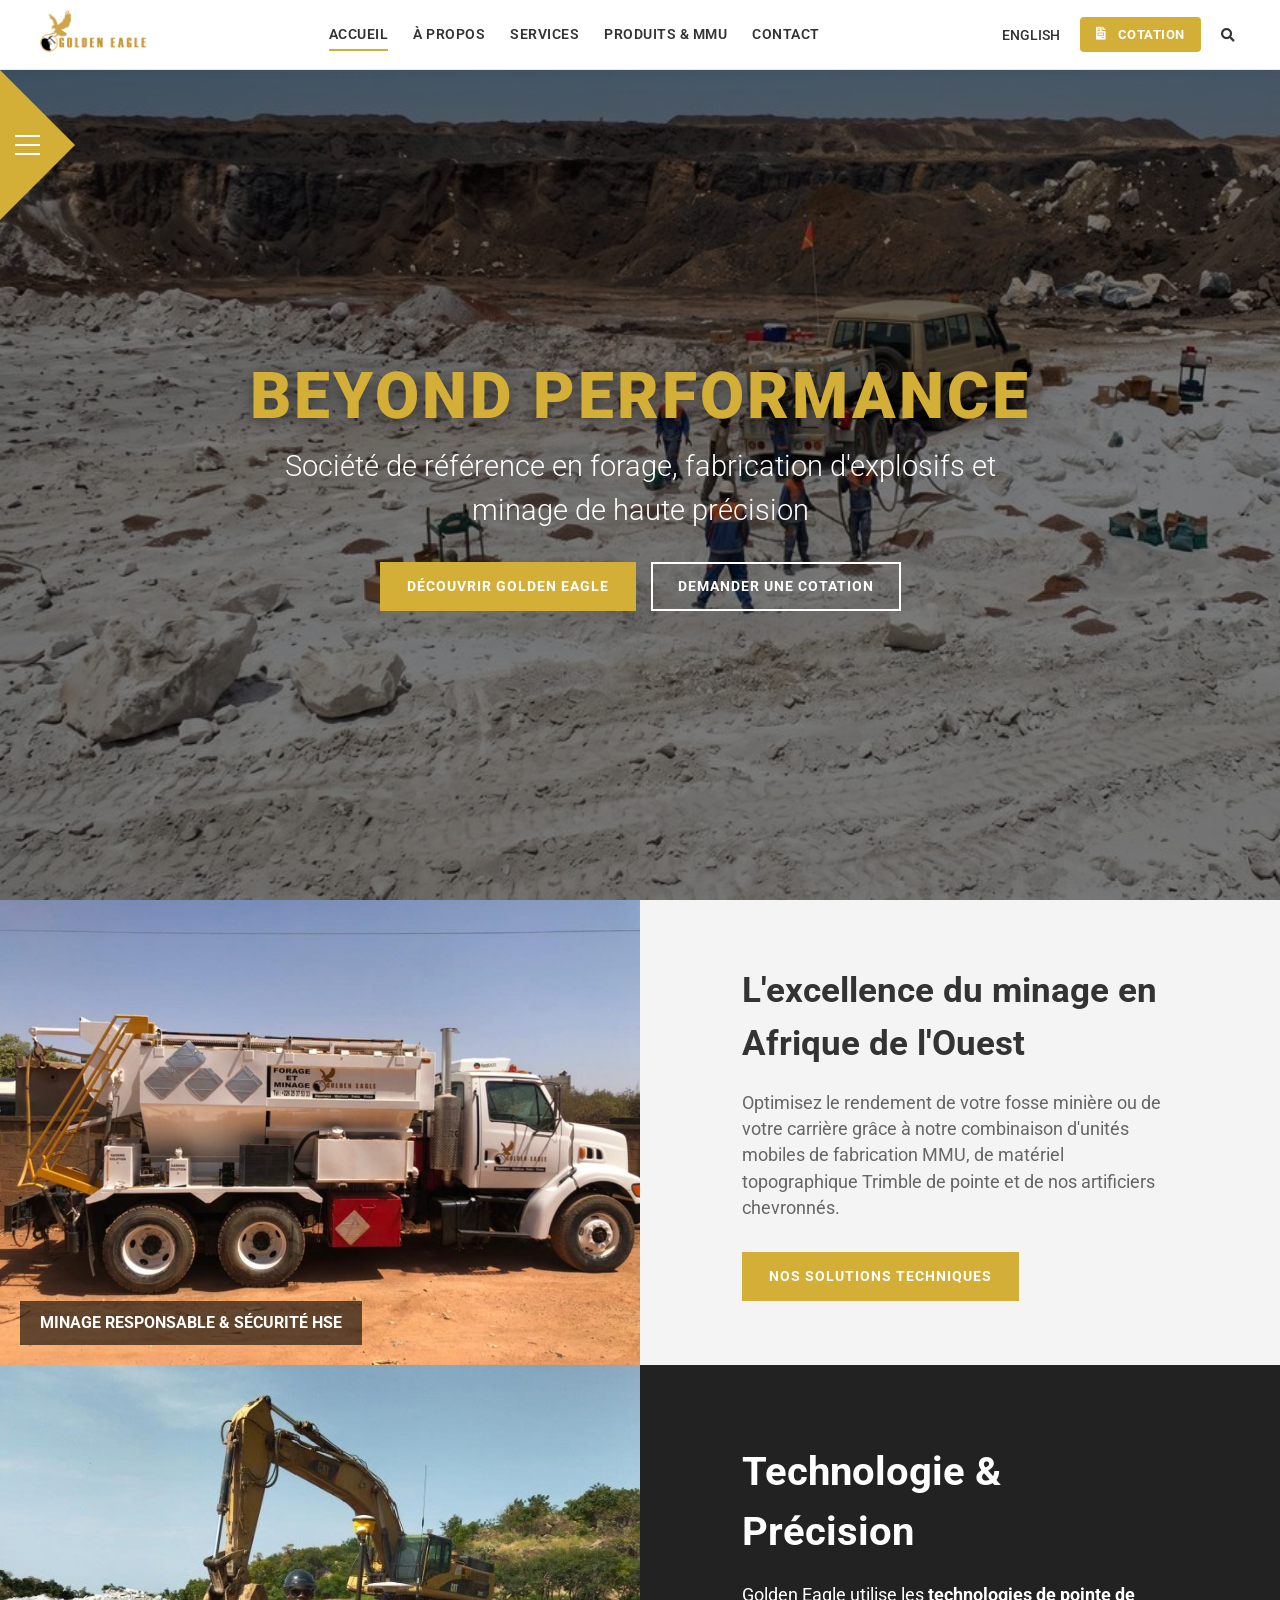
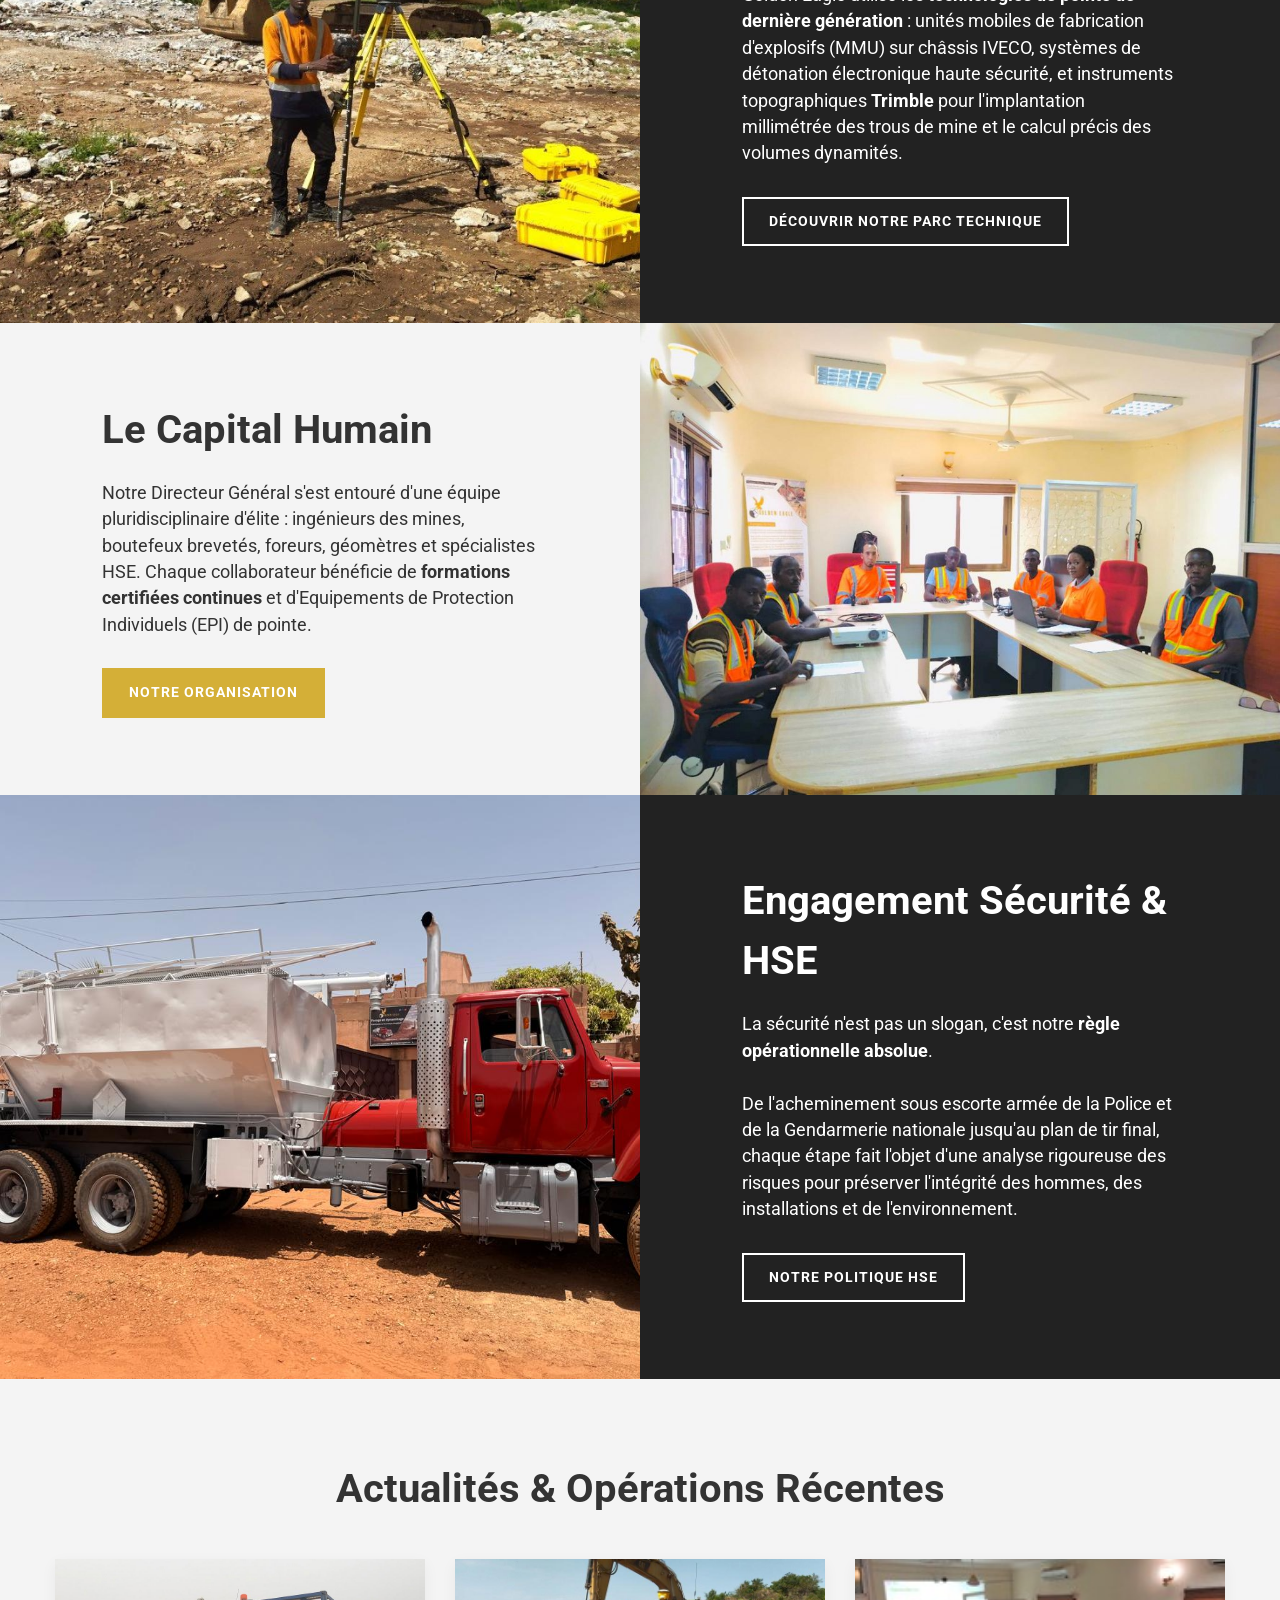
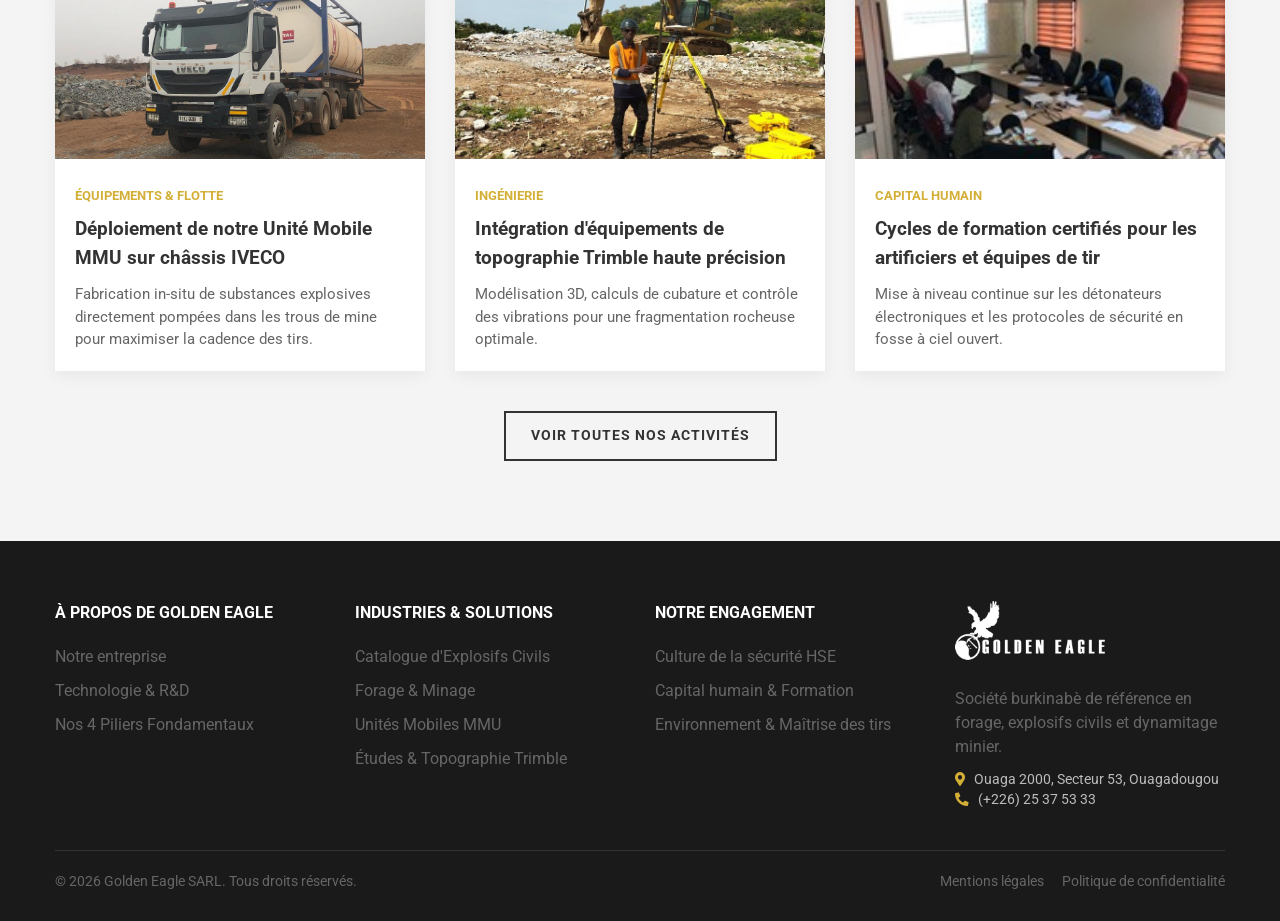
<file: index.html>
<!DOCTYPE html>
<html lang="fr">
<head>
    <meta charset="UTF-8">
    <meta name="viewport" content="width=device-width, initial-scale=1, shrink-to-fit=no">
    <title>Golden Eagle | Forage, Dynamitage et Explosifs Civils - Burkina Faso & Afrique de l'Ouest</title>
    <meta name="description" content="Golden Eagle SARL est la société de référence en Afrique de l'Ouest pour le forage, la fabrication et fourniture d'explosifs civils, les unités mobiles MMU et le dynamitage minier de précision.">
    <meta property="og:title" content="Golden Eagle SARL | Solutions de Forage et Dynamitage Minier">
    <meta property="og:description" content="Excellence opérationnelle et sécurité pyrotechnique en Afrique de l'Ouest.">
    <meta property="og:image" content="assets/web_829_logo_logo.png">
    
    <!-- Font Awesome -->
    <link rel="stylesheet" href="https://cdnjs.cloudflare.com/ajax/libs/font-awesome/5.15.3/css/all.min.css">
    
    <!-- MAXAM Style Replica CSS -->
    <link rel="stylesheet" href="styles.css">
    <link rel="icon" type="image/png" href="assets/golden-eagle-logo.png">
    <link href="https://unpkg.com/aos@2.3.1/dist/aos.css" rel="stylesheet">
</head>
<body>

    <!-- MAXAM Left Nav Switch (Triangle) -->
    <div class="nav-sidebar">
        <div class="nav-switch" id="nav-switch" title="Menu de navigation">
            <div class="nav-switch-inner">
                <span class="nav-switch-line"></span>
                <span class="nav-switch-line"></span>
                <span class="nav-switch-line"></span>
            </div>
        </div>
    </div>

    <!-- The actual menu (hidden by default) -->
    <nav class="nav-menu" id="nav-menu">
        <div class="nav-menu-top">
            <a href="index.html" class="logo-white"><img src="assets/web_829_logo_logo.png" alt="Golden Eagle"></a>
            <ul class="top-search-white">
                <li><a href="en/index.html">ENGLISH</a></li>
                <li><a href="contact.html"><i class="fas fa-globe"></i> CONTACT</a></li>
                <li><a href="products.html"><i class="fas fa-search"></i> PRODUITS</a></li>
            </ul>
        </div>
        <div class="nav-menu-links">
            <div class="nav-box">
                <h4>À PROPOS DE GOLDEN EAGLE</h4>
                <ul>
                    <li><a href="about.html">Notre Entreprise</a></li>
                    <li><a href="about.html#values">Nos 4 Piliers Fondamentaux</a></li>
                    <li><a href="about.html#team">Moyens & Organisation</a></li>
                </ul>
            </div>
            <div class="nav-box">
                <h4>INDUSTRIES & SOLUTIONS</h4>
                <ul>
                    <li><a href="products.html">Catalogue d'Explosifs Civils</a></li>
                    <li><a href="services.html">Forage & Minage</a></li>
                    <li><a href="services.html#mmu">Unités Mobiles MMU</a></li>
                    <li><a href="services.html#topographie">Topographie & Cubature Trimble</a></li>
                    <li><a href="services.html#consultation">Ingénierie & Conseil HSE</a></li>
                </ul>
            </div>
            <div class="nav-box">
                <h4>NOTRE ENGAGEMENT</h4>
                <ul>
                    <li><a href="about.html#safety">Culture de la Sécurité HSE</a></li>
                    <li><a href="about.html#people">Capital Humain & Formations</a></li>
                    <li><a href="about.html#ethics">Comportement Éthique</a></li>
                    <li><a href="about.html#environment">Protection de l'Environnement</a></li>
                </ul>
            </div>
            <div class="nav-box">
                <h4>COTATIONS & SERVICES</h4>
                <ul>
                    <li><a href="products.html">Catalogue d'Explosifs</a></li>
                    <li><a href="products.html#boosters">Boosters & Détonateurs</a></li>
                    <li><a href="contact.html?type=devis">Demande de Cotation</a></li>
                    <li><a href="contact.html">Support Artificiers 24/7</a></li>
                    <li><a href="mailto:info@goldeneaglebf.com"><i class="fas fa-envelope"></i> Nous écrire par Email</a></li>
                </ul>
            </div>
        </div>
    </nav>

    <!-- Header -->
    <header class="header bg-white shadow-sm">
        <div class="top-page">
            <a href="index.html" class="logo-color"><img src="assets/web_829_logo_logo.png" alt="Golden Eagle"></a>
            
            <!-- Primary Navigation Bar (Desktop) -->
            <nav class="header-nav">
                <a href="index.html" class="active">Accueil</a>
                <a href="about.html">À Propos</a>
                <a href="services.html">Services</a>
                <a href="products.html">Produits & MMU</a>
                <a href="contact.html">Contact</a>
            </nav>

            <ul class="top-search-color">
                <li><a href="en/index.html" class="nav-lang-link">ENGLISH</a></li>
                <li><a href="contact.html?type=devis" class="btn-header-quote"><i class="fas fa-file-invoice"></i> COTATION</a></li>
                <li><a href="products.html" class="nav-lang-link" title="Rechercher des produits"><i class="fas fa-search"></i></a></li>
            </ul>
        </div>
    </header>

    <main class="main">
        <!-- Hero Section -->
        <section class="head-top">
            <div class="video-background">
                <div class="panorama-360"></div>
                <div class="hero-overlay"></div>
            </div>
            <div class="head-top-content">
                <h1 class="hero-tagline">BEYOND PERFORMANCE</h1>
                <h2>Société de référence en forage, fabrication d'explosifs et minage de haute précision</h2>
                <div class="hero-cta-group">
                    <a class="btn btn-gold" href="about.html">DÉCOUVRIR GOLDEN EAGLE</a>
                    <a class="btn btn-outline-white" href="contact.html?type=devis">DEMANDER UNE COTATION</a>
                </div>
            </div>
        </section>

        <!-- Slider Section -->
        <div class="mod-slider">
            <div class="slide-content">
                <div class="slide-video">
                    <img src="assets/Camion-de-dynamitage-1024x768.jpeg" alt="Minage durable et unités MMU">
                </div>
                <div class="slide-texto">
                    <div class="slide-texto-inner">
                        <h2>L'excellence du minage en Afrique de l'Ouest</h2>
                        <p>Optimisez le rendement de votre fosse minière ou de votre carrière grâce à notre combinaison d'unités mobiles de fabrication MMU, de matériel topographique Trimble de pointe et de nos artificiers chevronnés.</p>
                        <a class="btn btn-gold" href="services.html">NOS SOLUTIONS TECHNIQUES</a>
                    </div>
                </div>
                <div class="slide-indicators">
                    <h2>Minage Responsable & Sécurité HSE</h2>
                </div>
            </div>
        </div>

        

        <!-- Technology -->
        <div class="destacados-img-text bg-gray-70" data-aos="fade-right">
            <div class="destacados-img" data-aos="fade-right">
                <img src="assets/topographe-golden.jpg" alt="Technologie et topographie de précision">
            </div>
            <div class="destacados-content bg-dark" data-aos="fade-left">
                <h2 class="white">Technologie & Précision</h2>
                <p class="white">
                    Golden Eagle utilise les <strong>technologies de pointe de dernière génération</strong> : unités mobiles de fabrication d'explosifs (MMU) sur châssis IVECO, systèmes de détonation électronique haute sécurité, et instruments topographiques <strong>Trimble</strong> pour l'implantation millimétrée des trous de mine et le calcul précis des volumes dynamités.
                </p>
                <a href="services.html" class="btn btn-outline-white">Découvrir notre parc technique</a>
            </div>
        </div>

        <!-- People -->
        <div class="destacados-img-text" data-aos="fade-right">
            <div class="destacados-img order-2" data-aos="fade-right">
                <img src="assets/equipe-golden-eagle-1024x768.jpeg" alt="Équipes Golden Eagle">
            </div>
            <div class="destacados-content bg-light order-1" data-aos="fade-left">
                <h2 class="gray">Le Capital Humain</h2>
                <p class="gray">
                    Notre Directeur Général s'est entouré d'une équipe pluridisciplinaire d'élite : ingénieurs des mines, boutefeux brevetés, foreurs, géomètres et spécialistes HSE. Chaque collaborateur bénéficie de <strong>formations certifiées continues</strong> et d'Equipements de Protection Individuels (EPI) de pointe.
                </p>
                <a href="about.html" class="btn btn-gold">Notre organisation</a>
            </div>
        </div>

        <!-- Safety -->
        <div class="destacados-img-text bg-gray-70" data-aos="fade-right">
            <div class="destacados-img" data-aos="fade-right">
                <img src="assets/IMG-20260909-WA0017.jpg" alt="Sécurité et conformité HSE">
            </div>
            <div class="destacados-content bg-dark" data-aos="fade-left">
                <h2 class="white">Engagement Sécurité & HSE</h2>
                <p class="white">
                    La sécurité n'est pas un slogan, c'est notre <strong>règle opérationnelle absolue</strong>.<br><br>
                    De l'acheminement sous escorte armée de la Police et de la Gendarmerie nationale jusqu'au plan de tir final, chaque étape fait l'objet d'une analyse rigoureuse des risques pour préserver l'intégrité des hommes, des installations et de l'environnement.
                </p>
                <a href="about.html#safety" class="btn btn-outline-white">Notre politique HSE</a>
            </div>
        </div>

        <!-- News & Insights -->
        <section class="related-items">
            <div class="container">
                <h2>Actualités & Opérations Récentes</h2>
                <ul class="lista-contenido" id="dynamic-news-list">
                    <li>
                        <a href="services.html#mmu">
                            <img src="assets/citerne.jpg" alt="Unité Mobile MMU">
                            <div class="text-cont">
                                <h3>Équipements & Flotte</h3>
                                <h4>Déploiement de notre Unité Mobile MMU sur châssis IVECO</h4>
                                <p>Fabrication in-situ de substances explosives directement pompées dans les trous de mine pour maximiser la cadence des tirs.</p>
                            </div>
                        </a>
                    </li>
                    <li>
                        <a href="services.html#topographie">
                            <img src="assets/topographe-golden.jpg" alt="Topographie Trimble">
                            <div class="text-cont">
                                <h3>Ingénierie</h3>
                                <h4>Intégration d'équipements de topographie Trimble haute précision</h4>
                                <p>Modélisation 3D, calculs de cubature et contrôle des vibrations pour une fragmentation rocheuse optimale.</p>
                            </div>
                        </a>
                    </li>
                    <li>
                        <a href="services.html#formation">
                            <img src="assets/formation.jpg" alt="Formation des artificiers">
                            <div class="text-cont">
                                <h3>Capital Humain</h3>
                                <h4>Cycles de formation certifiés pour les artificiers et équipes de tir</h4>
                                <p>Mise à niveau continue sur les détonateurs électroniques et les protocoles de sécurité en fosse à ciel ouvert.</p>
                            </div>
                        </a>
                    </li>
                </ul>
                <div class="text-center section-cta-wrap">
                    <a href="services.html" class="btn btn-outline-dark">VOIR TOUTES NOS ACTIVITÉS</a>
                </div>
            </div>
        </section>

    </main>

    <footer class="footer">
        <div class="container">
            <div class="footer-grid">
                <div>
                    <h4>À PROPOS DE GOLDEN EAGLE</h4>
                    <ul>
                        <li><a href="about.html">Notre entreprise</a></li>
                        <li><a href="services.html">Technologie & R&D</a></li>
                        <li><a href="about.html#values">Nos 4 Piliers Fondamentaux</a></li>
                    </ul>
                </div>
                <div>
                    <h4>INDUSTRIES & SOLUTIONS</h4>
                    <ul>
                        <li><a href="products.html">Catalogue d'Explosifs Civils</a></li>
                        <li><a href="services.html">Forage & Minage</a></li>
                        <li><a href="services.html#mmu">Unités Mobiles MMU</a></li>
                        <li><a href="services.html#topographie">Études & Topographie Trimble</a></li>
                    </ul>
                </div>
                <div>
                    <h4>NOTRE ENGAGEMENT</h4>
                    <ul>
                        <li><a href="about.html#safety">Culture de la sécurité HSE</a></li>
                        <li><a href="about.html#people">Capital humain & Formation</a></li>
                        <li><a href="about.html#environment">Environnement & Maîtrise des tirs</a></li>
                    </ul>
                </div>
                <div>
                    <img src="assets/web_829_logo_logo.png" alt="Golden Eagle" class="footer-logo-img">
                    <p>Société burkinabè de référence en forage, explosifs civils et dynamitage minier.</p>
                    <p class="footer-contact-info">
                        <i class="fas fa-map-marker-alt footer-icon"></i> Ouaga 2000, Secteur 53, Ouagadougou<br>
                        <i class="fas fa-phone-alt footer-icon"></i> (+226) 25 37 53 33
                    </p>
                </div>
            </div>
            <div class="footer-bottom">
                <div>&copy; 2026 Golden Eagle SARL. Tous droits réservés.</div>
                <div>
                    <a href="legal.html#mentions" class="footer-link">Mentions légales</a>
                    <a href="legal.html#confidentialite" class="footer-link">Politique de confidentialité</a>
                </div>
            </div>
        </div>
    </footer>

    <script src="script.js"></script>

    <!-- AOS Animation Library -->
    <script src="https://unpkg.com/aos@2.3.1/dist/aos.js"></script>
    <script>
        document.addEventListener('DOMContentLoaded', function() {
            if(typeof AOS !== 'undefined') {
                AOS.init({
                    duration: 800,
                    easing: 'ease-out-cubic',
                    once: true,
                    offset: 50
                });
            }
        });
    </script>
</body>
</html>
</file>
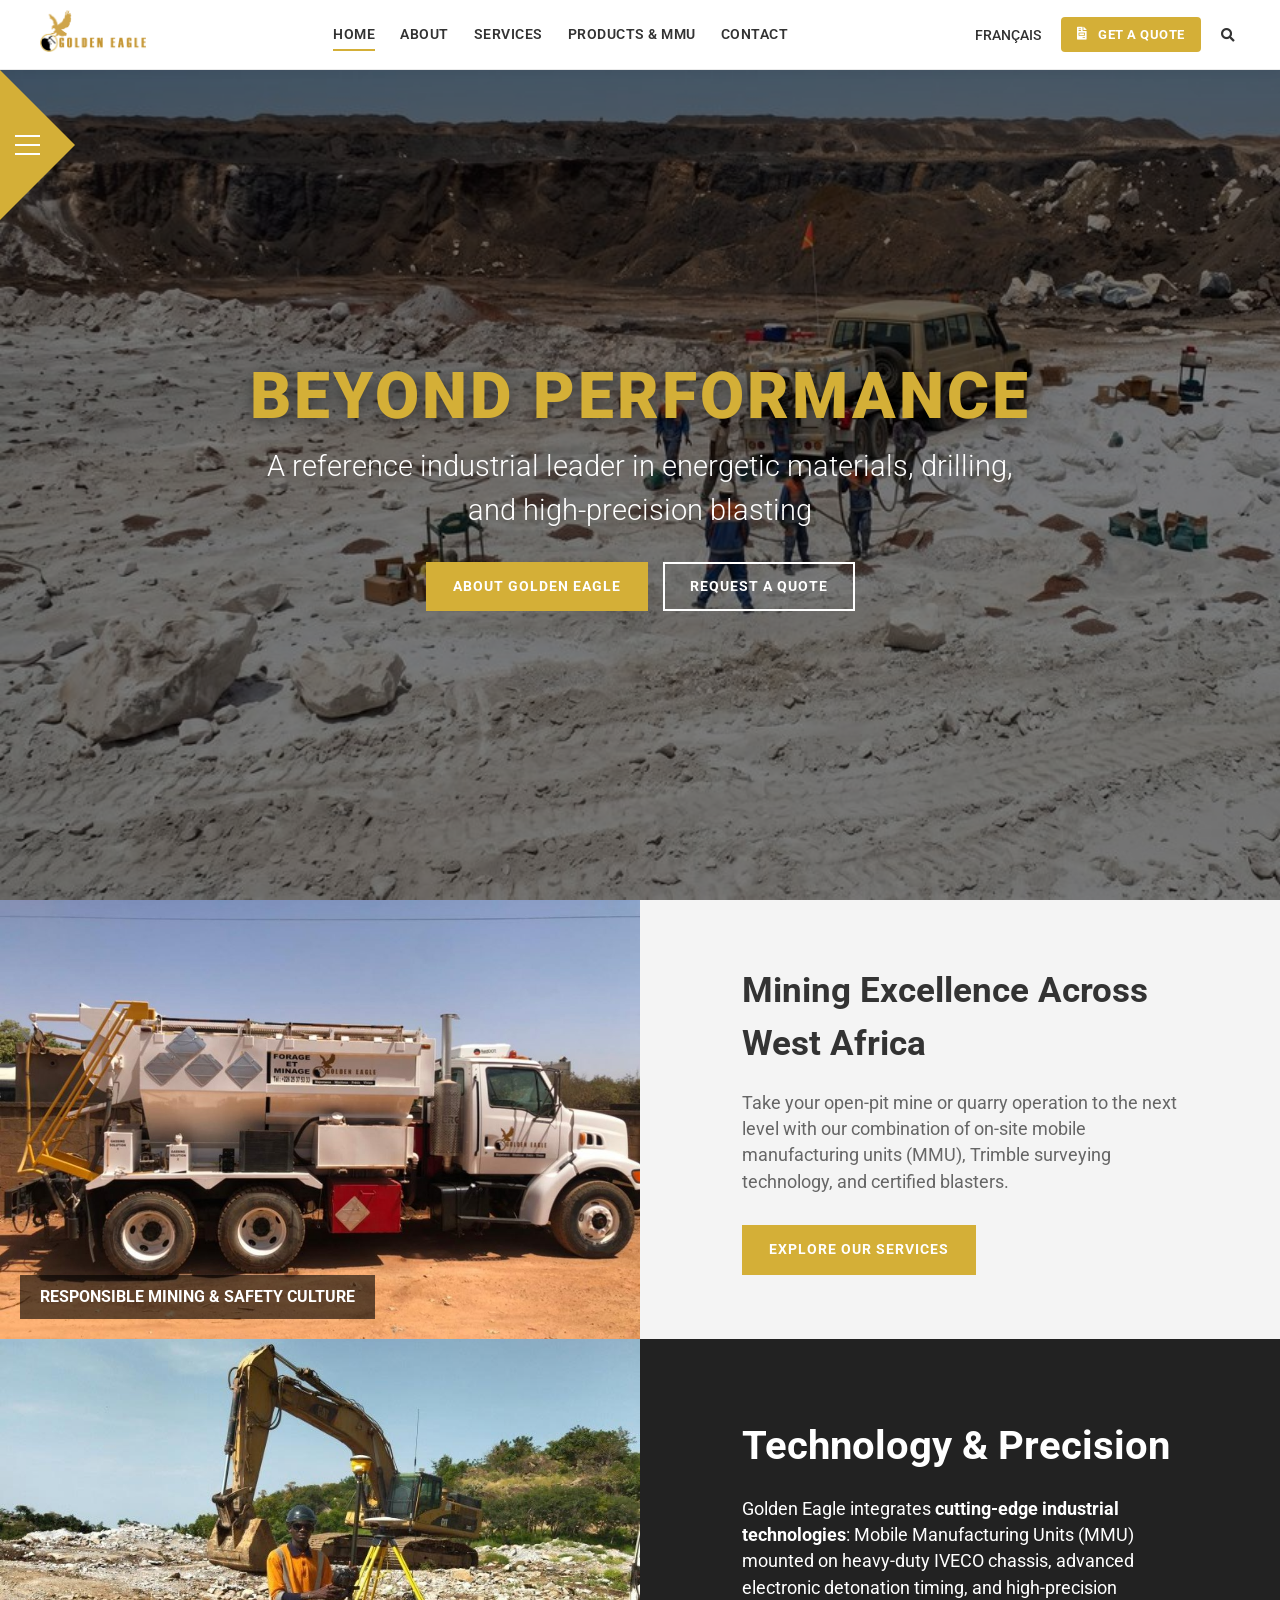
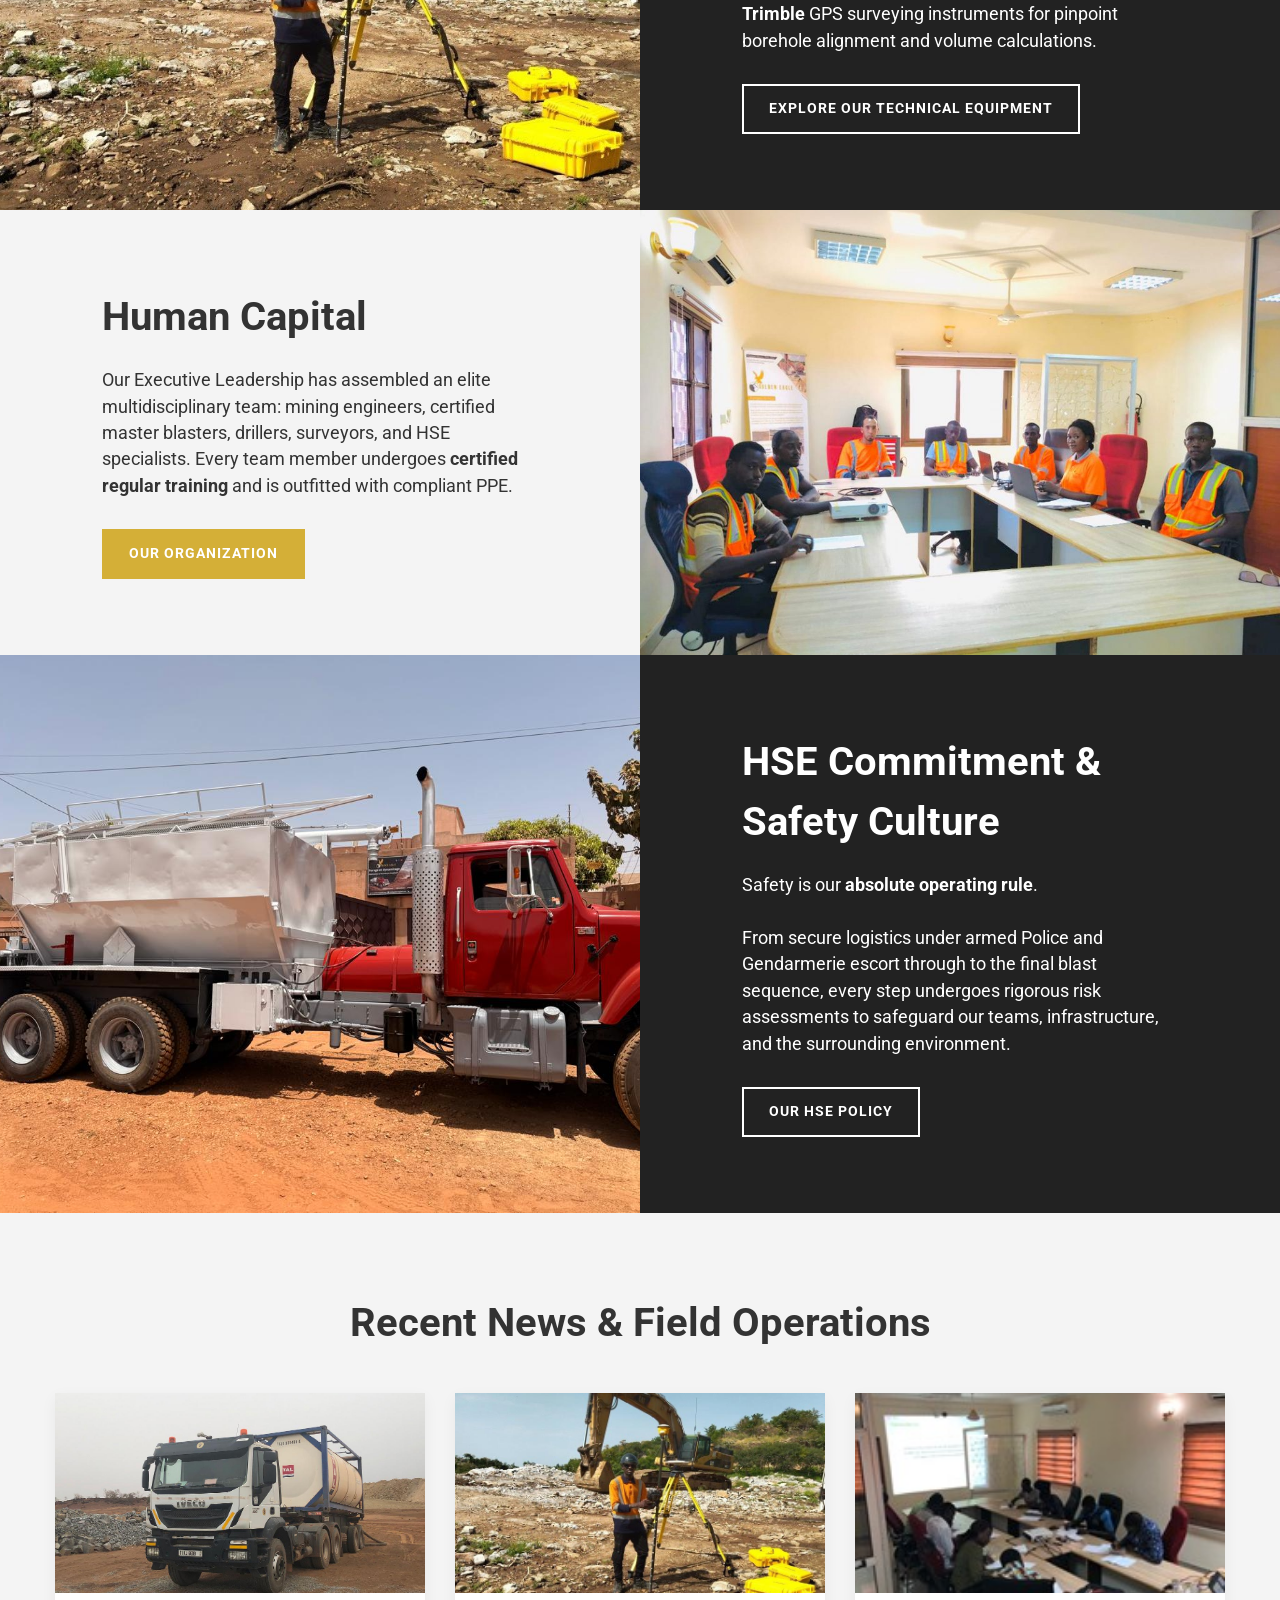
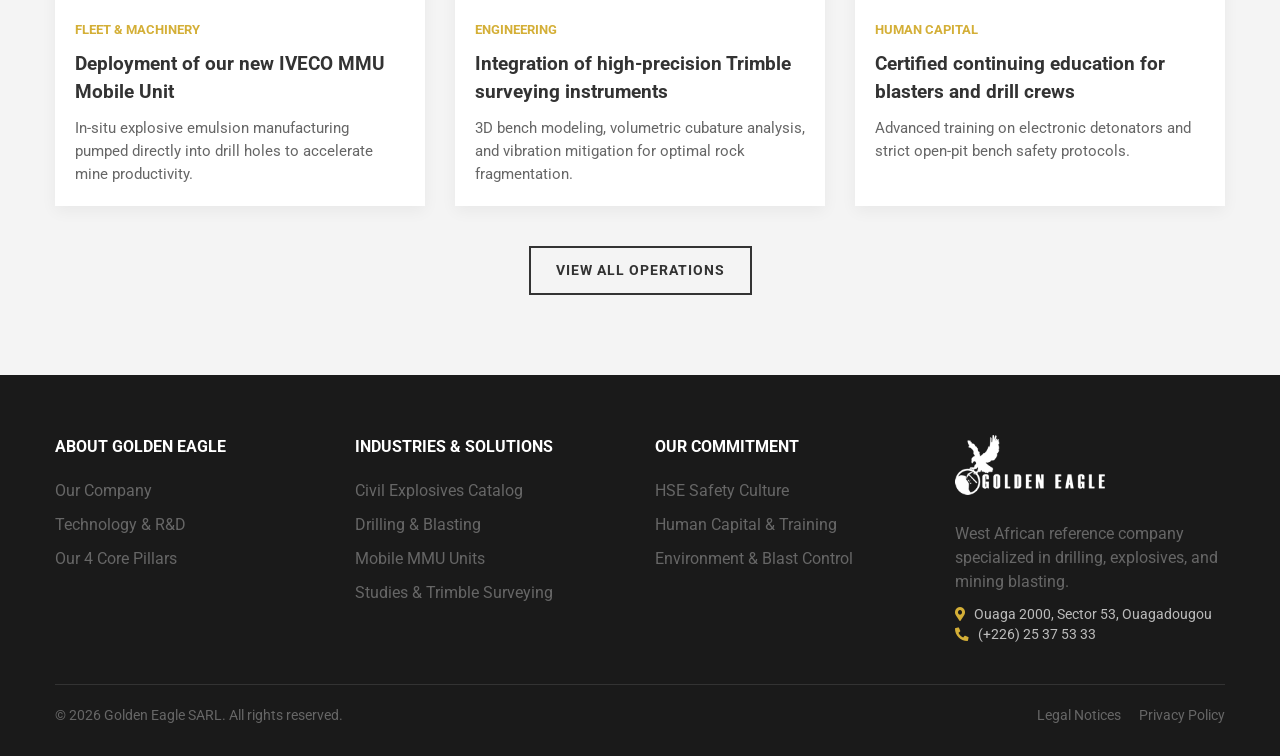
<file: en/index.html>
<!DOCTYPE html>
<html lang="en">
<head>
    <meta charset="UTF-8">
    <meta name="viewport" content="width=device-width, initial-scale=1, shrink-to-fit=no">
    <title>Golden Eagle | Drilling, Mining Blasting & Civil Explosives - West Africa</title>
    <meta name="description" content="Golden Eagle SARL is a leading West African company specialized in drilling, civil explosives supply, mobile manufacturing units (MMU), and high-precision mining blasting.">
    <meta property="og:title" content="Golden Eagle SARL | Drilling & Mining Blasting Solutions">
    <meta property="og:description" content="Operational excellence, certified blasters, and safety culture across West Africa.">
    <meta property="og:image" content="../assets/web_829_logo_logo.png">
    
    <!-- Font Awesome -->
    <link rel="stylesheet" href="https://cdnjs.cloudflare.com/ajax/libs/font-awesome/5.15.3/css/all.min.css">
    
    <!-- MAXAM Style Replica CSS -->
    <link rel="stylesheet" href="../styles.css">
    <link rel="icon" type="image/png" href="../assets/golden-eagle-logo.png">
    <link href="https://unpkg.com/aos@2.3.1/dist/aos.css" rel="stylesheet">
</head>
<body>

    <!-- MAXAM Left Nav Switch (Triangle) -->
    <div class="nav-sidebar">
        <div class="nav-switch" id="nav-switch" title="Navigation Menu">
            <div class="nav-switch-inner">
                <span class="nav-switch-line"></span>
                <span class="nav-switch-line"></span>
                <span class="nav-switch-line"></span>
            </div>
        </div>
    </div>

    <!-- The actual menu (hidden by default) -->
    <nav class="nav-menu" id="nav-menu">
        <div class="nav-menu-top">
            <a href="index.html" class="logo-white"><img src="../assets/web_829_logo_logo.png" alt="Golden Eagle"></a>
            <ul class="top-search-white">
                <li><a href="../index.html">FRANÇAIS</a></li>
                <li><a href="contact.html"><i class="fas fa-globe"></i> CONTACT</a></li>
                <li><a href="products.html"><i class="fas fa-search"></i> PRODUCTS</a></li>
            </ul>
        </div>
        <div class="nav-menu-links">
            <div class="nav-box">
                <h4>ABOUT GOLDEN EAGLE</h4>
                <ul>
                    <li><a href="about.html">Our Company</a></li>
                    <li><a href="about.html#values">Our 4 Core Pillars</a></li>
                    <li><a href="about.html#team">Organization & Fleet</a></li>
                </ul>
            </div>
            <div class="nav-box">
                <h4>INDUSTRIES & SOLUTIONS</h4>
                <ul>
                    <li><a href="products.html">Civil Explosives Catalog</a></li>
                    <li><a href="services.html">Drilling & Blasting</a></li>
                    <li><a href="services.html#mmu">Mobile MMU Units</a></li>
                    <li><a href="services.html#topographie">Trimble Surveying & Volumetrics</a></li>
                    <li><a href="services.html#consultation">Engineering & HSE Consulting</a></li>
                </ul>
            </div>
            <div class="nav-box">
                <h4>OUR COMMITMENT</h4>
                <ul>
                    <li><a href="about.html#safety">HSE Safety Culture</a></li>
                    <li><a href="about.html#people">Human Capital & Training</a></li>
                    <li><a href="about.html#ethics">Ethical Standards</a></li>
                    <li><a href="about.html#environment">Environmental Protection</a></li>
                </ul>
            </div>
            <div class="nav-box">
                <h4>QUOTATIONS & SERVICES</h4>
                <ul>
                    <li><a href="products.html">Explosives Catalog</a></li>
                    <li><a href="products.html#boosters">Boosters & Detonators</a></li>
                    <li><a href="contact.html?type=devis">Request a Quote</a></li>
                    <li><a href="contact.html">24/7 Blaster Support</a></li>
                    <li><a href="mailto:info@goldeneaglebf.com"><i class="fas fa-envelope"></i> Email Support</a></li>
                </ul>
            </div>
        </div>
    </nav>

    <!-- Header -->
    <header class="header bg-white shadow-sm">
        <div class="top-page">
            <a href="index.html" class="logo-color"><img src="../assets/web_829_logo_logo.png" alt="Golden Eagle"></a>
            
            <!-- Primary Navigation Bar (Desktop) -->
            <nav class="header-nav">
                <a href="index.html" class="active">Home</a>
                <a href="about.html">About</a>
                <a href="services.html">Services</a>
                <a href="products.html">Products & MMU</a>
                <a href="contact.html">Contact</a>
            </nav>

            <ul class="top-search-color">
                <li><a href="../index.html" class="nav-lang-link">FRANÇAIS</a></li>
                <li><a href="contact.html?type=devis" class="btn-header-quote"><i class="fas fa-file-invoice"></i> GET A QUOTE</a></li>
                <li><a href="products.html" class="nav-lang-link" title="Search products"><i class="fas fa-search"></i></a></li>
            </ul>
        </div>
    </header>

    <main class="main">
        <!-- Hero Section -->
        <section class="head-top">
            <div class="video-background">
                <div class="panorama-360"></div>
                <div class="hero-overlay"></div>
            </div>
            <div class="head-top-content">
                <h1 class="hero-tagline">BEYOND PERFORMANCE</h1>
                <h2>A reference industrial leader in energetic materials, drilling, and high-precision blasting</h2>
                <div class="hero-cta-group">
                    <a class="btn btn-gold" href="about.html">ABOUT GOLDEN EAGLE</a>
                    <a class="btn btn-outline-white" href="contact.html?type=devis">REQUEST A QUOTE</a>
                </div>
            </div>
        </section>

        <!-- Slider Section -->
        <div class="mod-slider">
            <div class="slide-content">
                <div class="slide-video">
                    <img src="../assets/Camion-de-dynamitage-1024x768.jpeg" alt="Sustainable mining and MMU units">
                </div>
                <div class="slide-texto">
                    <div class="slide-texto-inner">
                        <h2>Mining Excellence Across West Africa</h2>
                        <p>Take your open-pit mine or quarry operation to the next level with our combination of on-site mobile manufacturing units (MMU), Trimble surveying technology, and certified blasters.</p>
                        <a class="btn btn-gold" href="services.html">EXPLORE OUR SERVICES</a>
                    </div>
                </div>
                <div class="slide-indicators">
                    <h2>Responsible Mining & Safety Culture</h2>
                </div>
            </div>
        </div>

        

        <!-- Technology -->
        <div class="destacados-img-text bg-gray-70" data-aos="fade-right">
            <div class="destacados-img" data-aos="fade-right">
                <img src="../assets/topographe-golden.jpg" alt="Technology and precision surveying">
            </div>
            <div class="destacados-content bg-dark" data-aos="fade-left">
                <h2 class="white">Technology & Precision</h2>
                <p class="white">
                    Golden Eagle integrates <strong>cutting-edge industrial technologies</strong>: Mobile Manufacturing Units (MMU) mounted on heavy-duty IVECO chassis, advanced electronic detonation timing, and high-precision <strong>Trimble</strong> GPS surveying instruments for pinpoint borehole alignment and volume calculations.
                </p>
                <a href="services.html" class="btn btn-outline-white">Explore Our Technical Equipment</a>
            </div>
        </div>

        <!-- People -->
        <div class="destacados-img-text" data-aos="fade-right">
            <div class="destacados-img order-2" data-aos="fade-right">
                <img src="../assets/equipe-golden-eagle-1024x768.jpeg" alt="Golden Eagle Team">
            </div>
            <div class="destacados-content bg-light order-1" data-aos="fade-left">
                <h2 class="gray">Human Capital</h2>
                <p class="gray">
                    Our Executive Leadership has assembled an elite multidisciplinary team: mining engineers, certified master blasters, drillers, surveyors, and HSE specialists. Every team member undergoes <strong>certified regular training</strong> and is outfitted with compliant PPE.
                </p>
                <a href="about.html" class="btn btn-gold">Our Organization</a>
            </div>
        </div>

        <!-- Safety -->
        <div class="destacados-img-text bg-gray-70" data-aos="fade-right">
            <div class="destacados-img" data-aos="fade-right">
                <img src="../assets/IMG-20260909-WA0017.jpg" alt="Safety and HSE Compliance">
            </div>
            <div class="destacados-content bg-dark" data-aos="fade-left">
                <h2 class="white">HSE Commitment & Safety Culture</h2>
                <p class="white">
                    Safety is our <strong>absolute operating rule</strong>.<br><br>
                    From secure logistics under armed Police and Gendarmerie escort through to the final blast sequence, every step undergoes rigorous risk assessments to safeguard our teams, infrastructure, and the surrounding environment.
                </p>
                <a href="about.html#safety" class="btn btn-outline-white">Our HSE Policy</a>
            </div>
        </div>

        <!-- News & Insights -->
        <section class="related-items">
            <div class="container">
                <h2>Recent News & Field Operations</h2>
                <ul class="lista-contenido" id="dynamic-news-list">
                    <li>
                        <a href="services.html#mmu">
                            <img src="../assets/citerne.jpg" alt="Mobile MMU Unit">
                            <div class="text-cont">
                                <h3>Fleet & Machinery</h3>
                                <h4>Deployment of our new IVECO MMU Mobile Unit</h4>
                                <p>In-situ explosive emulsion manufacturing pumped directly into drill holes to accelerate mine productivity.</p>
                            </div>
                        </a>
                    </li>
                    <li>
                        <a href="services.html#topographie">
                            <img src="../assets/topographe-golden.jpg" alt="Trimble Surveying">
                            <div class="text-cont">
                                <h3>Engineering</h3>
                                <h4>Integration of high-precision Trimble surveying instruments</h4>
                                <p>3D bench modeling, volumetric cubature analysis, and vibration mitigation for optimal rock fragmentation.</p>
                            </div>
                        </a>
                    </li>
                    <li>
                        <a href="services.html#formation">
                            <img src="../assets/formation.jpg" alt="Blaster Training">
                            <div class="text-cont">
                                <h3>Human Capital</h3>
                                <h4>Certified continuing education for blasters and drill crews</h4>
                                <p>Advanced training on electronic detonators and strict open-pit bench safety protocols.</p>
                            </div>
                        </a>
                    </li>
                </ul>
                <div class="text-center section-cta-wrap">
                    <a href="services.html" class="btn btn-outline-dark">VIEW ALL OPERATIONS</a>
                </div>
            </div>
        </section>

    </main>

    <footer class="footer">
        <div class="container">
            <div class="footer-grid">
                <div>
                    <h4>ABOUT GOLDEN EAGLE</h4>
                    <ul>
                        <li><a href="about.html">Our Company</a></li>
                        <li><a href="services.html">Technology & R&D</a></li>
                        <li><a href="about.html#values">Our 4 Core Pillars</a></li>
                    </ul>
                </div>
                <div>
                    <h4>INDUSTRIES & SOLUTIONS</h4>
                    <ul>
                        <li><a href="products.html">Civil Explosives Catalog</a></li>
                        <li><a href="services.html">Drilling & Blasting</a></li>
                        <li><a href="services.html#mmu">Mobile MMU Units</a></li>
                        <li><a href="services.html#topographie">Studies & Trimble Surveying</a></li>
                    </ul>
                </div>
                <div>
                    <h4>OUR COMMITMENT</h4>
                    <ul>
                        <li><a href="about.html#safety">HSE Safety Culture</a></li>
                        <li><a href="about.html#people">Human Capital & Training</a></li>
                        <li><a href="about.html#environment">Environment & Blast Control</a></li>
                    </ul>
                </div>
                <div>
                    <img src="../assets/web_829_logo_logo.png" alt="Golden Eagle" class="footer-logo-img">
                    <p>West African reference company specialized in drilling, explosives, and mining blasting.</p>
                    <p class="footer-contact-info">
                        <i class="fas fa-map-marker-alt footer-icon"></i> Ouaga 2000, Sector 53, Ouagadougou<br>
                        <i class="fas fa-phone-alt footer-icon"></i> (+226) 25 37 53 33
                    </p>
                </div>
            </div>
            <div class="footer-bottom">
                <div>&copy; 2026 Golden Eagle SARL. All rights reserved.</div>
                <div>
                    <a href="legal.html#mentions" class="footer-link">Legal Notices</a>
                    <a href="legal.html#confidentialite" class="footer-link">Privacy Policy</a>
                </div>
            </div>
        </div>
    </footer>

    <script src="../script.js"></script>

    <!-- AOS Animation Library -->
    <script src="https://unpkg.com/aos@2.3.1/dist/aos.js"></script>
    <script>
        document.addEventListener('DOMContentLoaded', function() {
            if(typeof AOS !== 'undefined') {
                AOS.init({
                    duration: 800,
                    easing: 'ease-out-cubic',
                    once: true,
                    offset: 50
                });
            }
        });
    </script>
</body>
</html>
</file>
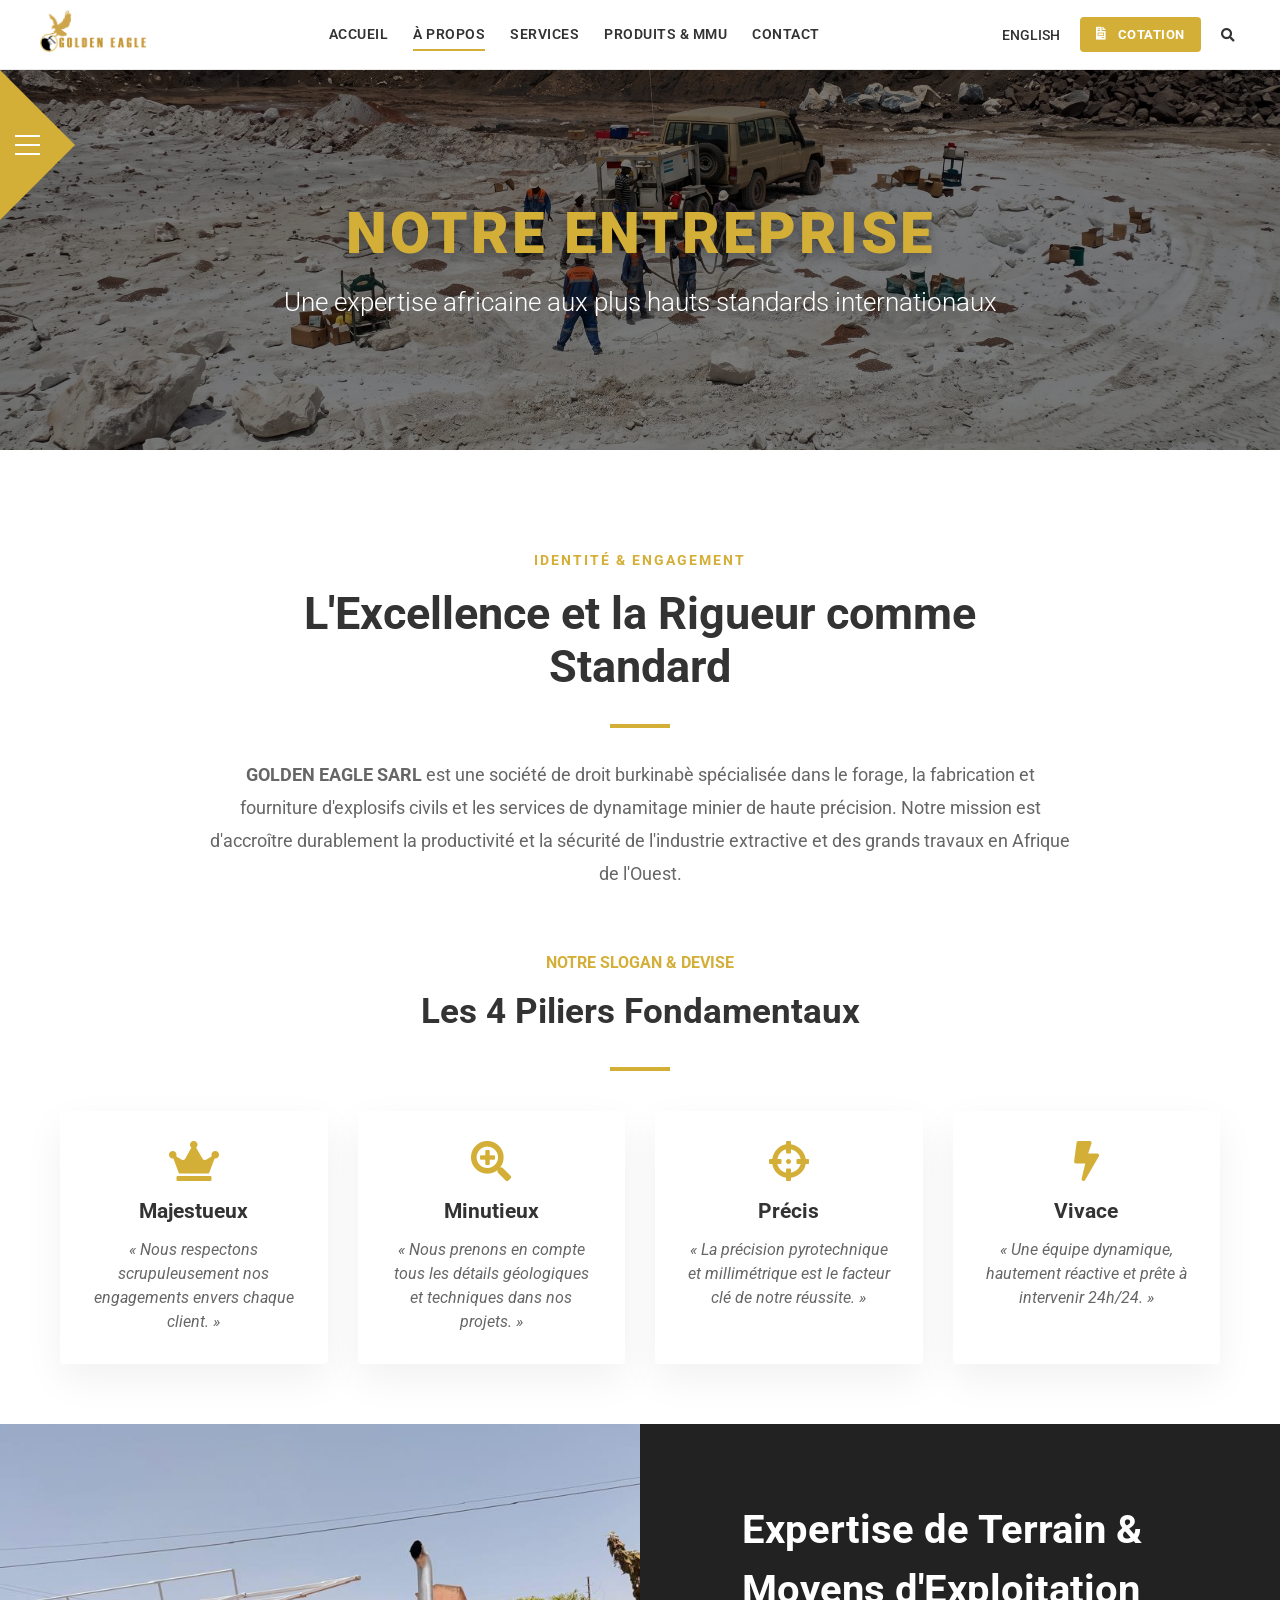
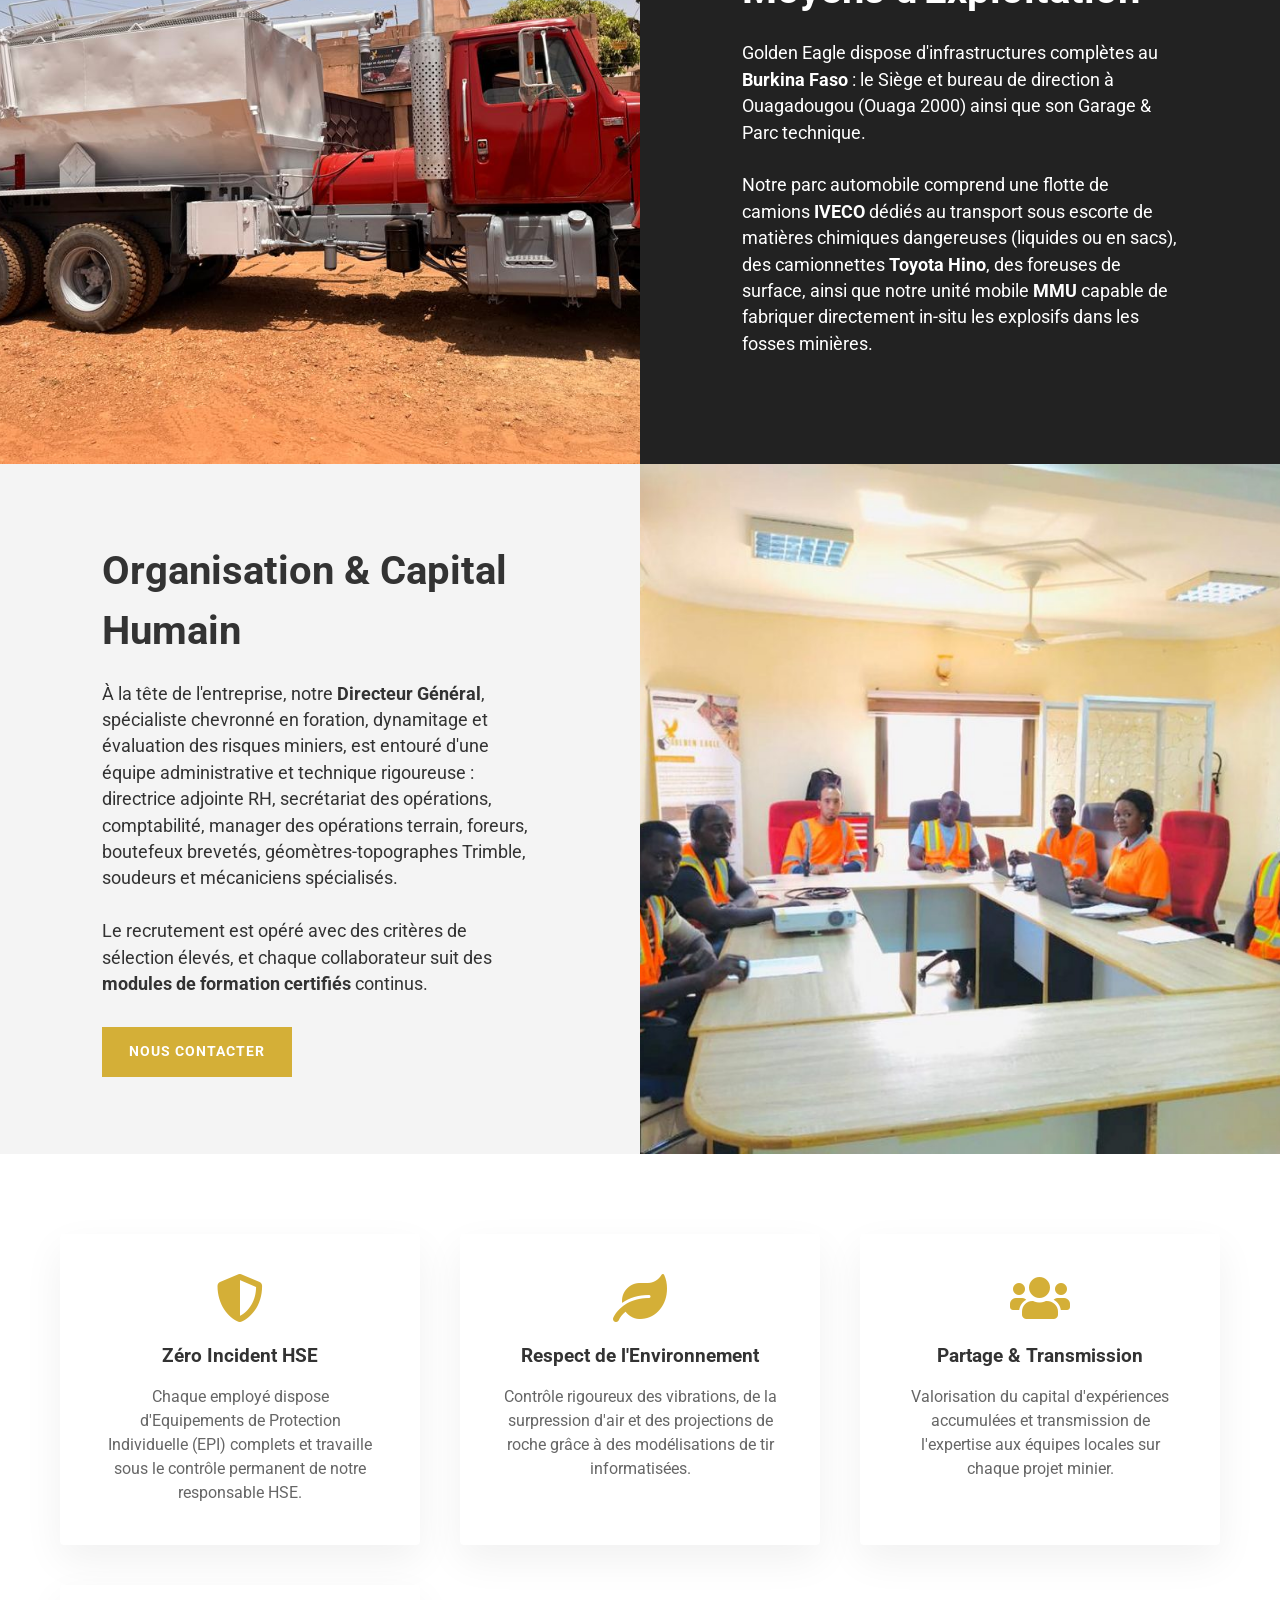
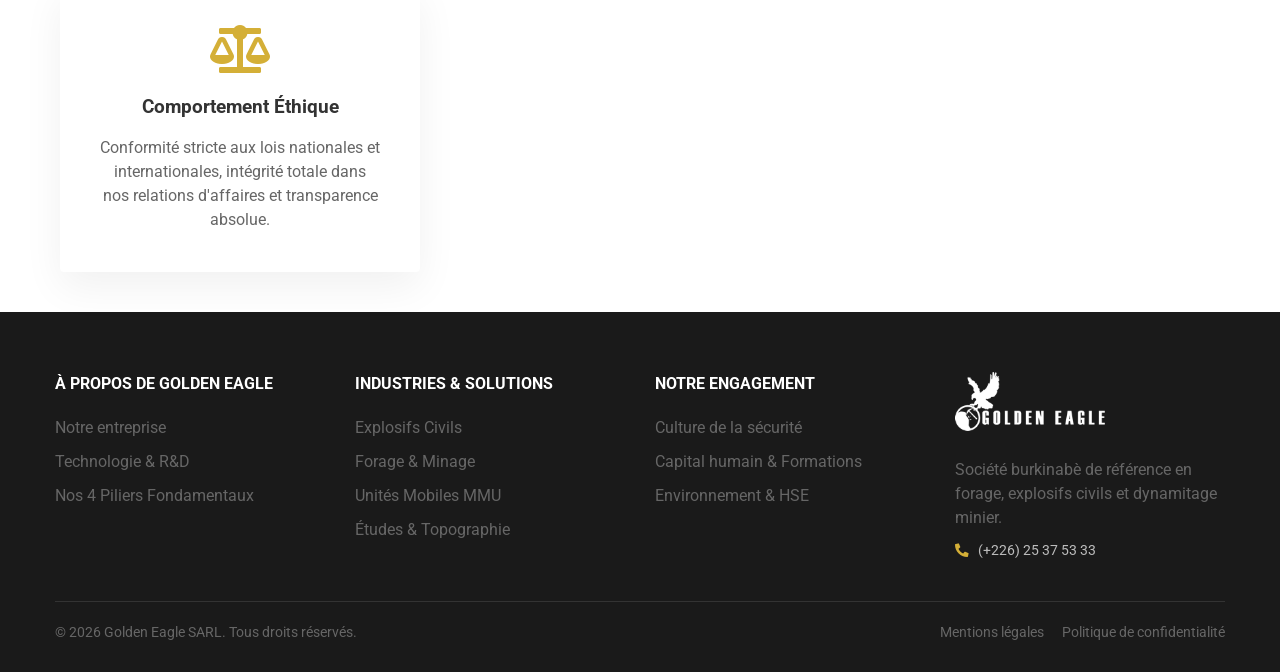
<file: about.html>
<!DOCTYPE html>
<html lang="fr">
<head>
    <meta charset="UTF-8">
    <meta name="viewport" content="width=device-width, initial-scale=1, shrink-to-fit=no">
    <title>À Propos de Golden Eagle | Vision, Piliers & Capital Humain - Burkina Faso</title>
    <meta name="description" content="Découvrez Golden Eagle SARL, société burkinabè spécialisée dans le forage, la fabrication d'explosifs civils et le dynamitage minier.">
    <!-- Font Awesome -->
    <link rel="stylesheet" href="https://cdnjs.cloudflare.com/ajax/libs/font-awesome/5.15.3/css/all.min.css">
    
    <!-- MAXAM Style Replica CSS -->
    <link rel="stylesheet" href="styles.css">
    <link rel="icon" type="image/png" href="assets/golden-eagle-logo.png">
    <link href="https://unpkg.com/aos@2.3.1/dist/aos.css" rel="stylesheet">
</head>
<body>

    <!-- MAXAM Left Nav Switch (Triangle) -->
    <div class="nav-sidebar">
        <div class="nav-switch" id="nav-switch" title="Menu de navigation">
            <div class="nav-switch-inner">
                <span class="nav-switch-line"></span>
                <span class="nav-switch-line"></span>
                <span class="nav-switch-line"></span>
            </div>
        </div>
    </div>

    <!-- The actual menu (hidden by default) -->
    <nav class="nav-menu" id="nav-menu">
        <div class="nav-menu-top">
            <a href="index.html" class="logo-white"><img src="assets/web_829_logo_logo.png" alt="Golden Eagle"></a>
            <ul class="top-search-white">
                <li><a href="en/about.html">ENGLISH</a></li>
                <li><a href="contact.html"><i class="fas fa-globe"></i> CONTACT</a></li>
                <li><a href="products.html"><i class="fas fa-search"></i> PRODUITS</a></li>
            </ul>
        </div>
        <div class="nav-menu-links">
            <div class="nav-box">
                <h4>À PROPOS DE GOLDEN EAGLE</h4>
                <ul>
                    <li><a href="about.html">Notre Entreprise</a></li>
                    <li><a href="#values">Nos 4 Piliers Fondamentaux</a></li>
                    <li><a href="#team">Organisation & Équipes</a></li>
                </ul>
            </div>
            <div class="nav-box">
                <h4>INDUSTRIES & SOLUTIONS</h4>
                <ul>
                    <li><a href="products.html">Explosifs Civils</a></li>
                    <li><a href="services.html">Forage & Minage</a></li>
                    <li><a href="services.html#mmu">Unités Mobiles MMU</a></li>
                    <li><a href="services.html#topographie">Topographie Trimble</a></li>
                </ul>
            </div>
            <div class="nav-box">
                <h4>NOTRE ENGAGEMENT</h4>
                <ul>
                    <li><a href="#safety">Culture de la Sécurité HSE</a></li>
                    <li><a href="#people">Passion pour les Hommes</a></li>
                    <li><a href="#ethics">Comportement Éthique</a></li>
                    <li><a href="#environment">Protection de l'Environnement</a></li>
                </ul>
            </div>
            <div class="nav-box">
                <h4>PRODUITS & COTATIONS</h4>
                <ul>
                    <li><a href="products.html">Catalogue d'Explosifs</a></li>
                    <li><a href="products.html#boosters">Boosters & Détonateurs</a></li>
                    <li><a href="contact.html?type=devis">Demande de Cotation</a></li>
                    <li><a href="mailto:info@goldeneaglebf.com"><i class="fas fa-envelope"></i> Nous écrire par Email</a></li>
                </ul>
            </div>
        </div>
    </nav>

    <!-- Header -->
    <header class="header bg-white shadow-sm">
        <div class="top-page">
            <a href="index.html" class="logo-color"><img src="assets/web_829_logo_logo.png" alt="Golden Eagle" class="header-logo-img"></a>
            
            <!-- Primary Navigation Bar (Desktop) -->
            <nav class="header-nav">
                <a href="index.html">Accueil</a>
                <a href="about.html" class="active">À Propos</a>
                <a href="services.html">Services</a>
                <a href="products.html">Produits & MMU</a>
                <a href="contact.html">Contact</a>
            </nav>

            <ul class="top-search-color">
                <li><a href="en/about.html" class="nav-lang-link">ENGLISH</a></li>
                <li><a href="contact.html?type=devis" class="btn-header-quote"><i class="fas fa-file-invoice"></i> COTATION</a></li>
                <li><a href="products.html" class="nav-lang-link" title="Rechercher des produits"><i class="fas fa-search"></i></a></li>
            </ul>
        </div>
    </header>

    <main class="main">
        <section class="head-top hero-inner">
            <div class="video-background">
                <img src="assets/qui sommes nous bande.jpg" class="hero-inner-bg" alt="À Propos de Golden Eagle SARL" title="À Propos de Golden Eagle SARL">
                <div class="hero-overlay"></div>
            </div>
            <div class="head-top-content">
                <h1 class="hero-tagline">NOTRE ENTREPRISE</h1>
                <h2>Une expertise africaine aux plus hauts standards internationaux</h2>
            </div>
        </section>

        <section class="page-intro" id="brand" data-aos="fade-up">
            <span class="page-intro-category">IDENTITÉ & ENGAGEMENT</span>
            <h2>L'Excellence et la Rigueur comme Standard</h2>
            <div class="gold-line"></div>
            <p>
                <strong>GOLDEN EAGLE SARL</strong> est une société de droit burkinabè spécialisée dans le forage, la fabrication et fourniture d'explosifs civils et les services de dynamitage minier de haute précision. Notre mission est d'accroître durablement la productivité et la sécurité de l'industrie extractive et des grands travaux en Afrique de l'Ouest.
            </p>
        </section>

        <!-- Piliers Fondamentaux de Golden Eagle -->
        <section id="values" class="values-container">
            <div class="values-header">
                <span class="values-subtitle">Notre Slogan & Devise</span>
                <h2 class="values-title">Les 4 Piliers Fondamentaux</h2>
                <div class="gold-line"></div>
            </div>
            
            <div class="values-grid">
                <div class="premium-card values-card" data-aos="fade-up">
                    <i class="fas fa-crown"></i>
                    <h3>Majestueux</h3>
                    <p class="values-quote">« Nous respectons scrupuleusement nos engagements envers chaque client. »</p>
                </div>
                <div class="premium-card values-card" data-aos="fade-up" data-aos-delay="100">
                    <i class="fas fa-search-plus"></i>
                    <h3>Minutieux</h3>
                    <p class="values-quote">« Nous prenons en compte tous les détails géologiques et techniques dans nos projets. »</p>
                </div>
                <div class="premium-card values-card" data-aos="fade-up" data-aos-delay="200">
                    <i class="fas fa-crosshairs"></i>
                    <h3>Précis</h3>
                    <p class="values-quote">« La précision pyrotechnique et millimétrique est le facteur clé de notre réussite. »</p>
                </div>
                <div class="premium-card values-card" data-aos="fade-up" data-aos-delay="300">
                    <i class="fas fa-bolt"></i>
                    <h3>Vivace</h3>
                    <p class="values-quote">« Une équipe dynamique, hautement réactive et prête à intervenir 24h/24. »</p>
                </div>
            </div>
        </section>

        <!-- Expertise de Terrain & Moyens Techniques -->
        <div id="moyens" class="destacados-img-text bg-gray-70" data-aos="fade-right">
            <div class="destacados-img" data-aos="fade-right">
                <img src="assets/IMG-20260909-WA0019.jpg" alt="Expertise de terrain et dynamitage">
            </div>
            <div class="destacados-content bg-dark" data-aos="fade-left">
                <h2 class="white">Expertise de Terrain & Moyens d'Exploitation</h2>
                <p class="white">
                    Golden Eagle dispose d'infrastructures complètes au <strong>Burkina Faso</strong> : le Siège et bureau de direction à Ouagadougou (Ouaga 2000) ainsi que son Garage & Parc technique.
                    <br><br>
                    Notre parc automobile comprend une flotte de camions <strong>IVECO</strong> dédiés au transport sous escorte de matières chimiques dangereuses (liquides ou en sacs), des camionnettes <strong>Toyota Hino</strong>, des foreuses de surface, ainsi que notre unité mobile <strong>MMU</strong> capable de fabriquer directement in-situ les explosifs dans les fosses minières.
                </p>
            </div>
        </div>

        <!-- Organisation et Direction -->
        <div id="team" class="destacados-img-text" data-aos="fade-right">
            <div class="destacados-img order-2" data-aos="fade-right">
                <img src="assets/equipe-golden-eagle-1024x768.jpeg" alt="Organisation et Équipe Golden Eagle">
            </div>
            <div class="destacados-content bg-light order-1" data-aos="fade-left">
                <h2 class="gray">Organisation & Capital Humain</h2>
                <p class="gray">
                    À la tête de l'entreprise, notre <strong>Directeur Général</strong>, spécialiste chevronné en foration, dynamitage et évaluation des risques miniers, est entouré d'une équipe administrative et technique rigoureuse : directrice adjointe RH, secrétariat des opérations, comptabilité, manager des opérations terrain, foreurs, boutefeux brevetés, géomètres-topographes Trimble, soudeurs et mécaniciens spécialisés.
                    <br><br>
                    Le recrutement est opéré avec des critères de sélection élevés, et chaque collaborateur suit des <strong>modules de formation certifiés</strong> continus.
                </p>
                <a href="contact.html" class="btn btn-gold">Nous contacter</a>
            </div>
        </div>
        
        <!-- Engagements HSE -->
        <section id="safety" class="premium-grid safety-section">
            <div class="premium-card safety-card">
                <i class="fas fa-shield-alt"></i>
                <h3>Zéro Incident HSE</h3>
                <p class="footer-link">Chaque employé dispose d'Equipements de Protection Individuelle (EPI) complets et travaille sous le contrôle permanent de notre responsable HSE.</p>
            </div>
            <div id="environment" class="premium-card safety-card">
                <i class="fas fa-leaf"></i>
                <h3>Respect de l'Environnement</h3>
                <p class="footer-link">Contrôle rigoureux des vibrations, de la surpression d'air et des projections de roche grâce à des modélisations de tir informatisées.</p>
            </div>
            <div id="people" class="premium-card safety-card">
                <i class="fas fa-users"></i>
                <h3>Partage & Transmission</h3>
                <p class="footer-link">Valorisation du capital d'expériences accumulées et transmission de l'expertise aux équipes locales sur chaque projet minier.</p>
            </div>
            <div id="ethics" class="premium-card safety-card">
                <i class="fas fa-balance-scale"></i>
                <h3>Comportement Éthique</h3>
                <p class="footer-link">Conformité stricte aux lois nationales et internationales, intégrité totale dans nos relations d'affaires et transparence absolue.</p>
            </div>
        </section>
    </main>

    <footer class="footer">
        <div class="container">
            <div class="footer-grid">
                <div>
                    <h4>À PROPOS DE GOLDEN EAGLE</h4>
                    <ul>
                        <li><a href="about.html">Notre entreprise</a></li>
                        <li><a href="services.html">Technologie & R&D</a></li>
                        <li><a href="#values">Nos 4 Piliers Fondamentaux</a></li>
                    </ul>
                </div>
                <div>
                    <h4>INDUSTRIES & SOLUTIONS</h4>
                    <ul>
                        <li><a href="products.html">Explosifs Civils</a></li>
                        <li><a href="services.html">Forage & Minage</a></li>
                        <li><a href="services.html#mmu">Unités Mobiles MMU</a></li>
                        <li><a href="services.html#topographie">Études & Topographie</a></li>
                    </ul>
                </div>
                <div>
                    <h4>NOTRE ENGAGEMENT</h4>
                    <ul>
                        <li><a href="#safety">Culture de la sécurité</a></li>
                        <li><a href="#people">Capital humain & Formations</a></li>
                        <li><a href="#environment">Environnement & HSE</a></li>
                    </ul>
                </div>
                <div>
                    <img src="assets/web_829_logo_logo.png" alt="Golden Eagle" class="footer-logo-img">
                    <p>Société burkinabè de référence en forage, explosifs civils et dynamitage minier.</p>
                    <p class="footer-contact-info">
                        <i class="fas fa-phone-alt footer-icon"></i> (+226) 25 37 53 33
                    </p>
                </div>
            </div>
            <div class="footer-bottom">
                <div>&copy; 2026 Golden Eagle SARL. Tous droits réservés.</div>
                <div>
                    <a href="legal.html#mentions" class="footer-link">Mentions légales</a>
                    <a href="legal.html#confidentialite" class="footer-link">Politique de confidentialité</a>
                </div>
            </div>
        </div>
    </footer>

    <script src="script.js"></script>

    <!-- AOS Animation Library -->
    <script src="https://unpkg.com/aos@2.3.1/dist/aos.js"></script>
    <script>
        document.addEventListener('DOMContentLoaded', function() {
            if(typeof AOS !== 'undefined') {
                AOS.init({
                    duration: 800,
                    easing: 'ease-out-cubic',
                    once: true,
                    offset: 50
                });
            }
        });
    </script>
</body>
</html>
</file>
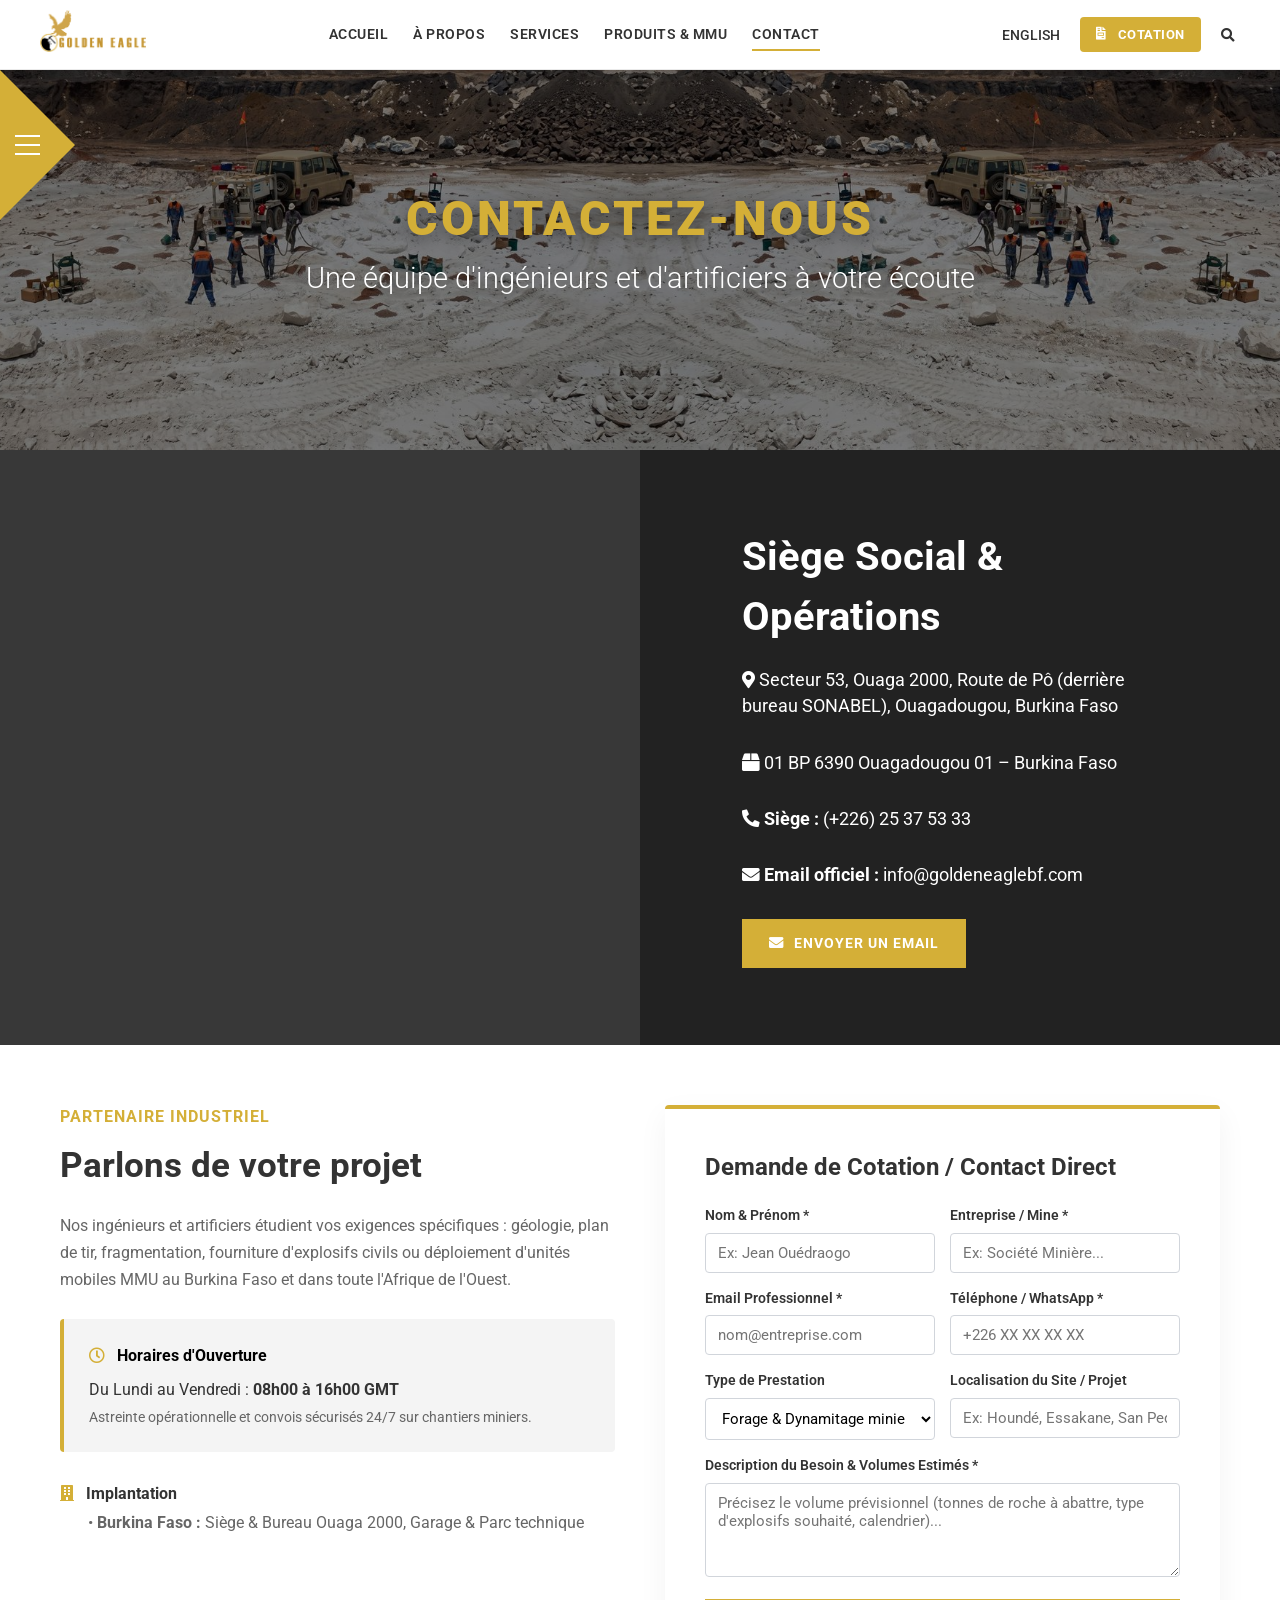
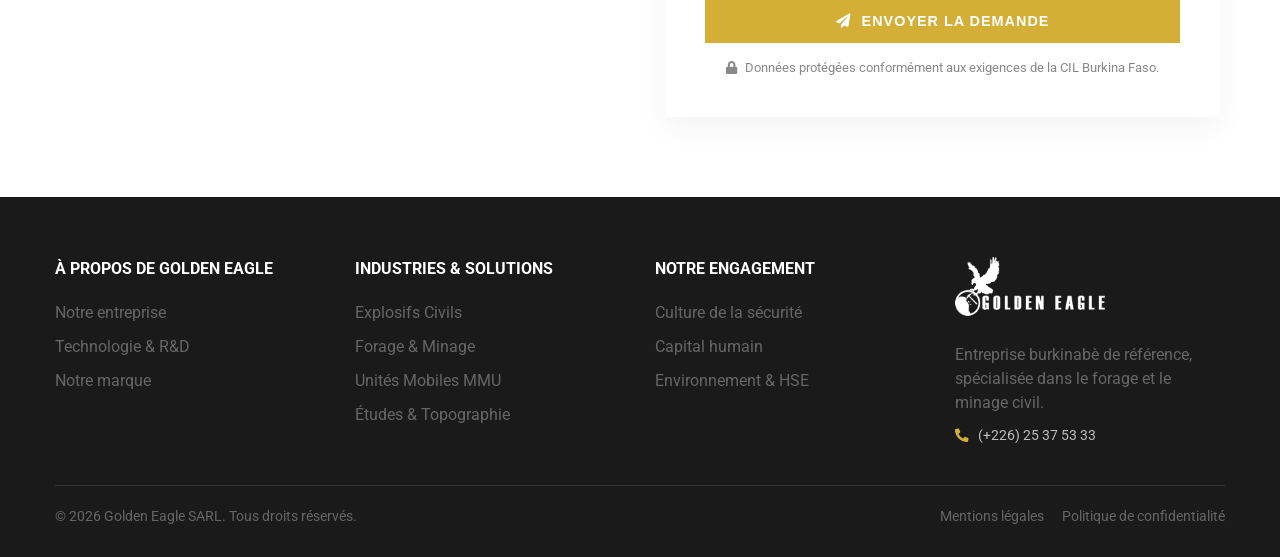
<file: contact.html>
<!DOCTYPE html>
<html lang="fr">
<head>
    <meta charset="UTF-8">
    <meta name="viewport" content="width=device-width, initial-scale=1, shrink-to-fit=no">
    <title>Contact & Demande de Cotation | Golden Eagle SARL Burkina Faso</title>
    <meta name="description" content="Contactez Golden Eagle SARL pour vos besoins en forage, minage, explosifs civils et unités mobiles MMU. Siège à Ouaga 2000, Ouagadougou. Téléphone : (+226) 25 37 53 33.">
    <!-- Font Awesome -->
    <link rel="stylesheet" href="https://cdnjs.cloudflare.com/ajax/libs/font-awesome/5.15.3/css/all.min.css">
    
    <!-- MAXAM Style Replica CSS -->
    <link rel="stylesheet" href="styles.css">
    <link rel="icon" type="image/png" href="assets/golden-eagle-logo.png">
    <link href="https://unpkg.com/aos@2.3.1/dist/aos.css" rel="stylesheet">
</head>
<body>

    <!-- MAXAM Left Nav Switch (Triangle) -->
    <div class="nav-sidebar">
        <div class="nav-switch" id="nav-switch" title="Menu de navigation">
            <div class="nav-switch-inner">
                <span class="nav-switch-line"></span>
                <span class="nav-switch-line"></span>
                <span class="nav-switch-line"></span>
            </div>
        </div>
    </div>

    <!-- The actual menu (hidden by default) -->
    <nav class="nav-menu" id="nav-menu">
        <div class="nav-menu-top">
            <a href="index.html" class="logo-white"><img src="assets/web_829_logo_logo.png" alt="Golden Eagle"></a>
            <ul class="top-search-white">
                <li><a href="en/contact.html">ENGLISH</a></li>
                <li><a href="contact.html"><i class="fas fa-globe"></i> CONTACT</a></li>
                <li><a href="products.html"><i class="fas fa-search"></i> PRODUITS</a></li>
            </ul>
        </div>
        <div class="nav-menu-links">
            <div class="nav-box">
                <h4>À PROPOS DE GOLDEN EAGLE</h4>
                <ul>
                    <li><a href="about.html">Notre Entreprise</a></li>
                    <li><a href="services.html">Technologie & R&D</a></li>
                    <li><a href="about.html#brand">Notre Marque</a></li>
                </ul>
            </div>
            <div class="nav-box">
                <h4>INDUSTRIES & SOLUTIONS</h4>
                <ul>
                    <li><a href="products.html">Explosifs Civils</a></li>
                    <li><a href="services.html">Forage & Minage</a></li>
                    <li><a href="products.html#mmu">Unités Mobiles MMU</a></li>
                    <li><a href="services.html#consultation">Ingénierie & Conseil</a></li>
                </ul>
            </div>
            <div class="nav-box">
                <h4>NOTRE ENGAGEMENT</h4>
                <ul>
                    <li><a href="about.html#safety">Culture de la Sécurité</a></li>
                    <li><a href="about.html#people">Passion pour les Hommes</a></li>
                    <li><a href="about.html#ethics">Comportement Éthique</a></li>
                    <li><a href="about.html#environment">Protection de l'Environnement</a></li>
                </ul>
            </div>
            <div class="nav-box">
                <h4>PRODUITS & COTATIONS</h4>
                <ul>
                    <li><a href="products.html">Catalogue d'Explosifs</a></li>
                    <li><a href="products.html">Boosters & Détonateurs</a></li>
                    <li><a href="contact.html?type=devis">Demande de Cotation</a></li>
                    <li><a href="contact.html">Support Artificiers</a></li>
                </ul>
            </div>
        </div>
    </nav>

    <!-- Header -->
    <header class="header bg-white shadow-sm">
        <div class="top-page">
            <a href="index.html" class="logo-color"><img src="assets/web_829_logo_logo.png" alt="Golden Eagle" class="header-logo-img"></a>
            
            <!-- Primary Navigation Bar (Desktop) -->
            <nav class="header-nav">
                <a href="index.html">Accueil</a>
                <a href="about.html">À Propos</a>
                <a href="services.html">Services</a>
                <a href="products.html">Produits & MMU</a>
                <a href="contact.html" class="active">Contact</a>
            </nav>

            <ul class="top-search-color">
                <li><a href="en/contact.html" class="nav-lang-link">ENGLISH</a></li>
                <li><a href="contact.html?type=devis" class="btn-header-quote"><i class="fas fa-file-invoice"></i> COTATION</a></li>
                <li><a href="products.html" class="nav-lang-link" title="Rechercher des produits"><i class="fas fa-search"></i></a></li>
            </ul>
        </div>
    </header>

    <main class="main">
        <section class="head-top head-top-contact">
            <div class="video-background">
                <img src="assets/pano_360_quarry.jpg" class="hero-inner-bg" alt="Contactez Golden Eagle SARL" title="Contactez Golden Eagle SARL">
                <div class="hero-overlay"></div>
            </div>
            <div class="head-top-content">
                <h1 class="hero-tagline hero-tagline-contact">CONTACTEZ-NOUS</h1>
                <h2>Une équipe d'ingénieurs et d'artificiers à votre écoute</h2>
            </div>
        </section>

        <!-- Coordonnées et Google Map -->
        <div class="destacados-img-text bg-gray-70" data-aos="fade-right">
            <div class="destacados-img" data-aos="fade-right">
                <iframe title="Localisation Google Maps - Siège Golden Eagle" src="https://www.google.com/maps/embed?pb=!1m14!1m8!1m3!1d3715.1831933952803!2d-1.4961490631103516!3d12.322710990905762!3m2!1i1024!2i768!4f13.1!3m3!1m2!1s0xe2ebf14577d1983%3A0x1dc63d8550fe63f6!2sGolden%20Eagle!5e1!3m2!1sfr!2sbf!4v1789991535924!5m2!1sfr!2sbf" width="100%" height="100%" class="contact-map-iframe" allowfullscreen="" loading="lazy"></iframe>
            </div>
            <div class="destacados-content bg-dark" data-aos="fade-left">
                <h2 class="white">Siège Social & Opérations</h2>
                <p class="white">
                    <i class="fas fa-map-marker-alt" class="footer-icon"></i> 
                    Secteur 53, Ouaga 2000, Route de Pô (derrière bureau SONABEL), Ouagadougou, Burkina Faso
                </p>
                <p class="white">
                    <i class="fas fa-box" class="footer-icon"></i> 
                    01 BP 6390 Ouagadougou 01 – Burkina Faso
                </p>
                <p class="white">
                    <i class="fas fa-phone-alt" class="footer-icon"></i> 
                    <strong>Siège :</strong> (+226) 25 37 53 33
                </p>
                <p class="white">
                    <i class="fas fa-envelope" class="footer-icon"></i> 
                    <strong>Email officiel :</strong> info@goldeneaglebf.com
                </p>
                <div class="contact-buttons-wrap">
                    <a href="mailto:info@goldeneaglebf.com" class="btn btn-gold">
                        <i class="fas fa-envelope btn-icon-mr"></i> Envoyer un email
                    </a>
                </div>
            </div>
        </div>

    <!-- Section Formulaire Professionnel & Qualification -->
    <section class="contact-container">
        <div class="contact-layout-grid">
            <div data-aos="fade-right">
                <span class="contact-partner-tag">Partenaire Industriel</span>
                <h3 class="contact-section-heading">Parlons de votre projet</h3>
                <p class="contact-desc-text">
                    Nos ingénieurs et artificiers étudient vos exigences spécifiques : géologie, plan de tir, fragmentation, fourniture d'explosifs civils ou déploiement d'unités mobiles MMU au Burkina Faso et dans toute l'Afrique de l'Ouest.
                </p>
                
                <div class="contact-schedule-box">
                    <h4 class="contact-schedule-title"><i class="far fa-clock contact-icon-gold"></i> Horaires d'Ouverture</h4>
                    <p class="contact-schedule-hours">Du Lundi au Vendredi : <strong>08h00 à 16h00 GMT</strong></p>
                    <p class="contact-schedule-note">Astreinte opérationnelle et convois sécurisés 24/7 sur chantiers miniers.</p>
                </div>

                <div class="contact-facilities-box">
                    <h4 class="contact-facilities-title"><i class="fas fa-building contact-icon-gold"></i> Implantation</h4>
                    <p class="contact-facilities-list">
                        • <strong>Burkina Faso :</strong> Siège & Bureau Ouaga 2000, Garage & Parc technique
                    </p>
                </div>
            </div>
            
            <div data-aos="fade-left" class="contact-form-card">
                <h3 class="contact-form-title">Demande de Cotation / Contact Direct</h3>
                
                <form id="goldenContactForm">
                    <div class="contact-form-row">
                        <div>
                            <label class="contact-label">Nom & Prénom *</label>
                            <input type="text" id="contactName" required placeholder="Ex: Jean Ouédraogo" class="contact-input">
                        </div>
                        <div>
                            <label class="contact-label">Entreprise / Mine *</label>
                            <input type="text" id="contactCompany" required placeholder="Ex: Société Minière..." class="contact-input">
                        </div>
                    </div>
                    
                    <div class="contact-form-row">
                        <div>
                            <label class="contact-label">Email Professionnel *</label>
                            <input type="email" id="contactEmail" required placeholder="nom@entreprise.com" class="contact-input">
                        </div>
                        <div>
                            <label class="contact-label">Téléphone / WhatsApp *</label>
                            <input type="tel" id="contactPhone" required placeholder="+226 XX XX XX XX" class="contact-input">
                        </div>
                    </div>
                    
                    <div class="contact-form-row">
                        <div>
                            <label class="contact-label">Type de Prestation</label>
                            <select id="contactService" title="Type de Prestation" aria-label="Type de Prestation" class="contact-select">
                                <option value="Forage & Dynamitage minier">Forage & Dynamitage minier</option>
                                <option value="Unités Mobiles MMU">Unité Mobile MMU (Fabrication in-situ)</option>
                                <option value="Fourniture d'Explosifs civils">Fourniture d'Explosifs & Détonateurs</option>
                                <option value="Topographie & Modélisation Trimble">Topographie Trimble & Cubature</option>
                                <option value="Formation Artificiers & Conseil HSE">Formation Artificiers / Audit HSE</option>
                                <option value="Transport & Logistique sécurisée">Transport & Logistique sécurisée</option>
                            </select>
                        </div>
                        <div>
                            <label class="contact-label">Localisation du Site / Projet</label>
                            <input type="text" id="contactLocation" placeholder="Ex: Houndé, Essakane, San Pedro..." class="contact-input">
                        </div>
                    </div>
                    
                    <div class="contact-field-group">
                        <label class="contact-label">Description du Besoin & Volumes Estimés *</label>
                        <textarea id="contactMessage" required rows="4" placeholder="Précisez le volume prévisionnel (tonnes de roche à abattre, type d'explosifs souhaité, calendrier)..." class="contact-textarea"></textarea>
                    </div>
                    
                    <div class="contact-buttons-wrap">
                        <button type="submit" class="btn btn-gold contact-btn-action">
                            <i class="fas fa-paper-plane btn-icon-mr"></i> ENVOYER LA DEMANDE
                        </button>
                    </div>
                    
                    <div id="formFeedback" class="form-feedback"></div>
                    <p class="contact-privacy-disclaimer">
                        <i class="fas fa-lock lock-icon-mr"></i> Données protégées conformément aux exigences de la CIL Burkina Faso.
                    </p>
                </form>
            </div>
        </div>
    </section>
    
</main>

    <footer class="footer">
        <div class="container">
            <div class="footer-grid">
                <div>
                    <h4>À PROPOS DE GOLDEN EAGLE</h4>
                    <ul>
                        <li><a href="about.html">Notre entreprise</a></li>
                        <li><a href="services.html">Technologie & R&D</a></li>
                        <li><a href="about.html#brand">Notre marque</a></li>
                    </ul>
                </div>
                <div>
                    <h4>INDUSTRIES & SOLUTIONS</h4>
                    <ul>
                        <li><a href="products.html">Explosifs Civils</a></li>
                        <li><a href="services.html">Forage & Minage</a></li>
                        <li><a href="services.html#mmu">Unités Mobiles MMU</a></li>
                        <li><a href="services.html#topographie">Études & Topographie</a></li>
                    </ul>
                </div>
                <div>
                    <h4>NOTRE ENGAGEMENT</h4>
                    <ul>
                        <li><a href="about.html#safety">Culture de la sécurité</a></li>
                        <li><a href="about.html#people">Capital humain</a></li>
                        <li><a href="about.html#environment">Environnement & HSE</a></li>
                    </ul>
                </div>
                <div>
                    <img src="assets/web_829_logo_logo.png" alt="Golden Eagle" class="footer-logo-img">
                    <p>Entreprise burkinabè de référence, spécialisée dans le forage et le minage civil.</p>
                    <p class="footer-contact-info">
                        <i class="fas fa-phone-alt footer-icon"></i> (+226) 25 37 53 33
                    </p>
                </div>
            </div>
            <div class="footer-bottom">
                <div>&copy; 2026 Golden Eagle SARL. Tous droits réservés.</div>
                <div>
                    <a href="legal.html#mentions" class="footer-link">Mentions légales</a>
                    <a href="legal.html#confidentialite" class="footer-link">Politique de confidentialité</a>
                </div>
            </div>
        </div>
    </footer>

    <script src="script.js"></script>
    <script type="module" src="geskap-service.js"></script>
    <script>
        document.addEventListener('DOMContentLoaded', function() {
            const form = document.getElementById('goldenContactForm');
            const feedback = document.getElementById('formFeedback');

            // Préremplir le service si paramètre URL (ex: contact.html?prod=ppan)
            const urlParams = new URLSearchParams(window.location.search);
            const prodParam = urlParams.get('prod');
            const serviceSelect = document.getElementById('contactService');
            if (prodParam && serviceSelect) {
                if (prodParam === 'ppan') serviceSelect.value = "Fourniture d'Explosifs civils";
                else if (prodParam === 'boosters') serviceSelect.value = "Fourniture d'Explosifs civils";
                else if (prodParam === 'mmu') serviceSelect.value = "Unités Mobiles MMU";
            }

            // Soumission professionnelle du formulaire avec transmission directe
            form.addEventListener('submit', function(e) {
                e.preventDefault();
                const name = document.getElementById('contactName').value || 'Demandeur';
                const company = document.getElementById('contactCompany').value || 'Société';
                const email = document.getElementById('contactEmail').value || '';
                const phone = document.getElementById('contactPhone').value || '';
                const service = (document.getElementById('contactService') || {}).value || 'Forage et Minage';
                const location = (document.getElementById('contactLocation') || {}).value || 'Burkina Faso';
                const message = (document.getElementById('contactMessage') || {}).value || '';
                
                const refNum = 'GE-' + Math.floor(1000 + Math.random() * 9000);
                
                const subject = encodeURIComponent("Demande de Cotation " + refNum + " - " + company + " (" + name + ")");
                const bodyText = "DEMANDE DE COTATION OFFICIELLE - GOLDEN EAGLE SARL\n" +
                                 "Référence Dossier : " + refNum + "\n" +
                                 "----------------------------------------\n" +
                                 "Demandeur : " + name + "\n" +
                                 "Entreprise / Mine : " + company + "\n" +
                                 "Email de contact : " + email + "\n" +
                                 "Téléphone / WhatsApp : " + phone + "\n" +
                                 "Prestation souhaitée : " + service + "\n" +
                                 "Localisation du site / Mine : " + location + "\n" +
                                 "Détails du projet :\n" + message + "\n" +
                                 "----------------------------------------\n" +
                                 "Envoyé depuis le site officiel goldeneaglebf.com";
                                 
                const mailtoUrl = "mailto:info@goldeneaglebf.com?subject=" + subject + "&body=" + encodeURIComponent(bodyText);
                const waUrl = "https://wa.me/22625375333?text=" + encodeURIComponent(bodyText);

                feedback.className = 'form-feedback success';
                feedback.style.display = 'block';
                feedback.style.padding = '1.5rem';
                feedback.style.background = '#f0fdf4';
                feedback.style.border = '1px solid #86efac';
                feedback.style.borderRadius = '8px';
                feedback.style.marginTop = '1rem';
                
                feedback.innerHTML = `
                    <div style="color: #166534;">
                        <h4 style="margin: 0 0 0.5rem 0; font-size: 1.1rem;"><i class="fas fa-check-circle" style="color: #16a34a;"></i> Demande enregistrée sous la référence <strong>${refNum}</strong></h4>
                        <p style="margin: 0 0 1rem 0; font-size: 0.95rem;">Votre demande technique a été préparée. Pour garantir un traitement prioritaire sous 24h, vous pouvez la transmettre immédiatement par email ou WhatsApp :</p>
                        <div style="display: flex; gap: 10px; flex-wrap: wrap;">
                            <a href="${mailtoUrl}" class="btn btn-gold" style="font-size: 0.85rem; padding: 8px 16px;"><i class="fas fa-envelope"></i> Confirmer par Email</a>
                            <a href="${waUrl}" target="_blank" rel="noopener noreferrer" class="btn" style="background: #25D366; color: #fff; font-size: 0.85rem; padding: 8px 16px;"><i class="fab fa-whatsapp"></i> Envoyer via WhatsApp</a>
                        </div>
                    </div>
                `;
                form.reset();
            });
        });
    </script>

    <!-- AOS Animation Library -->
    <script src="https://unpkg.com/aos@2.3.1/dist/aos.js"></script>
    <script>
        document.addEventListener('DOMContentLoaded', function() {
            if(typeof AOS !== 'undefined') {
                AOS.init({
                    duration: 800,
                    easing: 'ease-out-cubic',
                    once: true,
                    offset: 50
                });
            }
        });
    </script>
</body>
</html>
</file>
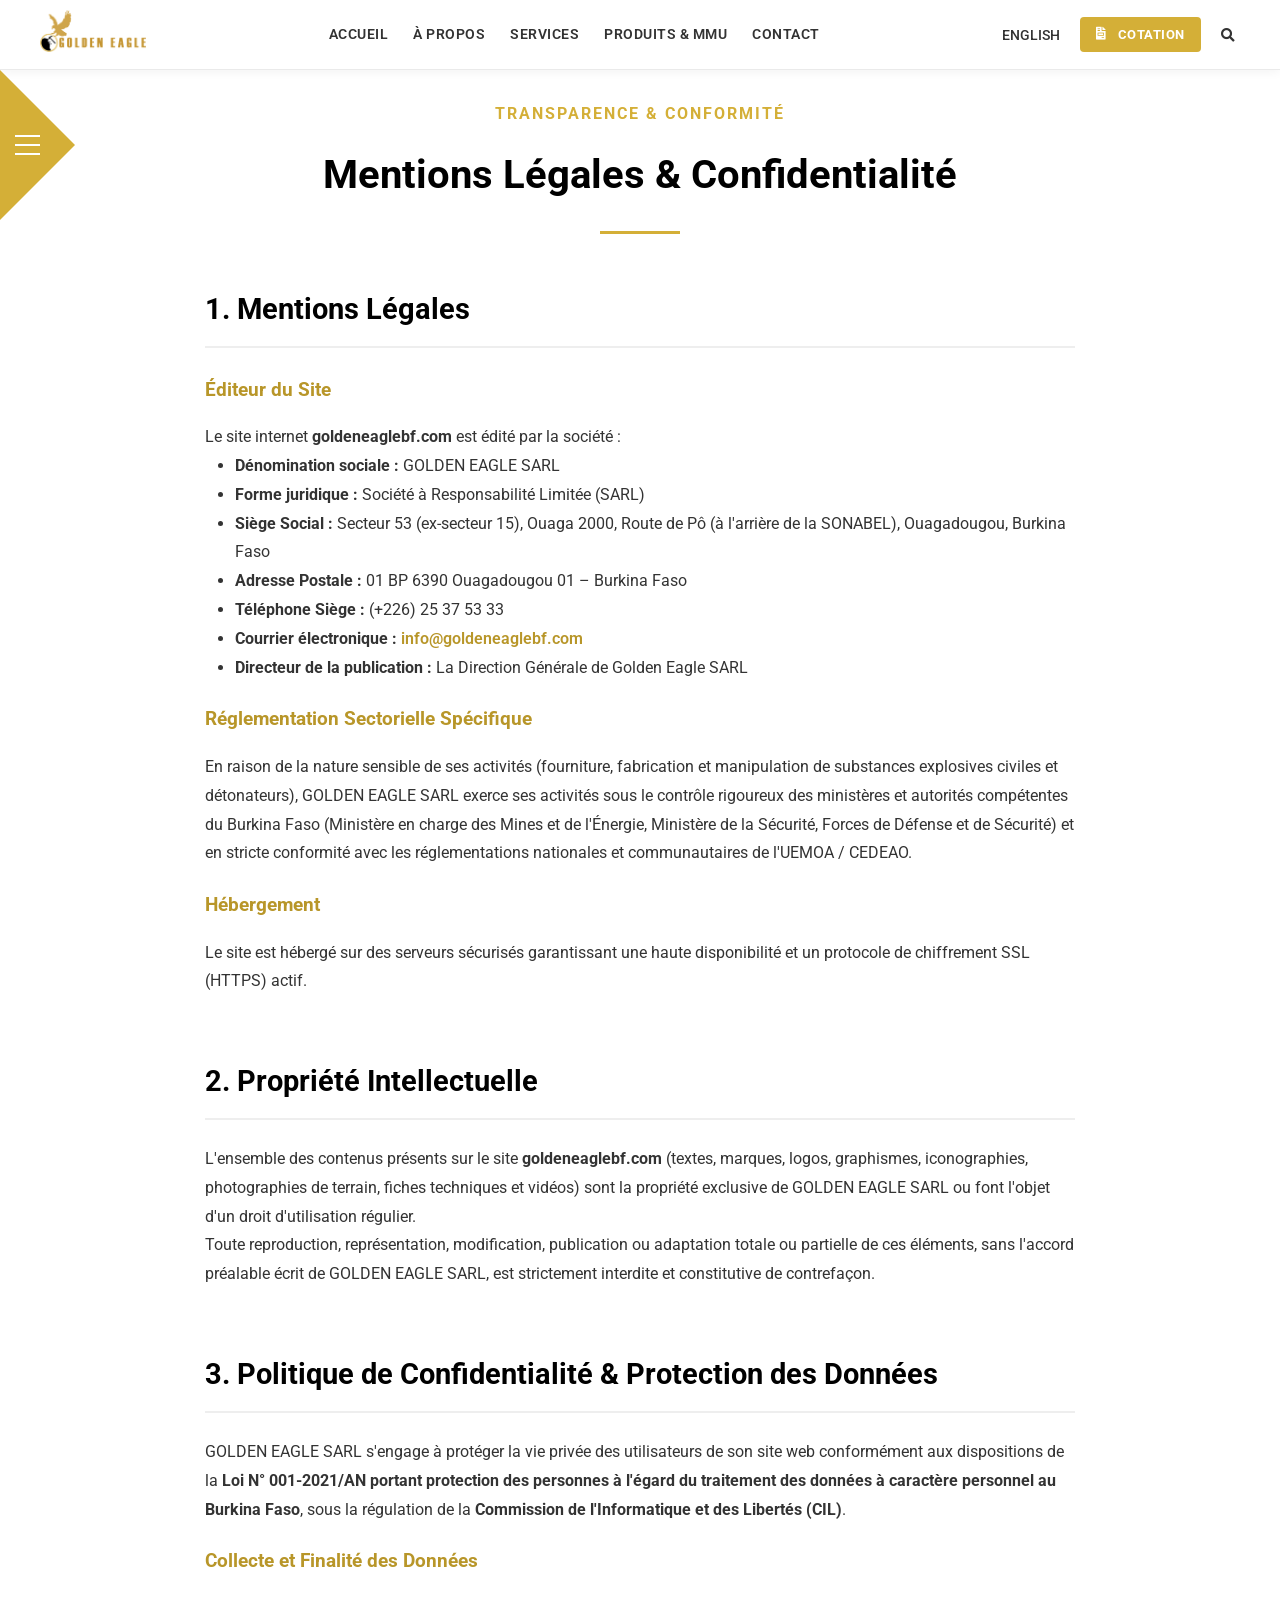
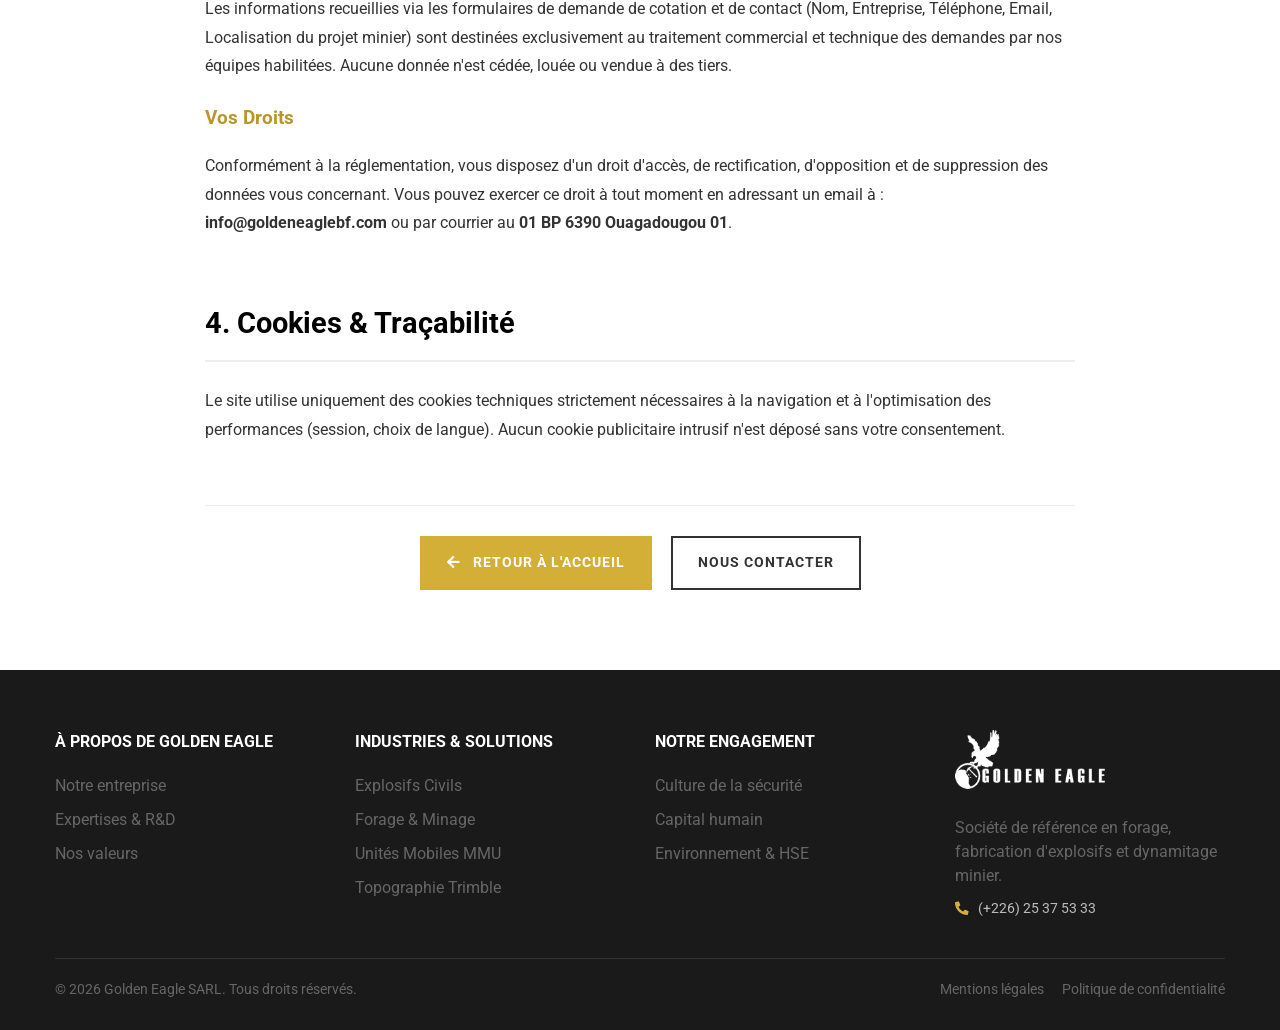
<file: legal.html>
<!DOCTYPE html>
<html lang="fr">
<head>
    <meta charset="UTF-8">
    <meta name="viewport" content="width=device-width, initial-scale=1, shrink-to-fit=no">
    <title>Mentions Légales & Politique de Confidentialité | Golden Eagle SARL</title>
    <meta name="description" content="Informations juridiques, mentions légales, conformité CIL et politique de confidentialité de Golden Eagle SARL, Burkina Faso.">
    <!-- Font Awesome -->
    <link rel="stylesheet" href="https://cdnjs.cloudflare.com/ajax/libs/font-awesome/5.15.3/css/all.min.css">
    <link rel="stylesheet" href="styles.css">
    <link rel="icon" type="image/png" href="assets/golden-eagle-logo.png">
</head>
<body>

    <!-- MAXAM Left Nav Switch (Triangle) -->
    <div class="nav-sidebar">
        <div class="nav-switch" id="nav-switch" title="Menu de navigation">
            <div class="nav-switch-inner">
                <span class="nav-switch-line"></span>
                <span class="nav-switch-line"></span>
                <span class="nav-switch-line"></span>
            </div>
        </div>
    </div>

    <!-- The actual menu (hidden by default) -->
    <nav class="nav-menu" id="nav-menu">
        <div class="nav-menu-top">
            <a href="index.html" class="logo-white"><img src="assets/web_829_logo_logo.png" alt="Golden Eagle"></a>
            <ul class="top-search-white">
                <li><a href="en/legal.html">ENGLISH</a></li>
                <li><a href="contact.html"><i class="fas fa-globe"></i> CONTACT</a></li>
                <li><a href="products.html"><i class="fas fa-search"></i> PRODUITS</a></li>
            </ul>
        </div>
        <div class="nav-menu-links">
            <div class="nav-box">
                <h4>À PROPOS DE GOLDEN EAGLE</h4>
                <ul>
                    <li><a href="about.html">Notre Entreprise</a></li>
                    <li><a href="about.html#values">Nos Piliers & Valeurs</a></li>
                    <li><a href="about.html#team">Moyens & Organisation</a></li>
                </ul>
            </div>
            <div class="nav-box">
                <h4>INDUSTRIES & SOLUTIONS</h4>
                <ul>
                    <li><a href="services.html">Forage & Minage</a></li>
                    <li><a href="products.html">Explosifs Civils</a></li>
                    <li><a href="services.html#mmu">Unités Mobiles MMU</a></li>
                    <li><a href="services.html#topo">Topographie Trimble</a></li>
                    <li><a href="services.html#hse">Études & Conseil HSE</a></li>
                </ul>
            </div>
            <div class="nav-box">
                <h4>NOTRE ENGAGEMENT</h4>
                <ul>
                    <li><a href="about.html#safety">Culture de la Sécurité</a></li>
                    <li><a href="about.html#people">Capital Humain</a></li>
                    <li><a href="about.html#ethics">Éthique & Conformité</a></li>
                    <li><a href="about.html#environment">Environnement</a></li>
                </ul>
            </div>
            <div class="nav-box">
                <h4>COTATIONS & CONTACT</h4>
                <ul>
                    <li><a href="products.html">Catalogue d'Explosifs</a></li>
                    <li><a href="contact.html?type=devis">Demande de Cotation</a></li>
                    <li><a href="contact.html">Support Artificiers</a></li>
                    <li><a href="mailto:info@goldeneaglebf.com"><i class="fas fa-envelope"></i> Nous écrire par Email</a></li>
                </ul>
            </div>
        </div>
    </nav>

    <!-- Header -->
    <header class="header bg-white shadow-sm">
        <div class="top-page">
            <a href="index.html" class="logo-color"><img src="assets/web_829_logo_logo.png" alt="Golden Eagle"></a>
            
            <!-- Primary Navigation Bar (Desktop) -->
            <nav class="header-nav">
                <a href="index.html">Accueil</a>
                <a href="about.html">À Propos</a>
                <a href="services.html">Services</a>
                <a href="products.html">Produits & MMU</a>
                <a href="contact.html">Contact</a>
            </nav>

            <ul class="top-search-color">
                <li><a href="en/legal.html" class="nav-lang-link">ENGLISH</a></li>
                <li><a href="contact.html?type=devis" class="btn-header-quote"><i class="fas fa-file-invoice"></i> COTATION</a></li>
                <li><a href="products.html" class="nav-lang-link" title="Rechercher des produits"><i class="fas fa-search"></i></a></li>
            </ul>
        </div>
    </header>

    <main class="main legal-main">
        <div class="container legal-content-wrap">
            
            <div class="legal-header-center">
                <span class="legal-tagline">Transparence & Conformité</span>
                <h1 class="legal-title">Mentions Légales & Confidentialité</h1>
                <div class="legal-gold-divider"></div>
            </div>

            <!-- Section 1 : Mentions Légales -->
            <section id="mentions" class="legal-section">
                <h2 class="legal-section-h2">
                    1. Mentions Légales
                </h2>
                
                <h3 class="legal-section-h3">Éditeur du Site</h3>
                <p>Le site internet <strong>goldeneaglebf.com</strong> est édité par la société :</p>
                <ul class="legal-list">
                    <li><strong>Dénomination sociale :</strong> GOLDEN EAGLE SARL</li>
                    <li><strong>Forme juridique :</strong> Société à Responsabilité Limitée (SARL)</li>
                    <li><strong>Siège Social :</strong> Secteur 53 (ex-secteur 15), Ouaga 2000, Route de Pô (à l'arrière de la SONABEL), Ouagadougou, Burkina Faso</li>
                    <li><strong>Adresse Postale :</strong> 01 BP 6390 Ouagadougou 01 – Burkina Faso</li>
                    <li><strong>Téléphone Siège :</strong> (+226) 25 37 53 33</li>
                    <li><strong>Courrier électronique :</strong> <a href="mailto:info@goldeneaglebf.com" class="legal-mail-link">info@goldeneaglebf.com</a></li>
                    <li><strong>Directeur de la publication :</strong> La Direction Générale de Golden Eagle SARL</li>
                </ul>

                <h3 class="legal-section-h3">Réglementation Sectorielle Spécifique</h3>
                <p>
                    En raison de la nature sensible de ses activités (fourniture, fabrication et manipulation de substances explosives civiles et détonateurs), GOLDEN EAGLE SARL exerce ses activités sous le contrôle rigoureux des ministères et autorités compétentes du Burkina Faso (Ministère en charge des Mines et de l'Énergie, Ministère de la Sécurité, Forces de Défense et de Sécurité) et en stricte conformité avec les réglementations nationales et communautaires de l'UEMOA / CEDEAO.
                </p>

                <h3 class="legal-section-h3">Hébergement</h3>
                <p>
                    Le site est hébergé sur des serveurs sécurisés garantissant une haute disponibilité et un protocole de chiffrement SSL (HTTPS) actif.
                </p>
            </section>

            <!-- Section 2 : Propriété Intellectuelle -->
            <section id="propriete" class="legal-section">
                <h2 class="legal-section-h2">
                    2. Propriété Intellectuelle
                </h2>
                <p>
                    L'ensemble des contenus présents sur le site <strong>goldeneaglebf.com</strong> (textes, marques, logos, graphismes, iconographies, photographies de terrain, fiches techniques et vidéos) sont la propriété exclusive de GOLDEN EAGLE SARL ou font l'objet d'un droit d'utilisation régulier.
                </p>
                <p>
                    Toute reproduction, représentation, modification, publication ou adaptation totale ou partielle de ces éléments, sans l'accord préalable écrit de GOLDEN EAGLE SARL, est strictement interdite et constitutive de contrefaçon.
                </p>
            </section>

            <!-- Section 3 : Données Personnelles et CIL -->
            <section id="confidentialite" class="legal-section">
                <h2 class="legal-section-h2">
                    3. Politique de Confidentialité & Protection des Données
                </h2>
                <p>
                    GOLDEN EAGLE SARL s'engage à protéger la vie privée des utilisateurs de son site web conformément aux dispositions de la <strong>Loi N° 001-2021/AN portant protection des personnes à l'égard du traitement des données à caractère personnel au Burkina Faso</strong>, sous la régulation de la <strong>Commission de l'Informatique et des Libertés (CIL)</strong>.
                </p>
                
                <h3 class="legal-section-h3">Collecte et Finalité des Données</h3>
                <p>
                    Les informations recueillies via les formulaires de demande de cotation et de contact (Nom, Entreprise, Téléphone, Email, Localisation du projet minier) sont destinées exclusivement au traitement commercial et technique des demandes par nos équipes habilitées. Aucune donnée n'est cédée, louée ou vendue à des tiers.
                </p>

                <h3 class="legal-section-h3">Vos Droits</h3>
                <p>
                    Conformément à la réglementation, vous disposez d'un droit d'accès, de rectification, d'opposition et de suppression des données vous concernant. Vous pouvez exercer ce droit à tout moment en adressant un email à :
                    <br><strong>info@goldeneaglebf.com</strong> ou par courrier au <strong>01 BP 6390 Ouagadougou 01</strong>.
                </p>
            </section>

            <!-- Section 4 : Cookies et Traçabilité -->
            <section id="cookies" class="legal-section">
                <h2 class="legal-section-h2">
                    4. Cookies & Traçabilité
                </h2>
                <p>
                    Le site utilise uniquement des cookies techniques strictement nécessaires à la navigation et à l'optimisation des performances (session, choix de langue). Aucun cookie publicitaire intrusif n'est déposé sans votre consentement.
                </p>
            </section>

            <div class="legal-nav-footer">
                <a href="index.html" class="btn btn-gold"><i class="fas fa-arrow-left btn-icon-back"></i> Retour à l'accueil</a>
                <a href="contact.html" class="btn btn-outline-dark btn-legal-contact">Nous contacter</a>
            </div>

        </div>
    </main>

    <footer class="footer">
        <div class="container">
            <div class="footer-grid">
                <div>
                    <h4>À PROPOS DE GOLDEN EAGLE</h4>
                    <ul>
                        <li><a href="about.html">Notre entreprise</a></li>
                        <li><a href="services.html">Expertises & R&D</a></li>
                        <li><a href="about.html#values">Nos valeurs</a></li>
                    </ul>
                </div>
                <div>
                    <h4>INDUSTRIES & SOLUTIONS</h4>
                    <ul>
                        <li><a href="products.html">Explosifs Civils</a></li>
                        <li><a href="services.html">Forage & Minage</a></li>
                        <li><a href="services.html#mmu">Unités Mobiles MMU</a></li>
                        <li><a href="services.html#topo">Topographie Trimble</a></li>
                    </ul>
                </div>
                <div>
                    <h4>NOTRE ENGAGEMENT</h4>
                    <ul>
                        <li><a href="about.html#safety">Culture de la sécurité</a></li>
                        <li><a href="about.html#people">Capital humain</a></li>
                        <li><a href="about.html#environment">Environnement & HSE</a></li>
                    </ul>
                </div>
                <div>
                    <img src="assets/web_829_logo_logo.png" alt="Golden Eagle" class="footer-logo-img">
                    <p>Société de référence en forage, fabrication d'explosifs et dynamitage minier.</p>
                    <p class="footer-contact-info">
                        <i class="fas fa-phone-alt footer-icon"></i> (+226) 25 37 53 33
                    </p>
                </div>
            </div>
            <div class="footer-bottom">
                <div>&copy; 2026 Golden Eagle SARL. Tous droits réservés.</div>
                <div>
                    <a href="legal.html#mentions" class="footer-link">Mentions légales</a>
                    <a href="legal.html#confidentialite" class="footer-link">Politique de confidentialité</a>
                </div>
            </div>
        </div>
    </footer>

    <script src="script.js"></script>
</body>
</html>
</file>
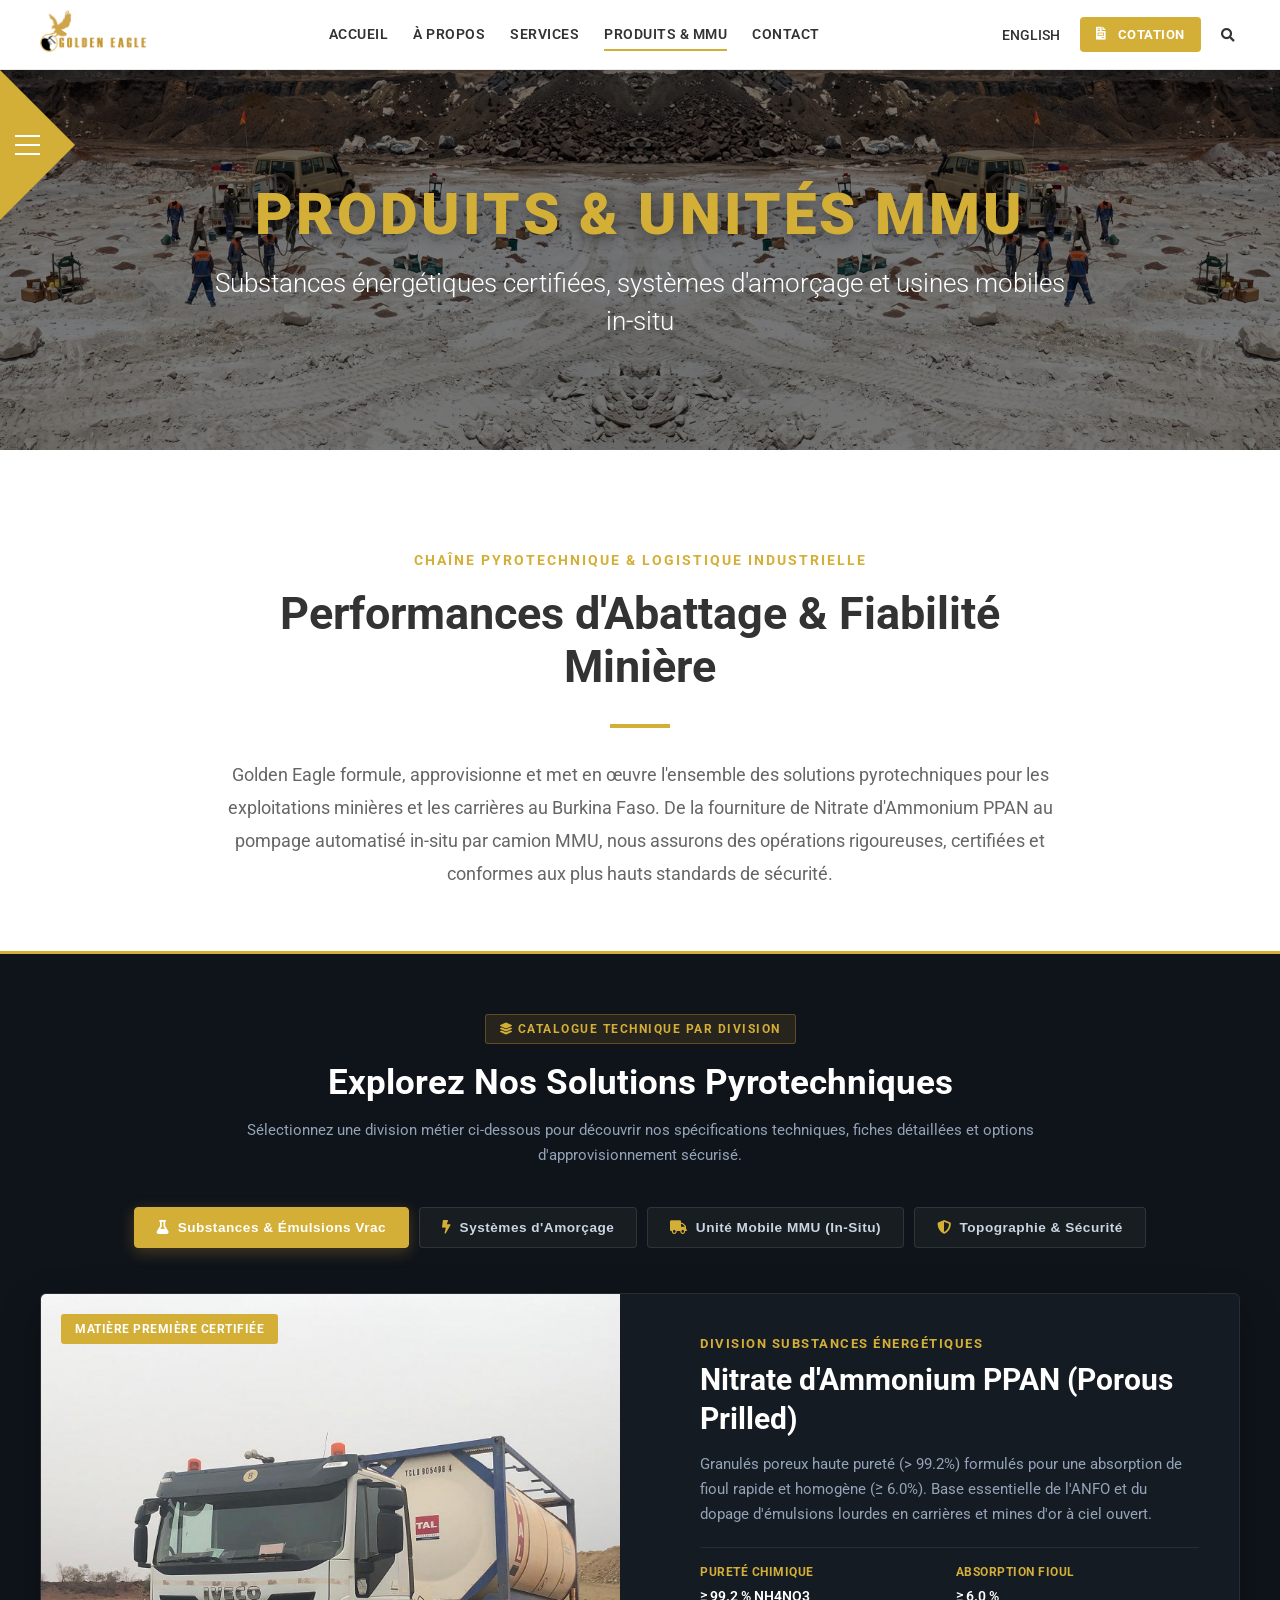
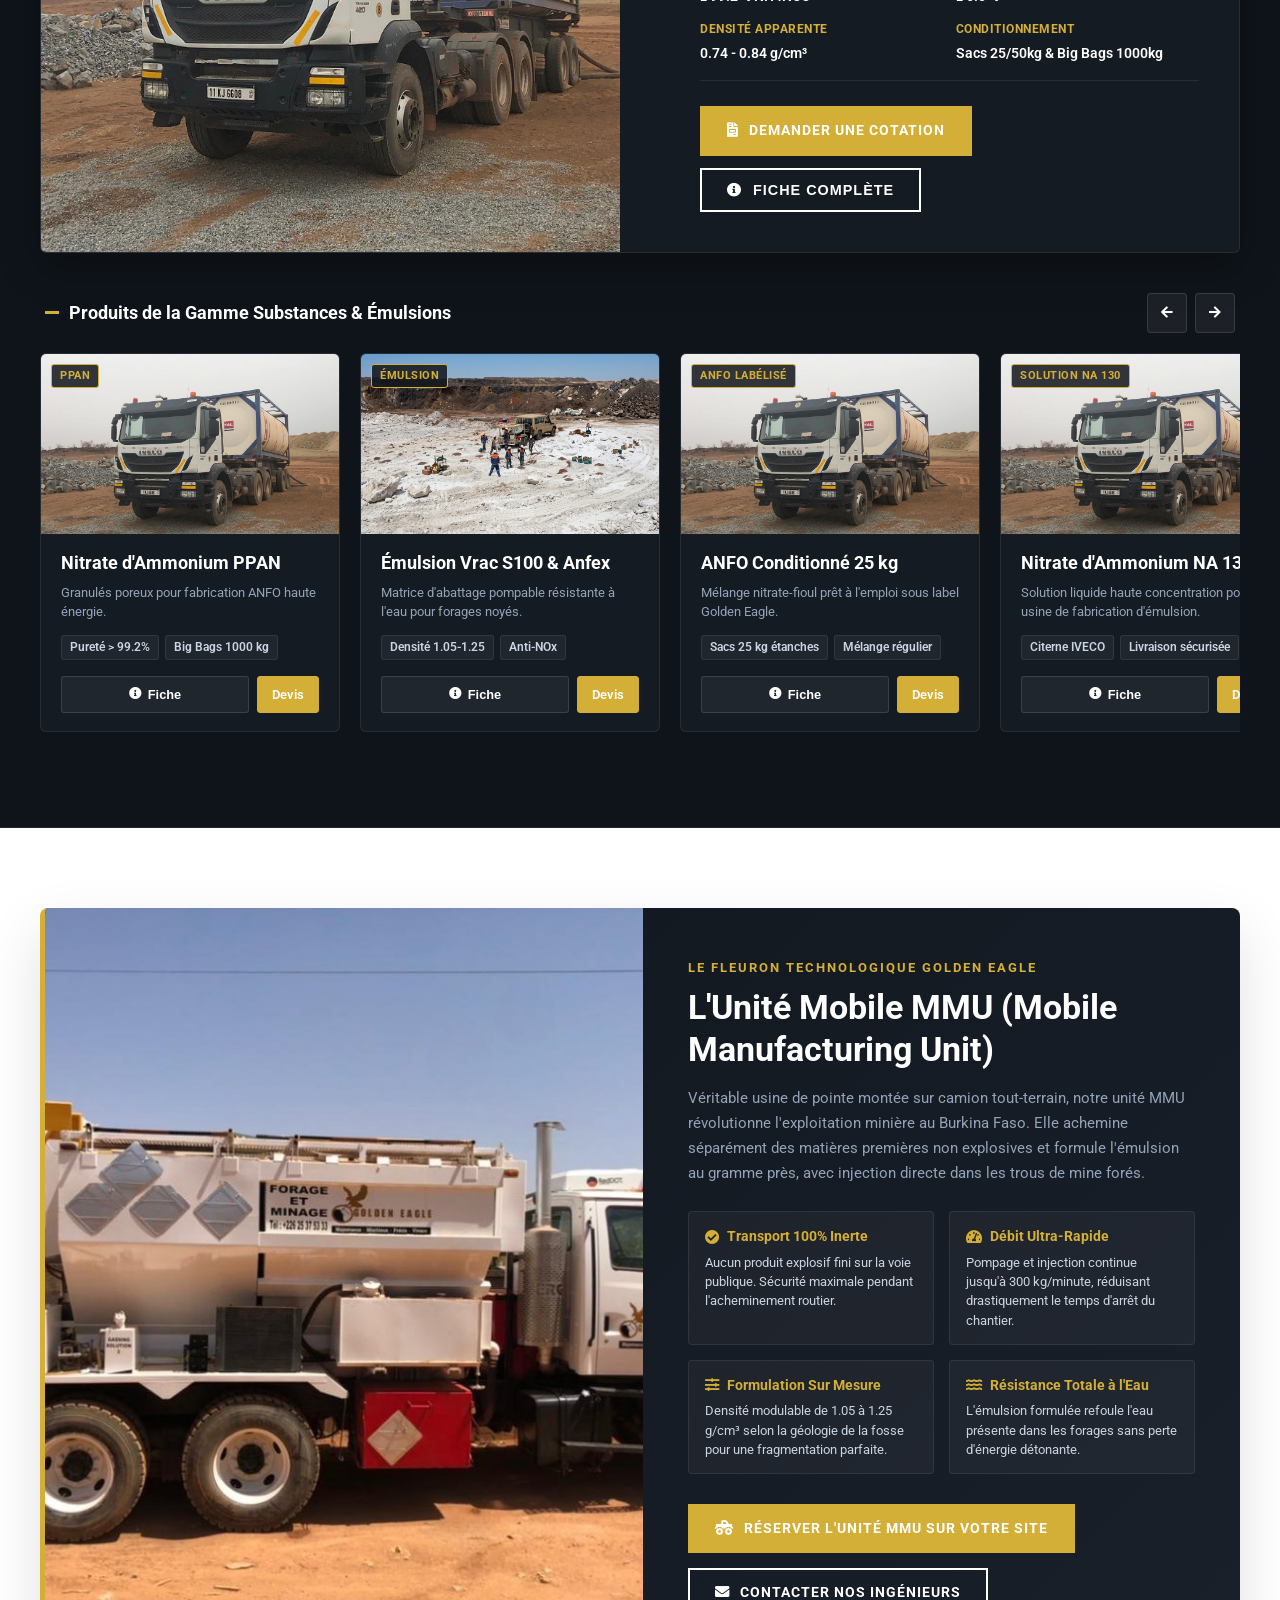
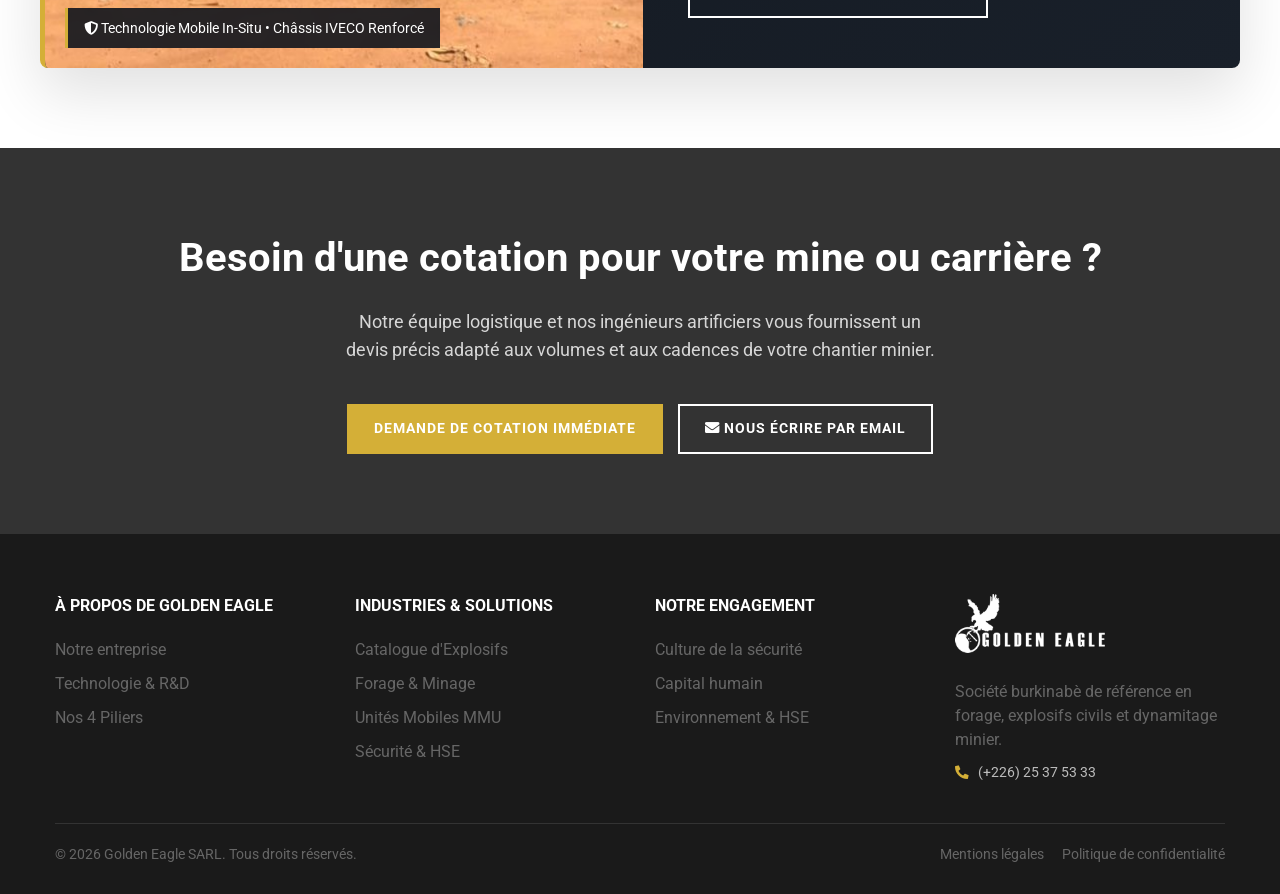
<file: products.html>
<!DOCTYPE html>
<html lang="fr">
<head>
    <meta charset="UTF-8">
    <meta name="viewport" content="width=device-width, initial-scale=1, shrink-to-fit=no">
    <title>Produits & MMU | Solutions Pyrotechniques & Ingénierie Minière - Golden Eagle</title>
    <meta name="description" content="Catalogue industriel de substances explosives, Nitrate d'Ammonium PPAN, Boosters Pentolite, Détonateurs électroniques et Unité Mobile MMU de Golden Eagle SARL au Burkina Faso.">
    <!-- Font Awesome -->
    <link rel="stylesheet" href="https://cdnjs.cloudflare.com/ajax/libs/font-awesome/5.15.3/css/all.min.css">
    
    <!-- MAXAM Style Replica CSS -->
    <link rel="stylesheet" href="styles.css">
    <link rel="icon" type="image/png" href="assets/golden-eagle-logo.png">
    <link href="https://unpkg.com/aos@2.3.1/dist/aos.css" rel="stylesheet">
</head>
<body>

    <!-- MAXAM Left Nav Switch (Triangle) -->
    <div class="nav-sidebar">
        <div class="nav-switch" id="nav-switch" title="Menu de navigation">
            <div class="nav-switch-inner">
                <span class="nav-switch-line"></span>
                <span class="nav-switch-line"></span>
                <span class="nav-switch-line"></span>
            </div>
        </div>
    </div>

    <!-- The actual menu (hidden by default) -->
    <nav class="nav-menu" id="nav-menu">
        <div class="nav-menu-top">
            <a href="index.html" class="logo-white"><img src="assets/web_829_logo_logo.png" alt="Golden Eagle"></a>
            <ul class="top-search-white">
                <li><a href="en/products.html">ENGLISH</a></li>
                <li><a href="contact.html"><i class="fas fa-globe"></i> CONTACT</a></li>
                <li><a href="products.html"><i class="fas fa-search"></i> PRODUITS</a></li>
            </ul>
        </div>
        <div class="nav-menu-links">
            <div class="nav-box">
                <h4>À PROPOS DE GOLDEN EAGLE</h4>
                <ul>
                    <li><a href="about.html">Notre Entreprise</a></li>
                    <li><a href="about.html#values">Nos 4 Piliers</a></li>
                    <li><a href="about.html#team">Moyens & Organisation</a></li>
                </ul>
            </div>
            <div class="nav-box">
                <h4>INDUSTRIES & SOLUTIONS</h4>
                <ul>
                    <li><a href="#showcase">Gammes Industrielles</a></li>
                    <li><a href="#mmu-focus">Unité Mobile MMU</a></li>
                    <li><a href="services.html">Forage & Dynamitage</a></li>
                    <li><a href="services.html#transport">Logistique Sécurisée</a></li>
                </ul>
            </div>
            <div class="nav-box">
                <h4>NOTRE ENGAGEMENT</h4>
                <ul>
                    <li><a href="about.html#safety">Culture de la Sécurité HSE</a></li>
                    <li><a href="about.html#people">Capital Humain</a></li>
                    <li><a href="about.html#environment">Protection de l'Environnement</a></li>
                </ul>
            </div>
            <div class="nav-box">
                <h4>COTATIONS & CONTACT</h4>
                <ul>
                    <li><a href="products.html">Catalogue d'Explosifs</a></li>
                    <li><a href="contact.html?type=devis">Demande de Cotation</a></li>
                    <li><a href="contact.html">Support Artificiers 24/7</a></li>
                    <li><a href="mailto:info@goldeneaglebf.com"><i class="fas fa-envelope"></i> Nous écrire par Email</a></li>
                </ul>
            </div>
        </div>
    </nav>

    <!-- Header -->
    <header class="header bg-white shadow-sm">
        <div class="top-page">
            <a href="index.html" class="logo-color"><img src="assets/web_829_logo_logo.png" alt="Golden Eagle"></a>
            
            <!-- Primary Navigation Bar (Desktop) -->
            <nav class="header-nav">
                <a href="index.html">Accueil</a>
                <a href="about.html">À Propos</a>
                <a href="services.html">Services</a>
                <a href="products.html" class="active">Produits & MMU</a>
                <a href="contact.html">Contact</a>
            </nav>

            <ul class="top-search-color">
                <li><a href="en/products.html" class="nav-lang-link">ENGLISH</a></li>
                <li><a href="contact.html?type=devis" class="btn-header-quote"><i class="fas fa-file-invoice"></i> COTATION</a></li>
                <li><a href="products.html" class="nav-lang-link" title="Rechercher des produits"><i class="fas fa-search"></i></a></li>
            </ul>
        </div>
    </header>

    <main class="main">
        <!-- Hero Inner -->
        <section class="head-top hero-inner">
            <div class="video-background">
                <img src="assets/pano_360_quarry.jpg" class="hero-inner-bg" alt="Produits et Unités MMU Golden Eagle" title="Produits et Unités MMU Golden Eagle">
                <div class="hero-overlay"></div>
            </div>
            <div class="head-top-content">
                <h1 class="hero-tagline hero-tagline-xl">PRODUITS & UNITÉS MMU</h1>
                <h2>Substances énergétiques certifiées, systèmes d'amorçage et usines mobiles in-situ</h2>
            </div>
        </section>

        <!-- Intro -->
        <section class="page-intro" data-aos="fade-up">
            <span class="page-intro-category">CHAÎNE PYROTECHNIQUE & LOGISTIQUE INDUSTRIELLE</span>
            <h2>Performances d'Abattage & Fiabilité Minière</h2>
            <div class="gold-line"></div>
            <p>
                Golden Eagle formule, approvisionne et met en œuvre l'ensemble des solutions pyrotechniques pour les exploitations minières et les carrières au Burkina Faso. De la fourniture de Nitrate d'Ammonium PPAN au pompage automatisé in-situ par camion MMU, nous assurons des opérations rigoureuses, certifiées et conformes aux plus hauts standards de sécurité.
            </p>
        </section>

        <!-- SECTION 1 : SHOWCASE INDUSTRIEL ÉPURÉ PAR FAMILLES (STYLE MAXAM / ORICA) -->
        <section class="products-showcase-section" id="showcase">
            <div class="showcase-header-wrap" data-aos="fade-up">
                <span class="showcase-badge"><i class="fas fa-layer-group"></i> CATALOGUE TECHNIQUE PAR DIVISION</span>
                <h2 class="showcase-title">Explorez Nos Solutions Pyrotechniques</h2>
                <p class="showcase-subtitle">
                    Sélectionnez une division métier ci-dessous pour découvrir nos spécifications techniques, fiches détaillées et options d'approvisionnement sécurisé.
                </p>
            </div>

            <!-- Onglets de sélection des grandes familles -->
            <div class="showcase-tabs-nav" role="tablist" aria-label="Divisions de produits">
                <button type="button" class="showcase-tab-btn active" data-target="panel-substances" role="tab" aria-selected="true">
                    <i class="fas fa-flask"></i> Substances & Émulsions Vrac
                </button>
                <button type="button" class="showcase-tab-btn" data-target="panel-amorcage" role="tab" aria-selected="false">
                    <i class="fas fa-bolt"></i> Systèmes d'Amorçage
                </button>
                <button type="button" class="showcase-tab-btn" data-target="panel-mmu" role="tab" aria-selected="false">
                    <i class="fas fa-truck"></i> Unité Mobile MMU (In-Situ)
                </button>
                <button type="button" class="showcase-tab-btn" data-target="panel-securite" role="tab" aria-selected="false">
                    <i class="fas fa-shield-alt"></i> Topographie & Sécurité
                </button>
            </div>

            <!-- PANNEAU 1 : SUBSTANCES & ÉMULSIONS -->
            <div class="showcase-panel active" id="panel-substances">
                <!-- Bloc Vedette -->
                <div class="showcase-featured-block">
                    <div class="featured-media-slot">
                        <img src="assets/citerne.jpg" alt="Nitrate d'Ammonium PPAN en vrac">
                        <span class="featured-badge-float">MATIÈRE PREMIÈRE CERTIFIÉE</span>
                    </div>
                    <div class="featured-details-slot">
                        <span class="featured-eyebrow">DIVISION SUBSTANCES ÉNERGÉTIQUES</span>
                        <h3 class="featured-title">Nitrate d'Ammonium PPAN (Porous Prilled)</h3>
                        <p class="featured-desc">
                            Granulés poreux haute pureté (&gt; 99.2%) formulés pour une absorption de fioul rapide et homogène (&ge; 6.0%). Base essentielle de l'ANFO et du dopage d'émulsions lourdes en carrières et mines d'or à ciel ouvert.
                        </p>
                        <div class="featured-specs-grid">
                            <div class="featured-spec-item">
                                <strong>Pureté Chimique</strong>
                                <span>&ge; 99.2 % NH4NO3</span>
                            </div>
                            <div class="featured-spec-item">
                                <strong>Absorption Fioul</strong>
                                <span>&ge; 6.0 %</span>
                            </div>
                            <div class="featured-spec-item">
                                <strong>Densité Apparente</strong>
                                <span>0.74 - 0.84 g/cm³</span>
                            </div>
                            <div class="featured-spec-item">
                                <strong>Conditionnement</strong>
                                <span>Sacs 25/50kg & Big Bags 1000kg</span>
                            </div>
                        </div>
                        <div class="featured-actions">
                            <a href="contact.html?prod=ppan" class="btn btn-gold">
                                <i class="fas fa-file-invoice btn-icon-mr"></i> Demander une Cotation
                            </a>
                            <button type="button" class="btn btn-outline-white btn-open-product-modal" data-product="ppan">
                                <i class="fas fa-info-circle btn-icon-mr"></i> Fiche Complète
                            </button>
                        </div>
                    </div>
                </div>

                <!-- Slider Manuel des Produits de la Division -->
                <div class="slider-controls-bar">
                    <h4 class="slider-heading">Produits de la Gamme Substances & Émulsions</h4>
                    <div class="slider-nav-btns">
                        <button type="button" class="slider-arrow-btn" data-dir="prev" data-track="track-substances" aria-label="Produits précédents">
                            <i class="fas fa-arrow-left"></i>
                        </button>
                        <button type="button" class="slider-arrow-btn" data-dir="next" data-track="track-substances" aria-label="Produits suivants">
                            <i class="fas fa-arrow-right"></i>
                        </button>
                    </div>
                </div>

                <div class="manual-products-track" id="track-substances">
                    <!-- Carte PPAN -->
                    <div class="manual-product-card">
                        <div class="manual-card-img">
                            <span class="manual-card-badge">PPAN</span>
                            <img src="assets/citerne.jpg" alt="Nitrate d'Ammonium PPAN">
                        </div>
                        <div class="manual-card-body">
                            <h4 class="manual-card-title">Nitrate d'Ammonium PPAN</h4>
                            <p class="manual-card-desc">Granulés poreux pour fabrication ANFO haute énergie.</p>
                            <div class="manual-card-chips">
                                <span class="manual-chip">Pureté &gt; 99.2%</span>
                                <span class="manual-chip">Big Bags 1000 kg</span>
                            </div>
                            <div class="manual-card-actions">
                                <button type="button" class="manual-btn-detail btn-open-product-modal" data-product="ppan">
                                    <i class="fas fa-info-circle"></i> Fiche
                                </button>
                                <a href="contact.html?prod=ppan" class="manual-btn-quote">Devis</a>
                            </div>
                        </div>
                    </div>

                    <!-- Carte Émulsion S100 -->
                    <div class="manual-product-card">
                        <div class="manual-card-img">
                            <span class="manual-card-badge">ÉMULSION</span>
                            <img src="assets/qui sommes nous bande.jpg" alt="Émulsion Vrac S100">
                        </div>
                        <div class="manual-card-body">
                            <h4 class="manual-card-title">Émulsion Vrac S100 & Anfex</h4>
                            <p class="manual-card-desc">Matrice d'abattage pompable résistante à l'eau pour forages noyés.</p>
                            <div class="manual-card-chips">
                                <span class="manual-chip">Densité 1.05-1.25</span>
                                <span class="manual-chip">Anti-NOx</span>
                            </div>
                            <div class="manual-card-actions">
                                <button type="button" class="manual-btn-detail btn-open-product-modal" data-product="emulsion">
                                    <i class="fas fa-info-circle"></i> Fiche
                                </button>
                                <a href="contact.html?prod=emulsion" class="manual-btn-quote">Devis</a>
                            </div>
                        </div>
                    </div>

                    <!-- Carte ANFO Sacs -->
                    <div class="manual-product-card">
                        <div class="manual-card-img">
                            <span class="manual-card-badge">ANFO LABÉLISÉ</span>
                            <img src="assets/citerne.jpg" alt="ANFO Conditionné Golden Eagle">
                        </div>
                        <div class="manual-card-body">
                            <h4 class="manual-card-title">ANFO Conditionné 25 kg</h4>
                            <p class="manual-card-desc">Mélange nitrate-fioul prêt à l'emploi sous label Golden Eagle.</p>
                            <div class="manual-card-chips">
                                <span class="manual-chip">Sacs 25 kg étanches</span>
                                <span class="manual-chip">Mélange régulier</span>
                            </div>
                            <div class="manual-card-actions">
                                <button type="button" class="manual-btn-detail btn-open-product-modal" data-product="ppan">
                                    <i class="fas fa-info-circle"></i> Fiche
                                </button>
                                <a href="contact.html?prod=ppan" class="manual-btn-quote">Devis</a>
                            </div>
                        </div>
                    </div>

                    <!-- Carte Nitrate 130 -->
                    <div class="manual-product-card">
                        <div class="manual-card-img">
                            <span class="manual-card-badge">SOLUTION NA 130</span>
                            <img src="assets/citerne.jpg" alt="Solution Nitrate NA 130">
                        </div>
                        <div class="manual-card-body">
                            <h4 class="manual-card-title">Nitrate d'Ammonium NA 130</h4>
                            <p class="manual-card-desc">Solution liquide haute concentration pour usine de fabrication d'émulsion.</p>
                            <div class="manual-card-chips">
                                <span class="manual-chip">Citerne IVECO</span>
                                <span class="manual-chip">Livraison sécurisée</span>
                            </div>
                            <div class="manual-card-actions">
                                <button type="button" class="manual-btn-detail btn-open-product-modal" data-product="ppan">
                                    <i class="fas fa-info-circle"></i> Fiche
                                </button>
                                <a href="contact.html?prod=ppan" class="manual-btn-quote">Devis</a>
                            </div>
                        </div>
                    </div>
                </div>
            </div>

            <!-- PANNEAU 2 : AMORÇAGE & DÉTONATION -->
            <div class="showcase-panel" id="panel-amorcage"><span id="boosters"></span><span>
                <!-- Bloc Vedette -->
                <div class="showcase-featured-block">
                    <div class="featured-media-slot">
                        <img src="assets/IMG-20260909-WA0019.jpg" alt="Boosters Pentolite et Magnum">
                        <span class="featured-badge-float">HAUTE VÉLOCITÉ DE DÉTONATION</span>
                    </div>
                    <div class="featured-details-slot">
                        <span class="featured-eyebrow">DIVISION SYSTÈMES D'AMORÇAGE</span>
                        <h3 class="featured-title">Boosters Pentolite & Magnum Boosters</h3>
                        <p class="featured-desc">
                            Charges relais haute densité garantissant une vitesse de détonation supérieure à 7 500 m/s. Conçues pour l'initiation puissante et instantanée des colonnes d'émulsion vrac et d'ANFO en trou de tir profond.
                        </p>
                        <div class="featured-specs-grid">
                            <div class="featured-spec-item">
                                <strong>Vitesse de Détonation (VOD)</strong>
                                <span>&gt; 7 500 m/s</span>
                            </div>
                            <div class="featured-spec-item">
                                <strong>Grammages</strong>
                                <span>150g, 400g, 500g, 900g</span>
                            </div>
                            <div class="featured-spec-item">
                                <strong>Tenue Hydrostatique</strong>
                                <span>&gt; 7 jours sous 5 bars</span>
                            </div>
                            <div class="featured-spec-item">
                                <strong>Compatibilité</strong>
                                <span>Électrique, Électronique, Cordeau</span>
                            </div>
                        </div>
                        <div class="featured-actions">
                            <a href="contact.html?prod=boosters" class="btn btn-gold">
                                <i class="fas fa-file-invoice btn-icon-mr"></i> Demander une Cotation
                            </a>
                            <button type="button" class="btn btn-outline-white btn-open-product-modal" data-product="boosters">
                                <i class="fas fa-info-circle btn-icon-mr"></i> Fiche Complète
                            </button>
                        </div>
                    </div>
                </div>

                <!-- Slider Manuel Amorçage -->
                <div class="slider-controls-bar">
                    <h4 class="slider-heading">Produits de la Gamme Amorçage & Détonation</h4>
                    <div class="slider-nav-btns">
                        <button type="button" class="slider-arrow-btn" data-dir="prev" data-track="track-amorcage" aria-label="Produits précédents">
                            <i class="fas fa-arrow-left"></i>
                        </button>
                        <button type="button" class="slider-arrow-btn" data-dir="next" data-track="track-amorcage" aria-label="Produits suivants">
                            <i class="fas fa-arrow-right"></i>
                        </button>
                    </div>
                </div>

                <div class="manual-products-track" id="track-amorcage">
                    <!-- Boosters -->
                    <div class="manual-product-card">
                        <div class="manual-card-img">
                            <span class="manual-card-badge">PENTOLITE</span>
                            <img src="assets/IMG-20260909-WA0019.jpg" alt="Boosters Pentolite">
                        </div>
                        <div class="manual-card-body">
                            <h4 class="manual-card-title">Boosters & Magnum Boosters</h4>
                            <p class="manual-card-desc">Charges relais haute densité pour amorçage fond de trou.</p>
                            <div class="manual-card-chips">
                                <span class="manual-chip">VOD &gt; 7500 m/s</span>
                                <span class="manual-chip">150g à 900g</span>
                            </div>
                            <div class="manual-card-actions">
                                <button type="button" class="manual-btn-detail btn-open-product-modal" data-product="boosters">
                                    <i class="fas fa-info-circle"></i> Fiche
                                </button>
                                <a href="contact.html?prod=boosters" class="manual-btn-quote">Devis</a>
                            </div>
                        </div>
                    </div>

                    <!-- Détonateurs Électroniques -->
                    <div class="manual-product-card">
                        <div class="manual-card-img">
                            <span class="manual-card-badge">NUMÉRIQUE</span>
                            <img src="assets/IMG-20260909-WA0019.jpg" alt="Détonateurs Électroniques">
                        </div>
                        <div class="manual-card-body">
                            <h4 class="manual-card-title">Détonateurs Électroniques</h4>
                            <p class="manual-card-desc">Précision à la milliseconde pour contrôle des vibrations et concassage.</p>
                            <div class="manual-card-chips">
                                <span class="manual-chip">Précision 1 ms</span>
                                <span class="manual-chip">Test bidirectionnel</span>
                            </div>
                            <div class="manual-card-actions">
                                <button type="button" class="manual-btn-detail btn-open-product-modal" data-product="detonateurs">
                                    <i class="fas fa-info-circle"></i> Fiche
                                </button>
                                <a href="contact.html?prod=detonateurs" class="manual-btn-quote">Devis</a>
                            </div>
                        </div>
                    </div>

                    <!-- IED Électrique -->
                    <div class="manual-product-card">
                        <div class="manual-card-img">
                            <span class="manual-card-badge">INSTANTANÉ</span>
                            <img src="assets/IMG-20260909-WA0019.jpg" alt="Détonateurs Électriques Instantanés">
                        </div>
                        <div class="manual-card-body">
                            <h4 class="manual-card-title">IED Détonateurs Électriques</h4>
                            <p class="manual-card-desc">Détonateurs instantanés fiables avec protection antistatique.</p>
                            <div class="manual-card-chips">
                                <span class="manual-chip">Réaction &lt; 2ms</span>
                                <span class="manual-chip">Fils renforcés</span>
                            </div>
                            <div class="manual-card-actions">
                                <button type="button" class="manual-btn-detail btn-open-product-modal" data-product="ied">
                                    <i class="fas fa-info-circle"></i> Fiche
                                </button>
                                <a href="contact.html?prod=ied" class="manual-btn-quote">Devis</a>
                            </div>
                        </div>
                    </div>

                    <!-- Cordeaux Détonateurs -->
                    <div class="manual-product-card">
                        <div class="manual-card-img">
                            <span class="manual-card-badge">TRUNLINE</span>
                            <img src="assets/IMG-20260909-WA0019.jpg" alt="Cordeaux Détonateurs">
                        </div>
                        <div class="manual-card-body">
                            <h4 class="manual-card-title">Cordeaux Détonateurs & Splitex</h4>
                            <p class="manual-card-desc">Lignes pyrotechniques à âme pentrite et relais de surface.</p>
                            <div class="manual-card-chips">
                                <span class="manual-chip">10 à 40 g/m</span>
                                <span class="manual-chip">Gaine textile</span>
                            </div>
                            <div class="manual-card-actions">
                                <button type="button" class="manual-btn-detail btn-open-product-modal" data-product="cordeaux">
                                    <i class="fas fa-info-circle"></i> Fiche
                                </button>
                                <a href="contact.html?prod=cordeaux" class="manual-btn-quote">Devis</a>
                            </div>
                        </div>
                    </div>
                </div>
            </div>

            <!-- PANNEAU 3 : UNITÉ MMU & FORAGE -->
            <div class="showcase-panel" id="panel-mmu"><span id="mmu"></span><span>
                <!-- Bloc Vedette -->
                <div class="showcase-featured-block">
                    <div class="featured-media-slot">
                        <img src="assets/Camion-de-dynamitage-1024x768.jpeg" alt="Camion MMU sur châssis IVECO">
                        <span class="featured-badge-float">TECHNOLOGIE MOBILE IN-SITU</span>
                    </div>
                    <div class="featured-details-slot">
                        <span class="featured-eyebrow">FLEURON TECHNOLOGIQUE MINIER</span>
                        <h3 class="featured-title">Unité Mobile MMU (Mobile Manufacturing Unit)</h3>
                        <p class="featured-desc">
                            Camion-usine tout-terrain sur châssis IVECO équipé d'une centrale automatisée de dosage et de pompage. Il achemine des matières non explosives et prépare l'émulsion directement lors de l'injection en fond de trou foré.
                        </p>
                        <div class="featured-specs-grid">
                            <div class="featured-spec-item">
                                <strong>Débit d'Injection</strong>
                                <span>Jusqu'à 300 kg/min</span>
                            </div>
                            <div class="featured-spec-item">
                                <strong>Porteur Tout-Terrain</strong>
                                <span>Châssis IVECO 6x4 / 6x6</span>
                            </div>
                            <div class="featured-spec-item">
                                <strong>Sensibilisation</strong>
                                <span>Uniquement fond de trou</span>
                            </div>
                            <div class="featured-spec-item">
                                <strong>Sécurité Routière</strong>
                                <span>100% Inerte en transit</span>
                            </div>
                        </div>
                        <div class="featured-actions">
                            <a href="contact.html?prod=mmu" class="btn btn-gold">
                                <i class="fas fa-truck-monster btn-icon-mr"></i> Réserver l'Unité MMU
                            </a>
                            <button type="button" class="btn btn-outline-white btn-open-product-modal" data-product="mmu">
                                <i class="fas fa-info-circle btn-icon-mr"></i> Fiche Complète
                            </button>
                        </div>
                    </div>
                </div>

                <!-- Slider Manuel MMU & Forage -->
                <div class="slider-controls-bar">
                    <h4 class="slider-heading">Équipements Mobiles & Foration</h4>
                    <div class="slider-nav-btns">
                        <button type="button" class="slider-arrow-btn" data-dir="prev" data-track="track-mmu" aria-label="Produits précédents">
                            <i class="fas fa-arrow-left"></i>
                        </button>
                        <button type="button" class="slider-arrow-btn" data-dir="next" data-track="track-mmu" aria-label="Produits suivants">
                            <i class="fas fa-arrow-right"></i>
                        </button>
                    </div>
                </div>

                <div class="manual-products-track" id="track-mmu">
                    <!-- MMU -->
                    <div class="manual-product-card">
                        <div class="manual-card-img">
                            <span class="manual-card-badge">MMU USINE</span>
                            <img src="assets/Camion-de-dynamitage-1024x768.jpeg" alt="Camion MMU IVECO">
                        </div>
                        <div class="manual-card-body">
                            <h4 class="manual-card-title">Camion MMU sur Châssis IVECO</h4>
                            <p class="manual-card-desc">Centrale mobile automatisée de fabrication et d'injection d'émulsion.</p>
                            <div class="manual-card-chips">
                                <span class="manual-chip">Débit 300 kg/min</span>
                                <span class="manual-chip">Châssis 6x4 / 6x6</span>
                            </div>
                            <div class="manual-card-actions">
                                <button type="button" class="manual-btn-detail btn-open-product-modal" data-product="mmu">
                                    <i class="fas fa-info-circle"></i> Fiche
                                </button>
                                <a href="contact.html?prod=mmu" class="manual-btn-quote">Devis</a>
                            </div>
                        </div>
                    </div>

                    <!-- Foreuses de Surface -->
                    <div class="manual-product-card">
                        <div class="manual-card-img">
                            <span class="manual-card-badge">FORATION</span>
                            <img src="assets/quarry_hero_natural.jpg" alt="Foreuses de Surface">
                        </div>
                        <div class="manual-card-body">
                            <h4 class="manual-card-title">Foreuses de Surface</h4>
                            <p class="manual-card-desc">Machines de foration haute performance pour mines et carrières.</p>
                            <div class="manual-card-chips">
                                <span class="manual-chip">Forage DTH</span>
                                <span class="manual-chip">76 mm à 203 mm</span>
                            </div>
                            <div class="manual-card-actions">
                                <button type="button" class="manual-btn-detail btn-open-product-modal" data-product="foreuses">
                                    <i class="fas fa-info-circle"></i> Fiche
                                </button>
                                <a href="contact.html?prod=foreuses" class="manual-btn-quote">Devis</a>
                            </div>
                        </div>
                    </div>

                    <!-- Outillage et Taillants -->
                    <div class="manual-product-card">
                        <div class="manual-card-img">
                            <span class="manual-card-badge">PIÈCES D'USURE</span>
                            <img src="assets/quarry_hero_natural.jpg" alt="Taillants et Outillage de Foration">
                        </div>
                        <div class="manual-card-body">
                            <h4 class="manual-card-title">Taillants & Tiges de Forage</h4>
                            <p class="manual-card-desc">Taillants carbure et marteaux fond de trou pour roches dures.</p>
                            <div class="manual-card-chips">
                                <span class="manual-chip">Acier spécial</span>
                                <span class="manual-chip">Haut rendement</span>
                            </div>
                            <div class="manual-card-actions">
                                <button type="button" class="manual-btn-detail btn-open-product-modal" data-product="foreuses">
                                    <i class="fas fa-info-circle"></i> Fiche
                                </button>
                                <a href="contact.html?prod=foreuses" class="manual-btn-quote">Devis</a>
                            </div>
                        </div>
                    </div>

                    <!-- Flotte Logistique IVECO -->
                    <div class="manual-product-card">
                        <div class="manual-card-img">
                            <span class="manual-card-badge">LOGISTIQUE</span>
                            <img src="assets/citerne.jpg" alt="Camions IVECO et Camionnettes Toyota Hino">
                        </div>
                        <div class="manual-card-body">
                            <h4 class="manual-card-title">Flotte Logistique IVECO & Hino</h4>
                            <p class="manual-card-desc">Acheminement sécurisé sous escorte des produits chimiques et accessoires.</p>
                            <div class="manual-card-chips">
                                <span class="manual-chip">Camions IVECO</span>
                                <span class="manual-chip">Toyota Hino</span>
                            </div>
                            <div class="manual-card-actions">
                                <button type="button" class="manual-btn-detail btn-open-product-modal" data-product="mmu">
                                    <i class="fas fa-info-circle"></i> Fiche
                                </button>
                                <a href="contact.html?prod=transport" class="manual-btn-quote">Devis</a>
                            </div>
                        </div>
                    </div>
                </div>
            </div>

            <!-- PANNEAU 4 : TOPOGRAPHIE & SÉCURITÉ -->
            <div class="showcase-panel" id="panel-securite">
                <!-- Bloc Vedette -->
                <div class="showcase-featured-block">
                    <div class="featured-media-slot">
                        <img src="assets/topographe-golden.jpg" alt="Matériel Topographique Trimble">
                        <span class="featured-badge-float">GÉOMATIQUE DE HAUTE PRÉCISION</span>
                    </div>
                    <div class="featured-details-slot">
                        <span class="featured-eyebrow">DIVISION GÉOMATIQUE & SÉCURITÉ</span>
                        <h3 class="featured-title">Stations GPS RTK & Drones Trimble</h3>
                        <p class="featured-desc">
                            Instruments topographiques différentiels Trimble de dernière génération pour l'implantation millimétrique des trous de mine, le relevé photogrammétrique par drone et le calcul certifié des cubatures abattues.
                        </p>
                        <div class="featured-specs-grid">
                            <div class="featured-spec-item">
                                <strong>Précision Géométrique</strong>
                                <span>Centimétrique RTK</span>
                            </div>
                            <div class="featured-spec-item">
                                <strong>Modélisation 3D</strong>
                                <span>MNT & Orthophotographies</span>
                            </div>
                            <div class="featured-spec-item">
                                <strong>Optimisation</strong>
                                <span>Maille de tir sur mesure</span>
                            </div>
                            <div class="featured-spec-item">
                                <strong>Cubatures</strong>
                                <span>Calcul certifié avant/après</span>
                            </div>
                        </div>
                        <div class="featured-actions">
                            <a href="contact.html?prod=topo" class="btn btn-gold">
                                <i class="fas fa-map-marked-alt btn-icon-mr"></i> Demander une Étude Topo
                            </a>
                            <button type="button" class="btn btn-outline-white btn-open-product-modal" data-product="trimble">
                                <i class="fas fa-info-circle btn-icon-mr"></i> Fiche Complète
                            </button>
                        </div>
                    </div>
                </div>

                <!-- Slider Manuel Topographie & Sécurité -->
                <div class="slider-controls-bar">
                    <h4 class="slider-heading">Instruments de Contrôle & Sécurité</h4>
                    <div class="slider-nav-btns">
                        <button type="button" class="slider-arrow-btn" data-dir="prev" data-track="track-securite" aria-label="Produits précédents">
                            <i class="fas fa-arrow-left"></i>
                        </button>
                        <button type="button" class="slider-arrow-btn" data-dir="next" data-track="track-securite" aria-label="Produits suivants">
                            <i class="fas fa-arrow-right"></i>
                        </button>
                    </div>
                </div>

                <div class="manual-products-track" id="track-securite">
                    <!-- Trimble -->
                    <div class="manual-product-card">
                        <div class="manual-card-img">
                            <span class="manual-card-badge">TRIMBLE RTK</span>
                            <img src="assets/topographe-golden.jpg" alt="Stations GPS Trimble">
                        </div>
                        <div class="manual-card-body">
                            <h4 class="manual-card-title">Stations GPS RTK & Drones</h4>
                            <p class="manual-card-desc">Implantation précise des mailles de forage et contrôle 3D du front.</p>
                            <div class="manual-card-chips">
                                <span class="manual-chip">Précision RTK</span>
                                <span class="manual-chip">Drones photogrammétrie</span>
                            </div>
                            <div class="manual-card-actions">
                                <button type="button" class="manual-btn-detail btn-open-product-modal" data-product="trimble">
                                    <i class="fas fa-info-circle"></i> Fiche
                                </button>
                                <a href="contact.html?prod=topo" class="manual-btn-quote">Devis</a>
                            </div>
                        </div>
                    </div>

                    <!-- Exploseurs -->
                    <div class="manual-product-card">
                        <div class="manual-card-img">
                            <span class="manual-card-badge">EXPLOSEURS</span>
                            <img src="assets/IMG-20260909-WA0017.jpg" alt="Exploseurs Séquentiels">
                        </div>
                        <div class="manual-card-body">
                            <h4 class="manual-card-title">Exploseurs Séquentiels & Ohmmètres</h4>
                            <p class="manual-card-desc">Postes de tir à décharge capacitive et testeurs de ligne antidéflagrants.</p>
                            <div class="manual-card-chips">
                                <span class="manual-chip">Tension 1200 V</span>
                                <span class="manual-chip">Sécurité double clé</span>
                            </div>
                            <div class="manual-card-actions">
                                <button type="button" class="manual-btn-detail btn-open-product-modal" data-product="exploseurs">
                                    <i class="fas fa-info-circle"></i> Fiche
                                </button>
                                <a href="contact.html?prod=materiel" class="manual-btn-quote">Devis</a>
                            </div>
                        </div>
                    </div>

                    <!-- Sirènes de Tir -->
                    <div class="manual-product-card">
                        <div class="manual-card-img">
                            <span class="manual-card-badge">ALERTE PÉRIMÈTRE</span>
                            <img src="assets/IMG-20260909-WA0017.jpg" alt="Sirènes de Tir">
                        </div>
                        <div class="manual-card-body">
                            <h4 class="manual-card-title">Sirènes d'Évacuation & Alerte</h4>
                            <p class="manual-card-desc">Signalisation sonore haute portée pour la sécurisation du périmètre de tir.</p>
                            <div class="manual-card-chips">
                                <span class="manual-chip">Portée &gt; 2.5 km</span>
                                <span class="manual-chip">Batterie autonome</span>
                            </div>
                            <div class="manual-card-actions">
                                <button type="button" class="manual-btn-detail btn-open-product-modal" data-product="sirenes">
                                    <i class="fas fa-info-circle"></i> Fiche
                                </button>
                                <a href="contact.html?prod=sirenes" class="manual-btn-quote">Devis</a>
                            </div>
                        </div>
                    </div>

                    <!-- EPI Artificiers -->
                    <div class="manual-product-card">
                        <div class="manual-card-img">
                            <span class="manual-card-badge">PROTECTION HSE</span>
                            <img src="assets/formation.jpg" alt="EPI Artificiers">
                        </div>
                        <div class="manual-card-body">
                            <h4 class="manual-card-title">EPI Certifiés pour Artificiers</h4>
                            <p class="manual-card-desc">Vêtements antistatiques, casques à écran facial et protections auditives.</p>
                            <div class="manual-card-chips">
                                <span class="manual-chip">Norme EN 1149-5</span>
                                <span class="manual-chip">Anti-étincelles</span>
                            </div>
                            <div class="manual-card-actions">
                                <button type="button" class="manual-btn-detail btn-open-product-modal" data-product="epi">
                                    <i class="fas fa-info-circle"></i> Fiche
                                </button>
                                <a href="contact.html?prod=epi" class="manual-btn-quote">Devis</a>
                            </div>
                        </div>
                    </div>
                </div>
            </div>
        </section>

        <!-- SECTION 2 : LE FOCUS MAJEUR SUR L'UNITÉ MOBILE MMU -->
        <section class="mmu-spotlight-section" id="mmu-focus" data-aos="fade-up">
            <div class="mmu-spotlight-card">
                <div class="mmu-spotlight-media">
                    <img src="assets/Camion-de-dynamitage-1024x768.jpeg" alt="Camion MMU de Dynamitage Golden Eagle">
                    <div class="mmu-media-tag">
                        <i class="fas fa-shield-alt"></i> Technologie Mobile In-Situ &bull; Châssis IVECO Renforcé
                    </div>
                </div>
                <div class="mmu-spotlight-content">
                    <span class="mmu-eyebrow">LE FLEURON TECHNOLOGIQUE GOLDEN EAGLE</span>
                    <h2 class="mmu-title">L'Unité Mobile MMU (Mobile Manufacturing Unit)</h2>
                    <p class="mmu-desc">
                        Véritable usine de pointe montée sur camion tout-terrain, notre unité MMU révolutionne l'exploitation minière au Burkina Faso. Elle achemine séparément des matières premières non explosives et formule l'émulsion au gramme près, avec injection directe dans les trous de mine forés.
                    </p>

                    <div class="mmu-features-grid">
                        <div class="mmu-feature-box">
                            <h4><i class="fas fa-check-circle"></i> Transport 100% Inerte</h4>
                            <p>Aucun produit explosif fini sur la voie publique. Sécurité maximale pendant l'acheminement routier.</p>
                        </div>
                        <div class="mmu-feature-box">
                            <h4><i class="fas fa-tachometer-alt"></i> Débit Ultra-Rapide</h4>
                            <p>Pompage et injection continue jusqu'à 300 kg/minute, réduisant drastiquement le temps d'arrêt du chantier.</p>
                        </div>
                        <div class="mmu-feature-box">
                            <h4><i class="fas fa-sliders-h"></i> Formulation Sur Mesure</h4>
                            <p>Densité modulable de 1.05 à 1.25 g/cm³ selon la géologie de la fosse pour une fragmentation parfaite.</p>
                        </div>
                        <div class="mmu-feature-box">
                            <h4><i class="fas fa-water"></i> Résistance Totale à l'Eau</h4>
                            <p>L'émulsion formulée refoule l'eau présente dans les forages sans perte d'énergie détonante.</p>
                        </div>
                    </div>

                    <div class="mmu-cta-group">
                        <a href="contact.html?prod=mmu" class="btn btn-gold">
                            <i class="fas fa-truck-monster btn-icon-mr"></i> RÉSERVER L'UNITÉ MMU SUR VOTRE SITE
                        </a>
                        <a href="mailto:info@goldeneaglebf.com" class="btn btn-outline-white">
                            <i class="fas fa-envelope btn-icon-mr"></i> CONTACTER NOS INGÉNIEURS
                        </a>
                    </div>
                </div>
            </div>
        </section>

        <!-- CTA Direct -->
        <section class="cta-banner">
            <h2>Besoin d'une cotation pour votre mine ou carrière ?</h2>
            <p>Notre équipe logistique et nos ingénieurs artificiers vous fournissent un devis précis adapté aux volumes et aux cadences de votre chantier minier.</p>
            <div class="cta-button-group">
                <a href="contact.html?type=devis" class="btn btn-gold">DEMANDE DE COTATION IMMÉDIATE</a>
                <a href="mailto:info@goldeneaglebf.com" class="btn btn-outline-white">
                    <i class="fas fa-envelope"></i> NOUS ÉCRIRE PAR EMAIL
                </a>
            </div>
        </section>
    </main>

    <!-- MODAL DE DÉTAIL PRODUIT -->
    <div class="product-modal-backdrop" id="productModalBackdrop" role="dialog" aria-modal="true" aria-hidden="true">
        <div class="product-modal-dialog">
            <button type="button" class="product-modal-close" id="closeProductModal" aria-label="Fermer le modal">&times;</button>
            <div class="modal-content-grid">
                <div class="modal-media-wrap">
                    <img id="modalImg" src="assets/citerne.jpg" alt="Aperçu produit">
                </div>
                <div>
                    <span class="modal-badge" id="modalBadge">Substance</span>
                    <h3 class="modal-title" id="modalTitle">Titre Produit</h3>
                    <p class="modal-description" id="modalDesc">Description du produit.</p>
                    
                    <table class="modal-specs-table">
                        <tbody id="modalSpecsBody">
                            <!-- Injecté dynamiquement par JavaScript -->
                        </tbody>
                    </table>

                    <div class="modal-actions">
                        <a href="contact.html?type=devis" class="btn btn-gold" id="modalQuoteLink">
                            <i class="fas fa-file-invoice"></i> Demander une Cotation
                        </a>
                        <a href="mailto:info@goldeneaglebf.com" class="btn btn-outline-dark">
                            <i class="fas fa-envelope"></i> Contact Technique
                        </a>
                    </div>
                </div>
            </div>
        </div>
    </div>

    <footer class="footer">
        <div class="container">
            <div class="footer-grid">
                <div>
                    <h4>À PROPOS DE GOLDEN EAGLE</h4>
                    <ul>
                        <li><a href="about.html">Notre entreprise</a></li>
                        <li><a href="services.html">Technologie & R&D</a></li>
                        <li><a href="about.html#values">Nos 4 Piliers</a></li>
                    </ul>
                </div>
                <div>
                    <h4>INDUSTRIES & SOLUTIONS</h4>
                    <ul>
                        <li><a href="products.html">Catalogue d'Explosifs</a></li>
                        <li><a href="services.html">Forage & Minage</a></li>
                        <li><a href="#mmu-focus">Unités Mobiles MMU</a></li>
                        <li><a href="about.html#safety">Sécurité & HSE</a></li>
                    </ul>
                </div>
                <div>
                    <h4>NOTRE ENGAGEMENT</h4>
                    <ul>
                        <li><a href="about.html#safety">Culture de la sécurité</a></li>
                        <li><a href="about.html#people">Capital humain</a></li>
                        <li><a href="about.html#environment">Environnement & HSE</a></li>
                    </ul>
                </div>
                <div>
                    <img src="assets/web_829_logo_logo.png" alt="Golden Eagle" class="footer-logo-img">
                    <p>Société burkinabè de référence en forage, explosifs civils et dynamitage minier.</p>
                    <p class="footer-contact-info">
                        <i class="fas fa-phone-alt footer-icon"></i> (+226) 25 37 53 33
                    </p>
                </div>
            </div>
            <div class="footer-bottom">
                <div>&copy; 2026 Golden Eagle SARL. Tous droits réservés.</div>
                <div>
                    <a href="legal.html#mentions" class="footer-link">Mentions légales</a>
                    <a href="legal.html#confidentialite" class="footer-link">Politique de confidentialité</a>
                </div>
            </div>
        </div>
    </footer>

    <script src="script.js"></script>

    <!-- Script Onglets Métiers, Sliders Manuels & Modal Technique -->
    <script>
        document.addEventListener('DOMContentLoaded', function() {
            // Données techniques officielles des produits
            const productData = {
                ppan: {
                    title: "Nitrate d'Ammonium PPAN (Porous Prilled)",
                    badge: "Matière Première Vrac",
                    img: "assets/citerne.jpg",
                    desc: "Granulés poreux haute pureté sélectionnés auprès de fournisseurs mondiaux certifiés ISO 9001. Formulé pour absorber le fioul de manière optimale et garantir un dégagement d'énergie maximal lors de l'abattage.",
                    specs: [
                        { label: "Pureté Chimique", val: "&ge; 99.2 % NH4NO3" },
                        { label: "Absorption de Fioul", val: "&ge; 6.0 %" },
                        { label: "Densité Apparente", val: "0.74 - 0.84 g/cm³" },
                        { label: "Conditionnement", val: "Sacs 25 kg, 50 kg ou Big Bags 1 000 kg" },
                        { label: "Origine & Norme", val: "Certifié ISO 9001 / ADR Réglementé" }
                    ],
                    prodParam: "ppan"
                },
                boosters: {
                    title: "Boosters & Magnum Boosters Pentolite",
                    badge: "Amorçage Haute Vélocité",
                    img: "assets/IMG-20260909-WA0019.jpg",
                    desc: "Charges d'amorçage haute densité composées de Pentolite (PETN / TNT). Indispensables pour amorcer instantanément les colonnes d'émulsion lourde et d'ANFO en trou de tir profond sans défaillance.",
                    specs: [
                        { label: "Vitesse de Détonation (VOD)", val: "&gt; 7 500 m/s" },
                        { label: "Grammages Disponibles", val: "150g, 400g, 500g, 900g" },
                        { label: "Résistance à l'Eau", val: "Excellente (&gt; 7 jours sous 5 bars)" },
                        { label: "Compatibilité", val: "Détonateurs électriques, électroniques et cordeaux" }
                    ],
                    prodParam: "boosters"
                },
                emulsion: {
                    title: "Émulsion Vrac S100 & Anfex",
                    badge: "Fabrication In-Situ",
                    img: "assets/qui sommes nous bande.jpg",
                    desc: "Matrice d'émulsion d'abattage hautement sécuritaire formulée pour le pompage in-situ via camion MMU. Résistance totale à l'eau dans les forages inondés et couplage parfait roche-explosif.",
                    specs: [
                        { label: "Densité Modulable", val: "1.05 à 1.25 g/cm³ selon le tir" },
                        { label: "Résistance à l'Eau", val: "100% Imperméable (idéal forages noyés)" },
                        { label: "Émissions de Gaz", val: "Réduction drastique des NOx toxiques" },
                        { label: "Mode d'Application", val: "Injection directe en fond de trou par camion MMU" }
                    ],
                    prodParam: "emulsion"
                },
                detonateurs: {
                    title: "Détonateurs Électroniques Haute Précision",
                    badge: "Timing Numérique",
                    img: "assets/IMG-20260909-WA0019.jpg",
                    desc: "Détonateurs programmables de dernière génération offrant une précision au millième de seconde. Permettent de modéliser des plans de tir complexes pour minimiser les vibrations et optimiser le concassage.",
                    specs: [
                        { label: "Plage de Retard", val: "0 à 20 000 ms par incrément de 1 ms" },
                        { label: "Précision Temporelle", val: "&plusmn; 1 ms (fiabilité 99.99%)" },
                        { label: "Sécurité Numérique", val: "Chiffrement matériel cryptographique" },
                        { label: "Contrôle de Continuité", val: "Test bidirectionnel avant mise à feu" }
                    ],
                    prodParam: "detonateurs"
                },
                ied: {
                    title: "IED - Détonateurs Électriques Instantanés",
                    badge: "Amorçage Électrique",
                    img: "assets/IMG-20260909-WA0019.jpg",
                    desc: "Détonateurs électriques instantanés de haute sécurité pour les travaux de carrières, tranchées et mines à ciel ouvert. Conçus pour résister aux décharges d'électricité statique et aux courants vagabonds.",
                    specs: [
                        { label: "Temps de Réaction", val: "Instantané (&lt; 2 ms)" },
                        { label: "Isolation Câblage", val: "Double gaine PVC haute résistance" },
                        { label: "Courant d'Amorçage", val: "Normalisé pour exploseurs capacitifs" }
                    ],
                    prodParam: "ied"
                },
                cordeaux: {
                    title: "Cordeaux Détonateurs, Splitex & Trunline",
                    badge: "Lignes Pyrotechniques",
                    img: "assets/IMG-20260909-WA0019.jpg",
                    desc: "Gamme complète de cordeaux détonateurs à âme de pentrite et accessoires de surface Trunline pour les tirs de pré-découpage (Splitex) et les réseaux de tir à détonation en surface.",
                    specs: [
                        { label: "Charge d'Âme", val: "10 g/m, 20 g/m et 40 g/m" },
                        { label: "Vitesse de Transmission", val: "~ 7 000 m/s" },
                        { label: "Résistance Traction", val: "Armature textile renforcée anti-traction" }
                    ],
                    prodParam: "cordeaux"
                },
                mmu: {
                    title: "Unité Mobile MMU sur châssis IVECO",
                    badge: "Camion-Usine In-Situ",
                    img: "assets/Camion-de-dynamitage-1024x768.jpeg",
                    desc: "Camion-usine tout-terrain équipé d'une centrale de dosage et pompage automatisée. Permet la formulation in-situ de l'émulsion explosive et son injection directe dans les trous de mine forés.",
                    specs: [
                        { label: "Débit de Pompage", val: "Jusqu'à 300 kg/minute" },
                        { label: "Châssis Porteur", val: "IVECO Trakker 6x4 / 6x6 tout-terrain" },
                        { label: "Contrôle & Dosage", val: "Automate électronique embarqué avec traçabilité" },
                        { label: "Sécurité Transport", val: "100% Inerte sur route - Zéro risque explosion" }
                    ],
                    prodParam: "mmu"
                },
                foreuses: {
                    title: "Foreuses de Surface & Équipements de Foration",
                    badge: "Foration Minière",
                    img: "assets/quarry_hero_natural.jpg",
                    desc: "Engins de forage de grande précision et accessoires de foration adaptés aux roches dures d'Afrique de l'Ouest (taillants carbure, marteaux fond de trou, tiges de foration et manchons).",
                    specs: [
                        { label: "Types de Foration", val: "Down-The-Hole (DTH) & Top Hammer" },
                        { label: "Diamètres Forés", val: "76 mm à 203 mm" },
                        { label: "Opérateurs", val: "Foreurs et mécaniciens formés et certifiés" }
                    ],
                    prodParam: "foreuses"
                },
                trimble: {
                    title: "Stations GPS RTK & Drones Trimble",
                    badge: "Topographie de Précision",
                    img: "assets/topographe-golden.jpg",
                    desc: "Équipements topographiques différentiels Trimble de dernière génération et drones photogrammétriques pour l'implantation millimétrique des tirs et le calcul précis des cubatures.",
                    specs: [
                        { label: "Précision Géométrique", val: "Centimétrique en temps réel (RTK)" },
                        { label: "Modélisation 3D", val: "Orthophotographies haute résolution & MNT" },
                        { label: "Contrôle d'Abattage", val: "Calcul certifié des volumes dynamités" }
                    ],
                    prodParam: "topo"
                },
                exploseurs: {
                    title: "Exploseurs Séquentiels & Ohmmètres",
                    badge: "Sécurité & Tir",
                    img: "assets/IMG-20260909-WA0017.jpg",
                    desc: "Postes de tir haute tension à décharge capacitive et ohmmètres de sécurité antidéflagrants pour tester l'impédance des lignes avant la mise à feu autorisée.",
                    specs: [
                        { label: "Tension de Décharge", val: "Jusqu'à 1 200 V pour grandes volées" },
                        { label: "Sécurité Artificier", val: "Clé de contact et double bouton de validation" },
                        { label: "Homologation", val: "Norme minière anti-étincelle intrinsèque" }
                    ],
                    prodParam: "materiel"
                },
                sirenes: {
                    title: "Sirènes d'Évacuation & Alerte de Tir",
                    badge: "Sécurité Périmètre",
                    img: "assets/IMG-20260909-WA0017.jpg",
                    desc: "Sirènes d'alerte électromécaniques et électroniques haute puissance pour prévenir et sécuriser le périmètre de tir avant toute détonation en mine à ciel ouvert ou carrière.",
                    specs: [
                        { label: "Portée Acoustique", val: "Supérieure à 2.5 kilomètres" },
                        { label: "Alimentation", val: "Secteur 220V ou batterie autonome 12/24V" },
                        { label: "Signal Sonore", val: "Conforme aux protocoles HSE miniers" }
                    ],
                    prodParam: "sirenes"
                },
                epi: {
                    title: "EPI Spécialisés Artificiers & Équipes de Tir",
                    badge: "Protection HSE",
                    img: "assets/formation.jpg",
                    desc: "Équipements de protection individuelle haute performance pour les artificiers, boutefeux et mécaniciens : vêtements antistatiques, casques à écran facial, chaussures de sécurité et protections auditives.",
                    specs: [
                        { label: "Propriété Antistatique", val: "Conforme EN 1149-5 (zéro étincelle)" },
                        { label: "Protection Impact", val: "Casques EN 397 avec jugulaire de sécurité" },
                        { label: "Auditif", val: "Casques antibruit haute atténuation (SNR 32 dB)" }
                    ],
                    prodParam: "epi"
                }
            };

            // Gestion des Onglets Métiers
            const tabBtns = document.querySelectorAll('.showcase-tab-btn');
            const tabPanels = document.querySelectorAll('.showcase-panel');

            tabBtns.forEach(function(btn) {
                btn.addEventListener('click', function() {
                    const targetId = this.getAttribute('data-target');
                    tabBtns.forEach(function(b) {
                        b.classList.remove('active');
                        b.setAttribute('aria-selected', 'false');
                    });
                    tabPanels.forEach(function(p) {
                        p.classList.remove('active');
                    });

                    this.classList.add('active');
                    this.setAttribute('aria-selected', 'true');
                    const activePanel = document.getElementById(targetId);
                    if (activePanel) {
                        activePanel.classList.add('active');
                    }
                });
            });

            // Gestion des Flèches du Slider Manuel (Contrôle à la main)
            const arrowBtns = document.querySelectorAll('.slider-arrow-btn');
            arrowBtns.forEach(function(arrow) {
                arrow.addEventListener('click', function() {
                    const trackId = this.getAttribute('data-track');
                    const dir = this.getAttribute('data-dir');
                    const track = document.getElementById(trackId);
                    if (track) {
                        const cardWidth = 320;
                        const scrollAmount = dir === 'next' ? cardWidth : -cardWidth;
                        track.scrollBy({ left: scrollAmount, behavior: 'smooth' });
                    }
                });
            });

            // Gestion du Modal Technique
            const modalBackdrop = document.getElementById('productModalBackdrop');
            const btnCloseModal = document.getElementById('closeProductModal');
            const modalImg = document.getElementById('modalImg');
            const modalBadge = document.getElementById('modalBadge');
            const modalTitle = document.getElementById('modalTitle');
            const modalDesc = document.getElementById('modalDesc');
            const modalSpecsBody = document.getElementById('modalSpecsBody');
            const modalQuoteLink = document.getElementById('modalQuoteLink');

            function openProductModal(prodKey) {
                const data = productData[prodKey];
                if (!data) return;

                modalImg.src = data.img;
                modalImg.alt = data.title;
                modalBadge.textContent = data.badge;
                modalTitle.textContent = data.title;
                modalDesc.textContent = data.desc;
                modalQuoteLink.href = 'contact.html?prod=' + (data.prodParam || 'devis');

                let specsHtml = '';
                data.specs.forEach(function(item) {
                    specsHtml += '<tr><td>' + item.label + '</td><td>' + item.val + '</td></tr>';
                });
                modalSpecsBody.innerHTML = specsHtml;

                modalBackdrop.classList.add('active');
                modalBackdrop.setAttribute('aria-hidden', 'false');
                document.body.style.overflow = 'hidden';
            }

            function closeProductModal() {
                modalBackdrop.classList.remove('active');
                modalBackdrop.setAttribute('aria-hidden', 'true');
                document.body.style.overflow = '';
            }

            document.querySelectorAll('.btn-open-product-modal').forEach(function(btn) {
                btn.addEventListener('click', function(e) {
                    e.preventDefault();
                    const prodKey = this.getAttribute('data-product');
                    openProductModal(prodKey);
                });
            });

            if (btnCloseModal) {
                btnCloseModal.addEventListener('click', closeProductModal);
            }

            if (modalBackdrop) {
                modalBackdrop.addEventListener('click', function(e) {
                    if (e.target === modalBackdrop) {
                        closeProductModal();
                    }
                });
            }

            document.addEventListener('keydown', function(e) {
                if (e.key === 'Escape' && modalBackdrop.classList.contains('active')) {
                    closeProductModal();
                }
            });
        });
    </script>

    <!-- AOS Animation Library -->
    <script src="https://unpkg.com/aos@2.3.1/dist/aos.js"></script>
    <script>
        document.addEventListener('DOMContentLoaded', function() {
            if(typeof AOS !== 'undefined') {
                AOS.init({
                    duration: 800,
                    easing: 'ease-out-cubic',
                    once: true,
                    offset: 50
                });
            }
        });
    </script>
</body>
</html>
</file>
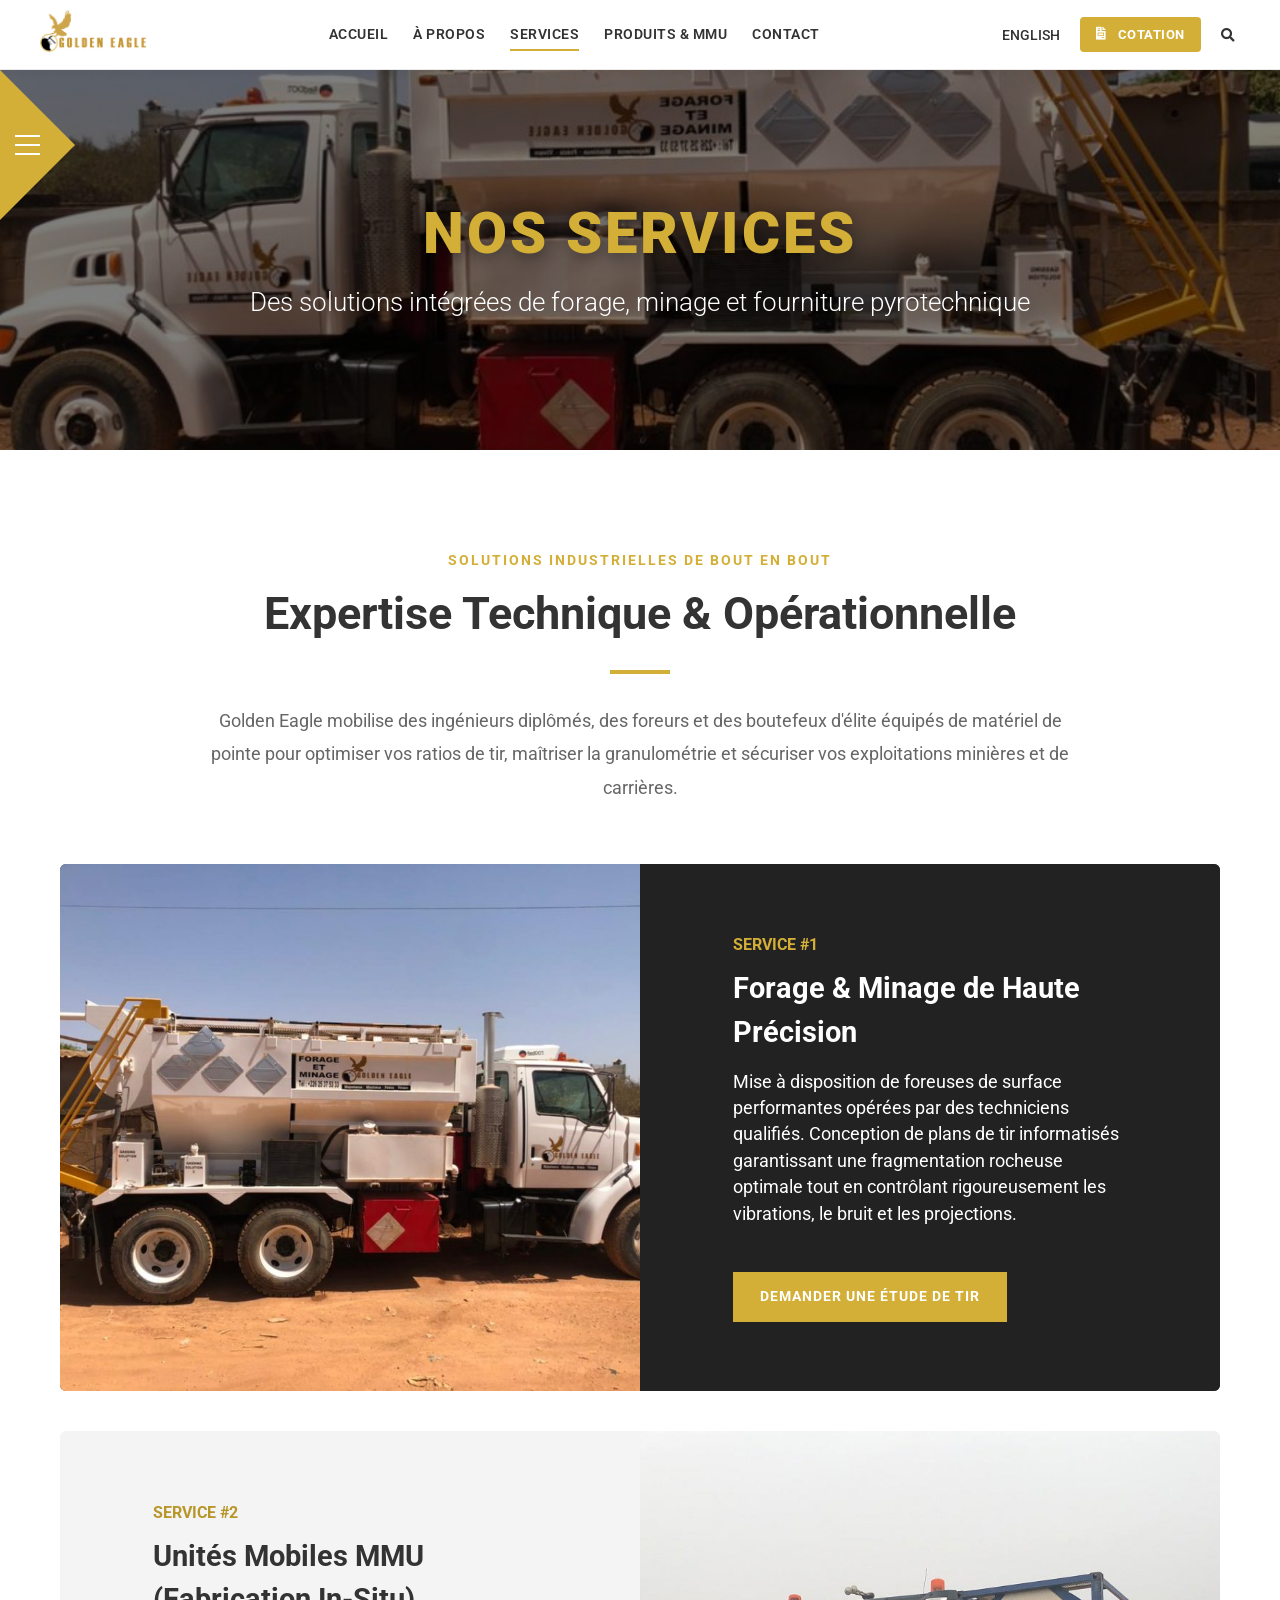
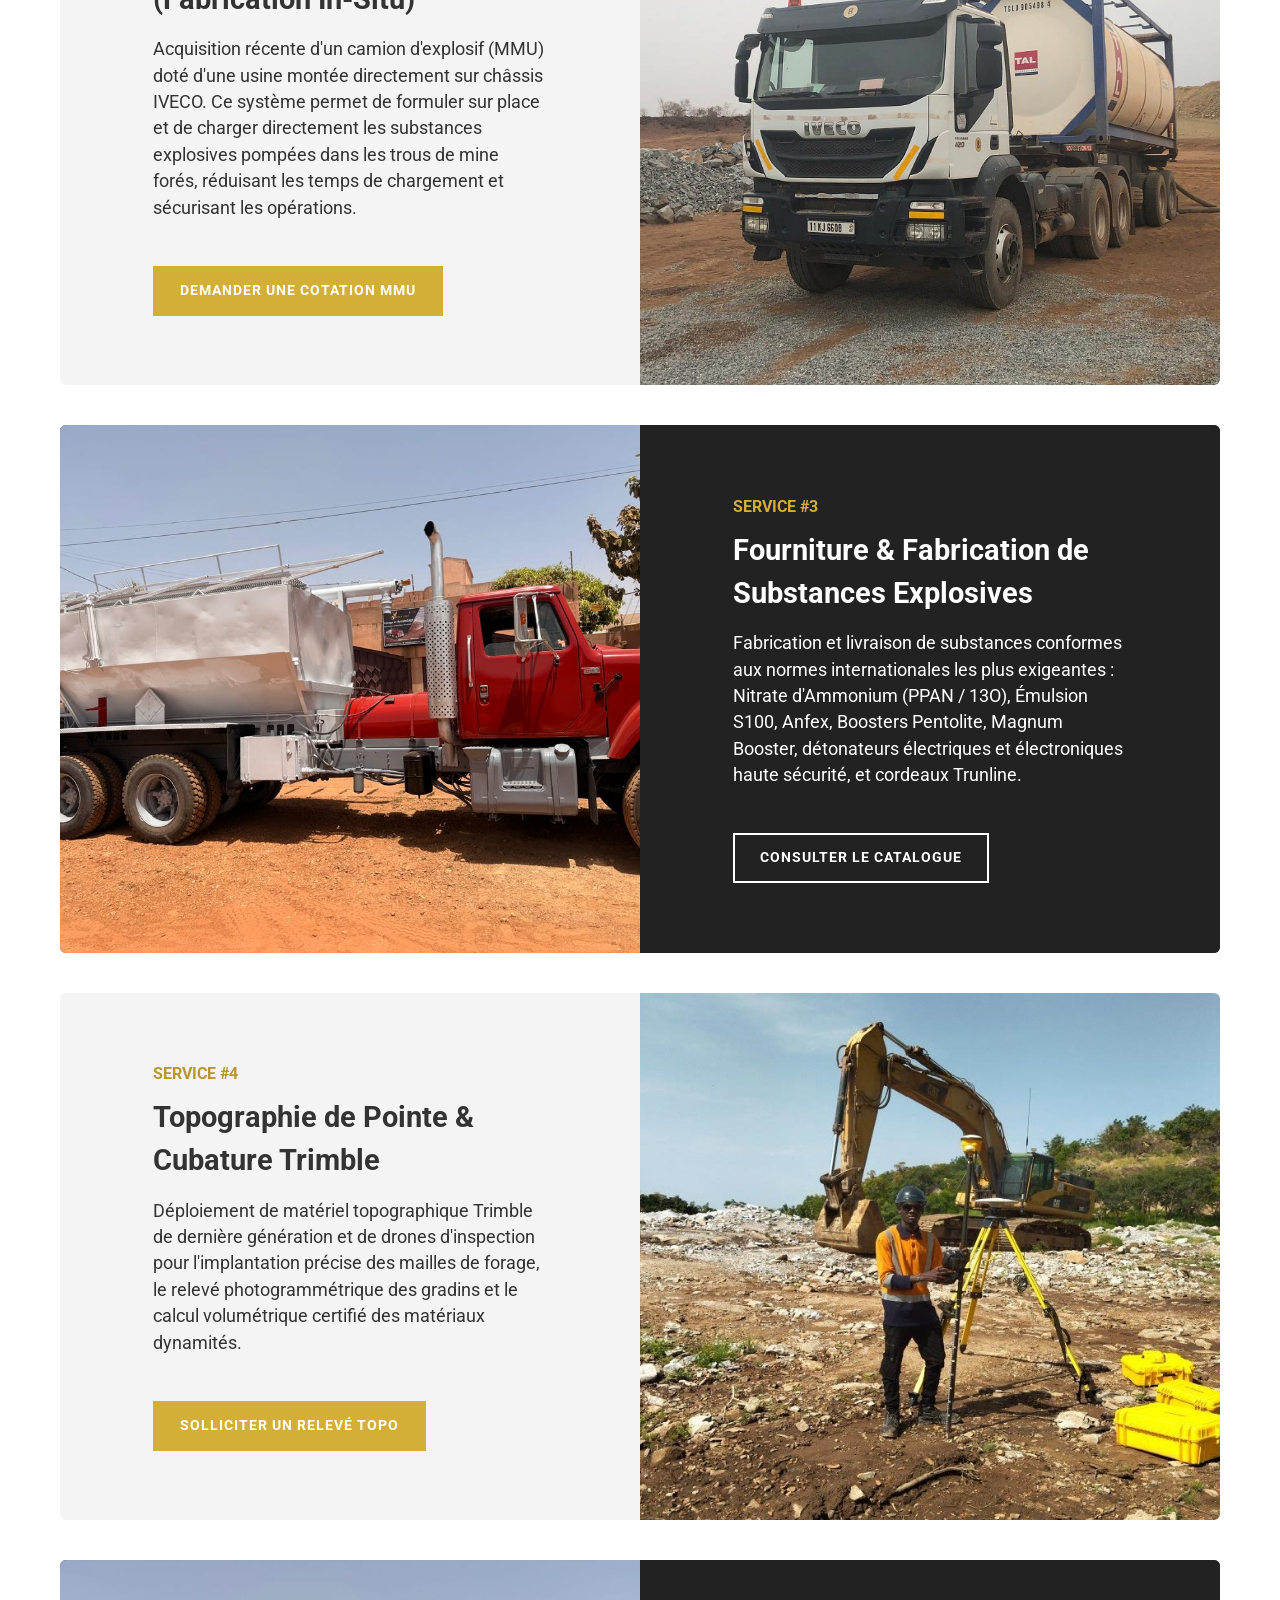
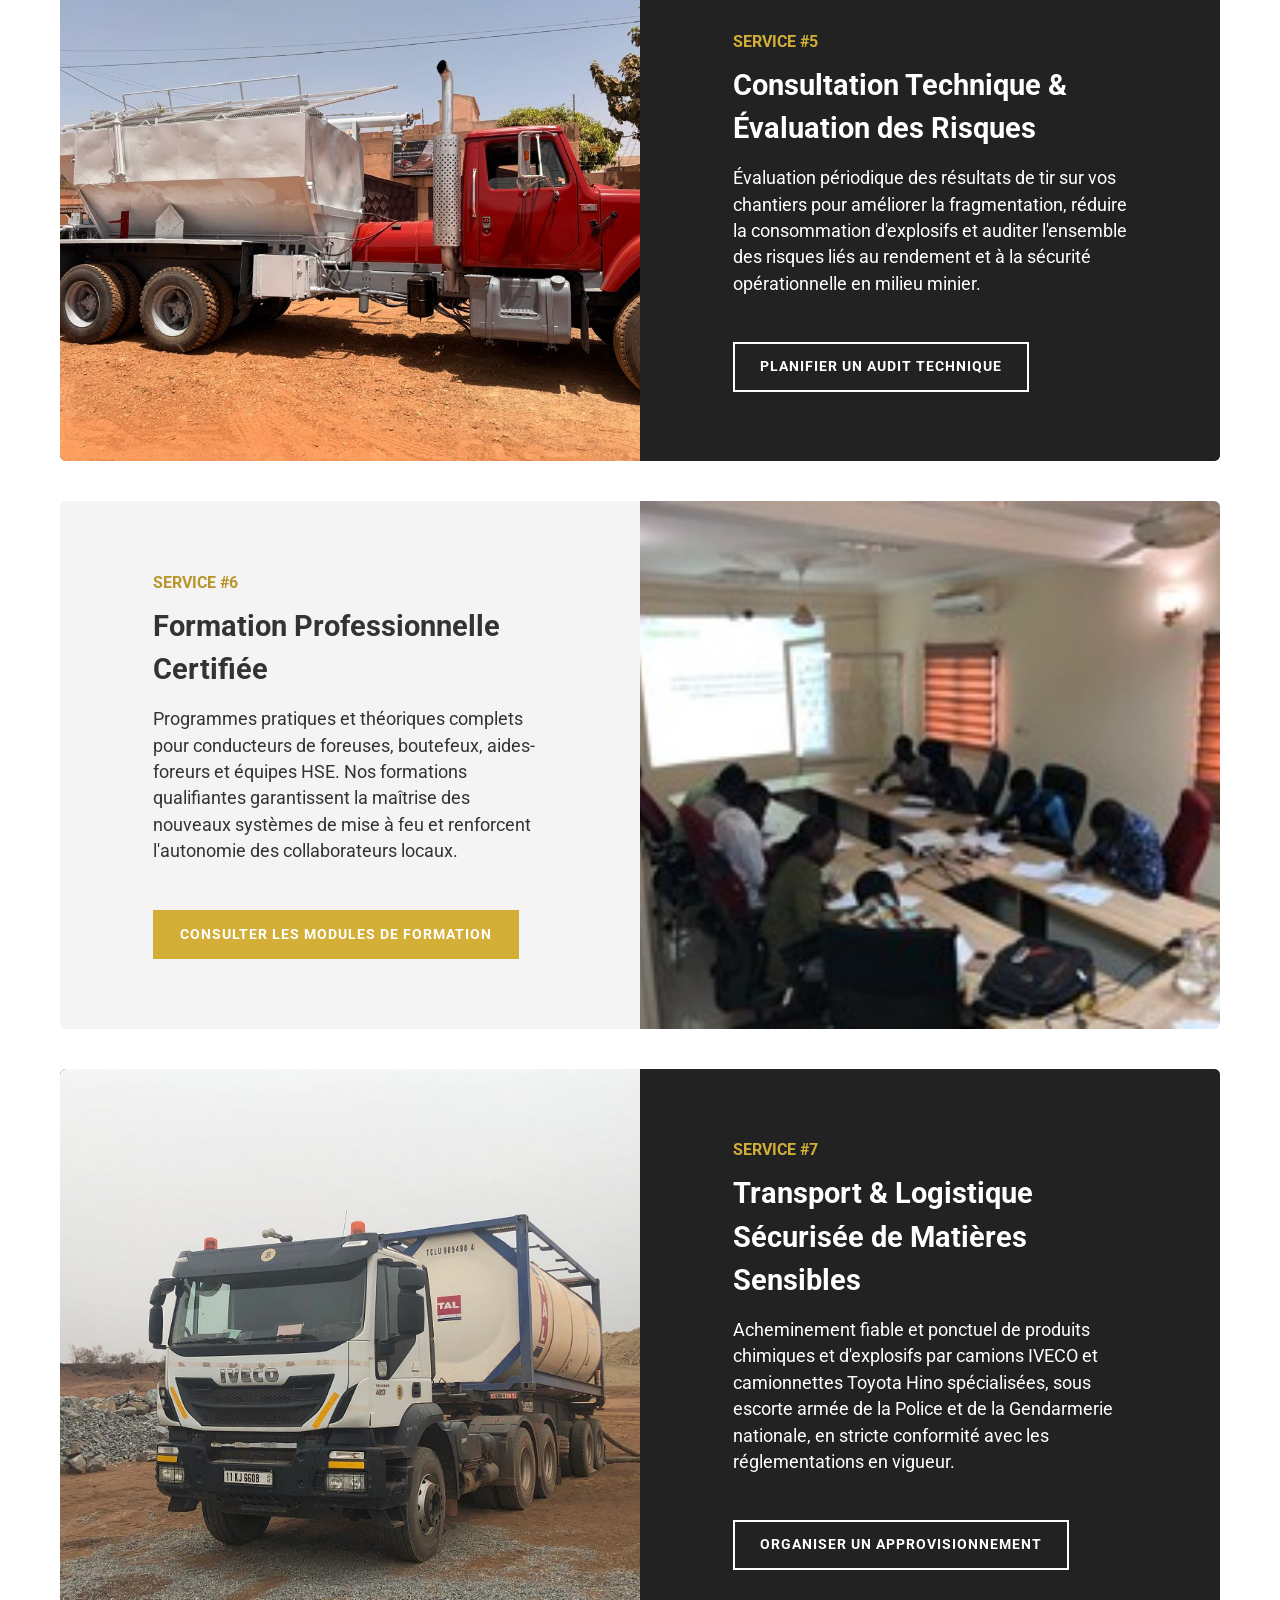
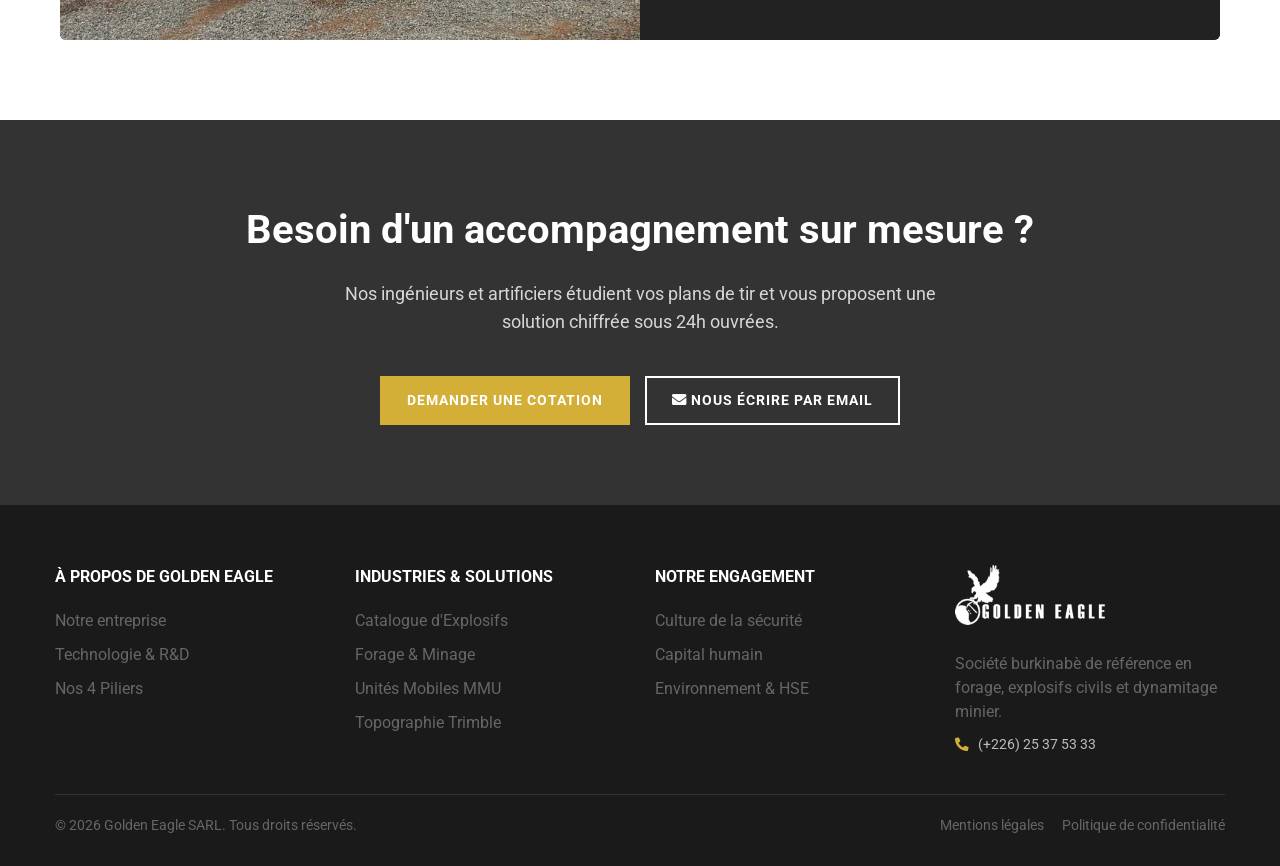
<file: services.html>
<!DOCTYPE html>
<html lang="fr">
<head>
    <meta charset="UTF-8">
    <meta name="viewport" content="width=device-width, initial-scale=1, shrink-to-fit=no">
    <title>Nos Services & Solutions Minières | Golden Eagle SARL Burkina Faso</title>
    <meta name="description" content="Découvrez les 7 expertises de Golden Eagle SARL : Forage & dynamitage, unités mobiles MMU, explosifs civils, topographie Trimble, audit HSE et transport sécurisé.">
    <!-- Font Awesome -->
    <link rel="stylesheet" href="https://cdnjs.cloudflare.com/ajax/libs/font-awesome/5.15.3/css/all.min.css">
    
    <!-- MAXAM Style Replica CSS -->
    <link rel="stylesheet" href="styles.css">
    <link rel="icon" type="image/png" href="assets/golden-eagle-logo.png">
    <link href="https://unpkg.com/aos@2.3.1/dist/aos.css" rel="stylesheet">
</head>
<body>

    <!-- MAXAM Left Nav Switch (Triangle) -->
    <div class="nav-sidebar">
        <div class="nav-switch" id="nav-switch" title="Menu de navigation">
            <div class="nav-switch-inner">
                <span class="nav-switch-line"></span>
                <span class="nav-switch-line"></span>
                <span class="nav-switch-line"></span>
            </div>
        </div>
    </div>

    <!-- The actual menu (hidden by default) -->
    <nav class="nav-menu" id="nav-menu">
        <div class="nav-menu-top">
            <a href="index.html" class="logo-white"><img src="assets/web_829_logo_logo.png" alt="Golden Eagle"></a>
            <ul class="top-search-white">
                <li><a href="en/services.html">ENGLISH</a></li>
                <li><a href="contact.html"><i class="fas fa-globe"></i> CONTACT</a></li>
                <li><a href="products.html"><i class="fas fa-search"></i> PRODUITS</a></li>
            </ul>
        </div>
        <div class="nav-menu-links">
            <div class="nav-box">
                <h4>À PROPOS DE GOLDEN EAGLE</h4>
                <ul>
                    <li><a href="about.html">Notre Entreprise</a></li>
                    <li><a href="about.html#values">Nos 4 Piliers</a></li>
                    <li><a href="about.html#team">Moyens & Organisation</a></li>
                </ul>
            </div>
            <div class="nav-box">
                <h4>INDUSTRIES & SOLUTIONS</h4>
                <ul>
                    <li><a href="#forage">Forage & Minage</a></li>
                    <li><a href="#mmu">Unités Mobiles MMU</a></li>
                    <li><a href="#explosifs">Substances Explosives</a></li>
                    <li><a href="#topographie">Topographie Trimble</a></li>
                    <li><a href="#logistique">Transport Sécurisé</a></li>
                </ul>
            </div>
            <div class="nav-box">
                <h4>NOTRE ENGAGEMENT</h4>
                <ul>
                    <li><a href="about.html#safety">Culture de la Sécurité HSE</a></li>
                    <li><a href="about.html#people">Formation & Capital Humain</a></li>
                    <li><a href="about.html#ethics">Éthique Professionnelle</a></li>
                    <li><a href="about.html#environment">Environnement & Vibrations</a></li>
                </ul>
            </div>
            <div class="nav-box">
                <h4>COTATIONS & CONTACT</h4>
                <ul>
                    <li><a href="products.html">Catalogue d'Explosifs</a></li>
                    <li><a href="contact.html?type=devis">Demande de Cotation</a></li>
                    <li><a href="contact.html">Support Artificiers 24/7</a></li>
                    <li><a href="mailto:info@goldeneaglebf.com"><i class="fas fa-envelope"></i> Nous écrire par Email</a></li>
                </ul>
            </div>
        </div>
    </nav>

    <!-- Header -->
    <header class="header bg-white shadow-sm">
        <div class="top-page">
            <a href="index.html" class="logo-color"><img src="assets/web_829_logo_logo.png" alt="Golden Eagle"></a>
            
            <!-- Primary Navigation Bar (Desktop) -->
            <nav class="header-nav">
                <a href="index.html">Accueil</a>
                <a href="about.html">À Propos</a>
                <a href="services.html" class="active">Services</a>
                <a href="products.html">Produits & MMU</a>
                <a href="contact.html">Contact</a>
            </nav>

            <ul class="top-search-color">
                <li><a href="en/services.html" class="nav-lang-link">ENGLISH</a></li>
                <li><a href="contact.html?type=devis" class="btn-header-quote"><i class="fas fa-file-invoice"></i> COTATION</a></li>
                <li><a href="products.html" class="nav-lang-link" title="Rechercher des produits"><i class="fas fa-search"></i></a></li>
            </ul>
        </div>
    </header>

    <main class="main">
        <section class="head-top hero-inner">
            <div class="video-background">
                <img src="assets/Camion-de-dynamitage-1024x768.jpeg" class="hero-inner-bg-flip" alt="Camion de dynamitage et unité mobile Golden Eagle" title="Camion de dynamitage et unité mobile Golden Eagle">
                <div class="hero-overlay"></div>
            </div>
            <div class="head-top-content">
                <h1 class="hero-tagline hero-tagline-xl">NOS SERVICES</h1>
                <h2>Des solutions intégrées de forage, minage et fourniture pyrotechnique</h2>
            </div>
        </section>

        <section class="page-intro" data-aos="fade-up">
            <span class="page-intro-category">SOLUTIONS INDUSTRIELLES DE BOUT EN BOUT</span>
            <h2>Expertise Technique & Opérationnelle</h2>
            <div class="gold-line"></div>
            <p>
                Golden Eagle mobilise des ingénieurs diplômés, des foreurs et des boutefeux d'élite équipés de matériel de pointe pour optimiser vos ratios de tir, maîtriser la granulométrie et sécuriser vos exploitations minières et de carrières.
            </p>
        </section>

        <!-- 7 Services Détaillés -->
        <section class="services-detail-section">
            <div class="services-detail-list">
                
                <!-- Service 1 : Forage & Dynamitage -->
                <div id="forage" class="destacados-img-text bg-gray-70 destacados-rounded" data-aos="fade-up">
                    <div class="destacados-img">
                        <img src="assets/Camion-de-dynamitage-1024x768.jpeg" alt="Forage et Dynamitage minier">
                    </div>
                    <div class="destacados-content bg-dark">
                        <span class="service-tag-gold">Service #1</span>
                        <h3 class="white service-detail-title">Forage & Minage de Haute Précision</h3>
                        <p class="white">
                            Mise à disposition de foreuses de surface performantes opérées par des techniciens qualifiés. Conception de plans de tir informatisés garantissant une fragmentation rocheuse optimale tout en contrôlant rigoureusement les vibrations, le bruit et les projections.
                        </p>
                        <a href="contact.html?prod=forage" class="btn btn-gold btn-service-mt">Demander une étude de tir</a>
                    </div>
                </div>

                <!-- Service 2 : MMU Unité Mobile -->
                <div id="mmu" class="destacados-img-text destacados-rounded" data-aos="fade-up">
                    <div class="destacados-img order-2">
                        <img src="assets/citerne.jpg" alt="Unité Mobile de Fabrication MMU">
                    </div>
                    <div class="destacados-content bg-light order-1">
                        <span class="service-tag-dark">Service #2</span>
                        <h3 class="gray service-detail-title">Unités Mobiles MMU (Fabrication In-Situ)</h3>
                        <p class="gray">
                            Acquisition récente d'un camion d'explosif (MMU) doté d'une usine montée directement sur châssis IVECO. Ce système permet de formuler sur place et de charger directement les substances explosives pompées dans les trous de mine forés, réduisant les temps de chargement et sécurisant les opérations.
                        </p>
                        <a href="contact.html?prod=mmu" class="btn btn-gold btn-service-mt">Demander une cotation MMU</a>
                    </div>
                </div>

                <!-- Service 3 : Fourniture Explosifs -->
                <div id="explosifs" class="destacados-img-text bg-gray-70 destacados-rounded" data-aos="fade-up">
                    <div class="destacados-img">
                        <img src="assets/IMG-20260909-WA0019.jpg" alt="Substances explosives et boosters">
                    </div>
                    <div class="destacados-content bg-dark">
                        <span class="service-tag-gold">Service #3</span>
                        <h3 class="white service-detail-title">Fourniture & Fabrication de Substances Explosives</h3>
                        <p class="white">
                            Fabrication et livraison de substances conformes aux normes internationales les plus exigeantes : Nitrate d'Ammonium (PPAN / 13O), Émulsion S100, Anfex, Boosters Pentolite, Magnum Booster, détonateurs électriques et électroniques haute sécurité, et cordeaux Trunline.
                        </p>
                        <a href="products.html" class="btn btn-outline-white btn-service-mt">Consulter le catalogue</a>
                    </div>
                </div>

                <!-- Service 4 : Topographie Trimble -->
                <div id="topographie"><span id="topo"></span><span class="destacados-img-text destacados-rounded" data-aos="fade-up">
                    <div class="destacados-img order-2">
                        <img src="assets/topographe-golden.jpg" alt="Topographie Trimble et Drones">
                    </div>
                    <div class="destacados-content bg-light order-1">
                        <span class="service-tag-dark">Service #4</span>
                        <h3 class="gray service-detail-title">Topographie de Pointe & Cubature Trimble</h3>
                        <p class="gray">
                            Déploiement de matériel topographique Trimble de dernière génération et de drones d'inspection pour l'implantation précise des mailles de forage, le relevé photogrammétrique des gradins et le calcul volumétrique certifié des matériaux dynamités.
                        </p>
                        <a href="contact.html?prod=topo" class="btn btn-gold btn-service-mt">Solliciter un relevé topo</a>
                    </div>
                </div>

                <!-- Service 5 : Consultation & Risques -->
                <div id="consultation"><span id="hse"></span><span class="destacados-img-text bg-gray-70 destacados-rounded" data-aos="fade-up">
                    <div class="destacados-img">
                        <img src="assets/IMG-20260909-WA0017.jpg" alt="Consultation et évaluation des risques">
                    </div>
                    <div class="destacados-content bg-dark">
                        <span class="service-tag-gold">Service #5</span>
                        <h3 class="white service-detail-title">Consultation Technique & Évaluation des Risques</h3>
                        <p class="white">
                            Évaluation périodique des résultats de tir sur vos chantiers pour améliorer la fragmentation, réduire la consommation d'explosifs et auditer l'ensemble des risques liés au rendement et à la sécurité opérationnelle en milieu minier.
                        </p>
                        <a href="contact.html?prod=audit" class="btn btn-outline-white btn-service-mt">Planifier un audit technique</a>
                    </div>
                </div>

                <!-- Service 6 : Formation des Artificiers -->
                <div id="formation" class="destacados-img-text destacados-rounded" data-aos="fade-up">
                    <div class="destacados-img order-2">
                        <img src="assets/formation.jpg" alt="Formation des artificiers et équipes de tir">
                    </div>
                    <div class="destacados-content bg-light order-1">
                        <span class="service-tag-dark">Service #6</span>
                        <h3 class="gray service-detail-title">Formation Professionnelle Certifiée</h3>
                        <p class="gray">
                            Programmes pratiques et théoriques complets pour conducteurs de foreuses, boutefeux, aides-foreurs et équipes HSE. Nos formations qualifiantes garantissent la maîtrise des nouveaux systèmes de mise à feu et renforcent l'autonomie des collaborateurs locaux.
                        </p>
                        <a href="contact.html?prod=formation" class="btn btn-gold btn-service-mt">Consulter les modules de formation</a>
                    </div>
                </div>

                <!-- Service 7 : Logistique Sécurisée -->
                <div id="transport"><span id="logistique"></span><span class="destacados-img-text bg-gray-70 destacados-rounded" data-aos="fade-up">
                    <div class="destacados-img">
                        <img src="assets/citerne.jpg" alt="Transport et logistique sécurisée sous escorte">
                    </div>
                    <div class="destacados-content bg-dark">
                        <span class="service-tag-gold">Service #7</span>
                        <h3 class="white service-detail-title">Transport & Logistique Sécurisée de Matières Sensibles</h3>
                        <p class="white">
                            Acheminement fiable et ponctuel de produits chimiques et d'explosifs par camions IVECO et camionnettes Toyota Hino spécialisées, sous escorte armée de la Police et de la Gendarmerie nationale, en stricte conformité avec les réglementations en vigueur.
                        </p>
                        <a href="contact.html?prod=transport" class="btn btn-outline-white btn-service-mt">Organiser un approvisionnement</a>
                    </div>
                </div>

            </div>
        </section>
        
        <section class="cta-banner">
            <h2>Besoin d'un accompagnement sur mesure ?</h2>
            <p>Nos ingénieurs et artificiers étudient vos plans de tir et vous proposent une solution chiffrée sous 24h ouvrées.</p>
            <div class="cta-button-group">
                <a href="contact.html?type=devis" class="btn btn-gold">DEMANDER UNE COTATION</a>
                <a href="mailto:info@goldeneaglebf.com" class="btn btn-outline-white"><i class="fas fa-envelope"></i> NOUS ÉCRIRE PAR EMAIL</a>
            </div>
        </section>
    </main>

    <footer class="footer">
        <div class="container">
            <div class="footer-grid">
                <div>
                    <h4>À PROPOS DE GOLDEN EAGLE</h4>
                    <ul>
                        <li><a href="about.html">Notre entreprise</a></li>
                        <li><a href="services.html">Technologie & R&D</a></li>
                        <li><a href="about.html#values">Nos 4 Piliers</a></li>
                    </ul>
                </div>
                <div>
                    <h4>INDUSTRIES & SOLUTIONS</h4>
                    <ul>
                        <li><a href="products.html">Catalogue d'Explosifs</a></li>
                        <li><a href="#forage">Forage & Minage</a></li>
                        <li><a href="#mmu">Unités Mobiles MMU</a></li>
                        <li><a href="#topographie">Topographie Trimble</a></li>
                    </ul>
                </div>
                <div>
                    <h4>NOTRE ENGAGEMENT</h4>
                    <ul>
                        <li><a href="about.html#safety">Culture de la sécurité</a></li>
                        <li><a href="about.html#people">Capital humain</a></li>
                        <li><a href="about.html#environment">Environnement & HSE</a></li>
                    </ul>
                </div>
                <div>
                    <img src="assets/web_829_logo_logo.png" alt="Golden Eagle" class="footer-logo-img">
                    <p>Société burkinabè de référence en forage, explosifs civils et dynamitage minier.</p>
                    <p class="footer-contact-info">
                        <i class="fas fa-phone-alt footer-icon"></i> (+226) 25 37 53 33
                    </p>
                </div>
            </div>
            <div class="footer-bottom">
                <div>&copy; 2026 Golden Eagle SARL. Tous droits réservés.</div>
                <div>
                    <a href="legal.html#mentions" class="footer-link">Mentions légales</a>
                    <a href="legal.html#confidentialite" class="footer-link">Politique de confidentialité</a>
                </div>
            </div>
        </div>
    </footer>

    <script src="script.js"></script>

    <!-- AOS Animation Library -->
    <script src="https://unpkg.com/aos@2.3.1/dist/aos.js"></script>
    <script>
        document.addEventListener('DOMContentLoaded', function() {
            if(typeof AOS !== 'undefined') {
                AOS.init({
                    duration: 800,
                    easing: 'ease-out-cubic',
                    once: true,
                    offset: 50
                });
            }
        });
    </script>
</body>
</html>
</file>
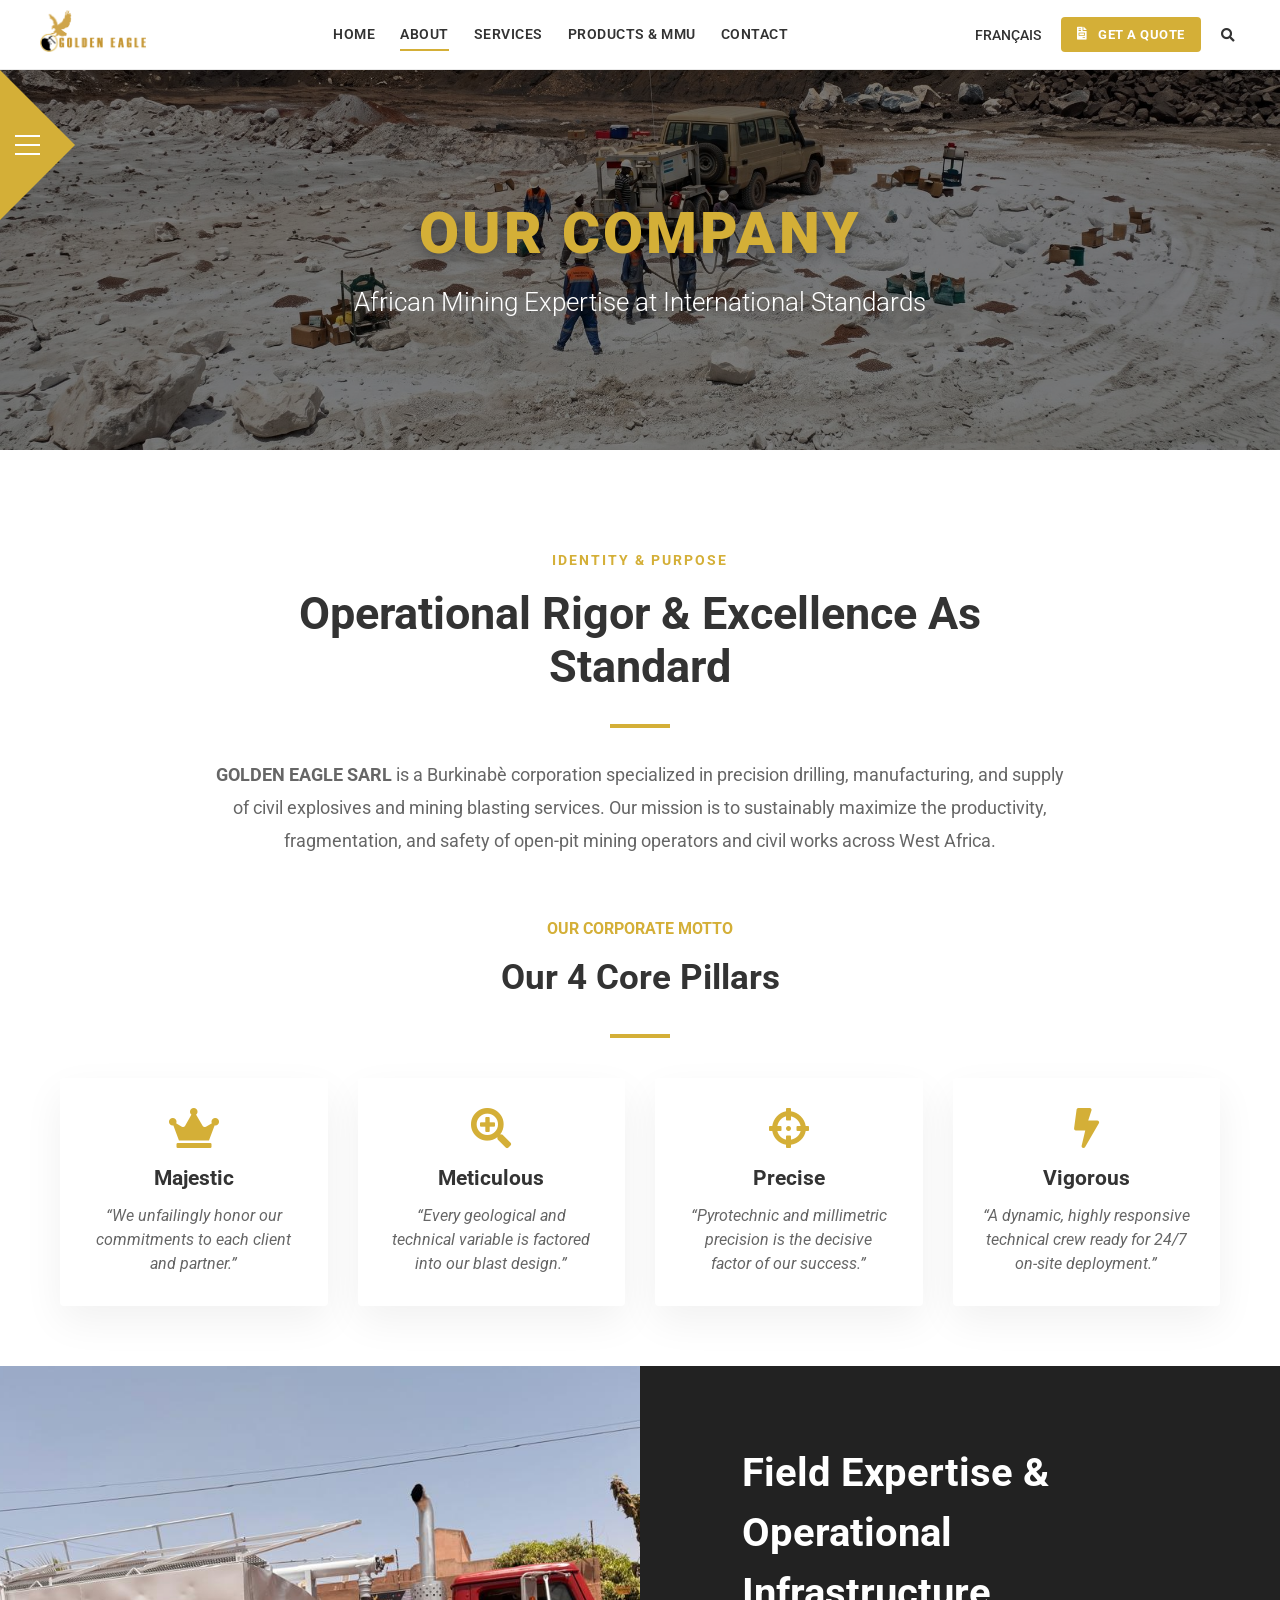
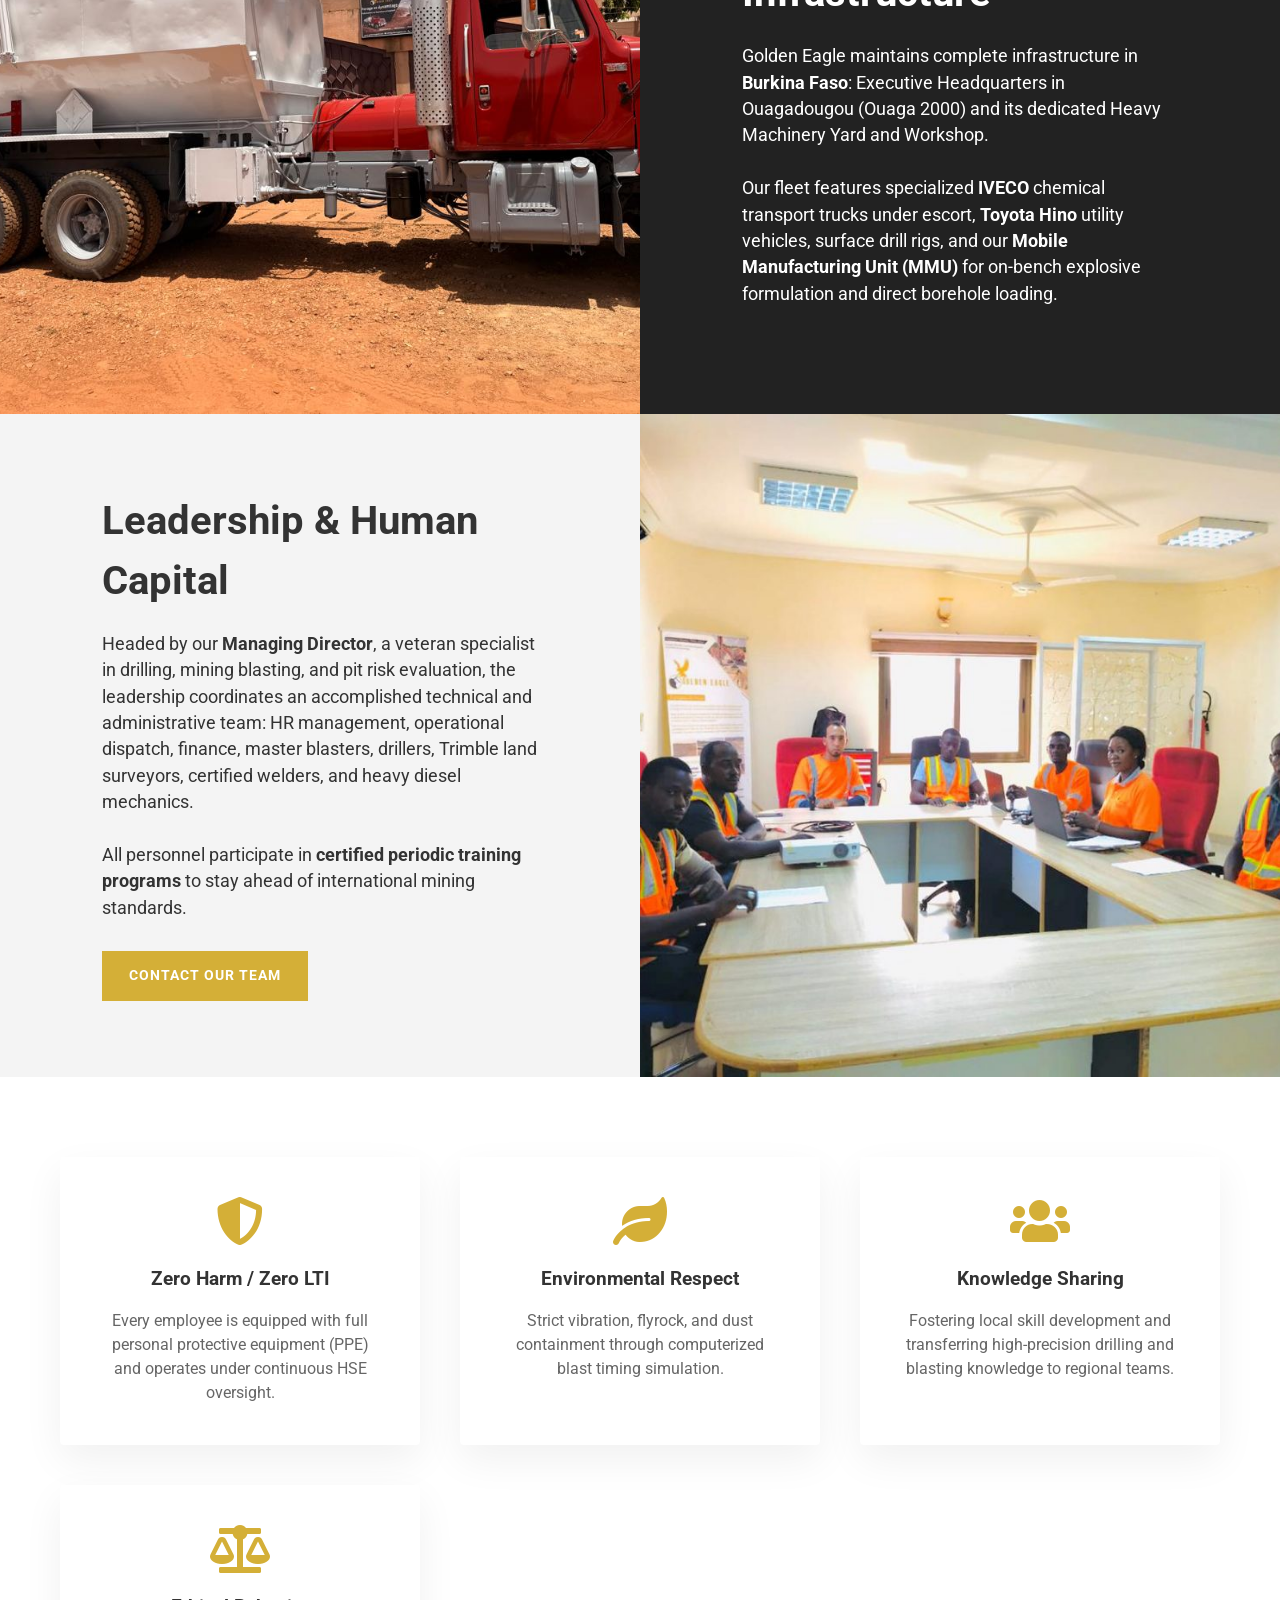
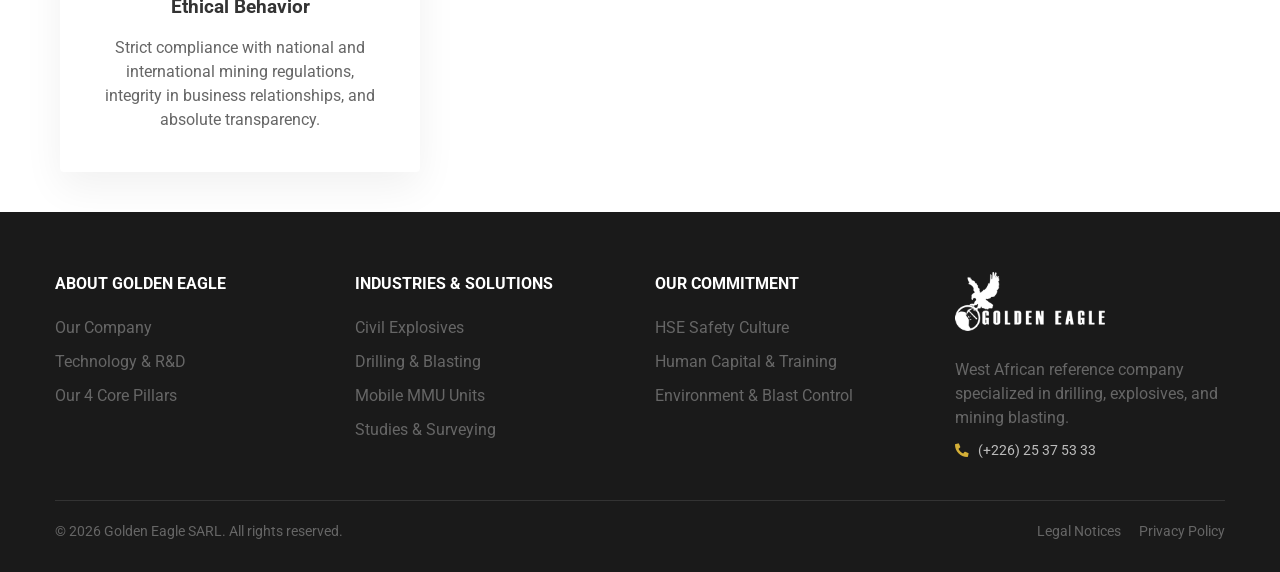
<file: en/about.html>
<!DOCTYPE html>
<html lang="en">
<head>
    <meta charset="UTF-8">
    <meta name="viewport" content="width=device-width, initial-scale=1, shrink-to-fit=no">
    <title>About Golden Eagle | Vision, Pillars & Mining Excellence - West Africa</title>
    <meta name="description" content="Discover Golden Eagle SARL, a West African reference company specialized in drilling, civil explosives supply, and mining blasting.">
    <!-- Font Awesome -->
    <link rel="stylesheet" href="https://cdnjs.cloudflare.com/ajax/libs/font-awesome/5.15.3/css/all.min.css">
    
    <!-- MAXAM Style Replica CSS -->
    <link rel="stylesheet" href="../styles.css">
    <link rel="icon" type="image/png" href="../assets/golden-eagle-logo.png">
    <link href="https://unpkg.com/aos@2.3.1/dist/aos.css" rel="stylesheet">
</head>
<body>

    <!-- MAXAM Left Nav Switch (Triangle) -->
    <div class="nav-sidebar">
        <div class="nav-switch" id="nav-switch" title="Navigation Menu">
            <div class="nav-switch-inner">
                <span class="nav-switch-line"></span>
                <span class="nav-switch-line"></span>
                <span class="nav-switch-line"></span>
            </div>
        </div>
    </div>

    <!-- The actual menu (hidden by default) -->
    <nav class="nav-menu" id="nav-menu">
        <div class="nav-menu-top">
            <a href="index.html" class="logo-white"><img src="../assets/web_829_logo_logo.png" alt="Golden Eagle"></a>
            <ul class="top-search-white">
                <li><a href="../about.html">FRANÇAIS</a></li>
                <li><a href="contact.html"><i class="fas fa-globe"></i> CONTACT</a></li>
                <li><a href="products.html"><i class="fas fa-search"></i> PRODUCTS</a></li>
            </ul>
        </div>
        <div class="nav-menu-links">
            <div class="nav-box">
                <h4>ABOUT GOLDEN EAGLE</h4>
                <ul>
                    <li><a href="about.html">Our Company</a></li>
                    <li><a href="#values">Our 4 Core Pillars</a></li>
                    <li><a href="#team">Organization & Fleet</a></li>
                </ul>
            </div>
            <div class="nav-box">
                <h4>INDUSTRIES & SOLUTIONS</h4>
                <ul>
                    <li><a href="products.html">Civil Explosives</a></li>
                    <li><a href="services.html">Drilling & Blasting</a></li>
                    <li><a href="services.html#mmu">Mobile MMU Units</a></li>
                    <li><a href="services.html#topographie">Trimble Surveying</a></li>
                </ul>
            </div>
            <div class="nav-box">
                <h4>OUR COMMITMENT</h4>
                <ul>
                    <li><a href="#safety">HSE Safety Culture</a></li>
                    <li><a href="#people">Passion for People</a></li>
                    <li><a href="#ethics">Ethical Standards</a></li>
                    <li><a href="#environment">Environmental Protection</a></li>
                </ul>
            </div>
            <div class="nav-box">
                <h4>QUOTATIONS & CONTACT</h4>
                <ul>
                    <li><a href="products.html">Explosives Catalog</a></li>
                    <li><a href="products.html#boosters">Boosters & Detonators</a></li>
                    <li><a href="contact.html?type=devis">Request a Quote</a></li>
                    <li><a href="mailto:info@goldeneaglebf.com"><i class="fas fa-envelope"></i> Email Support</a></li>
                </ul>
            </div>
        </div>
    </nav>

    <!-- Header -->
    <header class="header bg-white shadow-sm">
        <div class="top-page">
            <a href="index.html" class="logo-color"><img src="../assets/web_829_logo_logo.png" alt="Golden Eagle" class="header-logo-img"></a>
            
            <!-- Primary Navigation Bar (Desktop) -->
            <nav class="header-nav">
                <a href="index.html">Home</a>
                <a href="about.html" class="active">About</a>
                <a href="services.html">Services</a>
                <a href="products.html">Products & MMU</a>
                <a href="contact.html">Contact</a>
            </nav>

            <ul class="top-search-color">
                <li><a href="../about.html" class="nav-lang-link">FRANÇAIS</a></li>
                <li><a href="contact.html?type=devis" class="btn-header-quote"><i class="fas fa-file-invoice"></i> GET A QUOTE</a></li>
                <li><a href="products.html" class="nav-lang-link" title="Search products"><i class="fas fa-search"></i></a></li>
            </ul>
        </div>
    </header>

    <main class="main">
        <section class="head-top hero-inner">
            <div class="video-background">
                <img src="../assets/qui sommes nous bande.jpg" class="hero-inner-bg" alt="About Golden Eagle SARL" title="About Golden Eagle SARL">
                <div class="hero-overlay"></div>
            </div>
            <div class="head-top-content">
                <h1 class="hero-tagline">OUR COMPANY</h1>
                <h2>African Mining Expertise at International Standards</h2>
            </div>
        </section>

        <section class="page-intro" id="brand" data-aos="fade-up">
            <span class="page-intro-category">IDENTITY & PURPOSE</span>
            <h2>Operational Rigor & Excellence As Standard</h2>
            <div class="gold-line"></div>
            <p>
                <strong>GOLDEN EAGLE SARL</strong> is a Burkinabè corporation specialized in precision drilling, manufacturing, and supply of civil explosives and mining blasting services. Our mission is to sustainably maximize the productivity, fragmentation, and safety of open-pit mining operators and civil works across West Africa.
            </p>
        </section>

        <!-- Core Pillars -->
        <section id="values" class="values-container">
            <div class="values-header">
                <span class="values-subtitle">Our Corporate Motto</span>
                <h2 class="values-title">Our 4 Core Pillars</h2>
                <div class="gold-line"></div>
            </div>
            
            <div class="values-grid">
                <div class="premium-card values-card" data-aos="fade-up">
                    <i class="fas fa-crown"></i>
                    <h3>Majestic</h3>
                    <p class="values-quote">“We unfailingly honor our commitments to each client and partner.”</p>
                </div>
                <div class="premium-card values-card" data-aos="fade-up" data-aos-delay="100">
                    <i class="fas fa-search-plus"></i>
                    <h3>Meticulous</h3>
                    <p class="values-quote">“Every geological and technical variable is factored into our blast design.”</p>
                </div>
                <div class="premium-card values-card" data-aos="fade-up" data-aos-delay="200">
                    <i class="fas fa-crosshairs"></i>
                    <h3>Precise</h3>
                    <p class="values-quote">“Pyrotechnic and millimetric precision is the decisive factor of our success.”</p>
                </div>
                <div class="premium-card values-card" data-aos="fade-up" data-aos-delay="300">
                    <i class="fas fa-bolt"></i>
                    <h3>Vigorous</h3>
                    <p class="values-quote">“A dynamic, highly responsive technical crew ready for 24/7 on-site deployment.”</p>
                </div>
            </div>
        </section>

        <!-- Facilities & Equipment -->
        <div id="moyens" class="destacados-img-text bg-gray-70" data-aos="fade-right">
            <div class="destacados-img" data-aos="fade-right">
                <img src="../assets/IMG-20260909-WA0019.jpg" alt="Field expertise and blasting">
            </div>
            <div class="destacados-content bg-dark" data-aos="fade-left">
                <h2 class="white">Field Expertise & Operational Infrastructure</h2>
                <p class="white">
                    Golden Eagle maintains complete infrastructure in <strong>Burkina Faso</strong>: Executive Headquarters in Ouagadougou (Ouaga 2000) and its dedicated Heavy Machinery Yard and Workshop.
                    <br><br>
                    Our fleet features specialized <strong>IVECO</strong> chemical transport trucks under escort, <strong>Toyota Hino</strong> utility vehicles, surface drill rigs, and our <strong>Mobile Manufacturing Unit (MMU)</strong> for on-bench explosive formulation and direct borehole loading.
                </p>
            </div>
        </div>

        <!-- Organization -->
        <div id="team" class="destacados-img-text" data-aos="fade-right">
            <div class="destacados-img order-2" data-aos="fade-right">
                <img src="../assets/equipe-golden-eagle-1024x768.jpeg" alt="Organization and Golden Eagle Team">
            </div>
            <div class="destacados-content bg-light order-1" data-aos="fade-left">
                <h2 class="gray">Leadership & Human Capital</h2>
                <p class="gray">
                    Headed by our <strong>Managing Director</strong>, a veteran specialist in drilling, mining blasting, and pit risk evaluation, the leadership coordinates an accomplished technical and administrative team: HR management, operational dispatch, finance, master blasters, drillers, Trimble land surveyors, certified welders, and heavy diesel mechanics.
                    <br><br>
                    All personnel participate in <strong>certified periodic training programs</strong> to stay ahead of international mining standards.
                </p>
                <a href="contact.html" class="btn btn-gold">Contact Our Team</a>
            </div>
        </div>
        
        <!-- HSE Commitments -->
        <section id="safety" class="premium-grid safety-section">
            <div class="premium-card safety-card">
                <i class="fas fa-shield-alt"></i>
                <h3>Zero Harm / Zero LTI</h3>
                <p class="footer-link">Every employee is equipped with full personal protective equipment (PPE) and operates under continuous HSE oversight.</p>
            </div>
            <div id="environment" class="premium-card safety-card">
                <i class="fas fa-leaf"></i>
                <h3>Environmental Respect</h3>
                <p class="footer-link">Strict vibration, flyrock, and dust containment through computerized blast timing simulation.</p>
            </div>
            <div id="people" class="premium-card safety-card">
                <i class="fas fa-users"></i>
                <h3>Knowledge Sharing</h3>
                <p class="footer-link">Fostering local skill development and transferring high-precision drilling and blasting knowledge to regional teams.</p>
            </div>
                    <div id="ethics" class="premium-card safety-card">
                <i class="fas fa-balance-scale"></i>
                <h3>Ethical Behavior</h3>
                <p class="footer-link">Strict compliance with national and international mining regulations, integrity in business relationships, and absolute transparency.</p>
            </div>
        </section>
    </main>

    <footer class="footer">
        <div class="container">
            <div class="footer-grid">
                <div>
                    <h4>ABOUT GOLDEN EAGLE</h4>
                    <ul>
                        <li><a href="about.html">Our Company</a></li>
                        <li><a href="services.html">Technology & R&D</a></li>
                        <li><a href="#values">Our 4 Core Pillars</a></li>
                    </ul>
                </div>
                <div>
                    <h4>INDUSTRIES & SOLUTIONS</h4>
                    <ul>
                        <li><a href="products.html">Civil Explosives</a></li>
                        <li><a href="services.html">Drilling & Blasting</a></li>
                        <li><a href="services.html#mmu">Mobile MMU Units</a></li>
                        <li><a href="services.html#topographie">Studies & Surveying</a></li>
                    </ul>
                </div>
                <div>
                    <h4>OUR COMMITMENT</h4>
                    <ul>
                        <li><a href="#safety">HSE Safety Culture</a></li>
                        <li><a href="#people">Human Capital & Training</a></li>
                        <li><a href="#environment">Environment & Blast Control</a></li>
                    </ul>
                </div>
                <div>
                    <img src="../assets/web_829_logo_logo.png" alt="Golden Eagle" class="footer-logo-img">
                    <p>West African reference company specialized in drilling, explosives, and mining blasting.</p>
                    <p class="footer-contact-info">
                        <i class="fas fa-phone-alt footer-icon"></i> (+226) 25 37 53 33
                    </p>
                </div>
            </div>
            <div class="footer-bottom">
                <div>&copy; 2026 Golden Eagle SARL. All rights reserved.</div>
                <div>
                    <a href="legal.html#mentions" class="footer-link">Legal Notices</a>
                    <a href="legal.html#confidentialite" class="footer-link">Privacy Policy</a>
                </div>
            </div>
        </div>
    </footer>

    <script src="../script.js"></script>

    <!-- AOS Animation Library -->
    <script src="https://unpkg.com/aos@2.3.1/dist/aos.js"></script>
    <script>
        document.addEventListener('DOMContentLoaded', function() {
            if(typeof AOS !== 'undefined') {
                AOS.init({
                    duration: 800,
                    easing: 'ease-out-cubic',
                    once: true,
                    offset: 50
                });
            }
        });
    </script>
</body>
</html>
</file>
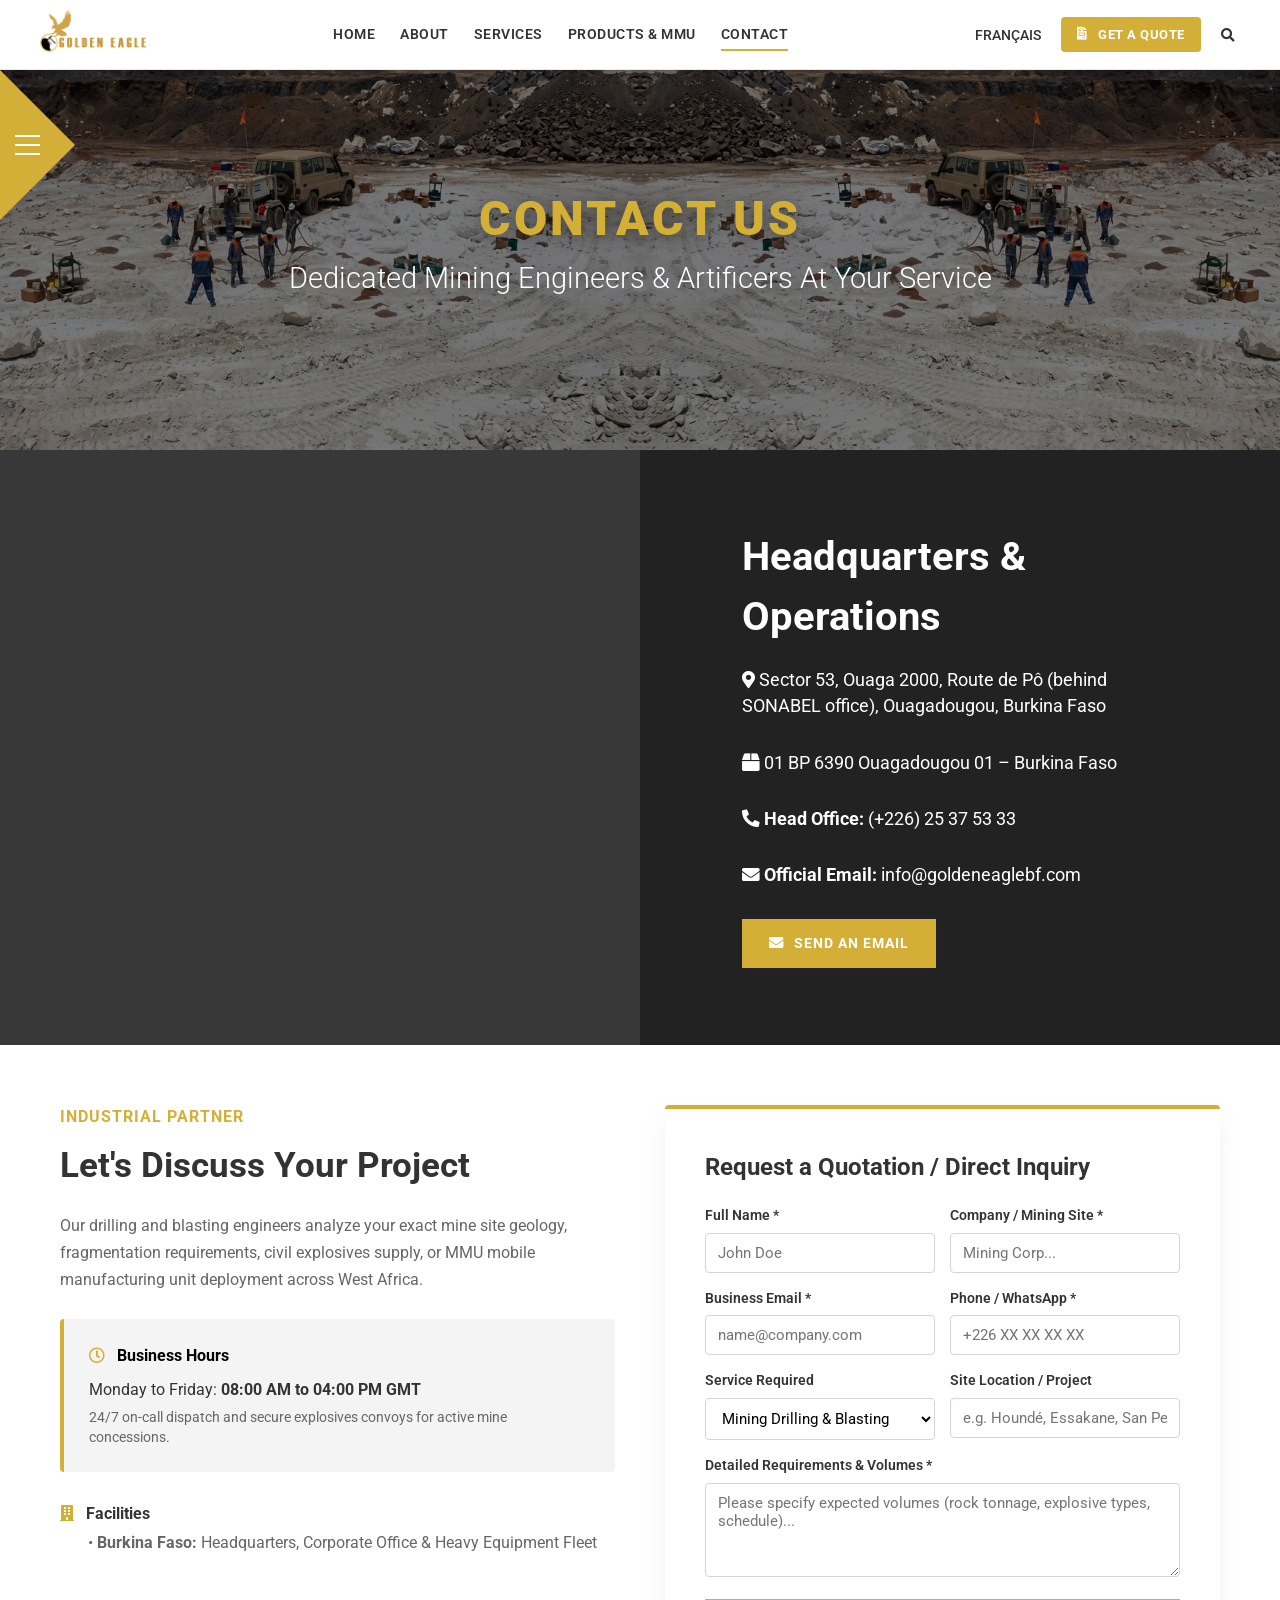
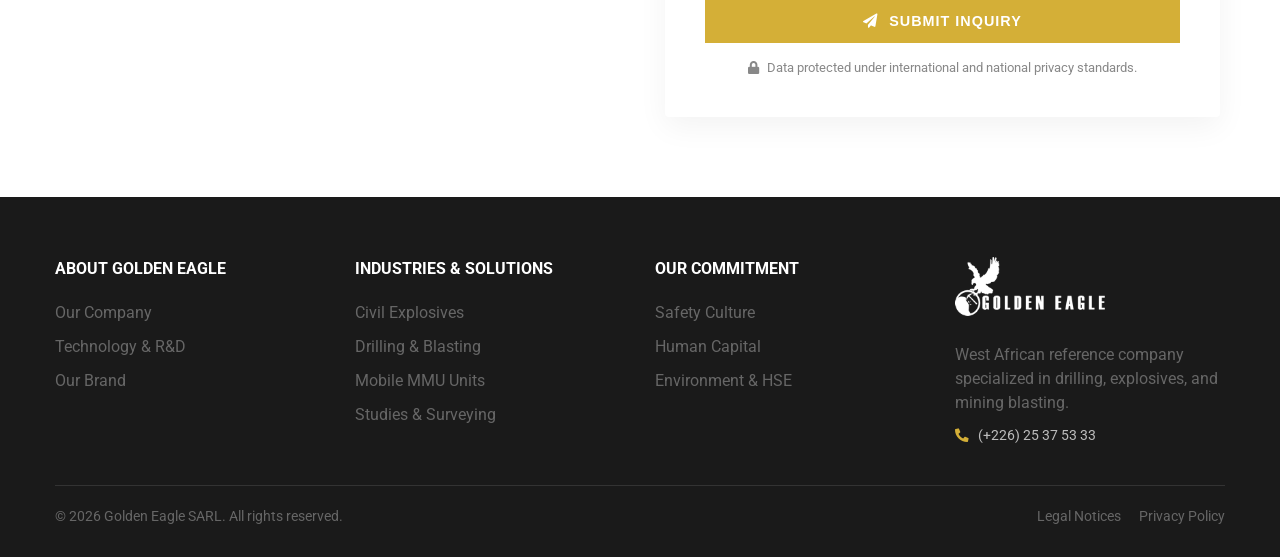
<file: en/contact.html>
<!DOCTYPE html>
<html lang="en">
<head>
    <meta charset="UTF-8">
    <meta name="viewport" content="width=device-width, initial-scale=1, shrink-to-fit=no">
    <title>Contact & Quotation Request | Golden Eagle SARL West Africa</title>
    <meta name="description" content="Contact Golden Eagle SARL for drilling, mining blasting, civil explosives supply, and mobile MMU manufacturing units. Headquarters in Ouagadougou, Burkina Faso.">
    <!-- Font Awesome -->
    <link rel="stylesheet" href="https://cdnjs.cloudflare.com/ajax/libs/font-awesome/5.15.3/css/all.min.css">
    
    <!-- MAXAM Style Replica CSS -->
    <link rel="stylesheet" href="../styles.css">
    <link rel="icon" type="image/png" href="../assets/golden-eagle-logo.png">
    <link href="https://unpkg.com/aos@2.3.1/dist/aos.css" rel="stylesheet">
</head>
<body>

    <!-- MAXAM Left Nav Switch (Triangle) -->
    <div class="nav-sidebar">
        <div class="nav-switch" id="nav-switch" title="Navigation Menu">
            <div class="nav-switch-inner">
                <span class="nav-switch-line"></span>
                <span class="nav-switch-line"></span>
                <span class="nav-switch-line"></span>
            </div>
        </div>
    </div>

    <!-- The actual menu (hidden by default) -->
    <nav class="nav-menu" id="nav-menu">
        <div class="nav-menu-top">
            <a href="index.html" class="logo-white"><img src="../assets/web_829_logo_logo.png" alt="Golden Eagle"></a>
            <ul class="top-search-white">
                <li><a href="../contact.html">FRANÇAIS</a></li>
                <li><a href="contact.html"><i class="fas fa-globe"></i> CONTACT</a></li>
                <li><a href="products.html"><i class="fas fa-search"></i> PRODUCTS</a></li>
            </ul>
        </div>
        <div class="nav-menu-links">
            <div class="nav-box">
                <h4>ABOUT GOLDEN EAGLE</h4>
                <ul>
                    <li><a href="about.html">Our Company</a></li>
                    <li><a href="services.html">Technology & R&D</a></li>
                    <li><a href="about.html#brand">Our Brand</a></li>
                </ul>
            </div>
            <div class="nav-box">
                <h4>INDUSTRIES & SOLUTIONS</h4>
                <ul>
                    <li><a href="products.html">Civil Explosives</a></li>
                    <li><a href="services.html">Drilling & Blasting</a></li>
                    <li><a href="products.html#mmu">Mobile MMU Units</a></li>
                    <li><a href="services.html#consultation">Engineering & Consulting</a></li>
                </ul>
            </div>
            <div class="nav-box">
                <h4>OUR COMMITMENT</h4>
                <ul>
                    <li><a href="about.html#safety">Safety Culture</a></li>
                    <li><a href="about.html#people">Passion for People</a></li>
                    <li><a href="about.html#ethics">Ethical Standards</a></li>
                    <li><a href="about.html#environment">Environmental Protection</a></li>
                </ul>
            </div>
            <div class="nav-box">
                <h4>PRODUCTS & QUOTATIONS</h4>
                <ul>
                    <li><a href="products.html">Explosives Catalog</a></li>
                    <li><a href="products.html">Boosters & Detonators</a></li>
                    <li><a href="contact.html?type=devis">Request a Quote</a></li>
                    <li><a href="contact.html">Blaster Support</a></li>
                </ul>
            </div>
        </div>
    </nav>

    <!-- Header -->
    <header class="header bg-white shadow-sm">
        <div class="top-page">
            <a href="index.html" class="logo-color"><img src="../assets/web_829_logo_logo.png" alt="Golden Eagle" class="header-logo-img"></a>
            
            <!-- Primary Navigation Bar (Desktop) -->
            <nav class="header-nav">
                <a href="index.html">Home</a>
                <a href="about.html">About</a>
                <a href="services.html">Services</a>
                <a href="products.html">Products & MMU</a>
                <a href="contact.html" class="active">Contact</a>
            </nav>

            <ul class="top-search-color">
                <li><a href="../contact.html" class="nav-lang-link">FRANÇAIS</a></li>
                <li><a href="contact.html?type=devis" class="btn-header-quote"><i class="fas fa-file-invoice"></i> GET A QUOTE</a></li>
                <li><a href="products.html" class="nav-lang-link" title="Search products"><i class="fas fa-search"></i></a></li>
            </ul>
        </div>
    </header>

    <main class="main">
        <section class="head-top head-top-contact">
            <div class="video-background">
                <img src="../assets/pano_360_quarry.jpg" class="hero-inner-bg" alt="Carrière minière et opérations Golden Eagle" title="Carrière minière et opérations Golden Eagle">
                <div class="hero-overlay"></div>
            </div>
            <div class="head-top-content">
                <h1 class="hero-tagline hero-tagline-contact">CONTACT US</h1>
                <h2>Dedicated Mining Engineers & Artificers At Your Service</h2>
            </div>
        </section>

        <!-- Coordonnées et Google Map -->
        <div class="destacados-img-text bg-gray-70" data-aos="fade-right">
            <div class="destacados-img" data-aos="fade-right">
                <iframe title="Google Maps Location - Golden Eagle Headquarters" src="https://www.google.com/maps/embed?pb=!1m14!1m8!1m3!1d3715.1831933952803!2d-1.4961490631103516!3d12.322710990905762!3m2!1i1024!2i768!4f13.1!3m3!1m2!1s0xe2ebf14577d1983%3A0x1dc63d8550fe63f6!2sGolden%20Eagle!5e1!3m2!1sfr!2sbf!4v1789991535924!5m2!1sfr!2sbf" width="100%" height="100%" class="contact-map-iframe" allowfullscreen="" loading="lazy"></iframe>
            </div>
            <div class="destacados-content bg-dark" data-aos="fade-left">
                <h2 class="white">Headquarters & Operations</h2>
                <p class="white">
                    <i class="fas fa-map-marker-alt" class="footer-icon"></i> 
                    Sector 53, Ouaga 2000, Route de Pô (behind SONABEL office), Ouagadougou, Burkina Faso
                </p>
                <p class="white">
                    <i class="fas fa-box" class="footer-icon"></i> 
                    01 BP 6390 Ouagadougou 01 – Burkina Faso
                </p>
                <p class="white">
                    <i class="fas fa-phone-alt" class="footer-icon"></i> 
                    <strong>Head Office:</strong> (+226) 25 37 53 33
                </p>
                <p class="white">
                    <i class="fas fa-envelope" class="footer-icon"></i> 
                    <strong>Official Email:</strong> info@goldeneaglebf.com
                </p>
                <div class="contact-buttons-wrap">
                    <a href="mailto:info@goldeneaglebf.com" class="btn btn-gold">
                        <i class="fas fa-envelope btn-icon-mr"></i> Send an Email
                    </a>
                </div>
            </div>
        </div>

    <!-- Form Section -->
    <section class="contact-container">
        <div class="contact-layout-grid">
            <div data-aos="fade-right">
                <span class="contact-partner-tag">Industrial Partner</span>
                <h3 class="contact-section-heading">Let's Discuss Your Project</h3>
                <p class="contact-desc-text">
                    Our drilling and blasting engineers analyze your exact mine site geology, fragmentation requirements, civil explosives supply, or MMU mobile manufacturing unit deployment across West Africa.
                </p>
                
                <div class="contact-schedule-box">
                    <h4 class="contact-schedule-title"><i class="far fa-clock contact-icon-gold"></i> Business Hours</h4>
                    <p class="contact-schedule-hours">Monday to Friday: <strong>08:00 AM to 04:00 PM GMT</strong></p>
                    <p class="contact-schedule-note">24/7 on-call dispatch and secure explosives convoys for active mine concessions.</p>
                </div>

                <div class="contact-facilities-box">
                    <h4 class="contact-facilities-title"><i class="fas fa-building contact-icon-gold"></i> Facilities</h4>
                    <p class="contact-facilities-list">
                        • <strong>Burkina Faso:</strong> Headquarters, Corporate Office & Heavy Equipment Fleet
                    </p>
                </div>
            </div>
            
            <div data-aos="fade-left" class="contact-form-card">
                <h3 class="contact-form-title">Request a Quotation / Direct Inquiry</h3>
                
                <form id="goldenContactFormEn">
                    <div class="contact-form-row">
                        <div>
                            <label class="contact-label">Full Name *</label>
                            <input type="text" id="contactNameEn" required placeholder="John Doe" class="contact-input">
                        </div>
                        <div>
                            <label class="contact-label">Company / Mining Site *</label>
                            <input type="text" id="contactCompanyEn" required placeholder="Mining Corp..." class="contact-input">
                        </div>
                    </div>
                    
                    <div class="contact-form-row">
                        <div>
                            <label class="contact-label">Business Email *</label>
                            <input type="email" id="contactEmailEn" required placeholder="name@company.com" class="contact-input">
                        </div>
                        <div>
                            <label class="contact-label">Phone / WhatsApp *</label>
                            <input type="tel" id="contactPhoneEn" required placeholder="+226 XX XX XX XX" class="contact-input">
                        </div>
                    </div>
                    
                    <div class="contact-form-row">
                        <div>
                            <label class="contact-label">Service Required</label>
                            <select id="contactServiceEn" title="Service Required" aria-label="Service Required" class="contact-select">
                                <option value="Mining Drilling & Blasting">Mining Drilling & Blasting</option>
                                <option value="Mobile MMU Manufacturing Units">Mobile MMU Manufacturing Units (In-situ)</option>
                                <option value="Civil Explosives Supply">Civil Explosives & Detonators Supply</option>
                                <option value="Trimble High Precision Surveying">Trimble Surveying & Volumetrics</option>
                                <option value="HSE & Blaster Training">Blaster Training / HSE Risk Assessment</option>
                                <option value="Secure Transport & Logistics">Secure Logistics & Convoy Escort</option>
                            </select>
                        </div>
                        <div>
                            <label class="contact-label">Site Location / Project</label>
                            <input type="text" id="contactLocationEn" placeholder="e.g. Houndé, Essakane, San Pedro..." class="contact-input">
                        </div>
                    </div>
                    
                    <div class="contact-field-group">
                        <label class="contact-label">Detailed Requirements & Volumes *</label>
                        <textarea id="contactMessageEn" required rows="4" placeholder="Please specify expected volumes (rock tonnage, explosive types, schedule)..." class="contact-textarea"></textarea>
                    </div>
                    
                    <div class="contact-buttons-wrap">
                        <button type="submit" class="btn btn-gold contact-btn-action">
                            <i class="fas fa-paper-plane btn-icon-mr"></i> SUBMIT INQUIRY
                        </button>
                    </div>
                    
                    <div id="formFeedbackEn" class="form-feedback"></div>
                    <p class="contact-privacy-disclaimer">
                        <i class="fas fa-lock lock-icon-mr"></i> Data protected under international and national privacy standards.
                    </p>
                </form>
            </div>
        </div>
    </section>
    
</main>

    <footer class="footer">
        <div class="container">
            <div class="footer-grid">
                <div>
                    <h4>ABOUT GOLDEN EAGLE</h4>
                    <ul>
                        <li><a href="about.html">Our Company</a></li>
                        <li><a href="services.html">Technology & R&D</a></li>
                        <li><a href="about.html#brand">Our Brand</a></li>
                    </ul>
                </div>
                <div>
                    <h4>INDUSTRIES & SOLUTIONS</h4>
                    <ul>
                        <li><a href="products.html">Civil Explosives</a></li>
                        <li><a href="services.html">Drilling & Blasting</a></li>
                        <li><a href="services.html#mmu">Mobile MMU Units</a></li>
                        <li><a href="services.html#topographie">Studies & Surveying</a></li>
                    </ul>
                </div>
                <div>
                    <h4>OUR COMMITMENT</h4>
                    <ul>
                        <li><a href="about.html#safety">Safety Culture</a></li>
                        <li><a href="about.html#people">Human Capital</a></li>
                        <li><a href="about.html#environment">Environment & HSE</a></li>
                    </ul>
                </div>
                <div>
                    <img src="../assets/web_829_logo_logo.png" alt="Golden Eagle" class="footer-logo-img">
                    <p>West African reference company specialized in drilling, explosives, and mining blasting.</p>
                    <p class="footer-contact-info">
                        <i class="fas fa-phone-alt footer-icon"></i> (+226) 25 37 53 33
                    </p>
                </div>
            </div>
            <div class="footer-bottom">
                <div>&copy; 2026 Golden Eagle SARL. All rights reserved.</div>
                <div>
                    <a href="legal.html#mentions" class="footer-link">Legal Notices</a>
                    <a href="legal.html#confidentialite" class="footer-link">Privacy Policy</a>
                </div>
            </div>
        </div>
    </footer>

    <script src="../script.js"></script>
    <script>
        document.addEventListener('DOMContentLoaded', function() {
            const form = document.getElementById('goldenContactFormEn');
            const feedback = document.getElementById('formFeedbackEn');
            const serviceSelect = document.getElementById('contactServiceEn');

            const urlParams = new URLSearchParams(window.location.search);
            const prodParam = urlParams.get('prod');
            if (prodParam && serviceSelect) {
                if (prodParam === 'ppan') serviceSelect.value = "Civil Explosives Supply";
                else if (prodParam === 'boosters') serviceSelect.value = "Civil Explosives Supply";
                else if (prodParam === 'mmu') serviceSelect.value = "Mobile MMU Manufacturing Units";
            }

            form.addEventListener('submit', function(e) {
                e.preventDefault();
                feedback.className = 'form-feedback success';
                feedback.innerHTML = '<i class="fas fa-check-circle"></i> Thank you! Your request has been received. Our engineering team will contact you within 24 business hours.';
                form.reset();
            });
        });
    </script>

    <!-- AOS Animation Library -->
    <script src="https://unpkg.com/aos@2.3.1/dist/aos.js"></script>
    <script>
        document.addEventListener('DOMContentLoaded', function() {
            if(typeof AOS !== 'undefined') {
                AOS.init({
                    duration: 800,
                    easing: 'ease-out-cubic',
                    once: true,
                    offset: 50
                });
            }
        });
    </script>
</body>
</html>
</file>
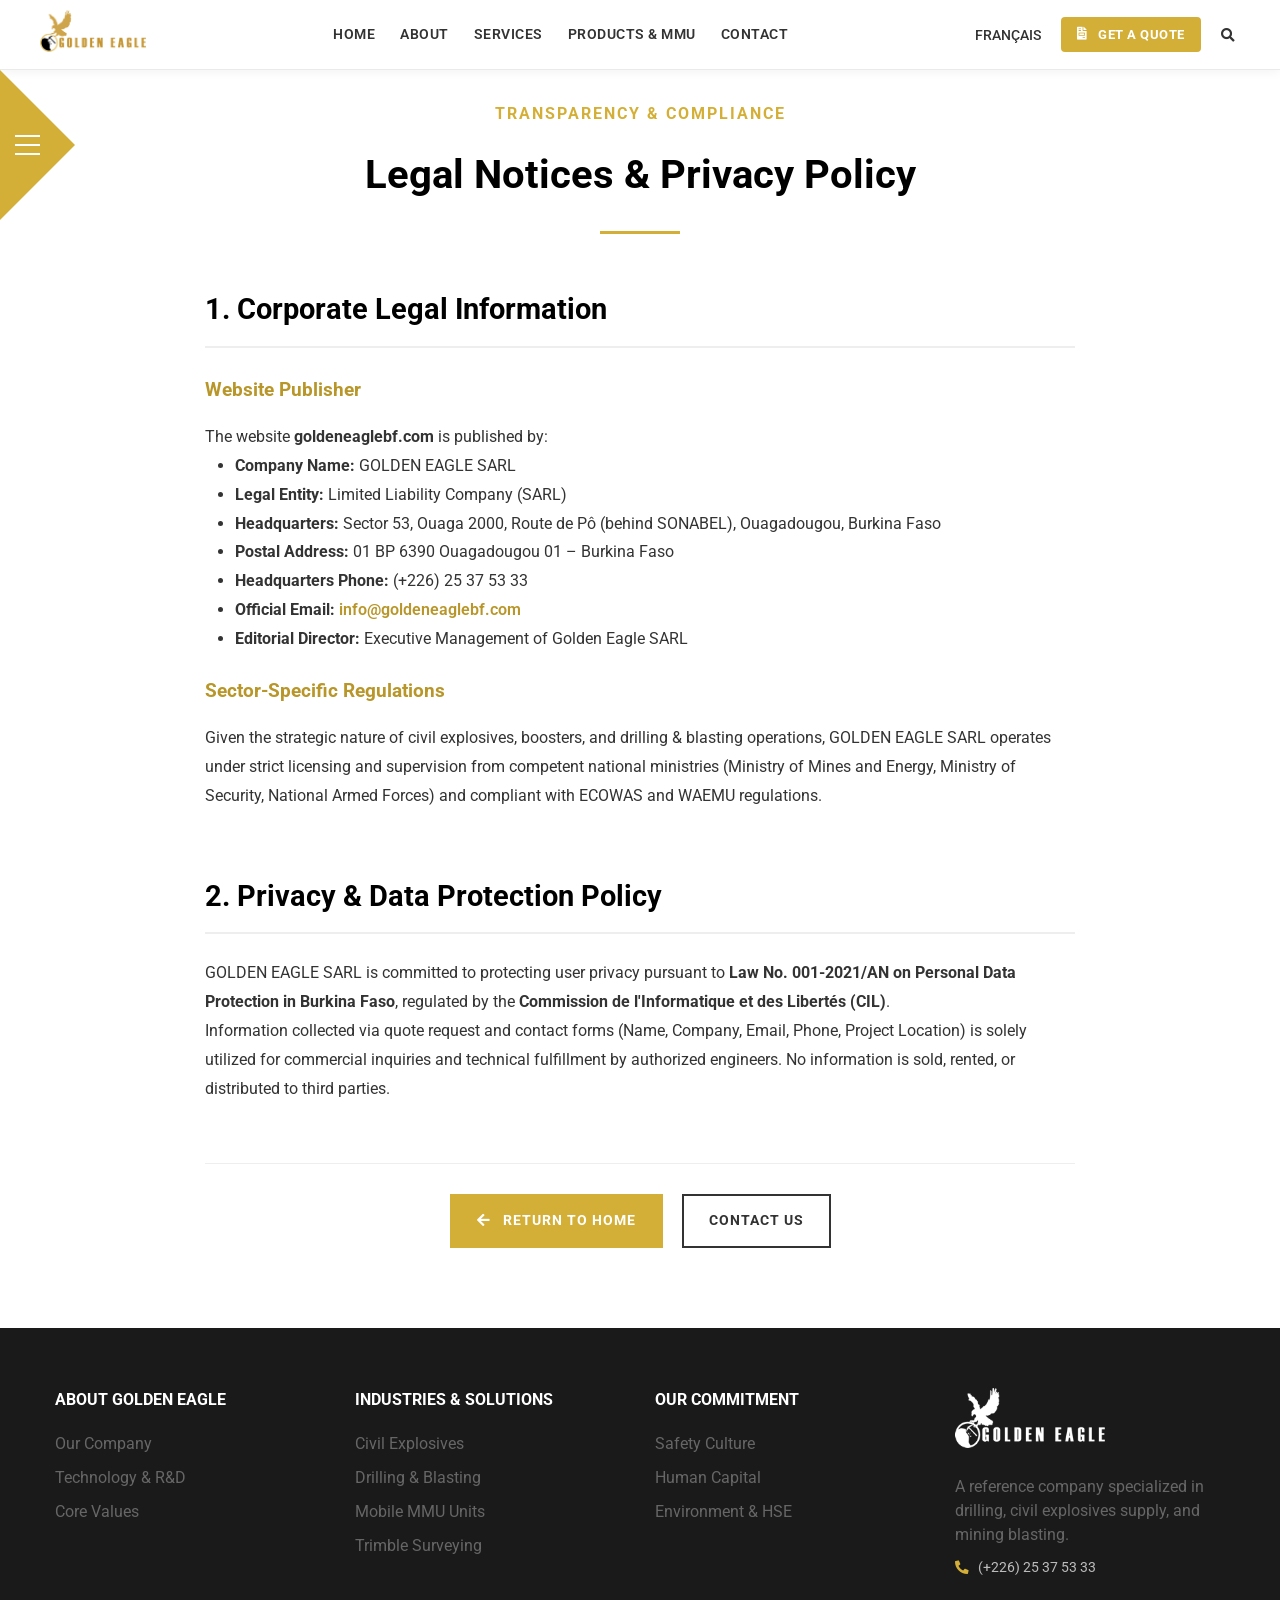
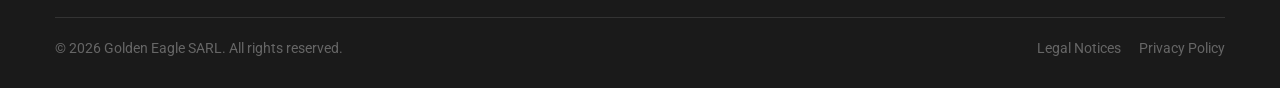
<file: en/legal.html>
<!DOCTYPE html>
<html lang="en">
<head>
    <meta charset="UTF-8">
    <meta name="viewport" content="width=device-width, initial-scale=1, shrink-to-fit=no">
    <title>Legal Notices & Privacy Policy | Golden Eagle SARL</title>
    <meta name="description" content="Legal information, corporate identity, privacy policy, and compliance of Golden Eagle SARL, Burkina Faso.">
    <!-- Font Awesome -->
    <link rel="stylesheet" href="https://cdnjs.cloudflare.com/ajax/libs/font-awesome/5.15.3/css/all.min.css">
    <link rel="stylesheet" href="../styles.css">
    <link rel="icon" type="image/png" href="../assets/golden-eagle-logo.png">
</head>
<body>

    <!-- MAXAM Left Nav Switch (Triangle) -->
    <div class="nav-sidebar">
        <div class="nav-switch" id="nav-switch" title="Navigation Menu">
            <div class="nav-switch-inner">
                <span class="nav-switch-line"></span>
                <span class="nav-switch-line"></span>
                <span class="nav-switch-line"></span>
            </div>
        </div>
    </div>

    <!-- The actual menu (hidden by default) -->
    <nav class="nav-menu" id="nav-menu">
        <div class="nav-menu-top">
            <a href="index.html" class="logo-white"><img src="../assets/web_829_logo_logo.png" alt="Golden Eagle"></a>
            <ul class="top-search-white">
                <li><a href="../legal.html">FRANÇAIS</a></li>
                <li><a href="contact.html"><i class="fas fa-globe"></i> CONTACT</a></li>
                <li><a href="products.html"><i class="fas fa-search"></i> PRODUCTS</a></li>
            </ul>
        </div>
        <div class="nav-menu-links">
            <div class="nav-box">
                <h4>ABOUT GOLDEN EAGLE</h4>
                <ul>
                    <li><a href="about.html">Our Company</a></li>
                    <li><a href="about.html#values">Core Pillars & Values</a></li>
                    <li><a href="about.html#team">Organization & Fleet</a></li>
                </ul>
            </div>
            <div class="nav-box">
                <h4>INDUSTRIES & SOLUTIONS</h4>
                <ul>
                    <li><a href="services.html">Drilling & Blasting</a></li>
                    <li><a href="products.html">Civil Explosives</a></li>
                    <li><a href="services.html#mmu">Mobile MMU Units</a></li>
                    <li><a href="services.html#topo">Trimble Surveying</a></li>
                    <li><a href="services.html#hse">Risk Assessment & HSE</a></li>
                </ul>
            </div>
            <div class="nav-box">
                <h4>OUR COMMITMENT</h4>
                <ul>
                    <li><a href="about.html#safety">Safety Culture</a></li>
                    <li><a href="about.html#people">Human Capital</a></li>
                    <li><a href="about.html#ethics">Ethics & Compliance</a></li>
                    <li><a href="about.html#environment">Environment</a></li>
                </ul>
            </div>
            <div class="nav-box">
                <h4>QUOTES & CONTACT</h4>
                <ul>
                    <li><a href="products.html">Explosives Catalog</a></li>
                    <li><a href="contact.html?type=devis">Request a Quote</a></li>
                    <li><a href="contact.html">Blaster Support</a></li>
                    <li><a href="mailto:info@goldeneaglebf.com"><i class="fas fa-envelope"></i> Email Support</a></li>
                </ul>
            </div>
        </div>
    </nav>

    <!-- Header -->
    <header class="header bg-white shadow-sm">
        <div class="top-page">
            <a href="index.html" class="logo-color"><img src="../assets/web_829_logo_logo.png" alt="Golden Eagle"></a>
            
            <!-- Primary Navigation Bar (Desktop) -->
            <nav class="header-nav">
                <a href="index.html">Home</a>
                <a href="about.html">About</a>
                <a href="services.html">Services</a>
                <a href="products.html">Products & MMU</a>
                <a href="contact.html">Contact</a>
            </nav>

            <ul class="top-search-color">
                <li><a href="../legal.html" class="nav-lang-link">FRANÇAIS</a></li>
                <li><a href="contact.html?type=devis" class="btn-header-quote"><i class="fas fa-file-invoice"></i> GET A QUOTE</a></li>
                <li><a href="products.html" class="nav-lang-link" title="Search products"><i class="fas fa-search"></i></a></li>
            </ul>
        </div>
    </header>

    <main class="main legal-main">
        <div class="container legal-content-wrap">
            
            <div class="legal-header-center">
                <span class="legal-tagline">Transparency & Compliance</span>
                <h1 class="legal-title">Legal Notices & Privacy Policy</h1>
                <div class="legal-gold-divider"></div>
            </div>

            <!-- Section 1 : Legal Information -->
            <section id="mentions" class="legal-section">
                <h2 class="legal-section-h2">
                    1. Corporate Legal Information
                </h2>
                
                <h3 class="legal-section-h3">Website Publisher</h3>
                <p>The website <strong>goldeneaglebf.com</strong> is published by:</p>
                <ul class="legal-list">
                    <li><strong>Company Name:</strong> GOLDEN EAGLE SARL</li>
                    <li><strong>Legal Entity:</strong> Limited Liability Company (SARL)</li>
                    <li><strong>Headquarters:</strong> Sector 53, Ouaga 2000, Route de Pô (behind SONABEL), Ouagadougou, Burkina Faso</li>
                    <li><strong>Postal Address:</strong> 01 BP 6390 Ouagadougou 01 – Burkina Faso</li>
                    <li><strong>Headquarters Phone:</strong> (+226) 25 37 53 33</li>
                    <li><strong>Official Email:</strong> <a href="mailto:info@goldeneaglebf.com" class="legal-mail-link">info@goldeneaglebf.com</a></li>
                    <li><strong>Editorial Director:</strong> Executive Management of Golden Eagle SARL</li>
                </ul>

                <h3 class="legal-section-h3">Sector-Specific Regulations</h3>
                <p>
                    Given the strategic nature of civil explosives, boosters, and drilling & blasting operations, GOLDEN EAGLE SARL operates under strict licensing and supervision from competent national ministries (Ministry of Mines and Energy, Ministry of Security, National Armed Forces) and compliant with ECOWAS and WAEMU regulations.
                </p>
            </section>

            <!-- Section 2 : Privacy & Data Protection -->
            <section id="confidentialite" class="legal-section">
                <h2 class="legal-section-h2">
                    2. Privacy & Data Protection Policy
                </h2>
                <p>
                    GOLDEN EAGLE SARL is committed to protecting user privacy pursuant to <strong>Law No. 001-2021/AN on Personal Data Protection in Burkina Faso</strong>, regulated by the <strong>Commission de l'Informatique et des Libertés (CIL)</strong>.
                </p>
                <p>
                    Information collected via quote request and contact forms (Name, Company, Email, Phone, Project Location) is solely utilized for commercial inquiries and technical fulfillment by authorized engineers. No information is sold, rented, or distributed to third parties.
                </p>
            </section>

            <div class="legal-nav-footer">
                <a href="index.html" class="btn btn-gold"><i class="fas fa-arrow-left btn-icon-back"></i> Return to Home</a>
                <a href="contact.html" class="btn btn-outline-dark btn-legal-contact">Contact Us</a>
            </div>

        </div>
    </main>

    <footer class="footer">
        <div class="container">
            <div class="footer-grid">
                <div>
                    <h4>ABOUT GOLDEN EAGLE</h4>
                    <ul>
                        <li><a href="about.html">Our Company</a></li>
                        <li><a href="services.html">Technology & R&D</a></li>
                        <li><a href="about.html#values">Core Values</a></li>
                    </ul>
                </div>
                <div>
                    <h4>INDUSTRIES & SOLUTIONS</h4>
                    <ul>
                        <li><a href="products.html">Civil Explosives</a></li>
                        <li><a href="services.html">Drilling & Blasting</a></li>
                        <li><a href="services.html#mmu">Mobile MMU Units</a></li>
                        <li><a href="services.html#topo">Trimble Surveying</a></li>
                    </ul>
                </div>
                <div>
                    <h4>OUR COMMITMENT</h4>
                    <ul>
                        <li><a href="about.html#safety">Safety Culture</a></li>
                        <li><a href="about.html#people">Human Capital</a></li>
                        <li><a href="about.html#environment">Environment & HSE</a></li>
                    </ul>
                </div>
                <div>
                    <img src="../assets/web_829_logo_logo.png" alt="Golden Eagle" class="footer-logo-img">
                    <p>A reference company specialized in drilling, civil explosives supply, and mining blasting.</p>
                    <p class="footer-contact-info">
                        <i class="fas fa-phone-alt footer-icon"></i> (+226) 25 37 53 33
                    </p>
                </div>
            </div>
            <div class="footer-bottom">
                <div>&copy; 2026 Golden Eagle SARL. All rights reserved.</div>
                <div>
                    <a href="legal.html#mentions" class="footer-link">Legal Notices</a>
                    <a href="legal.html#confidentialite" class="footer-link">Privacy Policy</a>
                </div>
            </div>
        </div>
    </footer>

    <script src="../script.js"></script>
</body>
</html>
</file>
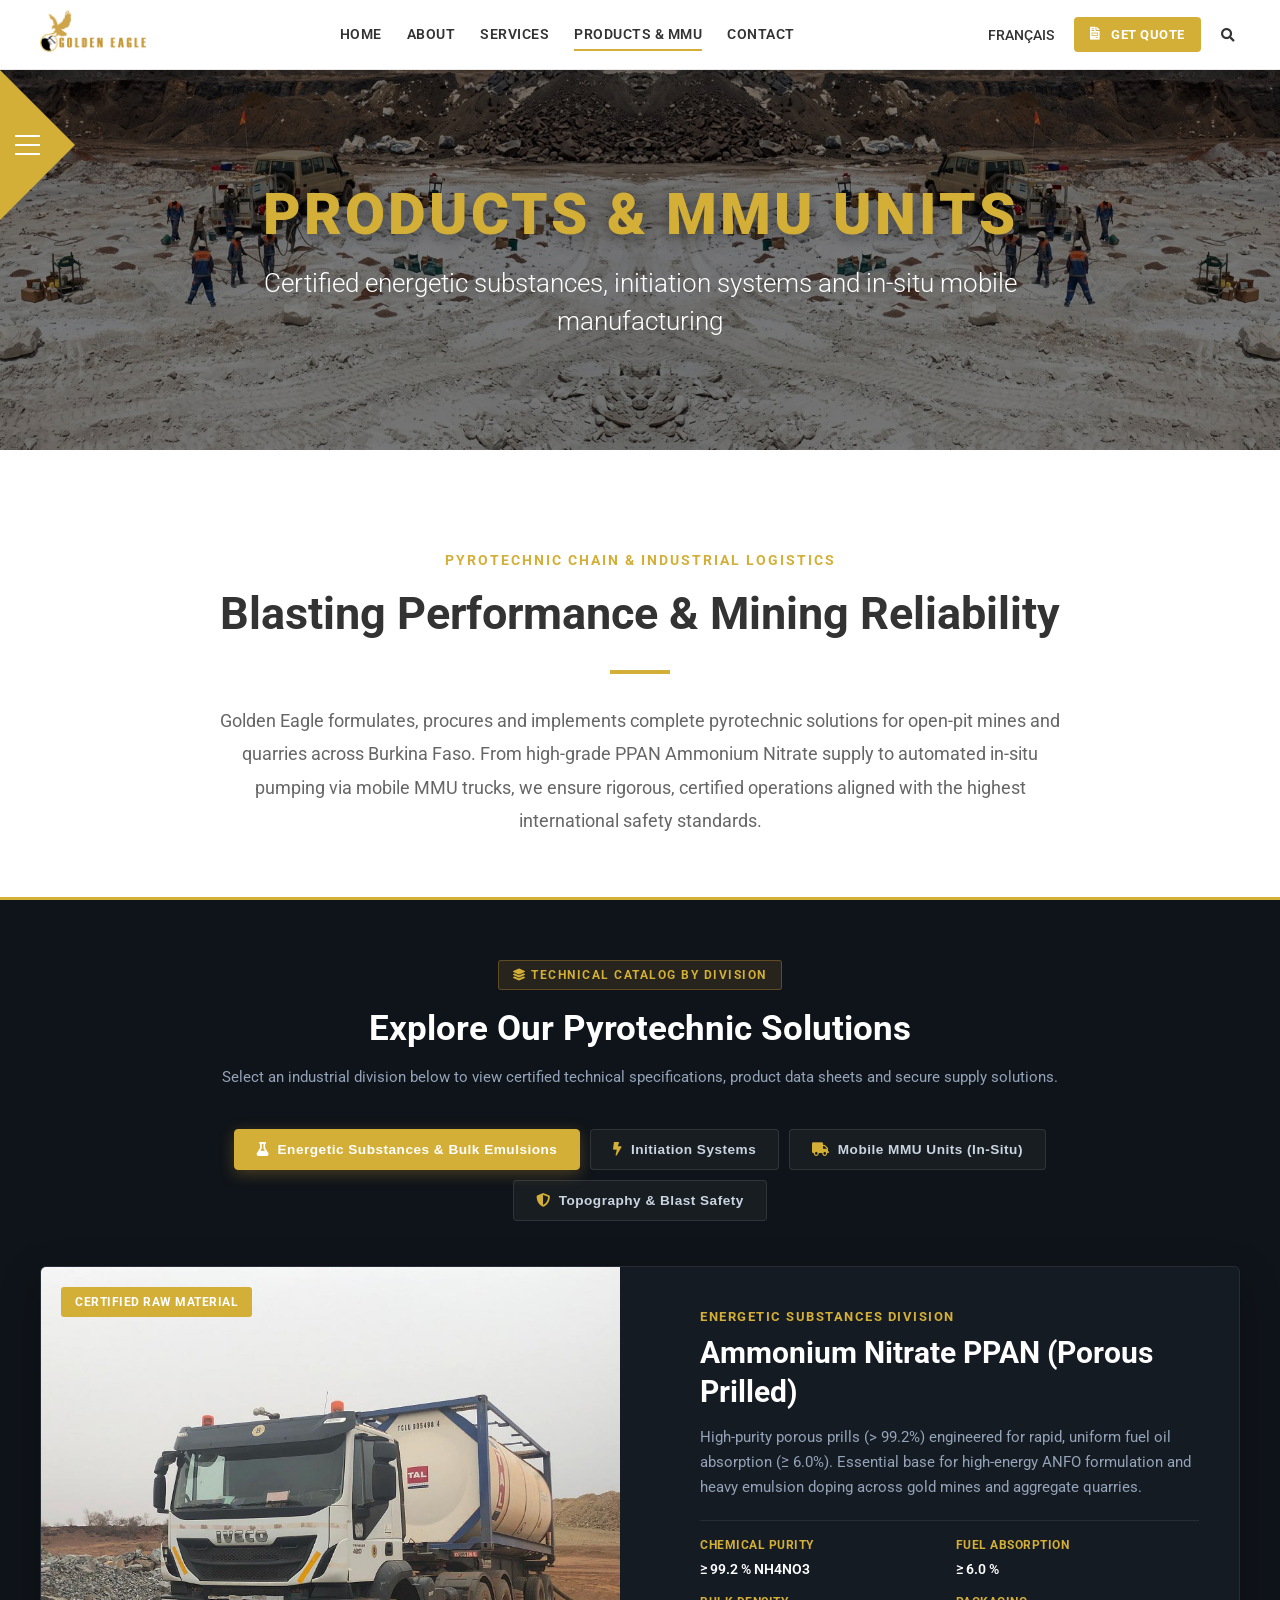
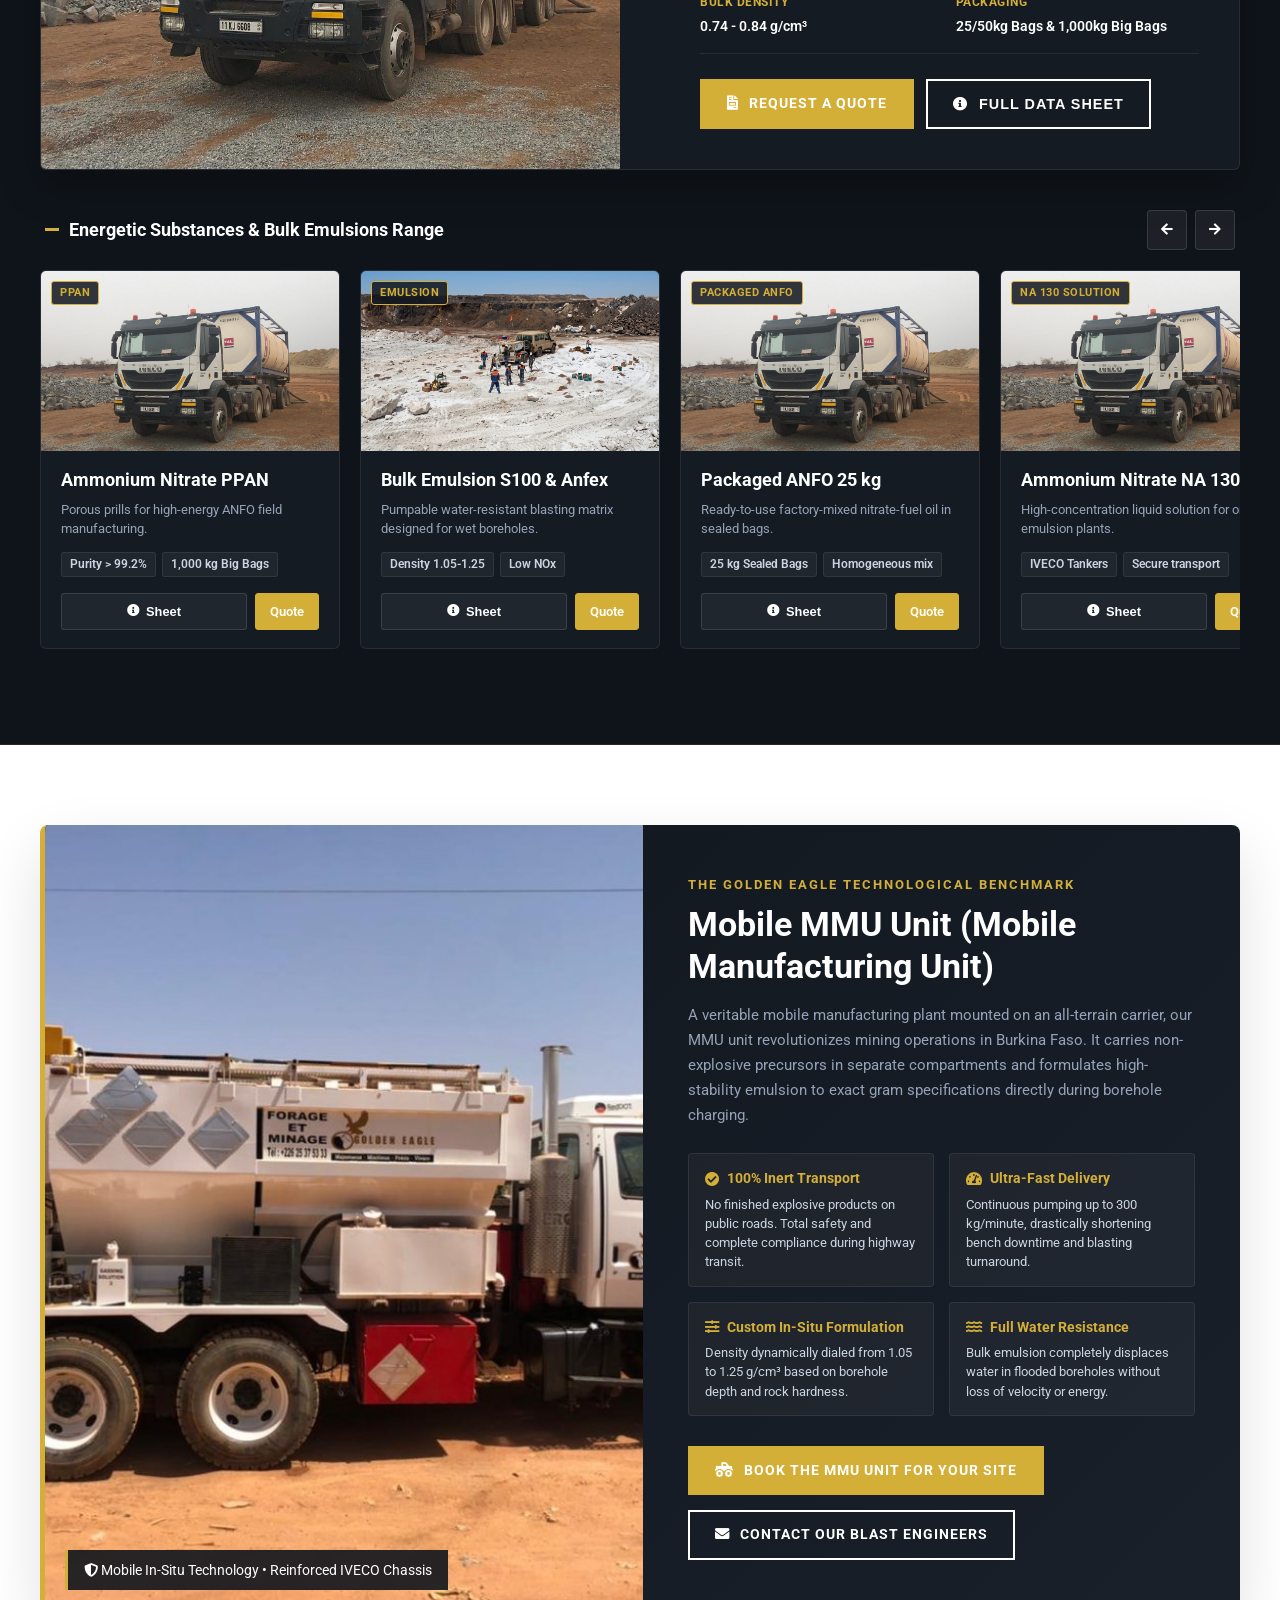
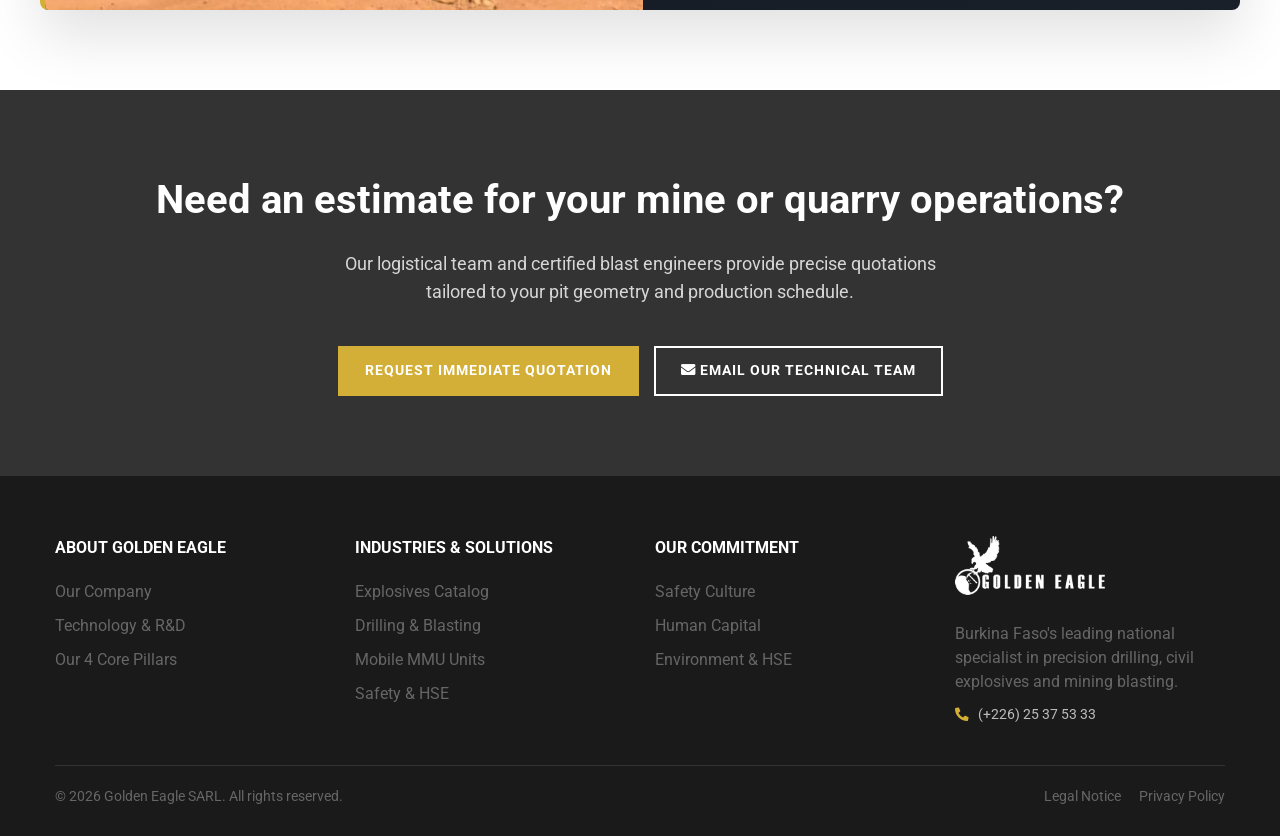
<file: en/products.html>
<!DOCTYPE html>
<html lang="en">
<head>
    <meta charset="UTF-8">
    <meta name="viewport" content="width=device-width, initial-scale=1, shrink-to-fit=no">
    <title>Products & MMU Units | Civil Explosives & In-Situ Manufacturing - Golden Eagle</title>
    <meta name="description" content="Official catalog of civil explosives, PPAN Ammonium Nitrate, Pentolite Boosters, Electronic Detonators and Mobile MMU Units by Golden Eagle SARL in Burkina Faso.">
    <!-- Font Awesome -->
    <link rel="stylesheet" href="https://cdnjs.cloudflare.com/ajax/libs/font-awesome/5.15.3/css/all.min.css">
    
    <!-- MAXAM Style Replica CSS -->
    <link rel="stylesheet" href="../styles.css">
    <link rel="icon" type="image/png" href="../assets/golden-eagle-logo.png">
    <link href="https://unpkg.com/aos@2.3.1/dist/aos.css" rel="stylesheet">
</head>
<body>

    <!-- MAXAM Left Nav Switch (Triangle) -->
    <div class="nav-sidebar">
        <div class="nav-switch" id="nav-switch" title="Navigation menu">
            <div class="nav-switch-inner">
                <span class="nav-switch-line"></span>
                <span class="nav-switch-line"></span>
                <span class="nav-switch-line"></span>
            </div>
        </div>
    </div>

    <!-- The actual menu (hidden by default) -->
    <nav class="nav-menu" id="nav-menu">
        <div class="nav-menu-top">
            <a href="index.html" class="logo-white"><img src="../assets/web_829_logo_logo.png" alt="Golden Eagle"></a>
            <ul class="top-search-white">
                <li><a href="../products.html">FRANÇAIS</a></li>
                <li><a href="contact.html"><i class="fas fa-globe"></i> CONTACT</a></li>
                <li><a href="products.html"><i class="fas fa-search"></i> PRODUCTS</a></li>
            </ul>
        </div>
        <div class="nav-menu-links">
            <div class="nav-box">
                <h4>ABOUT GOLDEN EAGLE</h4>
                <ul>
                    <li><a href="about.html">Our Company</a></li>
                    <li><a href="about.html#values">Our 4 Core Pillars</a></li>
                    <li><a href="about.html#team">Resources & Structure</a></li>
                </ul>
            </div>
            <div class="nav-box">
                <h4>INDUSTRIES & SOLUTIONS</h4>
                <ul>
                    <li><a href="#showcase">Product Showcase</a></li>
                    <li><a href="#mmu-focus">Mobile MMU Unit</a></li>
                    <li><a href="services.html">Drilling & Blasting</a></li>
                    <li><a href="about.html#safety">HSE Safety Standards</a></li>
                </ul>
            </div>
            <div class="nav-box">
                <h4>OUR COMMITMENT</h4>
                <ul>
                    <li><a href="about.html#safety">Safety Culture</a></li>
                    <li><a href="about.html#people">Human Capital</a></li>
                    <li><a href="about.html#environment">Environmental Protection</a></li>
                </ul>
            </div>
            <div class="nav-box">
                <h4>QUOTES & CONTACT</h4>
                <ul>
                    <li><a href="products.html">Explosives Catalog</a></li>
                    <li><a href="contact.html?type=devis">Request a Quote</a></li>
                    <li><a href="contact.html">24/7 Technical Support</a></li>
                    <li><a href="mailto:info@goldeneaglebf.com"><i class="fas fa-envelope"></i> Email Inquiries</a></li>
                </ul>
            </div>
        </div>
    </nav>

    <!-- Header -->
    <header class="header bg-white shadow-sm">
        <div class="top-page">
            <a href="index.html" class="logo-color"><img src="../assets/web_829_logo_logo.png" alt="Golden Eagle"></a>
            
            <!-- Primary Navigation Bar (Desktop) -->
            <nav class="header-nav">
                <a href="index.html">Home</a>
                <a href="about.html">About</a>
                <a href="services.html">Services</a>
                <a href="products.html" class="active">Products & MMU</a>
                <a href="contact.html">Contact</a>
            </nav>

            <ul class="top-search-color">
                <li><a href="../products.html" class="nav-lang-link">FRANÇAIS</a></li>
                <li><a href="contact.html?type=devis" class="btn-header-quote"><i class="fas fa-file-invoice"></i> GET QUOTE</a></li>
                <li><a href="products.html" class="nav-lang-link" title="Search products"><i class="fas fa-search"></i></a></li>
            </ul>
        </div>
    </header>

    <main class="main">
        <!-- Hero Inner -->
        <section class="head-top hero-inner">
            <div class="video-background">
                <img src="../assets/pano_360_quarry.jpg" class="hero-inner-bg" alt="Golden Eagle Products and MMU Units" title="Golden Eagle Products and MMU Units">
                <div class="hero-overlay"></div>
            </div>
            <div class="head-top-content">
                <h1 class="hero-tagline hero-tagline-xl">PRODUCTS & MMU UNITS</h1>
                <h2>Certified energetic substances, initiation systems and in-situ mobile manufacturing</h2>
            </div>
        </section>

        <!-- Intro -->
        <section class="page-intro" data-aos="fade-up">
            <span class="page-intro-category">PYROTECHNIC CHAIN & INDUSTRIAL LOGISTICS</span>
            <h2>Blasting Performance & Mining Reliability</h2>
            <div class="gold-line"></div>
            <p>
                Golden Eagle formulates, procures and implements complete pyrotechnic solutions for open-pit mines and quarries across Burkina Faso. From high-grade PPAN Ammonium Nitrate supply to automated in-situ pumping via mobile MMU trucks, we ensure rigorous, certified operations aligned with the highest international safety standards.
            </p>
        </section>

        <!-- SECTION 1: SOBER INDUSTRIAL SHOWCASE BY TECHNICAL DIVISION -->
        <section class="products-showcase-section" id="showcase">
            <div class="showcase-header-wrap" data-aos="fade-up">
                <span class="showcase-badge"><i class="fas fa-layer-group"></i> TECHNICAL CATALOG BY DIVISION</span>
                <h2 class="showcase-title">Explore Our Pyrotechnic Solutions</h2>
                <p class="showcase-subtitle">
                    Select an industrial division below to view certified technical specifications, product data sheets and secure supply solutions.
                </p>
            </div>

            <!-- Division Selection Tabs -->
            <div class="showcase-tabs-nav" role="tablist" aria-label="Product divisions">
                <button type="button" class="showcase-tab-btn active" data-target="panel-substances" role="tab" aria-selected="true">
                    <i class="fas fa-flask"></i> Energetic Substances & Bulk Emulsions
                </button>
                <button type="button" class="showcase-tab-btn" data-target="panel-amorcage" role="tab" aria-selected="false">
                    <i class="fas fa-bolt"></i> Initiation Systems
                </button>
                <button type="button" class="showcase-tab-btn" data-target="panel-mmu" role="tab" aria-selected="false">
                    <i class="fas fa-truck"></i> Mobile MMU Units (In-Situ)
                </button>
                <button type="button" class="showcase-tab-btn" data-target="panel-securite" role="tab" aria-selected="false">
                    <i class="fas fa-shield-alt"></i> Topography & Blast Safety
                </button>
            </div>

            <!-- PANEL 1: SUBSTANCES & BULK EMULSIONS -->
            <div class="showcase-panel active" id="panel-substances">
                <!-- Featured Block -->
                <div class="showcase-featured-block">
                    <div class="featured-media-slot">
                        <img src="../assets/citerne.jpg" alt="PPAN Porous Prilled Ammonium Nitrate in bulk">
                        <span class="featured-badge-float">CERTIFIED RAW MATERIAL</span>
                    </div>
                    <div class="featured-details-slot">
                        <span class="featured-eyebrow">ENERGETIC SUBSTANCES DIVISION</span>
                        <h3 class="featured-title">Ammonium Nitrate PPAN (Porous Prilled)</h3>
                        <p class="featured-desc">
                            High-purity porous prills (&gt; 99.2%) engineered for rapid, uniform fuel oil absorption (&ge; 6.0%). Essential base for high-energy ANFO formulation and heavy emulsion doping across gold mines and aggregate quarries.
                        </p>
                        <div class="featured-specs-grid">
                            <div class="featured-spec-item">
                                <strong>Chemical Purity</strong>
                                <span>&ge; 99.2 % NH4NO3</span>
                            </div>
                            <div class="featured-spec-item">
                                <strong>Fuel Absorption</strong>
                                <span>&ge; 6.0 %</span>
                            </div>
                            <div class="featured-spec-item">
                                <strong>Bulk Density</strong>
                                <span>0.74 - 0.84 g/cm³</span>
                            </div>
                            <div class="featured-spec-item">
                                <strong>Packaging</strong>
                                <span>25/50kg Bags & 1,000kg Big Bags</span>
                            </div>
                        </div>
                        <div class="featured-actions">
                            <a href="contact.html?prod=ppan" class="btn btn-gold">
                                <i class="fas fa-file-invoice btn-icon-mr"></i> Request a Quote
                            </a>
                            <button type="button" class="btn btn-outline-white btn-open-product-modal" data-product="ppan">
                                <i class="fas fa-info-circle btn-icon-mr"></i> Full Data Sheet
                            </button>
                        </div>
                    </div>
                </div>

                <!-- Manual Slider for Substances -->
                <div class="slider-controls-bar">
                    <h4 class="slider-heading">Energetic Substances & Bulk Emulsions Range</h4>
                    <div class="slider-nav-btns">
                        <button type="button" class="slider-arrow-btn" data-dir="prev" data-track="track-substances" aria-label="Previous products">
                            <i class="fas fa-arrow-left"></i>
                        </button>
                        <button type="button" class="slider-arrow-btn" data-dir="next" data-track="track-substances" aria-label="Next products">
                            <i class="fas fa-arrow-right"></i>
                        </button>
                    </div>
                </div>

                <div class="manual-products-track" id="track-substances">
                    <!-- PPAN Card -->
                    <div class="manual-product-card">
                        <div class="manual-card-img">
                            <span class="manual-card-badge">PPAN</span>
                            <img src="../assets/citerne.jpg" alt="PPAN Ammonium Nitrate">
                        </div>
                        <div class="manual-card-body">
                            <h4 class="manual-card-title">Ammonium Nitrate PPAN</h4>
                            <p class="manual-card-desc">Porous prills for high-energy ANFO field manufacturing.</p>
                            <div class="manual-card-chips">
                                <span class="manual-chip">Purity &gt; 99.2%</span>
                                <span class="manual-chip">1,000 kg Big Bags</span>
                            </div>
                            <div class="manual-card-actions">
                                <button type="button" class="manual-btn-detail btn-open-product-modal" data-product="ppan">
                                    <i class="fas fa-info-circle"></i> Sheet
                                </button>
                                <a href="contact.html?prod=ppan" class="manual-btn-quote">Quote</a>
                            </div>
                        </div>
                    </div>

                    <!-- Emulsion S100 Card -->
                    <div class="manual-product-card">
                        <div class="manual-card-img">
                            <span class="manual-card-badge">EMULSION</span>
                            <img src="../assets/qui sommes nous bande.jpg" alt="Bulk Emulsion S100">
                        </div>
                        <div class="manual-card-body">
                            <h4 class="manual-card-title">Bulk Emulsion S100 & Anfex</h4>
                            <p class="manual-card-desc">Pumpable water-resistant blasting matrix designed for wet boreholes.</p>
                            <div class="manual-card-chips">
                                <span class="manual-chip">Density 1.05-1.25</span>
                                <span class="manual-chip">Low NOx</span>
                            </div>
                            <div class="manual-card-actions">
                                <button type="button" class="manual-btn-detail btn-open-product-modal" data-product="emulsion">
                                    <i class="fas fa-info-circle"></i> Sheet
                                </button>
                                <a href="contact.html?prod=emulsion" class="manual-btn-quote">Quote</a>
                            </div>
                        </div>
                    </div>

                    <!-- ANFO Bags Card -->
                    <div class="manual-product-card">
                        <div class="manual-card-img">
                            <span class="manual-card-badge">PACKAGED ANFO</span>
                            <img src="../assets/citerne.jpg" alt="Packaged ANFO Golden Eagle">
                        </div>
                        <div class="manual-card-body">
                            <h4 class="manual-card-title">Packaged ANFO 25 kg</h4>
                            <p class="manual-card-desc">Ready-to-use factory-mixed nitrate-fuel oil in sealed bags.</p>
                            <div class="manual-card-chips">
                                <span class="manual-chip">25 kg Sealed Bags</span>
                                <span class="manual-chip">Homogeneous mix</span>
                            </div>
                            <div class="manual-card-actions">
                                <button type="button" class="manual-btn-detail btn-open-product-modal" data-product="ppan">
                                    <i class="fas fa-info-circle"></i> Sheet
                                </button>
                                <a href="contact.html?prod=ppan" class="manual-btn-quote">Quote</a>
                            </div>
                        </div>
                    </div>

                    <!-- Nitrate NA 130 Card -->
                    <div class="manual-product-card">
                        <div class="manual-card-img">
                            <span class="manual-card-badge">NA 130 SOLUTION</span>
                            <img src="../assets/citerne.jpg" alt="Ammonium Nitrate NA 130 Solution">
                        </div>
                        <div class="manual-card-body">
                            <h4 class="manual-card-title">Ammonium Nitrate NA 130</h4>
                            <p class="manual-card-desc">High-concentration liquid solution for on-site emulsion plants.</p>
                            <div class="manual-card-chips">
                                <span class="manual-chip">IVECO Tankers</span>
                                <span class="manual-chip">Secure transport</span>
                            </div>
                            <div class="manual-card-actions">
                                <button type="button" class="manual-btn-detail btn-open-product-modal" data-product="ppan">
                                    <i class="fas fa-info-circle"></i> Sheet
                                </button>
                                <a href="contact.html?prod=ppan" class="manual-btn-quote">Quote</a>
                            </div>
                        </div>
                    </div>
                </div>
            </div>

            <!-- PANEL 2: INITIATION SYSTEMS & DETONATION -->
            <div class="showcase-panel" id="panel-amorcage"><span id="boosters"></span><span>
                <!-- Featured Block -->
                <div class="showcase-featured-block">
                    <div class="featured-media-slot">
                        <img src="../assets/IMG-20260909-WA0019.jpg" alt="Pentolite and Magnum Boosters">
                        <span class="featured-badge-float">HIGH VELOCITY OF DETONATION</span>
                    </div>
                    <div class="featured-details-slot">
                        <span class="featured-eyebrow">INITIATION SYSTEMS DIVISION</span>
                        <h3 class="featured-title">Pentolite Boosters & Magnum Boosters</h3>
                        <p class="featured-desc">
                            High-density cast boosters delivering a detonation velocity exceeding 7,500 m/s. Engineered for instantaneous, high-energy initiation of bulk emulsion and ANFO columns in deep blast holes.
                        </p>
                        <div class="featured-specs-grid">
                            <div class="featured-spec-item">
                                <strong>Detonation Velocity (VOD)</strong>
                                <span>&gt; 7,500 m/s</span>
                            </div>
                            <div class="featured-spec-item">
                                <strong>Available Weights</strong>
                                <span>150g, 400g, 500g, 900g</span>
                            </div>
                            <div class="featured-spec-item">
                                <strong>Hydrostatic Resistance</strong>
                                <span>&gt; 7 days under 5 bars</span>
                            </div>
                            <div class="featured-spec-item">
                                <strong>Compatibility</strong>
                                <span>Electric, Electronic, Detonating Cord</span>
                            </div>
                        </div>
                        <div class="featured-actions">
                            <a href="contact.html?prod=boosters" class="btn btn-gold">
                                <i class="fas fa-file-invoice btn-icon-mr"></i> Request a Quote
                            </a>
                            <button type="button" class="btn btn-outline-white btn-open-product-modal" data-product="boosters">
                                <i class="fas fa-info-circle btn-icon-mr"></i> Full Data Sheet
                            </button>
                        </div>
                    </div>
                </div>

                <!-- Manual Slider Initiation -->
                <div class="slider-controls-bar">
                    <h4 class="slider-heading">Initiation & Detonation Product Range</h4>
                    <div class="slider-nav-btns">
                        <button type="button" class="slider-arrow-btn" data-dir="prev" data-track="track-amorcage" aria-label="Previous products">
                            <i class="fas fa-arrow-left"></i>
                        </button>
                        <button type="button" class="slider-arrow-btn" data-dir="next" data-track="track-amorcage" aria-label="Next products">
                            <i class="fas fa-arrow-right"></i>
                        </button>
                    </div>
                </div>

                <div class="manual-products-track" id="track-amorcage">
                    <!-- Boosters Card -->
                    <div class="manual-product-card">
                        <div class="manual-card-img">
                            <span class="manual-card-badge">PENTOLITE</span>
                            <img src="../assets/IMG-20260909-WA0019.jpg" alt="Pentolite Boosters">
                        </div>
                        <div class="manual-card-body">
                            <h4 class="manual-card-title">Boosters & Magnum Boosters</h4>
                            <p class="manual-card-desc">High-density booster charges for reliable downhole initiation.</p>
                            <div class="manual-card-chips">
                                <span class="manual-chip">VOD &gt; 7,500 m/s</span>
                                <span class="manual-chip">150g to 900g</span>
                            </div>
                            <div class="manual-card-actions">
                                <button type="button" class="manual-btn-detail btn-open-product-modal" data-product="boosters">
                                    <i class="fas fa-info-circle"></i> Sheet
                                </button>
                                <a href="contact.html?prod=boosters" class="manual-btn-quote">Quote</a>
                            </div>
                        </div>
                    </div>

                    <!-- Electronic Detonators -->
                    <div class="manual-product-card">
                        <div class="manual-card-img">
                            <span class="manual-card-badge">DIGITAL</span>
                            <img src="../assets/IMG-20260909-WA0019.jpg" alt="Electronic Detonators">
                        </div>
                        <div class="manual-card-body">
                            <h4 class="manual-card-title">Electronic Detonators</h4>
                            <p class="manual-card-desc">Millisecond precision for vibration control and optimized rock fragmentation.</p>
                            <div class="manual-card-chips">
                                <span class="manual-chip">1 ms Precision</span>
                                <span class="manual-chip">2-way system check</span>
                            </div>
                            <div class="manual-card-actions">
                                <button type="button" class="manual-btn-detail btn-open-product-modal" data-product="detonateurs">
                                    <i class="fas fa-info-circle"></i> Sheet
                                </button>
                                <a href="contact.html?prod=detonateurs" class="manual-btn-quote">Quote</a>
                            </div>
                        </div>
                    </div>

                    <!-- Electric IED Detonators -->
                    <div class="manual-product-card">
                        <div class="manual-card-img">
                            <span class="manual-card-badge">INSTANT</span>
                            <img src="../assets/IMG-20260909-WA0019.jpg" alt="Instant Electric Detonators">
                        </div>
                        <div class="manual-card-body">
                            <h4 class="manual-card-title">IED Electric Detonators</h4>
                            <p class="manual-card-desc">Dependable instantaneous detonators with antistatic wiring protection.</p>
                            <div class="manual-card-chips">
                                <span class="manual-chip">Reaction &lt; 2ms</span>
                                <span class="manual-chip">Reinforced leads</span>
                            </div>
                            <div class="manual-card-actions">
                                <button type="button" class="manual-btn-detail btn-open-product-modal" data-product="ied">
                                    <i class="fas fa-info-circle"></i> Sheet
                                </button>
                                <a href="contact.html?prod=ied" class="manual-btn-quote">Quote</a>
                            </div>
                        </div>
                    </div>

                    <!-- Detonating Cords -->
                    <div class="manual-product-card">
                        <div class="manual-card-img">
                            <span class="manual-card-badge">TRUNLINE</span>
                            <img src="../assets/IMG-20260909-WA0019.jpg" alt="Detonating Cords">
                        </div>
                        <div class="manual-card-body">
                            <h4 class="manual-card-title">Detonating Cords & Splitex</h4>
                            <p class="manual-card-desc">PETN-core detonation transmission lines and surface relays.</p>
                            <div class="manual-card-chips">
                                <span class="manual-chip">10 to 40 g/m</span>
                                <span class="manual-chip">Reinforced braiding</span>
                            </div>
                            <div class="manual-card-actions">
                                <button type="button" class="manual-btn-detail btn-open-product-modal" data-product="cordeaux">
                                    <i class="fas fa-info-circle"></i> Sheet
                                </button>
                                <a href="contact.html?prod=cordeaux" class="manual-btn-quote">Quote</a>
                            </div>
                        </div>
                    </div>
                </div>
            </div>

            <!-- PANEL 3: MOBILE MMU UNIT & DRILLING -->
            <div class="showcase-panel" id="panel-mmu"><span id="mmu"></span><span>
                <!-- Featured Block -->
                <div class="showcase-featured-block">
                    <div class="featured-media-slot">
                        <img src="../assets/Camion-de-dynamitage-1024x768.jpeg" alt="MMU Truck on IVECO Chassis">
                        <span class="featured-badge-float">MOBILE IN-SITU TECHNOLOGY</span>
                    </div>
                    <div class="featured-details-slot">
                        <span class="featured-eyebrow">MINING TECHNOLOGICAL FLAGSHIP</span>
                        <h3 class="featured-title">Mobile MMU Unit (Mobile Manufacturing Unit)</h3>
                        <p class="featured-desc">
                            All-terrain mobile manufacturing plant built on heavy-duty IVECO chassis, fitted with automated dosing and pumping systems. It transports 100% non-explosive raw precursors and formulates bulk emulsion directly upon borehole injection.
                        </p>
                        <div class="featured-specs-grid">
                            <div class="featured-spec-item">
                                <strong>Injection Flow Rate</strong>
                                <span>Up to 300 kg/min</span>
                            </div>
                            <div class="featured-spec-item">
                                <strong>Heavy Carrier</strong>
                                <span>IVECO 6x4 / 6x6 Chassis</span>
                            </div>
                            <div class="featured-spec-item">
                                <strong>Sensitization</strong>
                                <span>Only at downhole point</span>
                            </div>
                            <div class="featured-spec-item">
                                <strong>Road Safety</strong>
                                <span>100% Inert in transit</span>
                            </div>
                        </div>
                        <div class="featured-actions">
                            <a href="contact.html?prod=mmu" class="btn btn-gold">
                                <i class="fas fa-truck-monster btn-icon-mr"></i> Book the MMU Unit
                            </a>
                            <button type="button" class="btn btn-outline-white btn-open-product-modal" data-product="mmu">
                                <i class="fas fa-info-circle btn-icon-mr"></i> Full Data Sheet
                            </button>
                        </div>
                    </div>
                </div>

                <!-- Manual Slider MMU & Drilling -->
                <div class="slider-controls-bar">
                    <h4 class="slider-heading">Mobile Fleet & Drilling Equipment Range</h4>
                    <div class="slider-nav-btns">
                        <button type="button" class="slider-arrow-btn" data-dir="prev" data-track="track-mmu" aria-label="Previous products">
                            <i class="fas fa-arrow-left"></i>
                        </button>
                        <button type="button" class="slider-arrow-btn" data-dir="next" data-track="track-mmu" aria-label="Next products">
                            <i class="fas fa-arrow-right"></i>
                        </button>
                    </div>
                </div>

                <div class="manual-products-track" id="track-mmu">
                    <!-- MMU Truck Card -->
                    <div class="manual-product-card">
                        <div class="manual-card-img">
                            <span class="manual-card-badge">MOBILE PLANT</span>
                            <img src="../assets/Camion-de-dynamitage-1024x768.jpeg" alt="IVECO MMU Truck">
                        </div>
                        <div class="manual-card-body">
                            <h4 class="manual-card-title">MMU Truck on IVECO Chassis</h4>
                            <p class="manual-card-desc">Automated mobile unit for bulk emulsion mixing and direct borehole loading.</p>
                            <div class="manual-card-chips">
                                <span class="manual-chip">300 kg/min output</span>
                                <span class="manual-chip">6x4 / 6x6 Heavy chassis</span>
                            </div>
                            <div class="manual-card-actions">
                                <button type="button" class="manual-btn-detail btn-open-product-modal" data-product="mmu">
                                    <i class="fas fa-info-circle"></i> Sheet
                                </button>
                                <a href="contact.html?prod=mmu" class="manual-btn-quote">Quote</a>
                            </div>
                        </div>
                    </div>

                    <!-- Surface Drill Rigs -->
                    <div class="manual-product-card">
                        <div class="manual-card-img">
                            <span class="manual-card-badge">DRILLING</span>
                            <img src="../assets/quarry_hero_natural.jpg" alt="Surface Drill Rigs">
                        </div>
                        <div class="manual-card-body">
                            <h4 class="manual-card-title">Surface Drill Rigs</h4>
                            <p class="manual-card-desc">High-efficiency rotary and percussion drill rigs for mining benches.</p>
                            <div class="manual-card-chips">
                                <span class="manual-chip">DTH Drilling</span>
                                <span class="manual-chip">76 mm to 203 mm</span>
                            </div>
                            <div class="manual-card-actions">
                                <button type="button" class="manual-btn-detail btn-open-product-modal" data-product="foreuses">
                                    <i class="fas fa-info-circle"></i> Sheet
                                </button>
                                <a href="contact.html?prod=foreuses" class="manual-btn-quote">Quote</a>
                            </div>
                        </div>
                    </div>

                    <!-- Drill Bits & Consumables -->
                    <div class="manual-product-card">
                        <div class="manual-card-img">
                            <span class="manual-card-badge">WEAR PARTS</span>
                            <img src="../assets/quarry_hero_natural.jpg" alt="Carbide Drill Bits">
                        </div>
                        <div class="manual-card-body">
                            <h4 class="manual-card-title">Drill Bits & Drill Rods</h4>
                            <p class="manual-card-desc">Tungsten carbide bits and DTH hammers designed for abrasive granite.</p>
                            <div class="manual-card-chips">
                                <span class="manual-chip">Tough alloy steel</span>
                                <span class="manual-chip">High penetration</span>
                            </div>
                            <div class="manual-card-actions">
                                <button type="button" class="manual-btn-detail btn-open-product-modal" data-product="foreuses">
                                    <i class="fas fa-info-circle"></i> Sheet
                                </button>
                                <a href="contact.html?prod=foreuses" class="manual-btn-quote">Quote</a>
                            </div>
                        </div>
                    </div>

                    <!-- Fleet Logistics -->
                    <div class="manual-product-card">
                        <div class="manual-card-img">
                            <span class="manual-card-badge">LOGISTICS</span>
                            <img src="../assets/citerne.jpg" alt="IVECO and Toyota Hino Fleet">
                        </div>
                        <div class="manual-card-body">
                            <h4 class="manual-card-title">IVECO & Hino Logistics Fleet</h4>
                            <p class="manual-card-desc">ADR-compliant escort-secured logistics for chemical and accessory freight.</p>
                            <div class="manual-card-chips">
                                <span class="manual-chip">IVECO Trucks</span>
                                <span class="manual-chip">Toyota Hino</span>
                            </div>
                            <div class="manual-card-actions">
                                <button type="button" class="manual-btn-detail btn-open-product-modal" data-product="mmu">
                                    <i class="fas fa-info-circle"></i> Sheet
                                </button>
                                <a href="contact.html?prod=transport" class="manual-btn-quote">Quote</a>
                            </div>
                        </div>
                    </div>
                </div>
            </div>

            <!-- PANEL 4: TOPOGRAPHY & SAFETY -->
            <div class="showcase-panel" id="panel-securite">
                <!-- Featured Block -->
                <div class="showcase-featured-block">
                    <div class="featured-media-slot">
                        <img src="../assets/topographe-golden.jpg" alt="Trimble Topographic Equipment">
                        <span class="featured-badge-float">HIGH PRECISION GEOMATICS</span>
                    </div>
                    <div class="featured-details-slot">
                        <span class="featured-eyebrow">GEOMATICS & SAFETY DIVISION</span>
                        <h3 class="featured-title">Trimble RTK GPS Stations & Drones</h3>
                        <p class="featured-desc">
                            State-of-the-art Trimble differential topographic equipment for millimetric borehole stakeout, drone photogrammetric bench surveys and certified volume reconciliation.
                        </p>
                        <div class="featured-specs-grid">
                            <div class="featured-spec-item">
                                <strong>Geometric Precision</strong>
                                <span>Centimetric RTK</span>
                            </div>
                            <div class="featured-spec-item">
                                <strong>3D Bench Modeling</strong>
                                <span>DEM & Orthomosaics</span>
                            </div>
                            <div class="featured-spec-item">
                                <strong>Drill Pattern</strong>
                                <span>Engineered burden & spacing</span>
                            </div>
                            <div class="featured-spec-item">
                                <strong>Volume Calculation</strong>
                                <span>Certified pre/post blast surveys</span>
                            </div>
                        </div>
                        <div class="featured-actions">
                            <a href="contact.html?prod=topo" class="btn btn-gold">
                                <i class="fas fa-map-marked-alt btn-icon-mr"></i> Request a Topo Study
                            </a>
                            <button type="button" class="btn btn-outline-white btn-open-product-modal" data-product="trimble">
                                <i class="fas fa-info-circle btn-icon-mr"></i> Full Data Sheet
                            </button>
                        </div>
                    </div>
                </div>

                <!-- Manual Slider Topography & Safety -->
                <div class="slider-controls-bar">
                    <h4 class="slider-heading">Blast Monitoring & Safety Instrumentation</h4>
                    <div class="slider-nav-btns">
                        <button type="button" class="slider-arrow-btn" data-dir="prev" data-track="track-securite" aria-label="Previous products">
                            <i class="fas fa-arrow-left"></i>
                        </button>
                        <button type="button" class="slider-arrow-btn" data-dir="next" data-track="track-securite" aria-label="Next products">
                            <i class="fas fa-arrow-right"></i>
                        </button>
                    </div>
                </div>

                <div class="manual-products-track" id="track-securite">
                    <!-- Trimble -->
                    <div class="manual-product-card">
                        <div class="manual-card-img">
                            <span class="manual-card-badge">TRIMBLE RTK</span>
                            <img src="../assets/topographe-golden.jpg" alt="Trimble GPS Stations">
                        </div>
                        <div class="manual-card-body">
                            <h4 class="manual-card-title">Trimble RTK GPS & Drones</h4>
                            <p class="manual-card-desc">Accurate borehole stakeout and 3D face profilometry before blasting.</p>
                            <div class="manual-card-chips">
                                <span class="manual-chip">RTK Accuracy</span>
                                <span class="manual-chip">Survey Drones</span>
                            </div>
                            <div class="manual-card-actions">
                                <button type="button" class="manual-btn-detail btn-open-product-modal" data-product="trimble">
                                    <i class="fas fa-info-circle"></i> Sheet
                                </button>
                                <a href="contact.html?prod=topo" class="manual-btn-quote">Quote</a>
                            </div>
                        </div>
                    </div>

                    <!-- Sequential Exploders -->
                    <div class="manual-product-card">
                        <div class="manual-card-img">
                            <span class="manual-card-badge">EXPLODERS</span>
                            <img src="../assets/IMG-20260909-WA0017.jpg" alt="Sequential Exploders">
                        </div>
                        <div class="manual-card-body">
                            <h4 class="manual-card-title">Sequential Exploders & Blasting Ohmmeters</h4>
                            <p class="manual-card-desc">High-voltage capacitive exploders and intrinsically safe circuit testers.</p>
                            <div class="manual-card-chips">
                                <span class="manual-chip">1,200 V Voltage</span>
                                <span class="manual-chip">Dual safety interlock</span>
                            </div>
                            <div class="manual-card-actions">
                                <button type="button" class="manual-btn-detail btn-open-product-modal" data-product="exploseurs">
                                    <i class="fas fa-info-circle"></i> Sheet
                                </button>
                                <a href="contact.html?prod=materiel" class="manual-btn-quote">Quote</a>
                            </div>
                        </div>
                    </div>

                    <!-- Blast Sirens -->
                    <div class="manual-product-card">
                        <div class="manual-card-img">
                            <span class="manual-card-badge">PERIMETER ALERT</span>
                            <img src="../assets/IMG-20260909-WA0017.jpg" alt="Blast Warning Sirens">
                        </div>
                        <div class="manual-card-body">
                            <h4 class="manual-card-title">Perimeter Warning & Blast Sirens</h4>
                            <p class="manual-card-desc">High-output acoustic warning systems for pit clearance and safety zone alert.</p>
                            <div class="manual-card-chips">
                                <span class="manual-chip">Range &gt; 2.5 km</span>
                                <span class="manual-chip">Autonomous battery</span>
                            </div>
                            <div class="manual-card-actions">
                                <button type="button" class="manual-btn-detail btn-open-product-modal" data-product="sirenes">
                                    <i class="fas fa-info-circle"></i> Sheet
                                </button>
                                <a href="contact.html?prod=sirenes" class="manual-btn-quote">Quote</a>
                            </div>
                        </div>
                    </div>

                    <!-- Blasters PPE -->
                    <div class="manual-product-card">
                        <div class="manual-card-img">
                            <span class="manual-card-badge">HSE PPE</span>
                            <img src="../assets/formation.jpg" alt="Certified Blasters PPE">
                        </div>
                        <div class="manual-card-body">
                            <h4 class="manual-card-title">Certified Blasters & Crew PPE</h4>
                            <p class="manual-card-desc">Antistatic suits, face shields, safety boots and high-noise ear protection.</p>
                            <div class="manual-card-chips">
                                <span class="manual-chip">EN 1149-5 Standard</span>
                                <span class="manual-chip">Anti-spark rating</span>
                            </div>
                            <div class="manual-card-actions">
                                <button type="button" class="manual-btn-detail btn-open-product-modal" data-product="epi">
                                    <i class="fas fa-info-circle"></i> Sheet
                                </button>
                                <a href="contact.html?prod=epi" class="manual-btn-quote">Quote</a>
                            </div>
                        </div>
                    </div>
                </div>
            </div>
        </section>

        <!-- SECTION 2: MAJOR FOCUS ON MOBILE MMU UNITS -->
        <section class="mmu-spotlight-section" id="mmu-focus" data-aos="fade-up">
            <div class="mmu-spotlight-card">
                <div class="mmu-spotlight-media">
                    <img src="../assets/Camion-de-dynamitage-1024x768.jpeg" alt="Golden Eagle Blasting MMU Truck">
                    <div class="mmu-media-tag">
                        <i class="fas fa-shield-alt"></i> Mobile In-Situ Technology &bull; Reinforced IVECO Chassis
                    </div>
                </div>
                <div class="mmu-spotlight-content">
                    <span class="mmu-eyebrow">THE GOLDEN EAGLE TECHNOLOGICAL BENCHMARK</span>
                    <h2 class="mmu-title">Mobile MMU Unit (Mobile Manufacturing Unit)</h2>
                    <p class="mmu-desc">
                        A veritable mobile manufacturing plant mounted on an all-terrain carrier, our MMU unit revolutionizes mining operations in Burkina Faso. It carries non-explosive precursors in separate compartments and formulates high-stability emulsion to exact gram specifications directly during borehole charging.
                    </p>

                    <div class="mmu-features-grid">
                        <div class="mmu-feature-box">
                            <h4><i class="fas fa-check-circle"></i> 100% Inert Transport</h4>
                            <p>No finished explosive products on public roads. Total safety and complete compliance during highway transit.</p>
                        </div>
                        <div class="mmu-feature-box">
                            <h4><i class="fas fa-tachometer-alt"></i> Ultra-Fast Delivery</h4>
                            <p>Continuous pumping up to 300 kg/minute, drastically shortening bench downtime and blasting turnaround.</p>
                        </div>
                        <div class="mmu-feature-box">
                            <h4><i class="fas fa-sliders-h"></i> Custom In-Situ Formulation</h4>
                            <p>Density dynamically dialed from 1.05 to 1.25 g/cm³ based on borehole depth and rock hardness.</p>
                        </div>
                        <div class="mmu-feature-box">
                            <h4><i class="fas fa-water"></i> Full Water Resistance</h4>
                            <p>Bulk emulsion completely displaces water in flooded boreholes without loss of velocity or energy.</p>
                        </div>
                    </div>

                    <div class="mmu-cta-group">
                        <a href="contact.html?prod=mmu" class="btn btn-gold">
                            <i class="fas fa-truck-monster btn-icon-mr"></i> BOOK THE MMU UNIT FOR YOUR SITE
                        </a>
                        <a href="mailto:info@goldeneaglebf.com" class="btn btn-outline-white">
                            <i class="fas fa-envelope btn-icon-mr"></i> CONTACT OUR BLAST ENGINEERS
                        </a>
                    </div>
                </div>
            </div>
        </section>

        <!-- CTA Direct -->
        <section class="cta-banner">
            <h2>Need an estimate for your mine or quarry operations?</h2>
            <p>Our logistical team and certified blast engineers provide precise quotations tailored to your pit geometry and production schedule.</p>
            <div class="cta-button-group">
                <a href="contact.html?type=devis" class="btn btn-gold">REQUEST IMMEDIATE QUOTATION</a>
                <a href="mailto:info@goldeneaglebf.com" class="btn btn-outline-white">
                    <i class="fas fa-envelope"></i> EMAIL OUR TECHNICAL TEAM
                </a>
            </div>
        </section>
    </main>

    <!-- TECHNICAL PRODUCT MODAL -->
    <div class="product-modal-backdrop" id="productModalBackdrop" role="dialog" aria-modal="true" aria-hidden="true">
        <div class="product-modal-dialog">
            <button type="button" class="product-modal-close" id="closeProductModal" aria-label="Close modal">&times;</button>
            <div class="modal-content-grid">
                <div class="modal-media-wrap">
                    <img id="modalImg" src="../assets/citerne.jpg" alt="Product preview">
                </div>
                <div>
                    <span class="modal-badge" id="modalBadge">Substance</span>
                    <h3 class="modal-title" id="modalTitle">Product Title</h3>
                    <p class="modal-description" id="modalDesc">Product description.</p>
                    
                    <table class="modal-specs-table">
                        <tbody id="modalSpecsBody">
                            <!-- Injected dynamically by JavaScript -->
                        </tbody>
                    </table>

                    <div class="modal-actions">
                        <a href="contact.html?type=devis" class="btn btn-gold" id="modalQuoteLink">
                            <i class="fas fa-file-invoice"></i> Request a Quote
                        </a>
                        <a href="mailto:info@goldeneaglebf.com" class="btn btn-outline-dark">
                            <i class="fas fa-envelope"></i> Technical Inquiries
                        </a>
                    </div>
                </div>
            </div>
        </div>
    </div>

    <footer class="footer">
        <div class="container">
            <div class="footer-grid">
                <div>
                    <h4>ABOUT GOLDEN EAGLE</h4>
                    <ul>
                        <li><a href="about.html">Our Company</a></li>
                        <li><a href="services.html">Technology & R&D</a></li>
                        <li><a href="about.html#values">Our 4 Core Pillars</a></li>
                    </ul>
                </div>
                <div>
                    <h4>INDUSTRIES & SOLUTIONS</h4>
                    <ul>
                        <li><a href="products.html">Explosives Catalog</a></li>
                        <li><a href="services.html">Drilling & Blasting</a></li>
                        <li><a href="#mmu-focus">Mobile MMU Units</a></li>
                        <li><a href="about.html#safety">Safety & HSE</a></li>
                    </ul>
                </div>
                <div>
                    <h4>OUR COMMITMENT</h4>
                    <ul>
                        <li><a href="about.html#safety">Safety Culture</a></li>
                        <li><a href="about.html#people">Human Capital</a></li>
                        <li><a href="about.html#environment">Environment & HSE</a></li>
                    </ul>
                </div>
                <div>
                    <img src="../assets/web_829_logo_logo.png" alt="Golden Eagle" class="footer-logo-img">
                    <p>Burkina Faso's leading national specialist in precision drilling, civil explosives and mining blasting.</p>
                    <p class="footer-contact-info">
                        <i class="fas fa-phone-alt footer-icon"></i> (+226) 25 37 53 33
                    </p>
                </div>
            </div>
            <div class="footer-bottom">
                <div>&copy; 2026 Golden Eagle SARL. All rights reserved.</div>
                <div>
                    <a href="legal.html#mentions" class="footer-link">Legal Notice</a>
                    <a href="legal.html#confidentialite" class="footer-link">Privacy Policy</a>
                </div>
            </div>
        </div>
    </footer>

    <script src="../script.js"></script>

    <!-- Division Tabs, Manual Sliders & Technical Modal Script -->
    <script>
        document.addEventListener('DOMContentLoaded', function() {
            // Official technical data
            const productData = {
                ppan: {
                    title: "Ammonium Nitrate PPAN (Porous Prilled)",
                    badge: "Bulk Raw Precursor",
                    img: "../assets/citerne.jpg",
                    desc: "High-purity porous prills sourced from ISO 9001 certified global producers. Engineered for optimized fuel oil absorption and maximum energy release during mine bench blasting.",
                    specs: [
                        { label: "Chemical Purity", val: "&ge; 99.2 % NH4NO3" },
                        { label: "Fuel Oil Absorption", val: "&ge; 6.0 %" },
                        { label: "Bulk Density", val: "0.74 - 0.84 g/cm³" },
                        { label: "Packaging", val: "25 kg, 50 kg bags or 1,000 kg Big Bags" },
                        { label: "Compliance", val: "ISO 9001 Certified / Regulated ADR Cargo" }
                    ],
                    prodParam: "ppan"
                },
                boosters: {
                    title: "Pentolite Boosters & Magnum Boosters",
                    badge: "High Velocity Initiation",
                    img: "../assets/IMG-20260909-WA0019.jpg",
                    desc: "High-density cast Pentolite (PETN / TNT) booster charges. Designed to reliably initiate heavy bulk emulsion and ANFO columns in deep blast holes without misfires.",
                    specs: [
                        { label: "Detonation Velocity (VOD)", val: "&gt; 7,500 m/s" },
                        { label: "Available Sizes", val: "150g, 400g, 500g, 900g" },
                        { label: "Water Resistance", val: "Outstanding (&gt; 7 days under 5 bar pressure)" },
                        { label: "Compatibility", val: "Electric, electronic and detonating cord systems" }
                    ],
                    prodParam: "boosters"
                },
                emulsion: {
                    title: "Bulk Emulsion S100 & Anfex",
                    badge: "In-Situ Manufacturing",
                    img: "../assets/qui sommes nous bande.jpg",
                    desc: "High-stability blasting emulsion matrix formulated for in-situ sensitization and pumping via mobile MMU trucks. Impervious to water in wet holes and delivers excellent rock coupling.",
                    specs: [
                        { label: "Variable Density", val: "1.05 to 1.25 g/cm³ tailored to rock formation" },
                        { label: "Water Resistance", val: "100% Impermeable (ideal for flooded holes)" },
                        { label: "Gas Emissions", val: "Substantial reduction in toxic orange NOx fumes" },
                        { label: "Delivery Mode", val: "Direct bottom-to-top downhole pumping via MMU" }
                    ],
                    prodParam: "emulsion"
                },
                detonateurs: {
                    title: "High Precision Electronic Detonators",
                    badge: "Digital Timing",
                    img: "../assets/IMG-20260909-WA0019.jpg",
                    desc: "Next-generation programmable detonators delivering millisecond accuracy. Enables complex timing sequences to reduce peak ground vibration and enhance primary crusher throughput.",
                    specs: [
                        { label: "Delay Range", val: "0 to 20,000 ms in 1 ms increments" },
                        { label: "Time Precision", val: "&plusmn; 1 ms (99.99% system reliability)" },
                        { label: "Digital Safety", val: "Hardware encrypted firing sequence" },
                        { label: "Line Integrity", val: "Two-way communication before final arming" }
                    ],
                    prodParam: "detonateurs"
                },
                ied: {
                    title: "IED - Instantaneous Electric Detonators",
                    badge: "Electric Initiation",
                    img: "../assets/IMG-20260909-WA0019.jpg",
                    desc: "Reliable instantaneous electric detonators for quarries, trenching and open-pit bench shots. Built with robust shielding against static charges and stray currents.",
                    specs: [
                        { label: "Firing Time", val: "Instantaneous (&lt; 2 ms)" },
                        { label: "Wire Insulation", val: "Dual-layer heavy duty PVC insulation" },
                        { label: "Firing Current", val: "Standardized for capacitive mining exploders" }
                    ],
                    prodParam: "ied"
                },
                cordeaux: {
                    title: "Detonating Cords, Splitex & Trunline",
                    badge: "Pyrotechnic Lines",
                    img: "../assets/IMG-20260909-WA0019.jpg",
                    desc: "Full range of PETN-core detonating cords and Trunline surface delay connectors for perimeter smooth blasting (Splitex) and surface initiation trunklines.",
                    specs: [
                        { label: "Core Load", val: "10 g/m, 20 g/m and 40 g/m" },
                        { label: "Transmission Speed", val: "~ 7,000 m/s" },
                        { label: "Tensile Strength", val: "Reinforced braided synthetic outer jacket" }
                    ],
                    prodParam: "cordeaux"
                },
                mmu: {
                    title: "Mobile MMU Unit on IVECO Chassis",
                    badge: "In-Situ Mobile Plant",
                    img: "../assets/Camion-de-dynamitage-1024x768.jpeg",
                    desc: "Heavy-duty off-road truck equipped with automated metering and pumping hardware. Enables on-site formulation of explosive emulsion and direct injection down the blast hole.",
                    specs: [
                        { label: "Pumping Rate", val: "Up to 300 kg/minute" },
                        { label: "Carrier Chassis", val: "IVECO Trakker 6x4 / 6x6 heavy duty" },
                        { label: "Control System", val: "Integrated PLC with digital volume batch logging" },
                        { label: "Highway Safety", val: "100% Non-explosive inert materials in transit" }
                    ],
                    prodParam: "mmu"
                },
                foreuses: {
                    title: "Surface Drill Rigs & Consumables",
                    badge: "Mining Drilling",
                    img: "../assets/quarry_hero_natural.jpg",
                    desc: "High-precision surface drilling rigs and heavy-duty drilling consumables engineered for West African hard abrasive rock (carbide button bits, DTH hammers and rods).",
                    specs: [
                        { label: "Drilling Methods", val: "Down-The-Hole (DTH) & Top Hammer" },
                        { label: "Hole Diameters", val: "76 mm to 203 mm" },
                        { label: "Crews", val: "Certified drillers and on-site mechanics" }
                    ],
                    prodParam: "foreuses"
                },
                trimble: {
                    title: "Trimble RTK GPS Stations & Drones",
                    badge: "Precision Geomatics",
                    img: "../assets/topographe-golden.jpg",
                    desc: "Advanced Trimble differential GPS instruments and photogrammetric drones for millimetric blast collar stakeout and certified bench muckpile volume calculations.",
                    specs: [
                        { label: "Positioning Accuracy", val: "Real-time centimetric (RTK)" },
                        { label: "3D Mapping", val: "High resolution orthomosaics & DEM surfaces" },
                        { label: "Reconciliation", val: "Certified pre/post blasted bank cubic meters" }
                    ],
                    prodParam: "topo"
                },
                exploseurs: {
                    title: "Sequential Exploders & Blasting Ohmmeters",
                    badge: "Firing Safety",
                    img: "../assets/IMG-20260909-WA0017.jpg",
                    desc: "Capacitive discharge sequential firing boxes and intrinsically safe digital ohmmeters to verify circuit continuity and line resistance before authorized firing.",
                    specs: [
                        { label: "Output Voltage", val: "Up to 1,200 V for extensive blast rounds" },
                        { label: "Operator Interlock", val: "Removable safety key and dual-push interlock" },
                        { label: "Certification", val: "Mining intrinsically safe spark-proof standard" }
                    ],
                    prodParam: "materiel"
                },
                sirenes: {
                    title: "Pit Evacuation & Blast Warning Sirens",
                    badge: "Perimeter Safety",
                    img: "../assets/IMG-20260909-WA0017.jpg",
                    desc: "High-output electromechanical and electronic sirens to clear and secure the blast safety exclusion zone prior to any open-pit or quarry detonation.",
                    specs: [
                        { label: "Acoustic Range", val: "Exceeds 2.5 kilometers radius" },
                        { label: "Power Supply", val: "220V grid or 12/24V autonomous battery pack" },
                        { label: "Alert Tone", val: "Standardized mining HSE siren protocols" }
                    ],
                    prodParam: "sirenes"
                },
                epi: {
                    title: "Certified Blasters & Crew PPE",
                    badge: "HSE Protection",
                    img: "../assets/formation.jpg",
                    desc: "Certified personal protective equipment engineered for blasters, shotfirers and drillers: antistatic clothing, high-impact face shields, safety boots and ear defense.",
                    specs: [
                        { label: "Antistatic Rating", val: "Compliant with EN 1149-5 (zero-spark guarantee)" },
                        { label: "Impact Defense", val: "EN 397 helmets with secure 4-point chinstrap" },
                        { label: "Hearing Protection", val: "High attenuation earmuffs (SNR 32 dB)" }
                    ],
                    prodParam: "epi"
                }
            };

            // Division Tabs Handling
            const tabBtns = document.querySelectorAll('.showcase-tab-btn');
            const tabPanels = document.querySelectorAll('.showcase-panel');

            tabBtns.forEach(function(btn) {
                btn.addEventListener('click', function() {
                    const targetId = this.getAttribute('data-target');
                    tabBtns.forEach(function(b) {
                        b.classList.remove('active');
                        b.setAttribute('aria-selected', 'false');
                    });
                    tabPanels.forEach(function(p) {
                        p.classList.remove('active');
                    });

                    this.classList.add('active');
                    this.setAttribute('aria-selected', 'true');
                    const activePanel = document.getElementById(targetId);
                    if (activePanel) {
                        activePanel.classList.add('active');
                    }
                });
            });

            // Manual Slider Arrow Controls
            const arrowBtns = document.querySelectorAll('.slider-arrow-btn');
            arrowBtns.forEach(function(arrow) {
                arrow.addEventListener('click', function() {
                    const trackId = this.getAttribute('data-track');
                    const dir = this.getAttribute('data-dir');
                    const track = document.getElementById(trackId);
                    if (track) {
                        const cardWidth = 320;
                        const scrollAmount = dir === 'next' ? cardWidth : -cardWidth;
                        track.scrollBy({ left: scrollAmount, behavior: 'smooth' });
                    }
                });
            });

            // Technical Product Modal Handling
            const modalBackdrop = document.getElementById('productModalBackdrop');
            const btnCloseModal = document.getElementById('closeProductModal');
            const modalImg = document.getElementById('modalImg');
            const modalBadge = document.getElementById('modalBadge');
            const modalTitle = document.getElementById('modalTitle');
            const modalDesc = document.getElementById('modalDesc');
            const modalSpecsBody = document.getElementById('modalSpecsBody');
            const modalQuoteLink = document.getElementById('modalQuoteLink');

            function openProductModal(prodKey) {
                const data = productData[prodKey];
                if (!data) return;

                modalImg.src = data.img;
                modalImg.alt = data.title;
                modalBadge.textContent = data.badge;
                modalTitle.textContent = data.title;
                modalDesc.textContent = data.desc;
                modalQuoteLink.href = 'contact.html?prod=' + (data.prodParam || 'devis');

                let specsHtml = '';
                data.specs.forEach(function(item) {
                    specsHtml += '<tr><td>' + item.label + '</td><td>' + item.val + '</td></tr>';
                });
                modalSpecsBody.innerHTML = specsHtml;

                modalBackdrop.classList.add('active');
                modalBackdrop.setAttribute('aria-hidden', 'false');
                document.body.style.overflow = 'hidden';
            }

            function closeProductModal() {
                modalBackdrop.classList.remove('active');
                modalBackdrop.setAttribute('aria-hidden', 'true');
                document.body.style.overflow = '';
            }

            document.querySelectorAll('.btn-open-product-modal').forEach(function(btn) {
                btn.addEventListener('click', function(e) {
                    e.preventDefault();
                    const prodKey = this.getAttribute('data-product');
                    openProductModal(prodKey);
                });
            });

            if (btnCloseModal) {
                btnCloseModal.addEventListener('click', closeProductModal);
            }

            if (modalBackdrop) {
                modalBackdrop.addEventListener('click', function(e) {
                    if (e.target === modalBackdrop) {
                        closeProductModal();
                    }
                });
            }

            document.addEventListener('keydown', function(e) {
                if (e.key === 'Escape' && modalBackdrop.classList.contains('active')) {
                    closeProductModal();
                }
            });
        });
    </script>

    <!-- AOS Animation Library -->
    <script src="https://unpkg.com/aos@2.3.1/dist/aos.js"></script>
    <script>
        document.addEventListener('DOMContentLoaded', function() {
            if(typeof AOS !== 'undefined') {
                AOS.init({
                    duration: 800,
                    easing: 'ease-out-cubic',
                    once: true,
                    offset: 50
                });
            }
        });
    </script>
</body>
</html>
</file>
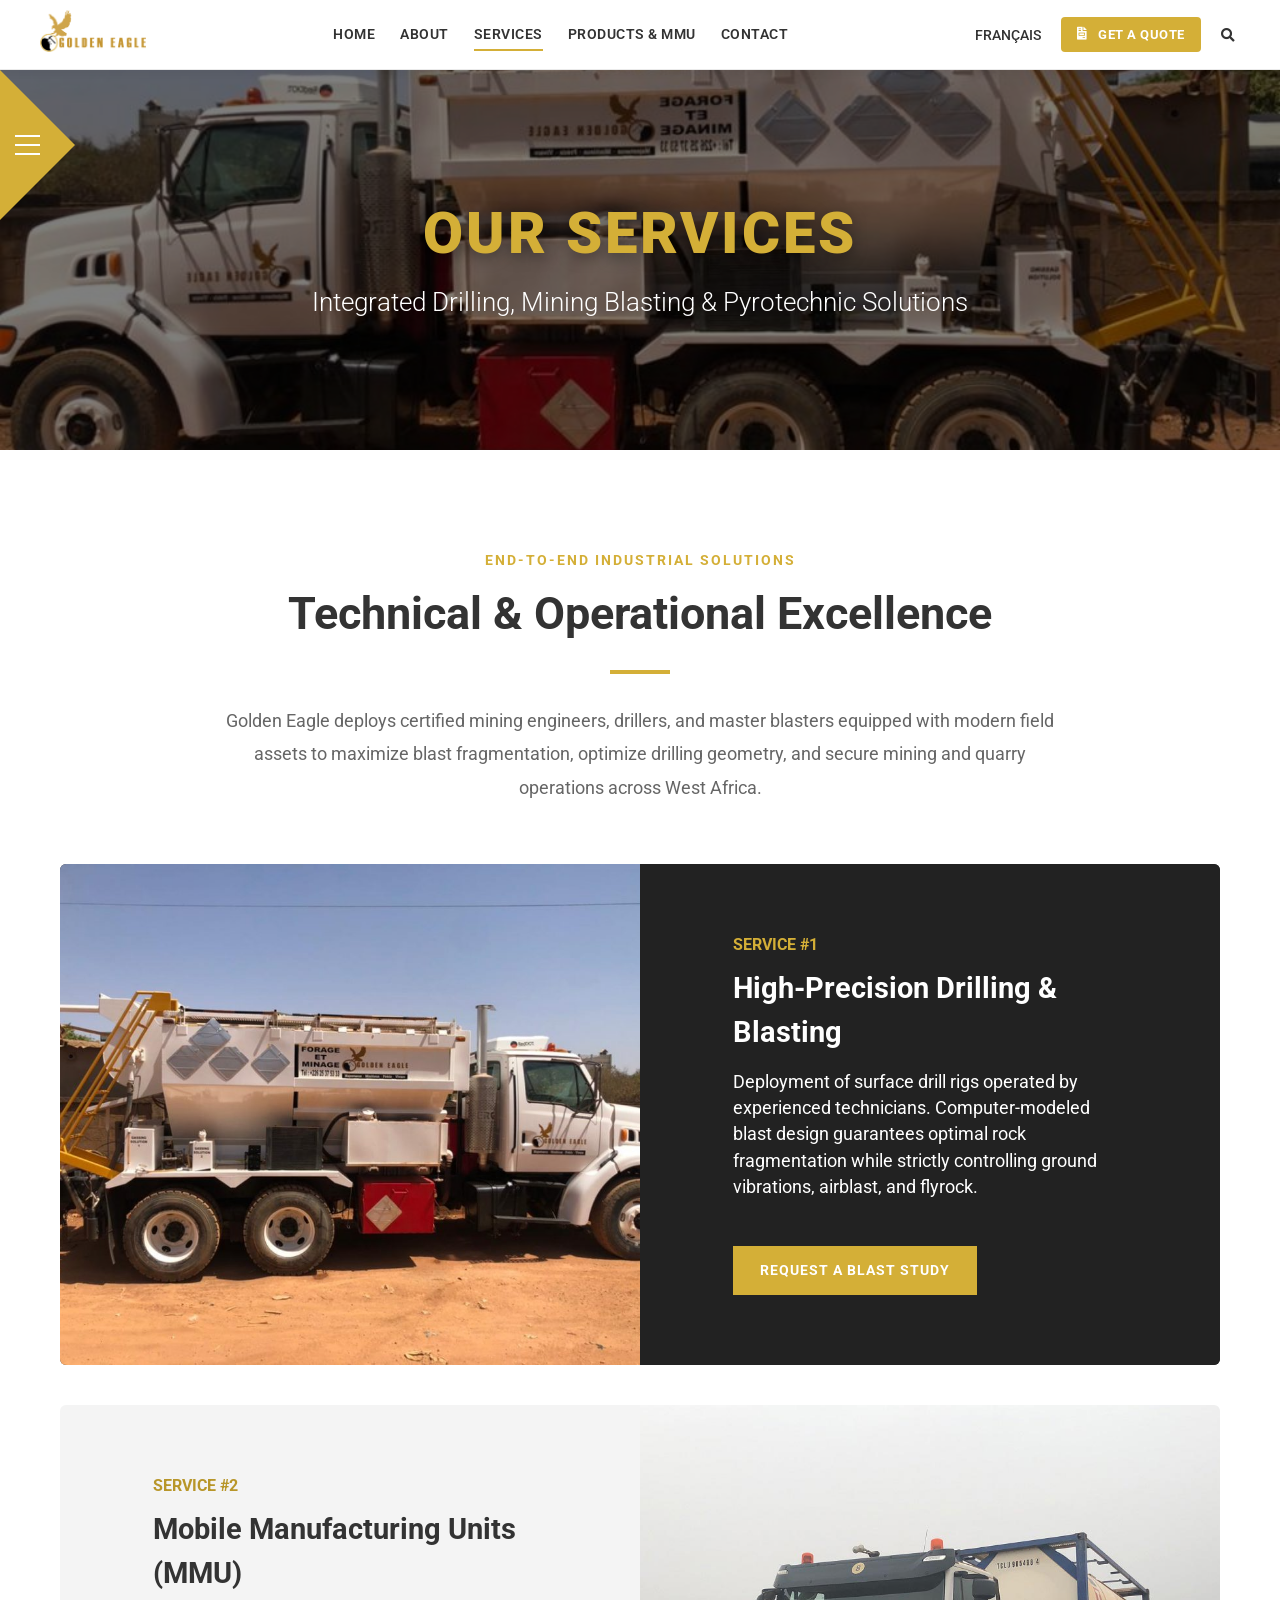
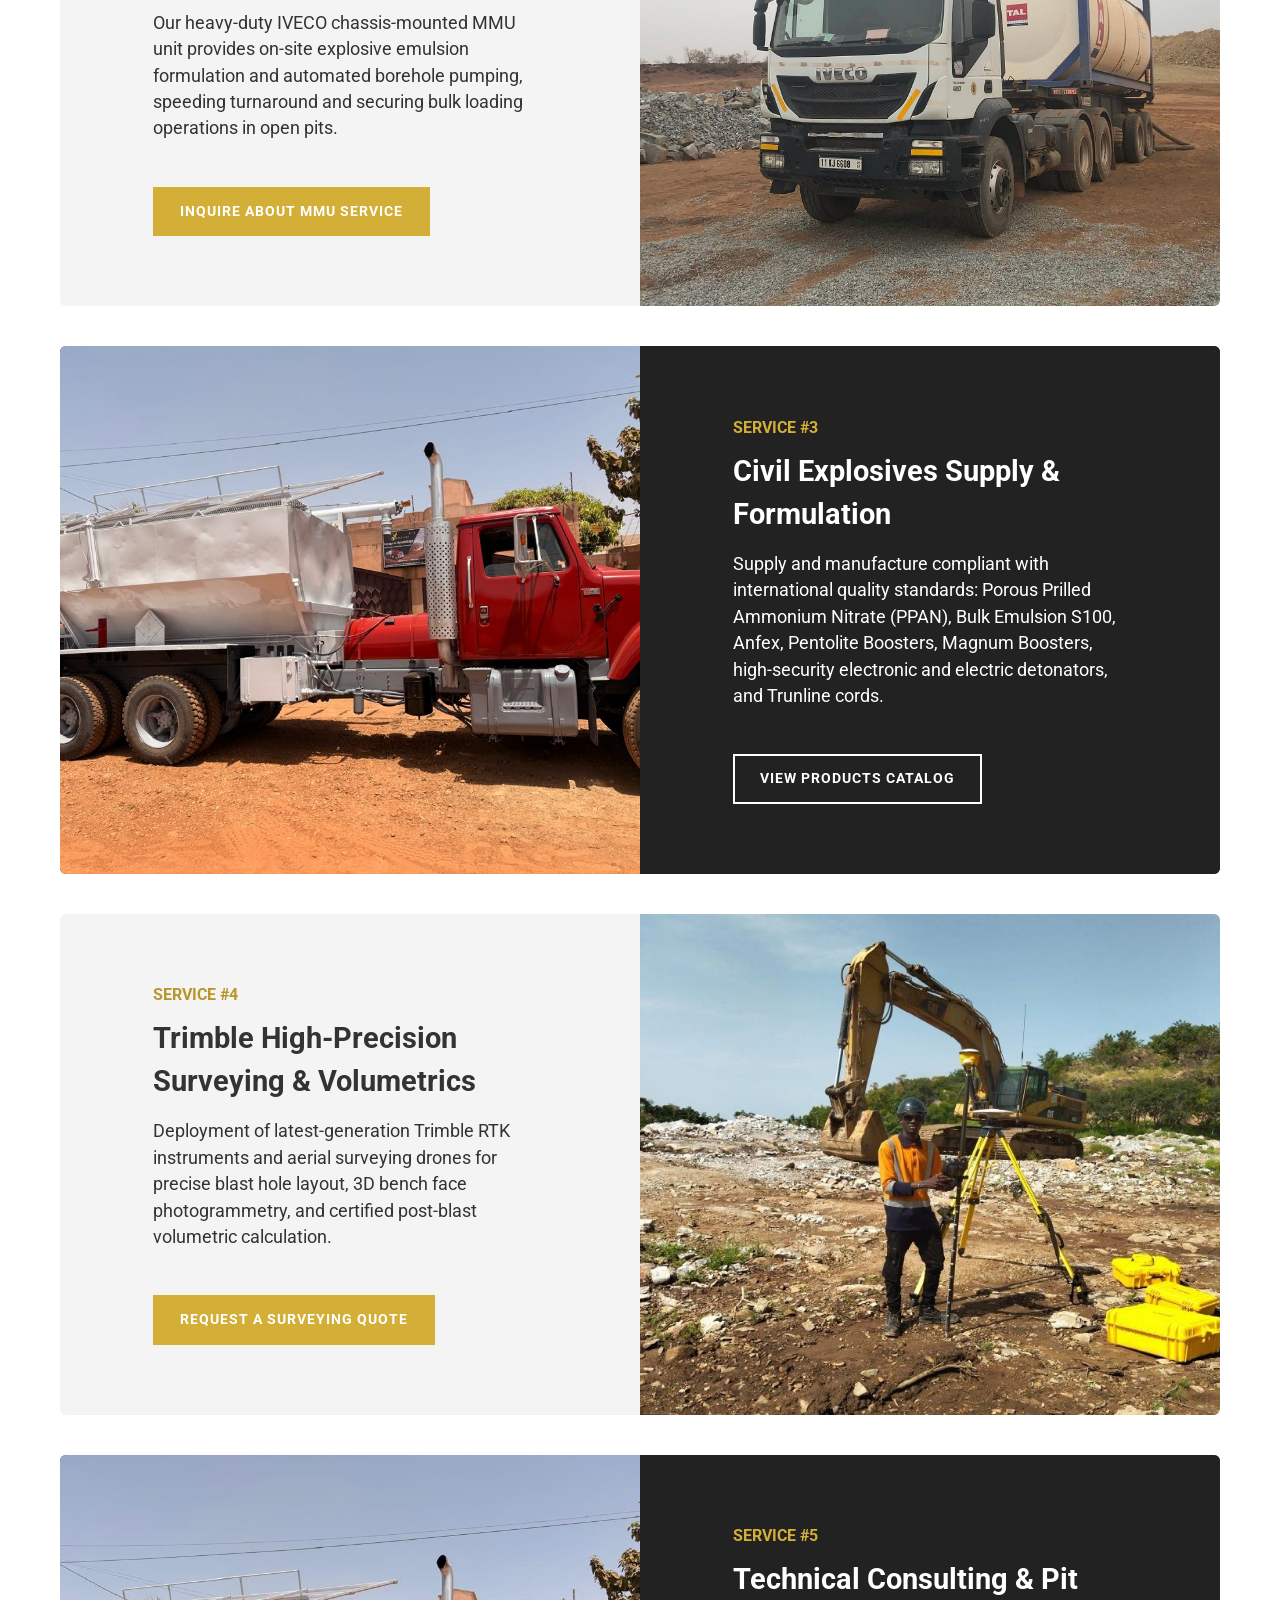
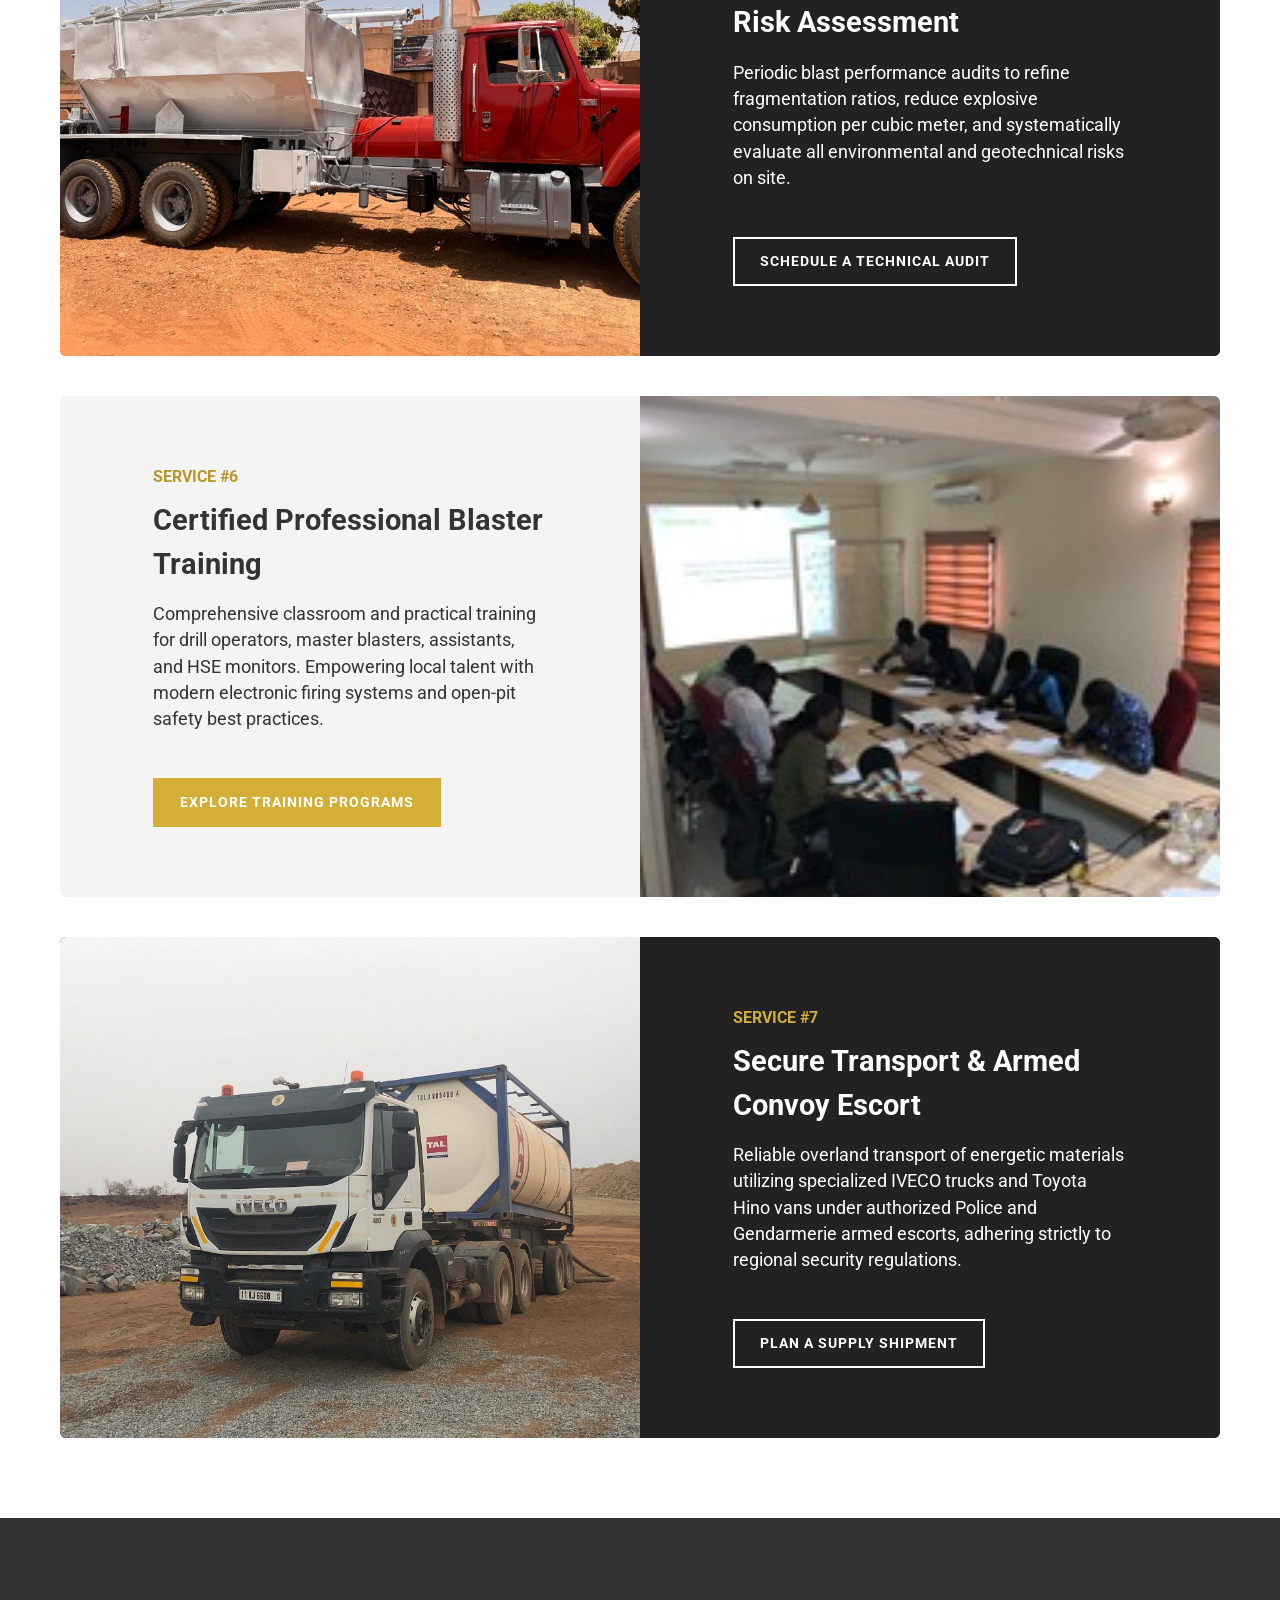
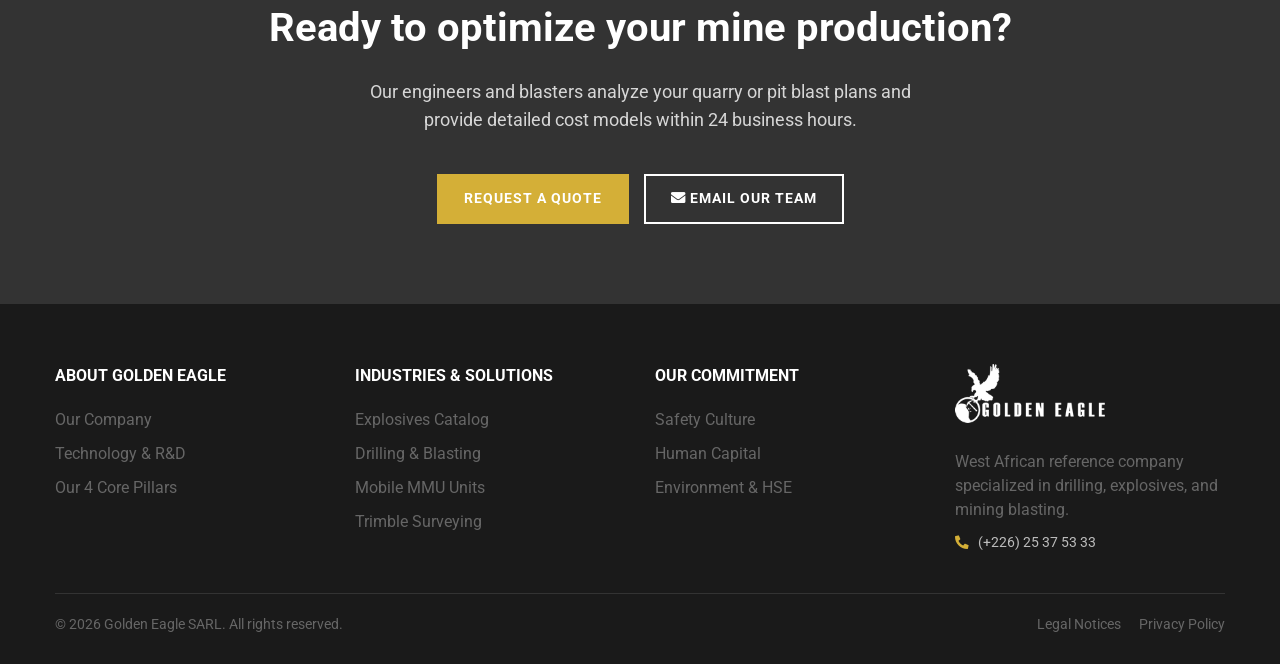
<file: en/services.html>
<!DOCTYPE html>
<html lang="en">
<head>
    <meta charset="UTF-8">
    <meta name="viewport" content="width=device-width, initial-scale=1, shrink-to-fit=no">
    <title>Our Services & Mining Solutions | Golden Eagle SARL West Africa</title>
    <meta name="description" content="Discover the 7 core competencies of Golden Eagle SARL: Drilling & blasting, mobile MMU units, civil explosives, Trimble surveying, HSE consulting, and secure logistics.">
    <!-- Font Awesome -->
    <link rel="stylesheet" href="https://cdnjs.cloudflare.com/ajax/libs/font-awesome/5.15.3/css/all.min.css">
    
    <!-- MAXAM Style Replica CSS -->
    <link rel="stylesheet" href="../styles.css">
    <link rel="icon" type="image/png" href="../assets/golden-eagle-logo.png">
    <link href="https://unpkg.com/aos@2.3.1/dist/aos.css" rel="stylesheet">
</head>
<body>

    <!-- MAXAM Left Nav Switch (Triangle) -->
    <div class="nav-sidebar">
        <div class="nav-switch" id="nav-switch" title="Navigation Menu">
            <div class="nav-switch-inner">
                <span class="nav-switch-line"></span>
                <span class="nav-switch-line"></span>
                <span class="nav-switch-line"></span>
            </div>
        </div>
    </div>

    <!-- The actual menu (hidden by default) -->
    <nav class="nav-menu" id="nav-menu">
        <div class="nav-menu-top">
            <a href="index.html" class="logo-white"><img src="../assets/web_829_logo_logo.png" alt="Golden Eagle"></a>
            <ul class="top-search-white">
                <li><a href="../services.html">FRANÇAIS</a></li>
                <li><a href="contact.html"><i class="fas fa-globe"></i> CONTACT</a></li>
                <li><a href="products.html"><i class="fas fa-search"></i> PRODUCTS</a></li>
            </ul>
        </div>
        <div class="nav-menu-links">
            <div class="nav-box">
                <h4>ABOUT GOLDEN EAGLE</h4>
                <ul>
                    <li><a href="about.html">Our Company</a></li>
                    <li><a href="about.html#values">Our 4 Core Pillars</a></li>
                    <li><a href="about.html#team">Organization & Fleet</a></li>
                </ul>
            </div>
            <div class="nav-box">
                <h4>INDUSTRIES & SOLUTIONS</h4>
                <ul>
                    <li><a href="#forage">Drilling & Blasting</a></li>
                    <li><a href="#mmu">Mobile MMU Units</a></li>
                    <li><a href="#explosifs">Civil Explosives</a></li>
                    <li><a href="#topographie">Trimble Surveying</a></li>
                    <li><a href="#logistique">Secure Logistics</a></li>
                </ul>
            </div>
            <div class="nav-box">
                <h4>OUR COMMITMENT</h4>
                <ul>
                    <li><a href="about.html#safety">HSE Safety Culture</a></li>
                    <li><a href="about.html#people">Training & Human Capital</a></li>
                    <li><a href="about.html#ethics">Ethical Standards</a></li>
                    <li><a href="about.html#environment">Environment & Blast Control</a></li>
                </ul>
            </div>
            <div class="nav-box">
                <h4>QUOTATIONS & CONTACT</h4>
                <ul>
                    <li><a href="products.html">Explosives Catalog</a></li>
                    <li><a href="contact.html?type=devis">Request a Quote</a></li>
                    <li><a href="contact.html">24/7 Blaster Support</a></li>
                    <li><a href="mailto:info@goldeneaglebf.com"><i class="fas fa-envelope"></i> Email Support</a></li>
                </ul>
            </div>
        </div>
    </nav>

    <!-- Header -->
    <header class="header bg-white shadow-sm">
        <div class="top-page">
            <a href="index.html" class="logo-color"><img src="../assets/web_829_logo_logo.png" alt="Golden Eagle"></a>
            
            <!-- Primary Navigation Bar (Desktop) -->
            <nav class="header-nav">
                <a href="index.html">Home</a>
                <a href="about.html">About</a>
                <a href="services.html" class="active">Services</a>
                <a href="products.html">Products & MMU</a>
                <a href="contact.html">Contact</a>
            </nav>

            <ul class="top-search-color">
                <li><a href="../services.html" class="nav-lang-link">FRANÇAIS</a></li>
                <li><a href="contact.html?type=devis" class="btn-header-quote"><i class="fas fa-file-invoice"></i> GET A QUOTE</a></li>
                <li><a href="products.html" class="nav-lang-link" title="Search products"><i class="fas fa-search"></i></a></li>
            </ul>
        </div>
    </header>

    <main class="main">
        <section class="head-top hero-inner">
            <div class="video-background">
                <img src="../assets/Camion-de-dynamitage-1024x768.jpeg" class="hero-inner-bg-flip" alt="Camion de dynamitage et unité mobile Golden Eagle" title="Camion de dynamitage et unité mobile Golden Eagle">
                <div class="hero-overlay"></div>
            </div>
            <div class="head-top-content">
                <h1 class="hero-tagline hero-tagline-xl">OUR SERVICES</h1>
                <h2>Integrated Drilling, Mining Blasting & Pyrotechnic Solutions</h2>
            </div>
        </section>

        <section class="page-intro" data-aos="fade-up">
            <span class="page-intro-category">END-TO-END INDUSTRIAL SOLUTIONS</span>
            <h2>Technical & Operational Excellence</h2>
            <div class="gold-line"></div>
            <p>
                Golden Eagle deploys certified mining engineers, drillers, and master blasters equipped with modern field assets to maximize blast fragmentation, optimize drilling geometry, and secure mining and quarry operations across West Africa.
            </p>
        </section>

        <!-- 7 Detailed Services -->
        <section class="services-detail-section">
            <div class="services-detail-list">
                
                <!-- Service 1: Drilling & Blasting -->
                <div id="forage" class="destacados-img-text bg-gray-70 destacados-rounded" data-aos="fade-up">
                    <div class="destacados-img">
                        <img src="../assets/Camion-de-dynamitage-1024x768.jpeg" alt="Mining Drilling & Blasting">
                    </div>
                    <div class="destacados-content bg-dark">
                        <span class="service-tag-gold">Service #1</span>
                        <h3 class="white service-detail-title">High-Precision Drilling & Blasting</h3>
                        <p class="white">
                            Deployment of surface drill rigs operated by experienced technicians. Computer-modeled blast design guarantees optimal rock fragmentation while strictly controlling ground vibrations, airblast, and flyrock.
                        </p>
                        <a href="contact.html?prod=forage" class="btn btn-gold btn-service-mt">Request a Blast Study</a>
                    </div>
                </div>

                <!-- Service 2: Mobile MMU Units -->
                <div id="mmu" class="destacados-img-text destacados-rounded" data-aos="fade-up">
                    <div class="destacados-img order-2">
                        <img src="../assets/citerne.jpg" alt="Mobile MMU Manufacturing Units">
                    </div>
                    <div class="destacados-content bg-light order-1">
                        <span class="service-tag-dark">Service #2</span>
                        <h3 class="gray service-detail-title">Mobile Manufacturing Units (MMU)</h3>
                        <p class="gray">
                            Our heavy-duty IVECO chassis-mounted MMU unit provides on-site explosive emulsion formulation and automated borehole pumping, speeding turnaround and securing bulk loading operations in open pits.
                        </p>
                        <a href="contact.html?prod=mmu" class="btn btn-gold btn-service-mt">Inquire About MMU Service</a>
                    </div>
                </div>

                <!-- Service 3: Explosives Supply -->
                <div id="explosifs" class="destacados-img-text bg-gray-70 destacados-rounded" data-aos="fade-up">
                    <div class="destacados-img">
                        <img src="../assets/IMG-20260909-WA0019.jpg" alt="Civil explosives and primers">
                    </div>
                    <div class="destacados-content bg-dark">
                        <span class="service-tag-gold">Service #3</span>
                        <h3 class="white service-detail-title">Civil Explosives Supply & Formulation</h3>
                        <p class="white">
                            Supply and manufacture compliant with international quality standards: Porous Prilled Ammonium Nitrate (PPAN), Bulk Emulsion S100, Anfex, Pentolite Boosters, Magnum Boosters, high-security electronic and electric detonators, and Trunline cords.
                        </p>
                        <a href="products.html" class="btn btn-outline-white btn-service-mt">View Products Catalog</a>
                    </div>
                </div>

                <!-- Service 4: Trimble Surveying -->
                <div id="topographie"><span id="topo"></span><span class="destacados-img-text destacados-rounded" data-aos="fade-up">
                    <div class="destacados-img order-2">
                        <img src="../assets/topographe-golden.jpg" alt="Trimble Surveying and 3D Modeling">
                    </div>
                    <div class="destacados-content bg-light order-1">
                        <span class="service-tag-dark">Service #4</span>
                        <h3 class="gray service-detail-title">Trimble High-Precision Surveying & Volumetrics</h3>
                        <p class="gray">
                            Deployment of latest-generation Trimble RTK instruments and aerial surveying drones for precise blast hole layout, 3D bench face photogrammetry, and certified post-blast volumetric calculation.
                        </p>
                        <a href="contact.html?prod=topo" class="btn btn-gold btn-service-mt">Request a Surveying Quote</a>
                    </div>
                </div>

                <!-- Service 5: Engineering & Risk Assessment -->
                <div id="consultation"><span id="hse"></span><span class="destacados-img-text bg-gray-70 destacados-rounded" data-aos="fade-up">
                    <div class="destacados-img">
                        <img src="../assets/IMG-20260909-WA0017.jpg" alt="Technical Consulting and Risk Assessment">
                    </div>
                    <div class="destacados-content bg-dark">
                        <span class="service-tag-gold">Service #5</span>
                        <h3 class="white service-detail-title">Technical Consulting & Pit Risk Assessment</h3>
                        <p class="white">
                            Periodic blast performance audits to refine fragmentation ratios, reduce explosive consumption per cubic meter, and systematically evaluate all environmental and geotechnical risks on site.
                        </p>
                        <a href="contact.html?prod=audit" class="btn btn-outline-white btn-service-mt">Schedule a Technical Audit</a>
                    </div>
                </div>

                <!-- Service 6: Certified Training -->
                <div id="formation" class="destacados-img-text destacados-rounded" data-aos="fade-up">
                    <div class="destacados-img order-2">
                        <img src="../assets/formation.jpg" alt="Certified Blaster and Driller Training">
                    </div>
                    <div class="destacados-content bg-light order-1">
                        <span class="service-tag-dark">Service #6</span>
                        <h3 class="gray service-detail-title">Certified Professional Blaster Training</h3>
                        <p class="gray">
                            Comprehensive classroom and practical training for drill operators, master blasters, assistants, and HSE monitors. Empowering local talent with modern electronic firing systems and open-pit safety best practices.
                        </p>
                        <a href="contact.html?prod=formation" class="btn btn-gold btn-service-mt">Explore Training Programs</a>
                    </div>
                </div>

                <!-- Service 7: Secure Transport -->
                <div id="transport"><span id="logistique"></span><span class="destacados-img-text bg-gray-70 destacados-rounded" data-aos="fade-up">
                    <div class="destacados-img">
                        <img src="../assets/citerne.jpg" alt="Secure Logistics and Transport Under Escort">
                    </div>
                    <div class="destacados-content bg-dark">
                        <span class="service-tag-gold">Service #7</span>
                        <h3 class="white service-detail-title">Secure Transport & Armed Convoy Escort</h3>
                        <p class="white">
                            Reliable overland transport of energetic materials utilizing specialized IVECO trucks and Toyota Hino vans under authorized Police and Gendarmerie armed escorts, adhering strictly to regional security regulations.
                        </p>
                        <a href="contact.html?prod=transport" class="btn btn-outline-white btn-service-mt">Plan a Supply Shipment</a>
                    </div>
                </div>

            </div>
        </section>
        
        <section class="cta-banner">
            <h2>Ready to optimize your mine production?</h2>
            <p>Our engineers and blasters analyze your quarry or pit blast plans and provide detailed cost models within 24 business hours.</p>
            <div class="cta-button-group">
                <a href="contact.html?type=devis" class="btn btn-gold">REQUEST A QUOTE</a>
                <a href="mailto:info@goldeneaglebf.com" class="btn btn-outline-white"><i class="fas fa-envelope"></i> EMAIL OUR TEAM</a>
            </div>
        </section>
    </main>

    <footer class="footer">
        <div class="container">
            <div class="footer-grid">
                <div>
                    <h4>ABOUT GOLDEN EAGLE</h4>
                    <ul>
                        <li><a href="about.html">Our Company</a></li>
                        <li><a href="services.html">Technology & R&D</a></li>
                        <li><a href="about.html#values">Our 4 Core Pillars</a></li>
                    </ul>
                </div>
                <div>
                    <h4>INDUSTRIES & SOLUTIONS</h4>
                    <ul>
                        <li><a href="products.html">Explosives Catalog</a></li>
                        <li><a href="#forage">Drilling & Blasting</a></li>
                        <li><a href="#mmu">Mobile MMU Units</a></li>
                        <li><a href="#topographie">Trimble Surveying</a></li>
                    </ul>
                </div>
                <div>
                    <h4>OUR COMMITMENT</h4>
                    <ul>
                        <li><a href="about.html#safety">Safety Culture</a></li>
                        <li><a href="about.html#people">Human Capital</a></li>
                        <li><a href="about.html#environment">Environment & HSE</a></li>
                    </ul>
                </div>
                <div>
                    <img src="../assets/web_829_logo_logo.png" alt="Golden Eagle" class="footer-logo-img">
                    <p>West African reference company specialized in drilling, explosives, and mining blasting.</p>
                    <p class="footer-contact-info">
                        <i class="fas fa-phone-alt footer-icon"></i> (+226) 25 37 53 33
                    </p>
                </div>
            </div>
            <div class="footer-bottom">
                <div>&copy; 2026 Golden Eagle SARL. All rights reserved.</div>
                <div>
                    <a href="legal.html#mentions" class="footer-link">Legal Notices</a>
                    <a href="legal.html#confidentialite" class="footer-link">Privacy Policy</a>
                </div>
            </div>
        </div>
    </footer>

    <script src="../script.js"></script>

    <!-- AOS Animation Library -->
    <script src="https://unpkg.com/aos@2.3.1/dist/aos.js"></script>
    <script>
        document.addEventListener('DOMContentLoaded', function() {
            if(typeof AOS !== 'undefined') {
                AOS.init({
                    duration: 800,
                    easing: 'ease-out-cubic',
                    once: true,
                    offset: 50
                });
            }
        });
    </script>
</body>
</html>
</file>
<file: styles.css>
/* --------------------------------------------------------------------------
   GOLDEN EAGLE LUXURY INDUSTRIAL DESIGN SYSTEM - MAXAM CLONE
   Palette: Or Métallique (#D4AF37) pour remplacer le Rouge MAXAM
--------------------------------------------------------------------------- */
@import url('https://fonts.googleapis.com/css2?family=Roboto:wght@300;400;500;700;900&display=swap');

:root {
    --gold: #D4AF37;
    --gold-dark: #b89629;
    --gold-light: #f5d467;
    --white: #ffffff;
    --gray-light: #f4f4f4;
    --gray-dark: #333333;
    --gray-text: #666666;
    --black: #000000;
    --bg-dark: #222222;
    --font-main: 'Roboto', sans-serif;
}

* {
    margin: 0;
    padding: 0;
    box-sizing: border-box;
}

body {
    font-family: var(--font-main);
    color: var(--gray-dark);
    line-height: 1.5;
    background-color: var(--white);
    overflow-x: hidden;
}

a {
    text-decoration: none;
    transition: all 0.3s ease;
}

ul {
    list-style: none;
}

.text-center { text-align: center; }
.white { color: var(--white); }
.gray { color: var(--gray-dark); }
.bg-dark { background-color: var(--bg-dark); }
.bg-light { background-color: var(--gray-light); }
.bg-gray-70 { background-color: #383838; }

.container {
    max-width: 1200px;
    margin: 0 auto;
    padding: 0 15px;
}

/* Typography */
h1, h2, h3, h4, h5 {
    font-weight: 700;
    margin-bottom: 1rem;
}

/* Buttons */
.btn {
    display: inline-block;
    padding: 12px 25px;
    font-size: 0.9rem;
    font-weight: 700;
    text-transform: uppercase;
    letter-spacing: 1px;
    cursor: pointer;
    border: 2px solid transparent;
    transition: all 0.3s;
}

.btn-gold {
    background-color: var(--gold);
    color: var(--white);
}

.btn-gold:hover {
    background-color: var(--gold-dark);
    color: var(--white);
}

.btn-outline-white {
    border-color: var(--white);
    color: var(--white);
    background: transparent;
}

.btn-outline-white:hover {
    background-color: var(--white);
    color: var(--black);
}

.btn-outline-dark {
    border-color: var(--gray-dark);
    color: var(--gray-dark);
    background: transparent;
}

.btn-outline-dark:hover {
    background-color: var(--gray-dark);
    color: var(--white);
}

/* -----------------------------------------------------
   NAVIGATION & HEADER (MAXAM STYLE)
------------------------------------------------------ */
.nav-sidebar {
    position: fixed;
    top: 70px; /* Just below the header */
    left: 0;
    z-index: 1050;
}

.nav-switch {
    width: 75px;
    height: 150px;
    background-color: var(--gold);
    clip-path: polygon(0 0, 100% 50%, 0 100%);
    cursor: pointer;
    position: relative;
    z-index: 1050;
    display: flex;
    align-items: center;
    justify-content: flex-start;
    padding-left: 15px; /* Position the hamburger lines */
    transition: transform 0.3s ease;
    transform-origin: left center;
}

.nav-switch:hover {
    transform: scale(1.05);
}

.nav-switch-inner {
    width: 25px;
    height: 20px;
    display: flex;
    flex-direction: column;
    justify-content: space-between;
}

.nav-switch-line {
    width: 100%;
    height: 2px;
    background-color: var(--white);
    transition: 0.3s;
}

.nav-switch.active .nav-switch-line:nth-child(1) {
    transform: translateY(9px) rotate(45deg);
}
.nav-switch.active .nav-switch-line:nth-child(2) {
    opacity: 0;
}
.nav-switch.active .nav-switch-line:nth-child(3) {
    transform: translateY(-9px) rotate(-45deg);
}

/* Sidebar Menu Panel */
.nav-menu {
    position: fixed;
    top: 0;
    left: -100%;
    width: 100%;
    height: 100vh;
    background-color: rgba(212, 175, 55, 0.95); /* Gold transparent background like Maxam's Red */
    z-index: 1040;
    transition: left 0.4s ease;
    overflow-y: auto;
    padding-left: 60px;
}

.nav-menu.active {
    left: 0;
}

.nav-menu-top {
    display: flex;
    justify-content: space-between;
    align-items: center;
    padding: 20px 40px;
    border-bottom: 1px solid rgba(255,255,255,0.2);
}

.nav-menu-top .logo-white img {
    height: 40px;
    filter: brightness(0) invert(1);
}

.top-search-white {
    display: flex;
    gap: 20px;
}

.top-search-white a {
    color: var(--white);
    font-size: 0.85rem;
    font-weight: 700;
    text-transform: uppercase;
}

.nav-menu-links {
    padding: 40px;
    display: flex;
    flex-wrap: wrap;
    gap: 40px;
}

.nav-box {
    min-width: 200px;
}

.nav-box h4 {
    color: var(--white);
    font-size: 0.9rem;
    margin-bottom: 15px;
    text-transform: uppercase;
    border-bottom: 1px solid rgba(255,255,255,0.3);
    padding-bottom: 5px;
}

.nav-box ul li {
    margin-bottom: 10px;
}

.nav-box ul li a {
    color: var(--white);
    font-size: 1.1rem;
    font-weight: 300;
}

.nav-box ul li a:hover {
    padding-left: 5px;
    font-weight: 500;
}

/* Header */
.header {
    position: fixed; /* Header stays at the top */
    top: 0;
    left: 0;
    width: 100%;
    height: 70px;
    padding: 0 40px;
    z-index: 1000;
    display: flex;
    justify-content: space-between;
    align-items: center;
    border-bottom: 1px solid #eaeaea;
}

.bg-white {
    background-color: var(--white);
}

.shadow-sm {
    box-shadow: 0 2px 10px rgba(0,0,0,0.05);
}

.top-page {
    width: 100%;
    display: flex;
    justify-content: space-between;
    align-items: center;
}

.logo-color img {
    height: 42px;
    object-fit: contain;
}

/* Primary Visible Navigation Bar */
.header-nav {
    display: flex;
    align-items: center;
    gap: 25px;
}

.header-nav a {
    color: var(--gray-dark);
    font-size: 0.9rem;
    font-weight: 600;
    text-transform: uppercase;
    letter-spacing: 0.5px;
    position: relative;
    padding: 6px 0;
}

.header-nav a::after {
    content: '';
    position: absolute;
    bottom: 0;
    left: 0;
    width: 0;
    height: 2px;
    background-color: var(--gold);
    transition: width 0.3s ease;
}

.header-nav a:hover::after,
.header-nav a.active::after {
    width: 100%;
}

.header-nav a:hover {
    color: var(--gold-dark);
}

.btn-header-quote {
    background-color: var(--gold) !important;
    color: var(--white) !important;
    padding: 8px 16px !important;
    border-radius: 4px;
    font-weight: 700 !important;
    letter-spacing: 0.5px;
    font-size: 0.8rem !important;
    transition: all 0.3s ease;
    display: inline-flex;
    align-items: center;
    gap: 6px;
}

.btn-header-quote:hover {
    background-color: var(--gold-dark) !important;
    color: var(--white) !important;
    transform: translateY(-1px);
    box-shadow: 0 4px 10px rgba(212, 175, 55, 0.3);
}

@media (max-width: 991px) {
    .header-nav {
        display: none; /* Hidden on mobile to let the side switch menu handle it */
    }
}

.top-search-color {
    display: flex;
    gap: 20px;
    align-items: center;
}

.top-search-color a {
    color: var(--gray-dark);
    font-size: 0.85rem;
    font-weight: 500;
    text-transform: uppercase;
}

.top-search-color a i {
    margin-right: 5px;
}

/* -----------------------------------------------------
   MAIN CONTENT
------------------------------------------------------ */
/* Hero Section */
.head-top {
    position: relative;
    height: 100vh;
    padding-top: 70px; /* Space for the fixed header */
    display: flex;
    align-items: center;
    justify-content: center;
    text-align: center;
    overflow: hidden;
}

.video-background {
    position: absolute;
    top: 0; left: 0; width: 100%; height: 100%;
    z-index: 1;
}

.panorama-360 {
    position: absolute;
    top: 0; left: 0; width: 100%; height: 100%;
    background-image: url('assets/pano_360_quarry.jpg');
    background-size: auto 100%;
    background-position: 0% 50%;
    animation: pan360 40s linear infinite alternate;
}

@keyframes pan360 {
    0% { background-position: 0% 50%; }
    100% { background-position: 100% 50%; }
}

.hero-overlay {
    position: absolute;
    top: 0; left: 0; width: 100%; height: 100%;
    background: rgba(0,0,0,0.5);
    z-index: 2;
}

.head-top-content {
    position: relative;
    z-index: 3;
    padding: 0 20px;
}

.head-top-content h1 {
    margin-bottom: 10px;
}

.hero-tagline {
    font-size: 4rem;
    font-weight: 900;
    color: var(--gold);
    letter-spacing: 3px;
    text-transform: uppercase;
    text-shadow: 0 4px 15px rgba(0,0,0,0.4);
    line-height: 1.2;
    margin-bottom: 20px;
}

.head-top-content h2 {
    color: var(--white);
    font-size: 1.8rem;
    font-weight: 300;
    margin-bottom: 30px;
    max-width: 800px;
    margin-left: auto;
    margin-right: auto;
}

/* Mod Slider */
.mod-slider {
    background-color: var(--white);
}

.slide-content {
    display: flex;
    flex-wrap: wrap;
    position: relative;
}

.slide-video {
    flex: 1 1 50%;
    position: relative;
    min-height: 400px;
}

.slide-video img {
    position: absolute;
    top: 0; left: 0; width: 100%; height: 100%;
    object-fit: cover;
}

.slide-texto {
    flex: 1 1 50%;
    background-color: var(--gray-light);
    display: flex;
    align-items: center;
    padding: 5% 8%;
}

.slide-texto-inner h2 {
    font-size: 2.2rem;
    color: var(--gray-dark);
    margin-bottom: 20px;
}

.slide-texto-inner p {
    font-size: 1.1rem;
    color: var(--gray-text);
    margin-bottom: 30px;
}

.slide-indicators {
    position: absolute;
    bottom: 20px;
    left: 20px;
    background: rgba(0,0,0,0.6);
    padding: 10px 20px;
    color: white;
}

.slide-indicators h2 {
    margin: 0;
    font-size: 1rem;
    text-transform: uppercase;
}

/* Mapa Home */
.mapa-home {
    padding: 80px 0;
    text-align: center;
    background-color: var(--white);
}

.mapa-home h1 {
    font-size: 2.5rem;
    text-transform: uppercase;
    color: var(--gray-dark);
    margin-bottom: 20px;
}

.mapa-titre-filtre {
    font-size: 0.9rem;
    color: var(--gray-text);
    margin-bottom: 15px;
    text-transform: uppercase;
    letter-spacing: 1px;
}

.mapa-filtre {
    display: flex;
    justify-content: center;
    gap: 15px;
    margin-bottom: 40px;
}

.mapa-filtre li button {
    background: none;
    border: none;
    font-size: 1rem;
    color: var(--gray-text);
    cursor: pointer;
    padding: 5px 10px;
    border-bottom: 2px solid transparent;
    transition: all 0.3s;
}

.mapa-filtre li.active button,
.mapa-filtre li button:hover {
    color: var(--gold);
    border-bottom-color: var(--gold);
}

.mapa-container {
    position: relative;
    max-width: 1000px;
    margin: 40px auto;
    padding: 60px 0;
    background: url('data:image/svg+xml;utf8,<svg width="100%" height="100%" xmlns="http://www.w3.org/2000/svg"><defs><pattern id="dots" width="20" height="20" patternUnits="userSpaceOnUse"><circle cx="2" cy="2" r="1" fill="%23e5e7eb"/></pattern></defs><rect width="100%" height="100%" fill="url(%23dots)"/></svg>');
    border-radius: 8px;
    box-shadow: inset 0 0 50px rgba(255,255,255,1);
}

.cifras-lista {
    position: relative;
    width: 100%;
    z-index: 2;
}

.cifras-lista ul {
    display: flex;
    justify-content: space-around;
    flex-wrap: wrap;
    gap: 30px;
}

.cifra-box {
    text-align: center;
    background: rgba(255, 255, 255, 0.9);
    padding: 30px;
    border-radius: 8px;
    box-shadow: 0 10px 30px rgba(0,0,0,0.05);
    min-width: 200px;
    transition: transform 0.3s;
}

.cifra-box:hover {
    transform: translateY(-5px);
}

.cifra-box p {
    font-size: 1rem;
    font-weight: 500;
    color: var(--gray-dark);
    text-transform: uppercase;
    letter-spacing: 1px;
}

.cifra-box .cifra {
    font-size: 4rem;
    display: block;
    line-height: 1;
    color: var(--gold);
    font-weight: 900;
    margin-bottom: 10px;
}

/* Destacados */
.destacados-img-text {
    display: flex;
    flex-wrap: wrap;
}

.destacados-img {
    flex: 1 1 50%;
    min-height: 400px;
    position: relative;
}

.destacados-img img {
    position: absolute;
    top: 0; left: 0; width: 100%; height: 100%;
    object-fit: cover;
}

.destacados-content {
    flex: 1 1 50%;
    padding: 6% 8%;
    display: flex;
    flex-direction: column;
    justify-content: center;
    align-items: flex-start;
}

.destacados-content h2 {
    font-size: 2.5rem;
    margin-bottom: 20px;
}

.destacados-content p {
    font-size: 1.1rem;
    margin-bottom: 30px;
}

.order-2 { order: 2; }
.order-1 { order: 1; }

@media (max-width: 768px) {
    .slide-video, .slide-texto,
    .destacados-img, .destacados-content {
        flex: 1 1 100%;
    }
    .order-2 { order: 1; }
    .order-1 { order: 2; }
}

/* News Section */
.related-items {
    padding: 80px 0;
    background-color: var(--gray-light);
}

.related-items h2 {
    text-align: center;
    font-size: 2.5rem;
    margin-bottom: 40px;
}

.lista-contenido {
    display: flex;
    flex-wrap: wrap;
    gap: 30px;
    justify-content: center;
}

.lista-contenido li {
    flex: 1 1 300px;
    max-width: 400px;
    background: var(--white);
    box-shadow: 0 5px 15px rgba(0,0,0,0.05);
    transition: transform 0.3s;
}

.lista-contenido li:hover {
    transform: translateY(-5px);
}

.lista-contenido a {
    display: block;
    color: inherit;
}

.lista-contenido img {
    width: 100%;
    height: 200px;
    object-fit: cover;
}

.text-cont {
    padding: 20px;
}

.text-cont h3 {
    font-size: 0.8rem;
    color: var(--gold);
    text-transform: uppercase;
    margin-bottom: 10px;
}

.text-cont h4 {
    font-size: 1.2rem;
    margin-bottom: 10px;
    color: var(--gray-dark);
}

.text-cont p {
    font-size: 0.95rem;
    color: var(--gray-text);
}

/* Footer */
.footer {
    background-color: #1a1a1a;
    padding: 60px 0 30px;
    color: var(--gray-text);
}

.footer-grid {
    display: grid;
    grid-template-columns: repeat(auto-fit, minmax(200px, 1fr));
    gap: 30px;
}

.footer h4 {
    color: var(--white);
    font-size: 1rem;
    text-transform: uppercase;
    margin-bottom: 20px;
}

.footer ul li {
    margin-bottom: 10px;
}

.footer ul li a {
    color: var(--gray-text);
}

.footer ul li a:hover {
    color: var(--gold);
}

.footer-bottom {
    margin-top: 40px;
    padding-top: 20px;
    border-top: 1px solid #333;
    display: flex;
    justify-content: space-between;
    font-size: 0.85rem;
}


/* === RECOVERED PAGE STYLES === */
/* --------------------------
   Other Pages existing styles
--------------------------- */
.page-header {
    background-color: var(--black);
    background-image: url('assets/bande.png');
    background-size: cover;
    background-position: center;
    width: 100%;
    aspect-ratio: 21 / 5;
    max-height: 250px;
}
.page-header.about-banner {
    background-image: url('assets/qui sommes nous bande.jpg');
}
.page-header .container {
    display: none;
}
.page-subtitle {
    display: none;
}
.service-row { display: grid; grid-template-columns: 1fr 1fr; gap: 4rem; align-items: center; margin-bottom: 6rem; }
.service-row.reverse .service-row-img { order: 2; }
.service-row-img { overflow: hidden; border-radius: 6px; box-shadow: 0 10px 30px rgba(0,0,0,0.1); }
.service-row-img img { height: 400px; width: 100%; object-fit: cover; transition: transform 0.6s ease; }
.service-row-img:hover img { transform: scale(1.05); }
.service-title-lg { font-size: 2.5rem; }
.about-magazine-grid { display: grid; grid-template-columns: 1fr 1fr; gap: 4rem; }
.lead-p { font-family: var(--font-serif); font-size: 1.4rem; font-style: italic; color: var(--gray-dark); margin-bottom: 1.5rem; }
.core-values { display: grid; grid-template-columns: 1fr 1fr; gap: 2rem; }
.value-icon { font-size: 2.5rem; display: block; margin-bottom: 1rem; transition: transform 0.3s; }
.value-item:hover .value-icon { transform: translateY(-5px); }
.img-collage { position: relative; height: 600px; }
.collage-img-1 { width: 80%; height: 400px; object-fit: cover; position: absolute; top: 0; right: 0; border-radius: 6px; box-shadow: 0 20px 40px rgba(0,0,0,0.15); transition: transform 0.4s ease; z-index: 1; }
.collage-img-2 { width: 60%; height: 300px; object-fit: cover; position: absolute; bottom: 0; left: 0; border: 10px solid var(--white); border-radius: 6px; box-shadow: 0 20px 40px rgba(0,0,0,0.15); transition: transform 0.4s ease; z-index: 2; }
.img-collage:hover .collage-img-1 { transform: translateY(-10px); }
.img-collage:hover .collage-img-2 { transform: translateY(-5px) scale(1.05); }
.contact-magazine-grid { display: grid; grid-template-columns: 1fr 1fr; gap: 4rem; }
.contact-detail-box { margin-bottom: 2rem; transition: transform 0.3s; }
.contact-detail-box:hover { transform: translateX(10px); }
.contact-form-col { padding: 3rem; border-radius: 6px; box-shadow: 0 10px 40px rgba(0,0,0,0.05); border-top: 4px solid var(--gold); }
.magazine-form input, .magazine-form textarea { width: 100%; padding: 1rem; border: 1px solid #ddd; border-radius: 4px; margin-bottom: 1rem; font-family: var(--font-body); background-color: var(--white); transition: border-color 0.3s, box-shadow 0.3s; }
.magazine-form input:focus, .magazine-form textarea:focus { outline: none; border-color: var(--gold); box-shadow: 0 0 0 3px rgba(204,153,51,0.1); }
.form-row { display: grid; grid-template-columns: 1fr 1fr; gap: 1rem; }

/* --------------------------
   Event Gallery (CSS Grid)
--------------------------- */
.gallery-section {
    background-color: var(--white);
    padding: 100px 0;
}

.event-gallery-grid {
    display: grid;
    grid-template-columns: repeat(4, 1fr);
    grid-auto-rows: 250px;
    gap: 20px;
    margin-top: 3rem;
}

.gallery-item {
    position: relative;
    width: 100%;
    height: 100%;
    border-radius: 12px;
    overflow: hidden;
    box-shadow: 0 15px 35px rgba(0,0,0,0.1);
    cursor: pointer;
}

.gallery-item.item-large {
    grid-column: span 2;
    grid-row: span 2;
}

.gallery-item.item-tall {
    grid-row: span 2;
}

.gallery-item.item-wide {
    grid-column: span 2;
}

@media (max-width: 991px) {
    .event-gallery-grid {
        grid-template-columns: repeat(2, 1fr);
        grid-auto-rows: 250px;
    }
}

@media (max-width: 768px) {
    .event-gallery-grid {
        grid-template-columns: 1fr;
        grid-auto-rows: 300px;
    }
    .gallery-item.item-large,
    .gallery-item.item-tall,
    .gallery-item.item-wide {
        grid-column: span 1;
        grid-row: span 1;
    }
}

.gallery-img {
    width: 100%;
    height: 100%;
    object-fit: cover;
    transition: transform 0.8s cubic-bezier(0.25, 1, 0.5, 1);
}

.gallery-item:hover .gallery-img {
    transform: scale(1.05);
}

.gallery-overlay {
    position: absolute;
    bottom: 0;
    left: 0;
    width: 100%;
    height: 100%;
    background: linear-gradient(to top, rgba(15,16,17,0.9) 0%, rgba(15,16,17,0.4) 50%, rgba(15,16,17,0) 100%);
    display: flex;
    flex-direction: column;
    justify-content: flex-end;
    align-items: flex-start;
    padding: 2rem;
    color: var(--white);
    opacity: 0;
    transition: all 0.4s ease;
}

.gallery-item:hover .gallery-overlay {
    opacity: 1;
}

.event-title {
    font-family: var(--font-heading);
    color: var(--gold);
    font-size: 1.4rem;
    margin-bottom: 0.5rem;
    text-transform: uppercase;
    letter-spacing: 1px;
    transform: translateY(20px);
    transition: all 0.4s ease;
}

.event-desc {
    font-size: 0.95rem;
    color: #e0e0e0;
    line-height: 1.4;
    transform: translateY(20px);
    transition: all 0.4s ease 0.1s;
}

.gallery-item:hover .event-title,
.gallery-item:hover .event-desc {
    transform: translateY(0);
}

/* --------------------------
   Responsive Design
--------------------------- */
@media (max-width: 992px) {
    .pillars-grid { grid-template-columns: 1fr 1fr; }
    .services-preview-grid { grid-template-columns: 1fr; }
    .footer-grid, .service-row, .about-magazine-grid, .contact-magazine-grid { grid-template-columns: 1fr; }
    .service-row.reverse .service-row-img { order: 0; }
    .top-bar { display: none; }
    .hero-immersive-title { font-size: 3.5rem; }
}

@media (max-width: 768px) {
    .pillars-grid { grid-template-columns: 1fr; }
    
    
    
    .menu-toggle { display: flex; }
    .menu-toggle .bar {
        height: 2px;
        width: 30px;
        background-color: var(--black);
        margin: 4px 0;
    }

    .nav-list {
        display: none;
        width: 100%;
        background: rgba(255,255,255,0.98);
        -webkit-backdrop-filter: blur(10px);
        backdrop-filter: blur(10px);
        flex-direction: column;
        padding: 2rem;
        box-shadow: 0 10px 20px rgba(0,0,0,0.1);
    }
    .nav-list.active { display: flex; }
    .page-title { font-size: 3rem; }
    .hero-immersive-title { font-size: 2.5rem; }
}
/* Social Links */
.social-links {
    margin-top: 1.5rem;
    display: flex;
    gap: 15px;
}
.social-link {
    display: inline-flex;
    align-items: center;
    justify-content: center;
    width: 40px;
    height: 40px;
    border-radius: 50%;
    background-color: var(--gold);
    color: var(--black);
    font-size: 1.2rem;
    transition: var(--transition);
    text-decoration: none;
}
.social-link:hover {
    background-color: var(--black);
    color: var(--gold);
}

/* --------------------------
   Product Grid (products.html)
--------------------------- */
.products-grid {
    display: grid;
    grid-template-columns: repeat(3, 1fr);
    gap: 2.5rem;
    margin-top: 3rem;
}

.product-card {
    background: var(--white);
    border-radius: 12px;
    box-shadow: 0 10px 30px rgba(0,0,0,0.05);
    overflow: hidden;
    position: relative;
    border: 1px solid rgba(0,0,0,0.05);
    transition: all 0.4s cubic-bezier(0.25, 1, 0.5, 1);
    display: flex;
    flex-direction: column;
}

.product-card:hover {
    transform: translateY(-10px);
    box-shadow: 0 20px 40px rgba(204, 153, 51, 0.15);
    border-color: var(--gold);
}

.product-img-wrapper {
    position: relative;
    height: 220px;
    overflow: hidden;
}

.product-img-wrapper img {
    width: 100%;
    height: 100%;
    object-fit: cover;
    transition: transform 0.6s ease;
}

.product-card:hover .product-img-wrapper img {
    transform: scale(1.1);
}

.product-badge {
    position: absolute;
    top: 15px;
    right: 15px;
    background-color: var(--gold);
    color: var(--white);
    padding: 0.3rem 1rem;
    font-size: 0.8rem;
    font-family: var(--font-heading);
    text-transform: uppercase;
    border-radius: 30px;
    letter-spacing: 1px;
    z-index: 2;
    box-shadow: 0 2px 10px rgba(0,0,0,0.2);
}

.product-content {
    padding: 2rem;
    display: flex;
    flex-direction: column;
    flex: 1;
}

.product-content h3 {
    font-size: 1.4rem;
    margin-bottom: 1rem;
    color: var(--black);
}

.product-content p {
    font-size: 0.95rem;
    color: #666;
    margin-bottom: 1.5rem;
    flex: 1;
}

.product-features {
    list-style: none;
    margin-bottom: 1.5rem;
}

.product-features li {
    font-size: 0.85rem;
    color: #555;
    margin-bottom: 0.5rem;
    display: flex;
    align-items: center;
}

.product-features li i {
    color: var(--gold);
    margin-right: 10px;
    font-size: 0.8rem;
}

.product-btn {
    display: inline-block;
    padding: 0.8rem 1.5rem;
    background-color: transparent;
    border: 1px solid var(--gold);
    color: var(--gold);
    font-family: var(--font-heading);
    text-transform: uppercase;
    font-size: 0.85rem;
    border-radius: 4px;
    transition: all 0.3s ease;
    width: 100%;
    text-align: center;
}

.product-card:hover .product-btn {
    background-color: var(--gold);
    color: var(--white);
}

@media (max-width: 992px) {
    .products-grid {
        grid-template-columns: repeat(2, 1fr);
    }
}

@media (max-width: 768px) {
    .products-grid {
        grid-template-columns: 1fr;
    }
}

/* === INNER PAGES PREMIUM DESIGN === */
.hero-inner {
    height: 50vh !important;
    min-height: 380px !important;
    display: flex !important;
    align-items: center !important;
    justify-content: center !important;
    text-align: center !important;
    position: relative;
}
.hero-inner .head-top-content {
    width: 100%;
    max-width: 1100px;
    margin: 0 auto;
    padding: 0 100px;
    text-align: center;
    position: relative;
    z-index: 3;
}
.hero-inner .hero-tagline {
    font-size: clamp(2.4rem, 4.5vw, 3.8rem);
    margin: 0 auto 15px auto;
    text-align: center;
}
.hero-inner .head-top-content h2 {
    font-size: clamp(1.1rem, 2vw, 1.6rem);
    margin: 0 auto;
    text-align: center;
    max-width: 850px;
}
@media (max-width: 768px) {
    .hero-inner .head-top-content {
        padding: 0 20px;
    }
}
.page-intro {
    padding: 100px 20px 60px;
    text-align: center;
    max-width: 900px;
    margin: 0 auto;
}
.page-intro-category {
    color: var(--gold);
    font-weight: 700;
    letter-spacing: 2px;
    text-transform: uppercase;
    font-size: 0.9rem;
    display: block;
    margin-bottom: 15px;
}
.page-intro h2 {
    font-size: 2.8rem;
    color: var(--gray-dark);
    margin-bottom: 20px;
    line-height: 1.2;
}
.page-intro p {
    font-size: 1.15rem;
    color: var(--gray-text);
    line-height: 1.8;
}
.gold-line {
    width: 60px;
    height: 4px;
    background-color: var(--gold);
    margin: 30px auto;
}
.premium-grid {
    display: grid;
    grid-template-columns: repeat(auto-fit, minmax(320px, 1fr));
    gap: 40px;
    padding: 0 5% 100px;
    max-width: 1400px;
    margin: 0 auto;
}
.premium-card {
    background: #fff;
    box-shadow: 0 15px 40px rgba(0,0,0,0.06);
    transition: transform 0.4s ease, box-shadow 0.4s ease;
    border-radius: 4px;
    overflow: hidden;
}
.premium-card:hover {
    transform: translateY(-10px);
    box-shadow: 0 25px 50px rgba(0,0,0,0.1);
}
.card-img {
    height: 280px;
    overflow: hidden;
    position: relative;
}
.card-img img {
    width: 100%;
    height: 100%;
    object-fit: cover;
    transition: transform 0.6s ease;
}
.premium-card:hover .card-img img {
    transform: scale(1.08);
}
.card-badge {
    position: absolute;
    top: 20px;
    left: 20px;
    background: var(--gold);
    color: #fff;
    padding: 5px 15px;
    font-size: 0.8rem;
    font-weight: bold;
    letter-spacing: 1px;
    z-index: 2;
}
.card-content {
    padding: 40px 30px;
}
.card-content h3 {
    font-size: 1.6rem;
    margin-bottom: 15px;
    color: var(--gray-dark);
}
.card-content p {
    color: var(--gray-text);
    margin-bottom: 25px;
    line-height: 1.7;
}
.card-link {
    color: var(--gold);
    font-weight: 700;
    text-transform: uppercase;
    text-decoration: none;
    font-size: 0.9rem;
    letter-spacing: 1px;
    display: inline-flex;
    align-items: center;
    transition: color 0.3s;
}
.card-link i {
    margin-left: 8px;
    transition: transform 0.3s;
}
.card-link:hover {
    color: var(--gray-dark);
}
.card-link:hover i {
    transform: translateX(5px);
}
.cta-banner {
    background: var(--gray-dark);
    color: #fff;
    text-align: center;
    padding: 80px 20px;
}
.cta-banner h2 {
    font-size: 2.5rem;
    margin-bottom: 20px;
}
.cta-banner p {
    font-size: 1.1rem;
    opacity: 0.8;
    max-width: 600px;
    margin: 0 auto 40px;
    line-height: 1.6;
}

/* === MAPA HOME INTERACTIVE === */
.mapa-home {
    padding: 80px 20px;
    background-color: #fff;
    text-align: center;
}
.mapa-home h1 {
    font-size: 2.8rem;
    color: var(--gray-dark);
    margin-bottom: 10px;
}
.mapa-titre-filtre {
    font-size: 0.9rem;
    color: var(--gray-text);
    letter-spacing: 2px;
    margin-bottom: 40px;
}
.mapa-filtre {
    list-style: none;
    padding: 0;
    display: flex;
    justify-content: center;
    gap: 40px;
    margin-bottom: 50px;
}
.mapa-filtre button {
    background: none;
    border: none;
    font-size: 1.1rem;
    color: var(--gray-text);
    cursor: pointer;
    padding-bottom: 8px;
    border-bottom: 2px solid transparent;
    transition: all 0.3s ease;
    font-weight: 600;
}
.mapa-filtre li.active button, .mapa-filtre button:hover {
    color: var(--gold);
    border-bottom: 2px solid var(--gold);
}
.mapa-container {
    position: relative;
    max-width: 1000px;
    margin: 0 auto 80px;
    height: 450px;
    background-image: radial-gradient(#d1d5db 2px, transparent 2px);
    background-size: 30px 30px;
    border-radius: 10px;
    border: 1px solid #f3f4f6;
}
.map-dot {
    position: absolute;
    width: 24px;
    height: 24px;
    background-color: var(--gold);
    border-radius: 50%;
    transform: translate(-50%, -50%);
    cursor: pointer;
    transition: all 0.3s;
    box-shadow: 0 0 0 0 rgba(204, 163, 0, 0.7);
    animation: pulse-gold 2s infinite;
    z-index: 5;
}
.map-dot:hover {
    transform: translate(-50%, -50%) scale(1.3);
    z-index: 10;
}
.map-dot .tooltip {
    position: absolute;
    bottom: 35px;
    left: 50%;
    transform: translateX(-50%) translateY(10px);
    background: var(--gray-dark);
    color: #fff;
    padding: 8px 15px;
    border-radius: 4px;
    font-size: 0.9rem;
    opacity: 0;
    pointer-events: none;
    transition: all 0.3s ease;
    white-space: nowrap;
    box-shadow: 0 5px 15px rgba(0,0,0,0.2);
}
.map-dot:hover .tooltip {
    opacity: 1;
    transform: translateX(-50%) translateY(0);
}
@keyframes pulse-gold {
    0% { box-shadow: 0 0 0 0 rgba(204, 163, 0, 0.7); }
    70% { box-shadow: 0 0 0 20px rgba(204, 163, 0, 0); }
    100% { box-shadow: 0 0 0 0 rgba(204, 163, 0, 0); }
}
.cifras-lista {
    position: absolute;
    bottom: -50px;
    width: 100%;
    display: flex;
    justify-content: center;
    gap: 30px;
    z-index: 20;
}
.cifra-box {
    background: #fff;
    box-shadow: 0 15px 40px rgba(0,0,0,0.1);
    padding: 25px 40px;
    border-radius: 8px;
    text-align: center;
    min-width: 220px;
    transition: transform 0.3s;
}
.cifra-box:hover {
    transform: translateY(-5px);
}
.cifra-box .cifra {
    display: block;
    font-size: 3.5rem;
    font-weight: 800;
    color: var(--gold);
    line-height: 1;
    margin-bottom: 10px;
}
.cifra-box p {
    color: var(--gray-dark);
    font-weight: 700;
    font-size: 1rem;
    text-transform: uppercase;
    margin: 0;
}


/* ==========================================================================
   RESPONSIVENESS & MOBILE ADAPTABILITY
   ========================================================================== */

/* --- Typography & Hero Sections --- */
@media (max-width: 991px) {
    .hero-tagline {
        font-size: 2.5rem !important;
        padding: 0 20px;
    }
    .head-top h2 {
        font-size: 1.2rem;
        padding: 0 20px;
    }
    .page-intro {
        padding: 60px 20px 40px;
    }
    .page-intro h2 {
        font-size: 2.2rem;
    }
}

@media (max-width: 576px) {
    .hero-tagline {
        font-size: 2rem !important;
    }
    .page-intro h2 {
        font-size: 1.8rem;
    }
    .btn {
        padding: 10px 20px;
        font-size: 0.85rem;
    }
}

/* --- Alternating Image/Text Blocks (destacados) --- */
@media (max-width: 991px) {
    .destacados-img-text {
        flex-direction: column !important;
    }
    .destacados-img {
        width: 100% !important;
        height: 300px;
    }
    .destacados-img.order-2 {
        order: 1 !important;
    }
    .destacados-content {
        width: 100% !important;
        padding: 40px 30px !important;
    }
    .destacados-content.order-1 {
        order: 2 !important;
    }
}

/* --- Navigation & Menu --- */
@media (max-width: 991px) {
        .nav-sidebar {
        width: auto;
    }
        .nav-switch {
        width: 70px;
        height: 70px;
        padding: 15px 0 0 15px; /* align hamburger to top-left corner */
        align-items: flex-start;
        justify-content: flex-start;
    }
        .nav-switch-inner {
        width: 22px;
        height: 18px;
    }
    .nav-switch.active .nav-switch-line:nth-child(1) {
        transform: translateY(7px) rotate(45deg);
    }
    .nav-switch.active .nav-switch-line:nth-child(3) {
        transform: translateY(-7px) rotate(-45deg);
    }
    .nav-menu {
        padding-left: 55px;
    }
        .nav-menu-links {
        flex-direction: column;
        gap: 20px;
        padding: 20px 20px 80px 10px;
        overflow-y: visible;
        height: auto;
    }
    .nav-menu-top {
        padding: 15px 20px;
        flex-direction: column;
        gap: 15px;
    }
    .top-search-white, .top-search-color {
        display: none;
    }
}

/* --- Premium Grids & Cards --- */
@media (max-width: 768px) {
    .premium-grid {
        grid-template-columns: 1fr;
        padding: 0 20px 60px;
    }
    .card-img {
        height: 220px;
    }
    .card-content {
        padding: 30px 20px;
    }
}

/* --- Map & Global Presence --- */
@media (max-width: 991px) {
    .mapa-filtre {
        flex-direction: column;
        gap: 15px;
        align-items: center;
        margin-bottom: 30px;
    }
    .mapa-container {
        height: 300px;
    }
    .map-dot:hover .tooltip {
        transform: translateX(-50%) translateY(20px);
        font-size: 0.7rem;
    }
    .cifras-lista {
        position: relative;
        bottom: 0;
        flex-direction: column;
        align-items: center;
        gap: 20px;
        margin-top: 20px;
    }
    .cifra-box {
        width: 90%;
        max-width: 300px;
        padding: 15px 20px;
    }
    .cifra-box .cifra {
        font-size: 2.5rem;
    }
    .mapa-home {
        padding-bottom: 80px;
    }
}

/* --- Slider & Related Items (News) --- */
@media (max-width: 768px) {
    .mod-slider .slide-texto {
        position: relative;
        width: 100%;
        padding: 40px 20px;
        background: rgba(0,0,0,0.8);
    }
    .mod-slider .slide-content {
        flex-direction: column;
    }
    .lista-contenido {
        grid-template-columns: 1fr;
    }
    .lista-contenido li img {
        height: 200px;
    }
}

/* --- Footer --- */
@media (max-width: 991px) {
    .footer-grid {
        grid-template-columns: 1fr 1fr;
        gap: 40px;
    }
}
@media (max-width: 576px) {
    .footer-grid {
        grid-template-columns: 1fr;
        text-align: center;
    }
    .footer-bottom {
        flex-direction: column;
        gap: 20px;
        text-align: center;
    }
}


/* ==========================================================================
   FINAL MOBILE FIXES (OVERFLOWS & SPACING)
   ========================================================================== */

/* Fix horizontal scroll issues completely */
html, body {
    overflow-x: hidden;
    width: 100%;
}

@media (max-width: 991px) {
    /* Header padding */
    .head-top {
        padding: 10px 15px !important;
    }
    
    /* Map Container needs to grow on mobile to fit the stacked boxes */
    .mapa-container {
        height: auto !important;
        min-height: 350px;
        padding-bottom: 40px; /* Space for boxes inside */
    }
    
    /* Make the boxes fit properly */
    .cifras-lista {
        position: relative !important;
        bottom: auto !important;
        flex-direction: column !important;
        align-items: center;
        gap: 20px;
        margin-top: 50px;
    }
    
    .cifra-box {
        width: 100% !important;
        max-width: 280px;
    }
    
    .mapa-home {
        padding-bottom: 60px !important;
    }

    /* Fix image and text block alignments for AOS */
    .destacados-img-text {
        overflow: hidden; /* prevents fade-right from breaking layout */
    }
    
    /* Formspree Contact Form Mobile */
    form {
        padding: 20px !important;
    }
}

@media (max-width: 991px) {
    .nav-menu {
        padding-bottom: 50px;
    }
    /* Ensure the toggle button is easy to tap by increasing touch target implicitly */
    .nav-switch {
        cursor: pointer;
        touch-action: manipulation;
    }
}

@media (max-width: 991px) {
    /* Cache les points dorés sur mobile car ils chevauchent les cases blanches empilées */
    .map-dot {
        display: none !important;
    }
}

/* FORCE HEADER TO OVERLAY HERO ON MOBILE ONLY */
@media (max-width: 991px) {
    .head-top {
        position: relative !important;
        padding-top: 80px !important;
        background: transparent !important;
    }
}

/* Ensure the gold overlay menu stays fixed to the viewport when opened */
@media (max-width: 991px) {
    .nav-menu {
        position: fixed !important;
        top: 0 !important;
        height: 100vh !important;
    }
}

/* WhatsApp Floating & Form Buttons */
.btn-whatsapp {
    background-color: #25D366 !important;
    color: #ffffff !important;
    display: inline-flex;
    align-items: center;
    justify-content: center;
    gap: 10px;
    padding: 12px 25px;
    font-weight: 700;
    border-radius: 4px;
    border: none;
    transition: all 0.3s ease;
}

.btn-whatsapp:hover {
    background-color: #128C7E !important;
    transform: translateY(-2px);
    box-shadow: 0 4px 15px rgba(37, 211, 102, 0.4);
}

.form-feedback {
    display: none;
    padding: 15px;
    border-radius: 4px;
    margin-top: 15px;
    font-weight: 500;
    text-align: center;
}

.form-feedback.success {
    display: block;
    background-color: #d1fae5;
    color: #065f46;
    border: 1px solid #a7f3d0;
}

.form-feedback.error {
    display: block;
    background-color: #fee2e2;
    color: #991b1b;
    border: 1px solid #fecaca;
}

/* ==========================================================================
   Component Utilities & Clean Refactoring (No Inline Styles)
   ========================================================================== */

/* Hero Inner Media & Headers */
.header-logo-img {
    height: 42px;
}

.hero-inner-bg {
    position: absolute;
    top: 0;
    left: 0;
    width: 100%;
    height: 100%;
    object-fit: cover;
    z-index: 1;
}


/* 4 Core Pillars (Values) */
.values-container {
    max-width: 1200px;
    margin: 0 auto 60px;
    padding: 0 20px;
}
.values-header {
    text-align: center;
    margin-bottom: 40px;
}
.values-subtitle {
    color: var(--gold);
    font-weight: 700;
    text-transform: uppercase;
}
.values-title {
    font-size: 2.2rem;
    color: var(--gray-dark);
    margin-top: 10px;
}
.values-grid {
    display: grid;
    grid-template-columns: repeat(auto-fit, minmax(250px, 1fr));
    gap: 30px;
}
.values-card {
    padding: 30px;
    text-align: center;
}
.values-card i {
    font-size: 2.5rem;
    color: var(--gold);
    margin-bottom: 15px;
}
.values-card h3 {
    font-size: 1.3rem;
    margin-bottom: 10px;
}
.values-quote {
    color: var(--gray-text);
    font-style: italic;
}

/* Contact Page Form & Layout */
.contact-container {
    max-width: 1200px;
    margin: 60px auto 80px;
    padding: 0 20px;
}
.contact-layout-grid {
    display: grid;
    grid-template-columns: repeat(auto-fit, minmax(320px, 1fr));
    gap: 50px;
}
.contact-form-card {
    background: #ffffff;
    padding: 40px;
    border-radius: 4px;
    box-shadow: 0 10px 30px rgba(0, 0, 0, 0.05);
    border-top: 4px solid var(--gold);
}
.contact-form-row {
    display: grid;
    grid-template-columns: 1fr 1fr;
    gap: 15px;
    margin-bottom: 15px;
}
.contact-field-group {
    margin-bottom: 15px;
}
.contact-label {
    display: block;
    font-weight: 600;
    margin-bottom: 6px;
    font-size: 0.9rem;
    color: var(--gray-dark);
}
.contact-input,
.contact-select,
.contact-textarea {
    width: 100%;
    padding: 10px 12px;
    border: 1px solid #d1d5db;
    border-radius: 4px;
    background: #ffffff;
    font-family: inherit;
    font-size: 0.95rem;
}
.contact-info-list p {
    margin-bottom: 12px;
}
.contact-info-list i {
    color: var(--gold);
    margin-right: 10px;
}
.contact-buttons-wrap {
    display: flex;
    gap: 12px;
    flex-wrap: wrap;
}
.head-top-contact {
    height: 50vh;
}
.hero-tagline-contact {
    font-size: 3rem;
}
.contact-map-iframe {
    border: 0;
    min-height: 420px;
    filter: grayscale(30%);
}
.contact-partner-tag {
    color: var(--gold);
    font-weight: 700;
    text-transform: uppercase;
    letter-spacing: 1px;
}
.contact-section-heading {
    font-family: 'Roboto', sans-serif;
    font-size: 2.2rem;
    color: var(--gray-dark);
    margin-top: 10px;
    margin-bottom: 20px;
}
.contact-desc-text {
    color: var(--gray-text);
    line-height: 1.7;
    margin-bottom: 25px;
}
.contact-schedule-box {
    background: var(--gray-light);
    padding: 25px;
    border-left: 4px solid var(--gold);
    border-radius: 4px;
    margin-bottom: 30px;
}
.contact-schedule-title {
    color: var(--black);
    margin-bottom: 10px;
}
.contact-icon-gold {
    color: var(--gold);
    margin-right: 8px;
}
.contact-schedule-hours {
    color: var(--gray-dark);
    margin: 0;
}
.contact-schedule-note {
    color: var(--gray-text);
    font-size: 0.85rem;
    margin-top: 5px;
}
.contact-facilities-box {
    margin-bottom: 20px;
}
.contact-facilities-title {
    color: var(--gray-dark);
    margin-bottom: 5px;
}
.contact-facilities-list {
    color: var(--gray-text);
    margin-left: 28px;
}
.contact-form-title {
    font-size: 1.5rem;
    margin-bottom: 20px;
    color: var(--gray-dark);
}
.contact-btn-action {
    flex: 1;
    min-width: 200px;
}
.btn-icon-mr {
    margin-right: 6px;
}
.contact-privacy-disclaimer {
    font-size: 0.8rem;
    color: #888888;
    margin-top: 15px;
    text-align: center;
}
.lock-icon-mr {
    margin-right: 5px;
}

/* Legal Page Content */
.legal-container {
    max-width: 1000px;
    margin: 60px auto;
    padding: 0 20px;
}
.legal-article {
    margin-bottom: 40px;
    border-left: 3px solid var(--gold);
    padding-left: 20px;
}
.legal-article h2 {
    color: var(--gray-dark);
    margin-bottom: 15px;
}
.legal-article p {
    color: var(--gray-text);
    line-height: 1.7;
    margin-bottom: 12px;
}
.legal-article ul {
    list-style: disc;
    padding-left: 25px;
    color: var(--gray-text);
    line-height: 1.7;
}

/* Services Detail Cards */
.services-container {
    max-width: 1200px;
    margin: 60px auto;
    padding: 0 20px;
}
.services-grid {
    display: grid;
    grid-template-columns: repeat(auto-fit, minmax(320px, 1fr));
    gap: 30px;
}
.service-card-item {
    background: #ffffff;
    border: 1px solid #e5e7eb;
    border-radius: 4px;
    padding: 30px;
    display: flex;
    flex-direction: column;
    justify-content: space-between;
    transition: all 0.3s ease;
}
.service-card-item:hover {
    border-color: var(--gold);
    transform: translateY(-5px);
    box-shadow: 0 12px 30px rgba(0, 0, 0, 0.08);
}
.service-card-header {
    display: flex;
    align-items: center;
    gap: 15px;
    margin-bottom: 15px;
}
.service-card-icon {
    font-size: 2rem;
    color: var(--gold);
}
.service-card-title {
    font-size: 1.25rem;
    font-weight: 700;
    color: var(--gray-dark);
    margin: 0;
}
.service-card-text {
    color: var(--gray-text);
    line-height: 1.6;
    margin-bottom: 20px;
}

/* Products Detail Sections */
.products-container {
    max-width: 1200px;
    margin: 60px auto;
    padding: 0 20px;
}
.products-category-title {
    font-size: 1.8rem;
    color: var(--gray-dark);
    margin-bottom: 25px;
    border-bottom: 2px solid var(--gold);
    padding-bottom: 10px;
    display: flex;
    align-items: center;
    gap: 12px;
}
.products-grid {
    display: grid;
    grid-template-columns: repeat(auto-fit, minmax(300px, 1fr));
    gap: 30px;
    margin-bottom: 50px;
}
.product-card-item {
    background: #ffffff;
    border: 1px solid #e5e7eb;
    border-radius: 4px;
    overflow: hidden;
    display: flex;
    flex-direction: column;
    transition: all 0.3s ease;
}
.product-card-item:hover {
    border-color: var(--gold);
    box-shadow: 0 10px 25px rgba(0,0,0,0.07);
    transform: translateY(-4px);
}
.product-card-img-wrap {
    height: 200px;
    overflow: hidden;
}
.product-card-img {
    width: 100%;
    height: 100%;
    object-fit: cover;
}
.product-card-body {
    padding: 25px;
    display: flex;
    flex-direction: column;
    flex-grow: 1;
    justify-content: space-between;
}
.product-card-title {
    font-size: 1.2rem;
    font-weight: 700;
    color: var(--gray-dark);
    margin-bottom: 10px;
}
.product-card-desc {
    color: var(--gray-text);
    font-size: 0.95rem;
    line-height: 1.6;
    margin-bottom: 20px;
}
.product-card-footer {
    display: flex;
    gap: 10px;
    flex-wrap: wrap;
}

/* Footer & Common Utility Classes */
.footer-logo-img {
    width: 150px;
    filter: brightness(0) invert(1);
    margin-bottom: 20px;
}
.footer-contact-info {
    font-size: 0.85rem;
    color: #bbb;
    margin-top: 10px;
}
.footer-icon {
    color: var(--gold);
    margin-right: 6px;
}
.footer-link {
    color: var(--gray-text);
    margin-right: 15px;
    transition: color 0.2s ease;
}
.footer-link:last-child {
    margin-right: 0;
}
.footer-link:hover {
    color: var(--gold);
}
.nav-lang-link,
.nav-search-link {
    color: var(--gray-dark);
}

/* Safety Section Classes */
.safety-section {
    padding: 80px 20px 40px;
    max-width: 1200px;
    margin: 0 auto;
}
.safety-card {
    text-align: center;
    padding: 40px;
}
.safety-card i {
    font-size: 3rem;
    color: var(--gold);
    margin-bottom: 20px;
}
.safety-card h3 {
    margin-bottom: 15px;
}
.safety-card p {
    color: var(--gray-text);
}

.hero-cta-group {
    margin-top: 25px;
    display: flex;
    gap: 15px;
    justify-content: center;
    flex-wrap: wrap;
}

.section-cta-wrap {
    margin-top: 40px;
}

/* Legal Page Dedicated Styling */
.legal-main {
    padding-top: 100px;
    padding-bottom: 80px;
}
.legal-content-wrap {
    max-width: 900px;
    margin: 0 auto;
    line-height: 1.8;
    color: var(--gray-dark);
}
.legal-header-center {
    text-align: center;
    margin-bottom: 50px;
}
.legal-tagline {
    color: var(--gold);
    font-weight: 700;
    text-transform: uppercase;
    letter-spacing: 2px;
}
.legal-title {
    font-size: 2.5rem;
    margin-top: 10px;
    color: var(--black);
}
.legal-gold-divider {
    width: 80px;
    height: 3px;
    background: var(--gold);
    margin: 20px auto;
}
.legal-section {
    margin-bottom: 60px;
}
.legal-section-h2 {
    font-size: 1.8rem;
    border-bottom: 2px solid #eee;
    padding-bottom: 10px;
    margin-bottom: 25px;
    color: var(--black);
}
.legal-section-h3 {
    font-size: 1.2rem;
    margin-top: 20px;
    color: var(--gold-dark);
}
.legal-list {
    list-style: disc;
    margin-left: 30px;
    margin-bottom: 20px;
}
.legal-mail-link {
    color: var(--gold-dark);
    font-weight: 600;
}
.legal-nav-footer {
    text-align: center;
    margin-top: 40px;
    padding-top: 30px;
    border-top: 1px solid #eee;
}
.btn-icon-back {
    margin-right: 8px;
}
.btn-legal-contact {
    margin-left: 15px;
}

/* Product Page Dedicated Styling */
.hero-tagline-xl {
    font-size: 3.5rem;
}
.product-category-header {
    margin-bottom: 30px;
}
.product-category-header-mt {
    margin-top: 40px;
    margin-bottom: 30px;
}
.product-category-title {
    font-size: 1.8rem;
    color: var(--black);
    border-left: 4px solid var(--gold);
    padding-left: 15px;
}
.premium-grid-mb {
    margin-bottom: 60px;
}
.product-specs-list {
    font-size: 0.85rem;
    color: var(--gray-text);
    margin: 10px 0 15px;
    line-height: 1.6;
}
.product-actions-wrap {
    display: flex;
    gap: 10px;
    flex-wrap: wrap;
}
.btn-sm {
    padding: 8px 15px;
    font-size: 0.8rem;
}
.cta-button-group {
    display: flex;
    gap: 15px;
    justify-content: center;
    flex-wrap: wrap;
    margin-top: 25px;
}

/* Services Detailed Items Dedicated Styling */
.hero-inner-bg-flip {
    position: absolute;
    top: 0;
    left: 0;
    width: 100%;
    height: 100%;
    object-fit: cover;
    transform: scaleX(-1);
    z-index: 1;
}
.services-detail-section {
    max-width: 1200px;
    margin: 0 auto 80px;
    padding: 0 20px;
}
.services-detail-list {
    display: flex;
    flex-direction: column;
    gap: 40px;
}
.destacados-rounded {
    border-radius: 6px;
    overflow: hidden;
}
.service-tag-gold {
    color: var(--gold);
    font-weight: 700;
    text-transform: uppercase;
}
.service-tag-dark {
    color: var(--gold-dark);
    font-weight: 700;
    text-transform: uppercase;
}
.service-detail-title {
    font-size: 1.8rem;
    margin: 10px 0 15px;
}
.btn-service-mt {
    margin-top: 15px;
}

/* ==========================================================================
   SHOWCASE INDUSTRIEL ÉPURÉ & SLIDER MANUEL (STANDARD MAXAM / ORICA)
   ========================================================================== */

.products-showcase-section {
    background: #0f141a;
    padding: 60px 0 80px;
    border-top: 3px solid var(--gold);
    border-bottom: 1px solid rgba(255, 255, 255, 0.08);
}

.showcase-header-wrap {
    text-align: center;
    max-width: 900px;
    margin: 0 auto 40px;
    padding: 0 20px;
}

.showcase-badge {
    display: inline-block;
    background: rgba(204, 153, 51, 0.12);
    color: var(--gold);
    border: 1px solid rgba(204, 153, 51, 0.35);
    font-size: 0.75rem;
    font-weight: 700;
    letter-spacing: 1.5px;
    padding: 5px 14px;
    border-radius: 3px;
    margin-bottom: 12px;
    text-transform: uppercase;
}

.showcase-title {
    color: #ffffff;
    font-size: 2.2rem;
    font-family: var(--font-heading);
    margin: 0 0 10px;
}

.showcase-subtitle {
    color: #94a3b8;
    font-size: 0.95rem;
    line-height: 1.6;
    margin: 0;
}

/* Onglets Métiers de Sélection */
.showcase-tabs-nav {
    display: flex;
    justify-content: center;
    gap: 10px;
    flex-wrap: wrap;
    max-width: 1100px;
    margin: 0 auto 45px;
    padding: 0 20px;
}

.showcase-tab-btn {
    background: rgba(255, 255, 255, 0.04);
    border: 1px solid rgba(255, 255, 255, 0.1);
    color: #cbd5e1;
    padding: 12px 22px;
    font-size: 0.85rem;
    font-weight: 600;
    letter-spacing: 0.5px;
    border-radius: 4px;
    cursor: pointer;
    transition: all 0.25s ease;
    display: inline-flex;
    align-items: center;
    gap: 8px;
}

.showcase-tab-btn i {
    color: var(--gold);
}

.showcase-tab-btn:hover {
    background: rgba(255, 255, 255, 0.08);
    color: #ffffff;
    border-color: rgba(204, 153, 51, 0.4);
}

.showcase-tab-btn.active {
    background: var(--gold);
    color: #ffffff;
    border-color: var(--gold);
    box-shadow: 0 4px 15px rgba(204, 153, 51, 0.3);
}

.showcase-tab-btn.active i {
    color: #ffffff;
}

/* Panneaux de Présentation Métier */
.showcase-panel {
    display: none;
    max-width: 1240px;
    margin: 0 auto;
    padding: 0 20px;
}

.showcase-panel.active {
    display: block;
    animation: fadeInPanel 0.4s ease;
}

@keyframes fadeInPanel {
    from { opacity: 0; transform: translateY(10px); }
    to { opacity: 1; transform: translateY(0); }
}

/* Bloc Vedette du Panneau */
.showcase-featured-block {
    display: grid;
    grid-template-columns: 1fr 1fr;
    gap: 40px;
    background: #151b23;
    border: 1px solid rgba(255, 255, 255, 0.08);
    border-radius: 6px;
    overflow: hidden;
    margin-bottom: 40px;
    box-shadow: 0 15px 40px rgba(0, 0, 0, 0.25);
}

.featured-media-slot {
    position: relative;
    min-height: 380px;
    background: #0d1117;
}

.featured-media-slot img {
    width: 100%;
    height: 100%;
    object-fit: cover;
}

.featured-badge-float {
    position: absolute;
    top: 20px;
    left: 20px;
    background: var(--gold);
    color: #ffffff;
    font-size: 0.75rem;
    font-weight: 700;
    padding: 6px 14px;
    border-radius: 3px;
    letter-spacing: 0.5px;
    text-transform: uppercase;
}

.featured-details-slot {
    padding: 40px;
    display: flex;
    flex-direction: column;
    justify-content: center;
}

.featured-eyebrow {
    color: var(--gold);
    font-size: 0.8rem;
    font-weight: 700;
    letter-spacing: 1.5px;
    text-transform: uppercase;
    margin-bottom: 8px;
}

.featured-title {
    color: #ffffff;
    font-size: 1.85rem;
    font-family: var(--font-heading);
    margin: 0 0 14px;
    line-height: 1.3;
}

.featured-desc {
    color: #94a3b8;
    font-size: 0.92rem;
    line-height: 1.7;
    margin: 0 0 20px;
}

.featured-specs-grid {
    display: grid;
    grid-template-columns: 1fr 1fr;
    gap: 12px;
    margin-bottom: 25px;
    border-top: 1px solid rgba(255, 255, 255, 0.08);
    border-bottom: 1px solid rgba(255, 255, 255, 0.08);
    padding: 15px 0;
}

.featured-spec-item strong {
    display: block;
    color: var(--gold);
    font-size: 0.75rem;
    text-transform: uppercase;
    letter-spacing: 0.5px;
    margin-bottom: 3px;
}

.featured-spec-item span {
    color: #ffffff;
    font-size: 0.88rem;
    font-weight: 600;
}

.featured-actions {
    display: flex;
    gap: 12px;
    flex-wrap: wrap;
}

/* Galerie Slider Manuel Contrôlé */
.slider-controls-bar {
    display: flex;
    justify-content: space-between;
    align-items: center;
    margin-bottom: 20px;
    padding: 0 5px;
}

.slider-heading {
    color: #ffffff;
    font-size: 1.1rem;
    font-weight: 700;
    margin: 0;
    display: flex;
    align-items: center;
    gap: 10px;
}

.slider-heading::before {
    content: "";
    width: 14px;
    height: 3px;
    background: var(--gold);
    display: inline-block;
}

.slider-nav-btns {
    display: flex;
    gap: 8px;
}

.slider-arrow-btn {
    background: rgba(255, 255, 255, 0.06);
    border: 1px solid rgba(255, 255, 255, 0.12);
    color: #ffffff;
    width: 40px;
    height: 40px;
    border-radius: 4px;
    display: inline-flex;
    align-items: center;
    justify-content: center;
    cursor: pointer;
    transition: all 0.2s ease;
}

.slider-arrow-btn:hover {
    background: var(--gold);
    border-color: var(--gold);
    color: #ffffff;
}

.manual-products-track {
    display: flex;
    gap: 20px;
    overflow-x: auto;
    scroll-snap-type: x mandatory;
    scroll-behavior: smooth;
    padding-bottom: 15px;
}

@supports (scrollbar-width: thin) {
    .manual-products-track {
        scrollbar-width: thin;
        scrollbar-color: var(--gold) #151b23;
    }
}

.manual-products-track::-webkit-scrollbar {
    height: 6px;
}

.manual-products-track::-webkit-scrollbar-track {
    background: #151b23;
    border-radius: 3px;
}

.manual-products-track::-webkit-scrollbar-thumb {
    background: var(--gold);
    border-radius: 3px;
}

.manual-product-card {
    flex: 0 0 300px;
    scroll-snap-align: start;
    background: #151b23;
    border: 1px solid rgba(255, 255, 255, 0.08);
    border-radius: 6px;
    overflow: hidden;
    display: flex;
    flex-direction: column;
    transition: transform 0.3s ease, border-color 0.3s ease, box-shadow 0.3s ease;
}

.manual-product-card:hover {
    transform: translateY(-6px);
    border-color: var(--gold);
    box-shadow: 0 12px 30px rgba(0, 0, 0, 0.35);
}

.manual-card-img {
    height: 180px;
    position: relative;
    overflow: hidden;
    background: #0d1117;
}

.manual-card-img img {
    width: 100%;
    height: 100%;
    object-fit: cover;
    transition: transform 0.5s ease;
}

.manual-product-card:hover .manual-card-img img {
    transform: scale(1.06);
}

.manual-card-badge {
    position: absolute;
    top: 10px;
    left: 10px;
    background: rgba(17, 22, 29, 0.85);
    border: 1px solid var(--gold);
    color: var(--gold);
    font-size: 0.68rem;
    font-weight: 700;
    padding: 3px 8px;
    border-radius: 3px;
    letter-spacing: 0.5px;
}

.manual-card-body {
    padding: 18px 20px;
    display: flex;
    flex-direction: column;
    flex-grow: 1;
}

.manual-card-title {
    color: #ffffff;
    font-size: 1.1rem;
    font-weight: 700;
    margin: 0 0 8px;
    line-height: 1.3;
}

.manual-card-desc {
    color: #94a3b8;
    font-size: 0.82rem;
    line-height: 1.5;
    margin: 0 0 14px;
    height: 38px;
    overflow: hidden;
    display: -webkit-box;
    -webkit-line-clamp: 2;
    line-clamp: 2;
    -webkit-box-orient: vertical;
}

.manual-card-chips {
    display: flex;
    gap: 6px;
    flex-wrap: wrap;
    margin-bottom: 16px;
}

.manual-chip {
    font-size: 0.72rem;
    background: rgba(255, 255, 255, 0.05);
    color: #cbd5e1;
    border: 1px solid rgba(255, 255, 255, 0.08);
    padding: 3px 8px;
    border-radius: 3px;
    font-weight: 600;
}

.manual-card-actions {
    display: flex;
    gap: 8px;
    margin-top: auto;
}

.manual-btn-detail {
    flex: 1;
    padding: 8px 12px;
    font-size: 0.8rem;
    text-align: center;
    background: rgba(255, 255, 255, 0.05);
    border: 1px solid rgba(255, 255, 255, 0.12);
    color: #ffffff;
    cursor: pointer;
    font-weight: 600;
    border-radius: 3px;
    transition: all 0.2s ease;
    display: inline-flex;
    align-items: center;
    justify-content: center;
    gap: 6px;
}

.manual-btn-detail:hover {
    background: var(--gold);
    border-color: var(--gold);
    color: #ffffff;
}

.manual-btn-quote {
    padding: 8px 14px;
    font-size: 0.8rem;
    background: var(--gold);
    color: #ffffff;
    border: 1px solid var(--gold);
    cursor: pointer;
    font-weight: 600;
    border-radius: 3px;
    text-decoration: none;
    display: inline-flex;
    align-items: center;
    justify-content: center;
    transition: all 0.2s ease;
}

.manual-btn-quote:hover {
    background: #b3862c;
    border-color: #b3862c;
    color: #ffffff;
}


/* ==========================================================================
   MMU SPOTLIGHT SECTION (UNITÉ MOBILE IN-SITU)
   ========================================================================== */
.mmu-spotlight-section {
    max-width: 1240px;
    margin: 80px auto;
    padding: 0 20px;
}

.mmu-spotlight-card {
    background: linear-gradient(135deg, #11161d 0%, #19202a 100%);
    border-radius: 8px;
    overflow: hidden;
    border-left: 5px solid var(--gold);
    box-shadow: 0 25px 60px rgba(0, 0, 0, 0.12);
    display: grid;
    grid-template-columns: 1fr 1fr;
    gap: 0;
}

.mmu-spotlight-media {
    position: relative;
    min-height: 420px;
    overflow: hidden;
}

.mmu-spotlight-media img {
    width: 100%;
    height: 100%;
    object-fit: cover;
    transition: transform 0.6s ease;
}

.mmu-spotlight-card:hover .mmu-spotlight-media img {
    transform: scale(1.04);
}

.mmu-media-tag {
    position: absolute;
    bottom: 20px;
    left: 20px;
    background: rgba(17, 22, 29, 0.9);
    border-left: 3px solid var(--gold);
    padding: 10px 16px;
    color: #ffffff;
    font-size: 0.85rem;
    -webkit-backdrop-filter: blur(4px);
    backdrop-filter: blur(4px);
}

.mmu-spotlight-content {
    padding: 50px 45px;
    display: flex;
    flex-direction: column;
    justify-content: center;
}

.mmu-eyebrow {
    color: var(--gold);
    font-weight: 700;
    font-size: 0.8rem;
    letter-spacing: 2px;
    text-transform: uppercase;
    margin-bottom: 10px;
}

.mmu-title {
    color: #ffffff;
    font-size: 2.1rem;
    font-family: var(--font-heading);
    margin: 0 0 15px;
    line-height: 1.25;
}

.mmu-desc {
    color: #94a3b8;
    font-size: 0.92rem;
    line-height: 1.7;
    margin-bottom: 25px;
}

.mmu-features-grid {
    display: grid;
    grid-template-columns: 1fr 1fr;
    gap: 15px;
    margin-bottom: 30px;
}

.mmu-feature-box {
    background: rgba(255, 255, 255, 0.04);
    border: 1px solid rgba(255, 255, 255, 0.08);
    border-radius: 4px;
    padding: 14px 16px;
}

.mmu-feature-box h4 {
    color: var(--gold);
    font-size: 0.9rem;
    margin: 0 0 5px;
    display: flex;
    align-items: center;
    gap: 8px;
}

.mmu-feature-box p {
    color: #cbd5e1;
    font-size: 0.8rem;
    line-height: 1.5;
    margin: 0;
}

.mmu-cta-group {
    display: flex;
    gap: 15px;
    flex-wrap: wrap;
}

/* ==========================================================================
   FILTRES & CATALOGUE STATIQUE ACCESSIBLE
   ========================================================================== */
.catalog-filter-wrap {
    text-align: center;
    margin-bottom: 40px;
}

.filter-btn-group {
    display: inline-flex;
    flex-wrap: wrap;
    gap: 8px;
    background: #f1f5f9;
    padding: 6px;
    border-radius: 4px;
    justify-content: center;
}

.filter-btn {
    padding: 10px 18px;
    font-size: 0.85rem;
    font-weight: 600;
    color: #475569;
    background: transparent;
    border: none;
    border-radius: 3px;
    cursor: pointer;
    transition: all 0.2s ease;
}

.filter-btn:hover {
    color: #11161d;
}

.filter-btn.active {
    background: var(--gold);
    color: #ffffff;
    box-shadow: 0 4px 12px rgba(204, 153, 51, 0.3);
}

/* ==========================================================================
   MODAL DE DÉTAIL PRODUIT
   ========================================================================== */
.product-modal-backdrop {
    position: fixed;
    top: 0;
    left: 0;
    width: 100%;
    height: 100%;
    background: rgba(15, 20, 26, 0.8);
    -webkit-backdrop-filter: blur(5px);
    backdrop-filter: blur(5px);
    z-index: 2000;
    display: flex;
    align-items: center;
    justify-content: center;
    padding: 20px;
    opacity: 0;
    pointer-events: none;
    transition: opacity 0.3s ease;
}

.product-modal-backdrop.active {
    opacity: 1;
    pointer-events: auto;
}

.product-modal-dialog {
    background: #ffffff;
    width: 100%;
    max-width: 820px;
    max-height: 90vh;
    border-radius: 6px;
    overflow-y: auto;
    position: relative;
    box-shadow: 0 25px 60px rgba(0, 0, 0, 0.4);
    border-top: 4px solid var(--gold);
}

.product-modal-close {
    position: absolute;
    top: 15px;
    right: 15px;
    background: #f1f5f9;
    border: none;
    width: 36px;
    height: 36px;
    border-radius: 50%;
    font-size: 1.1rem;
    cursor: pointer;
    color: #475569;
    display: flex;
    align-items: center;
    justify-content: center;
    transition: all 0.2s ease;
    z-index: 10;
}

.product-modal-close:hover {
    background: #e2e8f0;
    color: #0f141a;
}

.modal-content-grid {
    display: grid;
    grid-template-columns: 1fr 1fr;
    gap: 30px;
    padding: 35px;
}

.modal-media-wrap {
    height: 280px;
    border-radius: 4px;
    overflow: hidden;
    background: #11161d;
}

.modal-media-wrap img {
    width: 100%;
    height: 100%;
    object-fit: cover;
}

.modal-badge {
    display: inline-block;
    background: var(--gold);
    color: #ffffff;
    font-size: 0.72rem;
    font-weight: 700;
    padding: 4px 10px;
    border-radius: 3px;
    margin-bottom: 10px;
    text-transform: uppercase;
}

.modal-title {
    font-size: 1.6rem;
    font-weight: 700;
    color: #11161d;
    margin: 0 0 12px;
}

.modal-description {
    color: #64748b;
    font-size: 0.9rem;
    line-height: 1.6;
    margin-bottom: 20px;
}

.modal-specs-table {
    width: 100%;
    border-collapse: collapse;
    margin-bottom: 25px;
    font-size: 0.85rem;
}

.modal-specs-table td {
    padding: 8px 10px;
    border-bottom: 1px solid #e2e8f0;
}

.modal-specs-table td:first-child {
    font-weight: 600;
    color: #334155;
    width: 45%;
}

.modal-specs-table td:last-child {
    color: #64748b;
}

.modal-actions {
    display: flex;
    gap: 12px;
}

/* Responsiveness Showcase & MMU */
@media (max-width: 991px) {
    .showcase-featured-block {
        grid-template-columns: 1fr;
    }
    .featured-media-slot {
        min-height: 280px;
    }
    .featured-details-slot {
        padding: 30px 25px;
    }
    .mmu-spotlight-card {
        grid-template-columns: 1fr;
    }
    .mmu-spotlight-media {
        min-height: 280px;
    }
    .mmu-spotlight-content {
        padding: 35px 25px;
    }
    .modal-content-grid {
        grid-template-columns: 1fr;
        padding: 25px;
    }
    .modal-media-wrap {
        height: 220px;
    }
}

@media (max-width: 640px) {
    .showcase-title {
        font-size: 1.6rem;
    }
    .showcase-tabs-nav {
        flex-direction: column;
    }
    .showcase-tab-btn {
        width: 100%;
        justify-content: center;
    }
    .featured-specs-grid,
    .mmu-features-grid {
        grid-template-columns: 1fr;
    }
    .manual-product-card {
        flex: 0 0 260px;
    }
}
</file>
